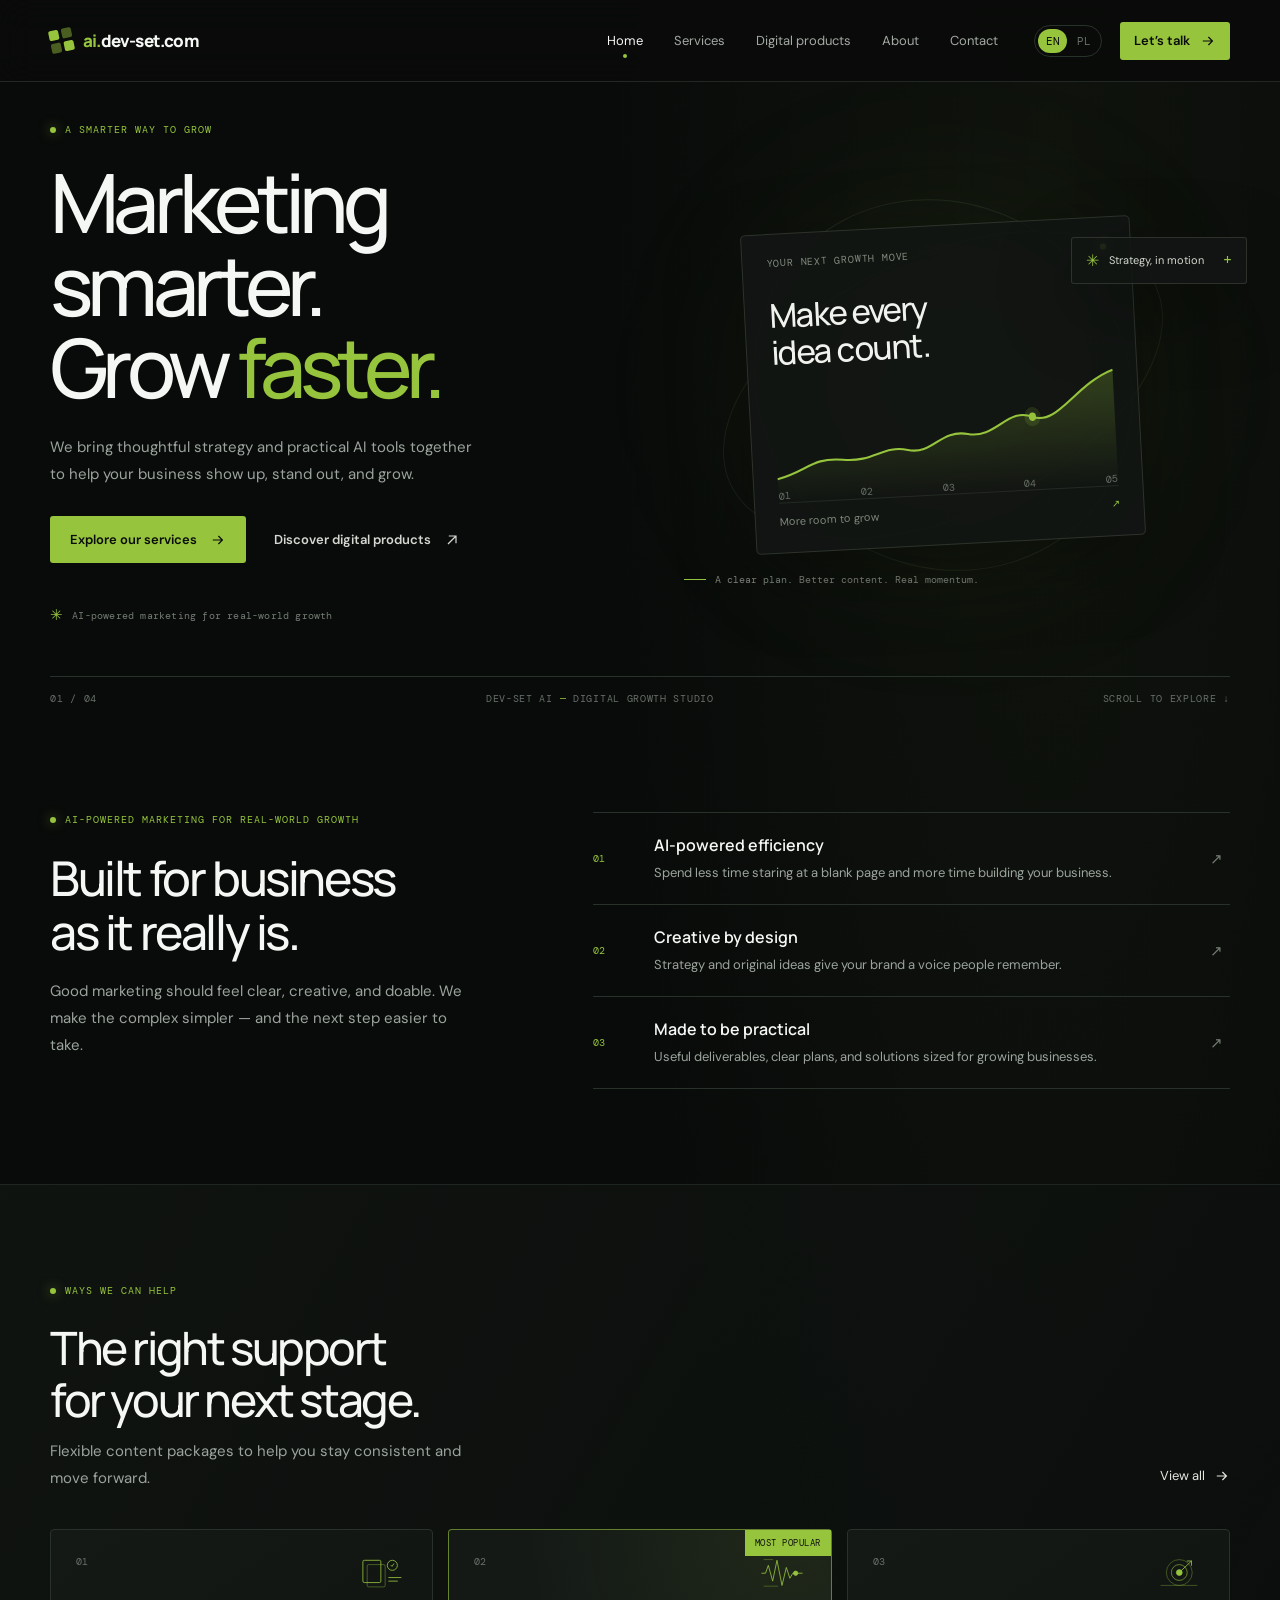
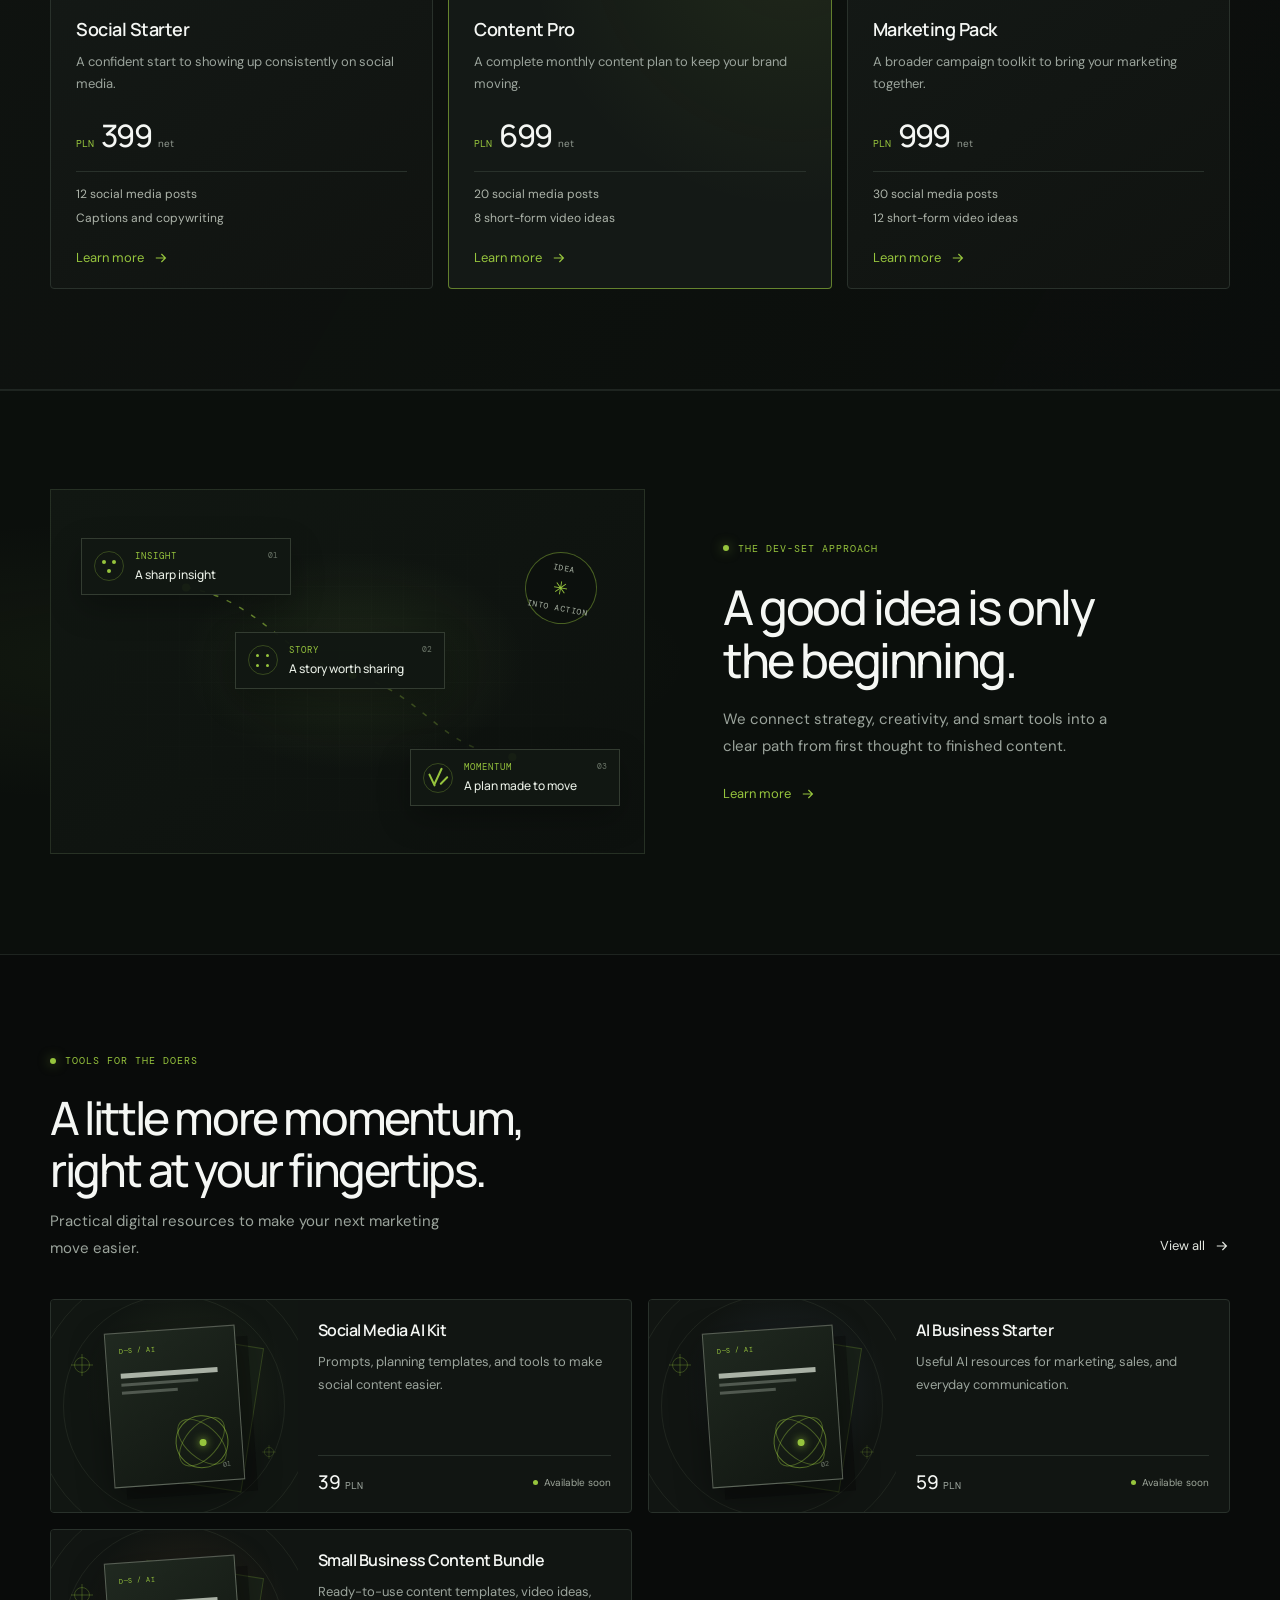
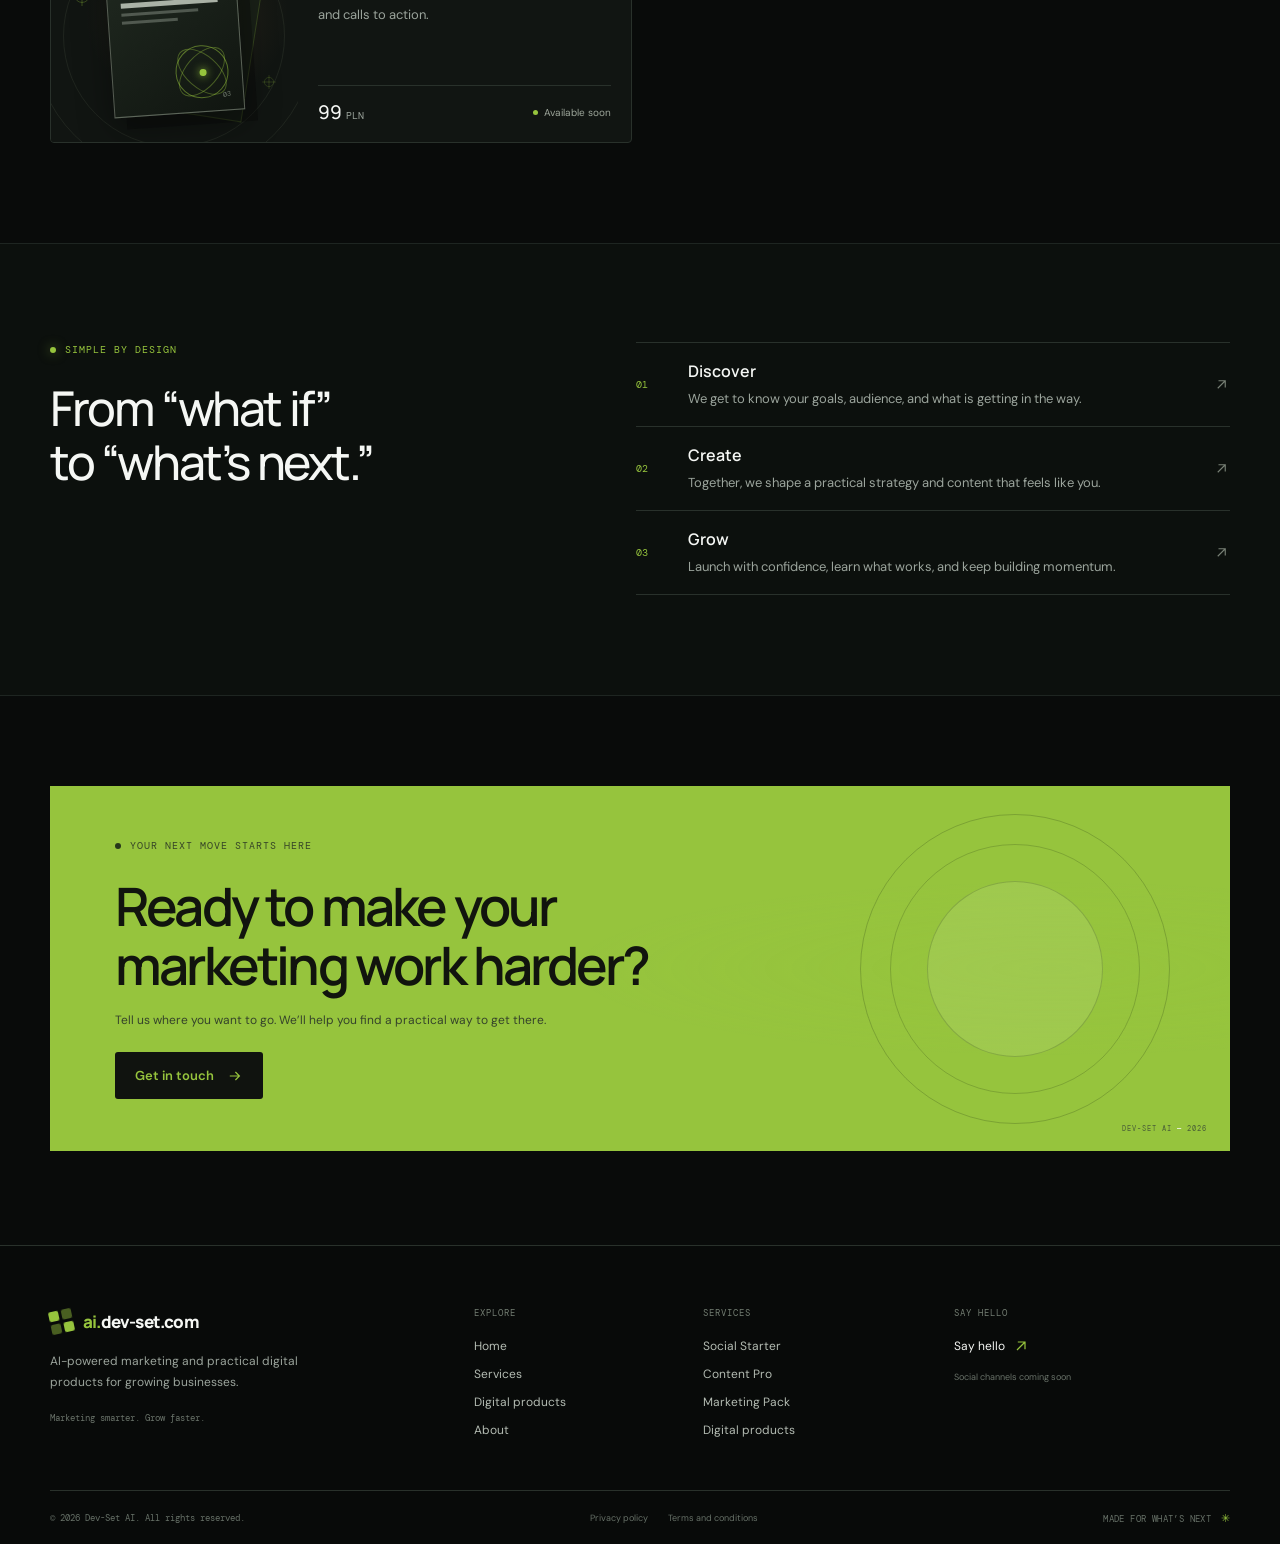
<file: index.html>
<!doctype html>
<html lang="en">
  <head>
    <meta charset="UTF-8" />
    <link rel="icon" type="image/svg+xml" href="/favicon.svg" />
    <meta name="viewport" content="width=device-width, initial-scale=1.0" />
    <meta name="theme-color" content="#090b0a" />
    <!-- SEO tags and structured data are generated for each route at build time. -->
    <meta name="description" content="AI-powered social media content, marketing strategy, and digital resources for small businesses. Practical support to help your brand grow." />
    <meta name="robots" content="index, follow" />
    <link rel="canonical" href="https://ai.dev-set.com/" />
    <link rel="alternate" hreflang="en" href="https://ai.dev-set.com/" />
    <link rel="alternate" hreflang="pl" href="https://ai.dev-set.com/pl/" />
    <link rel="alternate" hreflang="x-default" href="https://ai.dev-set.com/" />
    <meta property="og:type" content="website" />
    <meta property="og:url" content="https://ai.dev-set.com/" />
    <meta property="og:title" content="AI Marketing for Small Businesses | Dev-Set AI" />
    <meta property="og:description" content="AI-powered social media content, marketing strategy, and digital resources for small businesses. Practical support to help your brand grow." />
    <meta property="og:site_name" content="Dev-Set AI" />
    <meta property="og:locale" content="en_US" />
    <meta property="og:locale:alternate" content="pl_PL" />
    <meta name="twitter:card" content="summary" />
    <meta name="twitter:title" content="AI Marketing for Small Businesses | Dev-Set AI" />
    <meta name="twitter:description" content="AI-powered social media content, marketing strategy, and digital resources for small businesses. Practical support to help your brand grow." />
    <meta name="google-site-verification" content="T1CdX2K2Tb1wxxBRcgSsb1ZlvZkzd71nbxwMQJvaM0Q" />
    <script type="application/ld+json">[{"@context":"https://schema.org","@type":"Organization","name":"Dev-Set AI","url":"https://ai.dev-set.com","description":"AI-powered social media content, marketing strategy, and digital resources for small businesses. Practical support to help your brand grow."},{"@context":"https://schema.org","@type":"WebSite","name":"Dev-Set AI","url":"https://ai.dev-set.com","inLanguage":"en"},{"@context":"https://schema.org","@type":"WebPage","name":"AI Marketing for Small Businesses | Dev-Set AI","description":"AI-powered social media content, marketing strategy, and digital resources for small businesses. Practical support to help your brand grow.","url":"https://ai.dev-set.com/","inLanguage":"en","isPartOf":{"@type":"WebSite","name":"Dev-Set AI","url":"https://ai.dev-set.com"},"publisher":{"@type":"Organization","name":"Dev-Set AI","url":"https://ai.dev-set.com"}}]</script>
    <title>AI Marketing for Small Businesses | Dev-Set AI</title>
    <script type="module" crossorigin src="/assets/index-pZQTGpvp.js"></script>
    <link rel="stylesheet" crossorigin href="/assets/index-BlDWDCMd.css">
  </head>
  <body>
    <div id="root"><a class="skip-link" href="#main-content">Skip to content</a><header class="site-header"><div class="header-inner page-width"><a class="brand" href="/"><span class="brand-symbol" aria-hidden="true"><i></i><i></i><i></i><i></i></span><span><span class="brand-ai">ai.</span>dev-set.com</span></a><button class="menu-toggle" type="button" aria-label="Open navigation" aria-expanded="false"><span></span><span></span></button><nav class="main-nav" aria-label="Main navigation"><a href="/" class="active" aria-current="page">Home</a><a href="/services/" class="">Services</a><a href="/digital-products/" class="">Digital products</a><a href="/about/" class="">About</a><a href="/contact/" class="">Contact</a><div class="mobile-nav-bottom"><div class="language-switch" role="group" aria-label="Language"><button type="button" class="selected" aria-pressed="true">EN</button><button type="button" class="" aria-pressed="false">PL</button></div><a class="button button-primary nav-cta" href="/contact/">Let’s talk<svg aria-hidden="true" viewBox="0 0 20 20" fill="none"><path d="M3.5 10h12m-5-5 5 5-5 5" stroke="currentColor" stroke-width="1.5"></path></svg></a></div></nav><div class="desktop-nav-actions"><div class="language-switch" role="group" aria-label="Language"><button type="button" class="selected" aria-pressed="true">EN</button><button type="button" class="" aria-pressed="false">PL</button></div><a class="button button-small" href="/contact/">Let’s talk<svg aria-hidden="true" viewBox="0 0 20 20" fill="none"><path d="M3.5 10h12m-5-5 5 5-5 5" stroke="currentColor" stroke-width="1.5"></path></svg></a></div></div></header><main id="main-content" tabindex="-1"><section class="hero page-width"><div class="hero-copy"><p class="eyebrow"><span class="eyebrow-dot"></span>A smarter way to grow</p><h1>Marketing smarter.<br/>Grow <em>faster.</em></h1><p class="hero-description">We bring thoughtful strategy and practical AI tools together to help your business show up, stand out, and grow.</p><div class="hero-actions"><a class="button button-primary" href="/services/">Explore our services<svg aria-hidden="true" viewBox="0 0 20 20" fill="none"><path d="M3.5 10h12m-5-5 5 5-5 5" stroke="currentColor" stroke-width="1.5"></path></svg></a><a class="button button-quiet" href="/digital-products/">Discover digital products<svg aria-hidden="true" viewBox="0 0 20 20" fill="none"><path d="M5 15 15 5M6 5h9v9" stroke="currentColor" stroke-width="1.5"></path></svg></a></div><div class="hero-proof"><span class="proof-star">✳</span><span>AI-powered marketing for real-world growth</span></div></div><div class="hero-art" role="img" aria-label="A clear plan. Better content. Real momentum."><div class="orbit orbit-one"></div><div class="orbit orbit-two"></div><div class="art-glow"></div><div class="hero-panel panel-main"><div class="panel-header"><span>YOUR NEXT GROWTH MOVE</span><span class="live-dot"></span></div><div class="panel-main-title">Make every<br/>idea count.</div><div class="chart-area"><div class="chart-labels"><span>01</span><span>02</span><span>03</span><span>04</span><span>05</span></div><svg viewBox="0 0 380 116" preserveAspectRatio="none" role="presentation"><defs><linearGradient id="chartFill" x1="0" x2="0" y1="0" y2="1"><stop offset="0" stop-color="#96c43d" stop-opacity=".25"></stop><stop offset="1" stop-color="#96c43d" stop-opacity="0"></stop></linearGradient></defs><path d="M0 94 C34 88 39 75 74 79 S119 67 147 73 S184 55 215 61 S260 38 288 48 S337 20 380 8 V116 H0Z" fill="url(#chartFill)"></path><path d="M0 94 C34 88 39 75 74 79 S119 67 147 73 S184 55 215 61 S260 38 288 48 S337 20 380 8" fill="none" stroke="#96c43d" stroke-width="2"></path><circle cx="288" cy="48" r="4" fill="#96c43d"></circle><circle cx="288" cy="48" r="9" fill="#96c43d" fill-opacity=".15"></circle></svg></div><div class="panel-footer"><span>More room to grow</span><strong>↗</strong></div></div><div class="hero-panel panel-float"><span class="float-icon">✳</span><span>Strategy, in motion</span><b>+</b></div><div class="hero-orbit-caption"><span></span>A clear plan. Better content. Real momentum.</div></div><div class="hero-bottom-line"><span>01 / 04</span><span>DEV-SET AI <i>—</i> <!-- -->DIGITAL GROWTH STUDIO</span><span>SCROLL TO EXPLORE<!-- --> ↓</span></div></section><section class="value-section page-width section-pad"><div class="value-intro"><div class="section-heading reveal"><p class="eyebrow"><span class="eyebrow-dot"></span>AI-powered marketing for real-world growth</p><h2>Built for business<br/>as it really is.</h2><p class="section-lede">Good marketing should feel clear, creative, and doable. We make the complex simpler — and the next step easier to take.</p></div></div><div class="benefit-list"><article class="benefit reveal"><span class="benefit-number">01</span><div><h3>AI-powered efficiency</h3><p>Spend less time staring at a blank page and more time building your business.</p></div><span class="benefit-plus" aria-hidden="true">↗</span></article><article class="benefit reveal"><span class="benefit-number">02</span><div><h3>Creative by design</h3><p>Strategy and original ideas give your brand a voice people remember.</p></div><span class="benefit-plus" aria-hidden="true">↗</span></article><article class="benefit reveal"><span class="benefit-number">03</span><div><h3>Made to be practical</h3><p>Useful deliverables, clear plans, and solutions sized for growing businesses.</p></div><span class="benefit-plus" aria-hidden="true">↗</span></article></div></section><section class="section-pad section-muted"><div class="page-width"><div class="section-row"><div class="section-heading reveal"><p class="eyebrow"><span class="eyebrow-dot"></span>Ways we can help</p><h2>The right support<br/>for your next stage.</h2><p class="section-lede">Flexible content packages to help you stay consistent and move forward.</p></div><a class="text-link section-all-link" href="/services/">View all<svg aria-hidden="true" viewBox="0 0 20 20" fill="none"><path d="M3.5 10h12m-5-5 5 5-5 5" stroke="currentColor" stroke-width="1.5"></path></svg></a></div><div class="service-grid compact-grid"><article class="service-card reveal"><div class="card-topline"><span>0<!-- -->1</span><span class="card-mark"><svg viewBox="0 0 64 48" fill="none" aria-hidden="true"><rect x="4" y="7" width="25" height="31" rx="2" stroke="currentColor"></rect><rect x="10" y="13" width="25" height="31" rx="2" stroke="currentColor" opacity=".48"></rect><circle cx="45" cy="14" r="7" stroke="currentColor"></circle><path d="M40 31h17M40 36h12" stroke="currentColor" stroke-linecap="round"></path><path d="m43 14 1.5 1.5L47 12" stroke="currentColor" stroke-linecap="round" stroke-linejoin="round"></path></svg></span></div><h3>Social Starter</h3><p class="card-copy">A confident start to showing up consistently on social media.</p><div class="service-price"><span class="currency">PLN</span><strong>399</strong><span>net</span></div><div class="card-divider"></div><p class="deliverable">12 social media posts</p><p class="deliverable">Captions and copywriting</p><a class="text-link" href="/services/">Learn more<svg aria-hidden="true" viewBox="0 0 20 20" fill="none"><path d="M3.5 10h12m-5-5 5 5-5 5" stroke="currentColor" stroke-width="1.5"></path></svg></a></article><article class="service-card reveal featured"><span class="popular-label">Most popular</span><div class="card-topline"><span>0<!-- -->2</span><span class="card-mark"><svg viewBox="0 0 64 48" fill="none" aria-hidden="true"><path d="M4 25h5l4-11 6 22 6-29 7 35 6-25 5 15 4-7h13" stroke="currentColor" stroke-linecap="round" stroke-linejoin="round"></path><circle cx="51" cy="25" r="3" fill="currentColor"></circle><path d="M7 6h12M7 43h19" stroke="currentColor" stroke-linecap="round" opacity=".42"></path></svg></span></div><h3>Content Pro</h3><p class="card-copy">A complete monthly content plan to keep your brand moving.</p><div class="service-price"><span class="currency">PLN</span><strong>699</strong><span>net</span></div><div class="card-divider"></div><p class="deliverable">20 social media posts</p><p class="deliverable">8 short-form video ideas</p><a class="text-link" href="/services/">Learn more<svg aria-hidden="true" viewBox="0 0 20 20" fill="none"><path d="M3.5 10h12m-5-5 5 5-5 5" stroke="currentColor" stroke-width="1.5"></path></svg></a></article><article class="service-card reveal"><div class="card-topline"><span>0<!-- -->3</span><span class="card-mark"><svg viewBox="0 0 64 48" fill="none" aria-hidden="true"><circle cx="31" cy="24" r="18" stroke="currentColor" opacity=".42"></circle><circle cx="31" cy="24" r="11" stroke="currentColor" opacity=".72"></circle><circle cx="31" cy="24" r="4" fill="currentColor"></circle><path d="M31 24 48 8M42 8h6v6" stroke="currentColor" stroke-linecap="round" stroke-linejoin="round"></path><path d="M5 42h51" stroke="currentColor" opacity=".4"></path></svg></span></div><h3>Marketing Pack</h3><p class="card-copy">A broader campaign toolkit to bring your marketing together.</p><div class="service-price"><span class="currency">PLN</span><strong>999</strong><span>net</span></div><div class="card-divider"></div><p class="deliverable">30 social media posts</p><p class="deliverable">12 short-form video ideas</p><a class="text-link" href="/services/">Learn more<svg aria-hidden="true" viewBox="0 0 20 20" fill="none"><path d="M3.5 10h12m-5-5 5 5-5 5" stroke="currentColor" stroke-width="1.5"></path></svg></a></article></div></div></section><section class="studio-section section-pad"><div class="page-width studio-feature"><div class="studio-visual reveal" role="img" aria-label="We connect strategy, creativity, and smart tools into a clear path from first thought to finished content."><div class="studio-visual-grid"></div><svg class="studio-connectors" viewBox="0 0 520 350" fill="none" aria-hidden="true"><path d="M101 88C174 100 195 157 265 174s84 74 157 81" stroke="url(#studioLine)" stroke-width="1.5" stroke-dasharray="4 7"></path><circle cx="101" cy="88" r="4" fill="#96c43d"></circle><circle cx="265" cy="174" r="4" fill="#96c43d"></circle><circle cx="422" cy="255" r="4" fill="#96c43d"></circle><defs><linearGradient id="studioLine" x1="101" y1="88" x2="422" y2="255" gradientUnits="userSpaceOnUse"><stop stop-color="#96c43d" stop-opacity=".8"></stop><stop offset="1" stop-color="#96c43d" stop-opacity=".14"></stop></linearGradient></defs></svg><article class="studio-node studio-node-one"><span class="studio-node-icon node-icon-one"><i></i><i></i><i></i></span><span><small>INSIGHT</small><b>A sharp insight</b></span><span class="studio-node-number">01</span></article><article class="studio-node studio-node-two"><span class="studio-node-icon node-icon-two"><i></i><i></i><i></i><i></i></span><span><small>STORY</small><b>A story worth sharing</b></span><span class="studio-node-number">02</span></article><article class="studio-node studio-node-three"><span class="studio-node-icon node-icon-three"><i></i><i></i><i></i></span><span><small>MOMENTUM</small><b>A plan made to move</b></span><span class="studio-node-number">03</span></article><div class="studio-stamp" aria-hidden="true"><span>IDEA</span><i>✳</i><span>INTO ACTION</span></div></div><div class="studio-copy"><div class="section-heading reveal"><p class="eyebrow"><span class="eyebrow-dot"></span>The Dev-Set approach</p><h2>A good idea is only<br/>the beginning.</h2><p class="section-lede">We connect strategy, creativity, and smart tools into a clear path from first thought to finished content.</p></div><a class="text-link studio-link" href="/about/">Learn more<svg aria-hidden="true" viewBox="0 0 20 20" fill="none"><path d="M3.5 10h12m-5-5 5 5-5 5" stroke="currentColor" stroke-width="1.5"></path></svg></a></div></div></section><section class="section-pad page-width"><div class="section-row"><div class="section-heading reveal"><p class="eyebrow"><span class="eyebrow-dot"></span>Tools for the doers</p><h2>A little more momentum,<br/>right at your fingertips.</h2><p class="section-lede">Practical digital resources to make your next marketing move easier.</p></div><a class="text-link section-all-link" href="/digital-products/">View all<svg aria-hidden="true" viewBox="0 0 20 20" fill="none"><path d="M3.5 10h12m-5-5 5 5-5 5" stroke="currentColor" stroke-width="1.5"></path></svg></a></div><div class="product-grid compact-grid"><article class="product-card reveal product-tone-1"><div class="product-art" aria-hidden="true"><div class="mockup-sheet"><span class="mockup-logo">D—S / AI</span><span class="mockup-lines"><i></i><i></i><i></i></span><span class="mockup-orbit"><i></i><b></b></span><span class="mockup-index">0<!-- -->1</span></div><div class="mockup-back"></div><span class="art-spark art-spark-one"></span><span class="art-spark art-spark-two"></span><span class="art-chip">Social media</span></div><div class="product-info"><h3>Social Media AI Kit</h3><p>Prompts, planning templates, and tools to make social content easier.</p><div class="product-bottom"><strong>39<!-- --> <small>PLN</small></strong><span class="soon-label"><span></span>Available soon</span></div></div></article><article class="product-card reveal product-tone-2"><div class="product-art" aria-hidden="true"><div class="mockup-sheet"><span class="mockup-logo">D—S / AI</span><span class="mockup-lines"><i></i><i></i><i></i></span><span class="mockup-orbit"><i></i><b></b></span><span class="mockup-index">0<!-- -->2</span></div><div class="mockup-back"></div><span class="art-spark art-spark-one"></span><span class="art-spark art-spark-two"></span><span class="art-chip">AI toolkit</span></div><div class="product-info"><h3>AI Business Starter</h3><p>Useful AI resources for marketing, sales, and everyday communication.</p><div class="product-bottom"><strong>59<!-- --> <small>PLN</small></strong><span class="soon-label"><span></span>Available soon</span></div></div></article><article class="product-card reveal product-tone-3"><div class="product-art" aria-hidden="true"><div class="mockup-sheet"><span class="mockup-logo">D—S / AI</span><span class="mockup-lines"><i></i><i></i><i></i></span><span class="mockup-orbit"><i></i><b></b></span><span class="mockup-index">0<!-- -->3</span></div><div class="mockup-back"></div><span class="art-spark art-spark-one"></span><span class="art-spark art-spark-two"></span><span class="art-chip">Content planning</span></div><div class="product-info"><h3>Small Business Content Bundle</h3><p>Ready-to-use content templates, video ideas, and calls to action.</p><div class="product-bottom"><strong>99<!-- --> <small>PLN</small></strong><span class="soon-label"><span></span>Available soon</span></div></div></article></div></section><section class="process-section section-pad"><div class="page-width process-layout"><div class="section-heading reveal"><p class="eyebrow"><span class="eyebrow-dot"></span>Simple by design</p><h2>From “what if”<br/>to “what’s next.”</h2></div><div class="process-list"><article class="process-step reveal"><span>01</span><div><h3>Discover</h3><p>We get to know your goals, audience, and what is getting in the way.</p></div><svg aria-hidden="true" viewBox="0 0 20 20" fill="none"><path d="M5 15 15 5M6 5h9v9" stroke="currentColor" stroke-width="1.5"></path></svg></article><article class="process-step reveal"><span>02</span><div><h3>Create</h3><p>Together, we shape a practical strategy and content that feels like you.</p></div><svg aria-hidden="true" viewBox="0 0 20 20" fill="none"><path d="M5 15 15 5M6 5h9v9" stroke="currentColor" stroke-width="1.5"></path></svg></article><article class="process-step reveal"><span>03</span><div><h3>Grow</h3><p>Launch with confidence, learn what works, and keep building momentum.</p></div><svg aria-hidden="true" viewBox="0 0 20 20" fill="none"><path d="M5 15 15 5M6 5h9v9" stroke="currentColor" stroke-width="1.5"></path></svg></article></div></div></section><section class="cta-section page-width reveal"><div class="cta-orb" aria-hidden="true"></div><div class="cta-content"><p class="eyebrow"><span class="eyebrow-dot"></span>Your next move starts here</p><h2>Ready to make your<br/>marketing work harder?</h2><p>Tell us where you want to go. We’ll help you find a practical way to get there.</p><a class="button button-dark" href="/contact/">Get in touch<svg aria-hidden="true" viewBox="0 0 20 20" fill="none"><path d="M3.5 10h12m-5-5 5 5-5 5" stroke="currentColor" stroke-width="1.5"></path></svg></a></div><div class="cta-index">DEV-SET AI <span>—</span> 2026</div></section></main><footer class="site-footer"><div class="page-width"><div class="footer-main"><div class="footer-brand"><a class="brand" href="/"><span class="brand-symbol" aria-hidden="true"><i></i><i></i><i></i><i></i></span><span><span class="brand-ai">ai.</span>dev-set.com</span></a><p>AI-powered marketing and practical digital products for growing businesses.</p><span class="footer-tagline">Marketing smarter. Grow faster.</span></div><div class="footer-column"><span class="footer-heading">Explore</span><a href="/">Home</a><a href="/services/">Services</a><a href="/digital-products/">Digital products</a><a href="/about/">About</a></div><div class="footer-column"><span class="footer-heading">Services</span><a href="/services/">Social Starter</a><a href="/services/">Content Pro</a><a href="/services/">Marketing Pack</a><a href="/digital-products/">Digital products</a></div><div class="footer-column footer-contact"><span class="footer-heading">Say hello</span><button class="footer-email" type="button">Say hello<svg aria-hidden="true" viewBox="0 0 20 20" fill="none"><path d="M5 15 15 5M6 5h9v9" stroke="currentColor" stroke-width="1.5"></path></svg></button><span class="social-placeholder">Social channels coming soon</span></div></div><div class="footer-bottom"><span>© <!-- -->2026<!-- --> Dev-Set AI. <!-- -->All rights reserved.</span><div><a href="/privacy-policy/">Privacy policy</a><a href="/terms/">Terms and conditions</a></div><span class="footer-location">MADE FOR WHAT’S NEXT<!-- --> <i>✳</i></span></div></div></footer></div>
  </body>
</html>
</file>
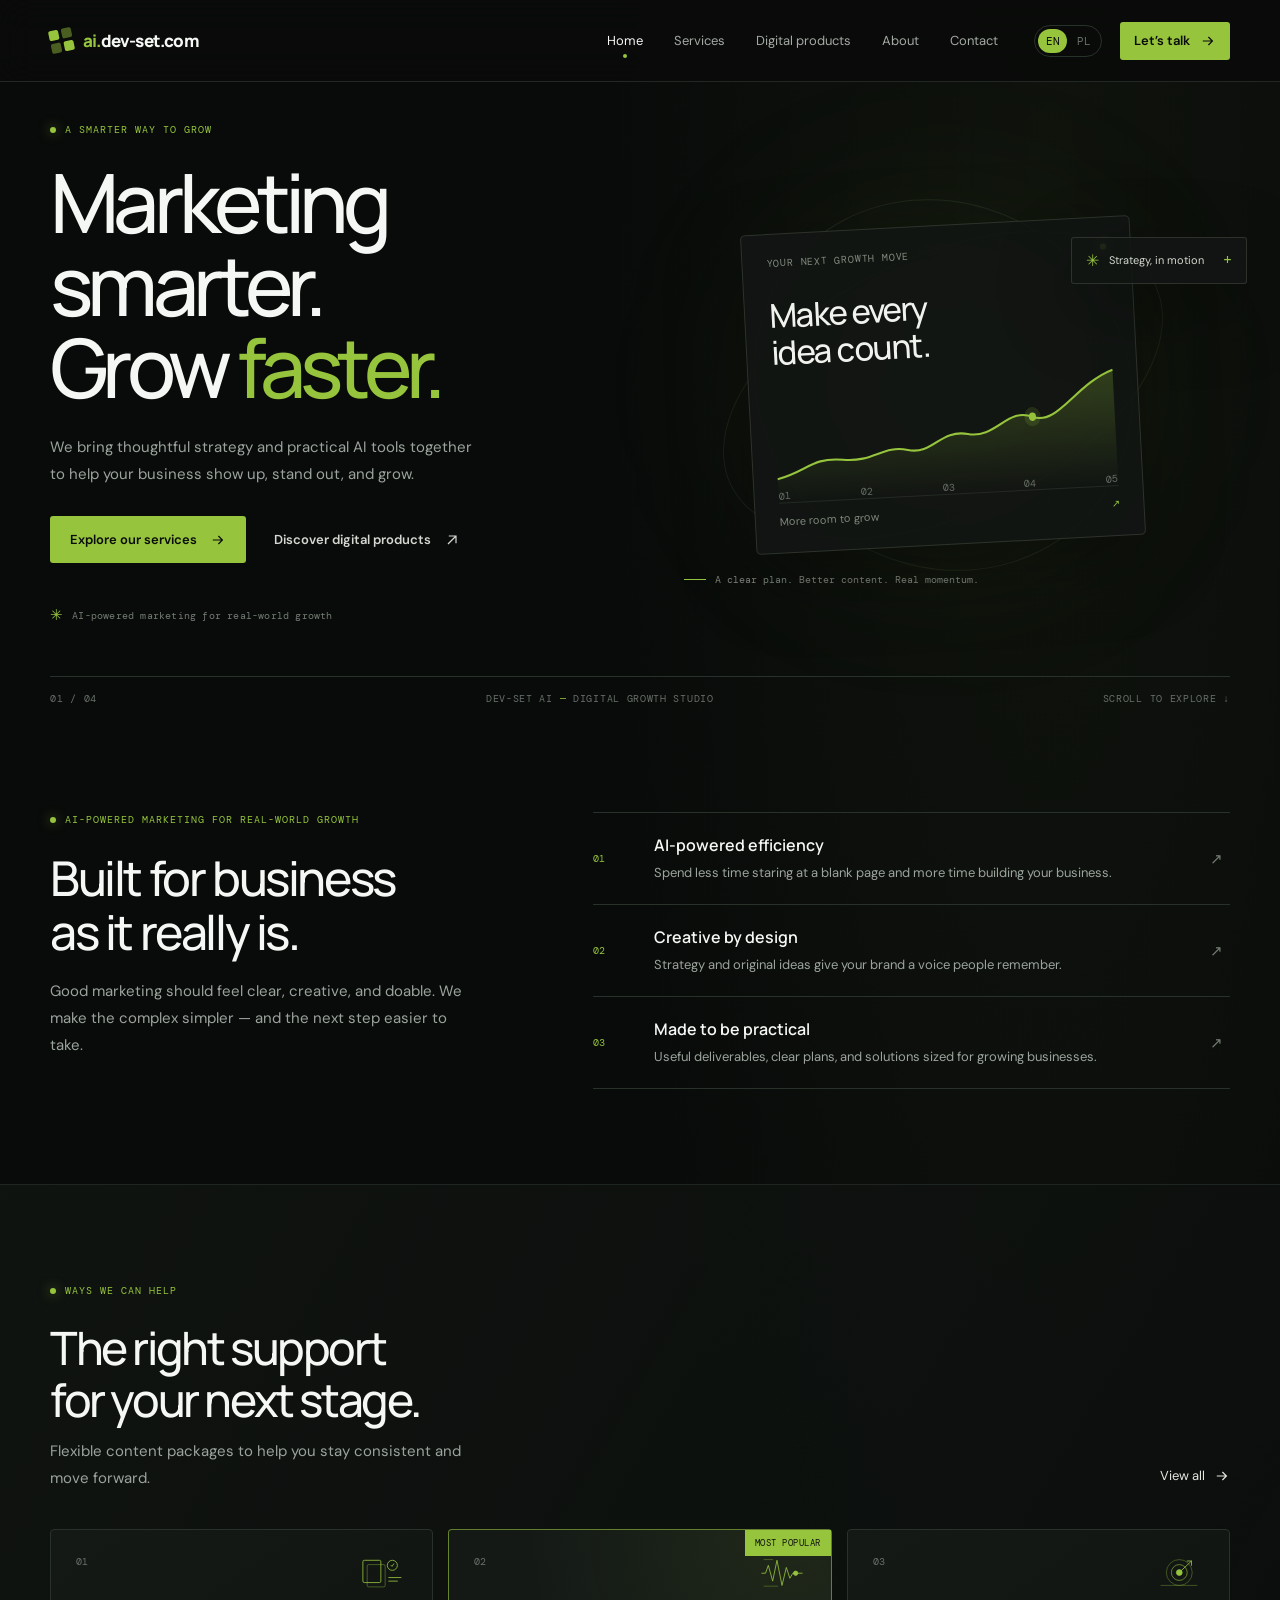
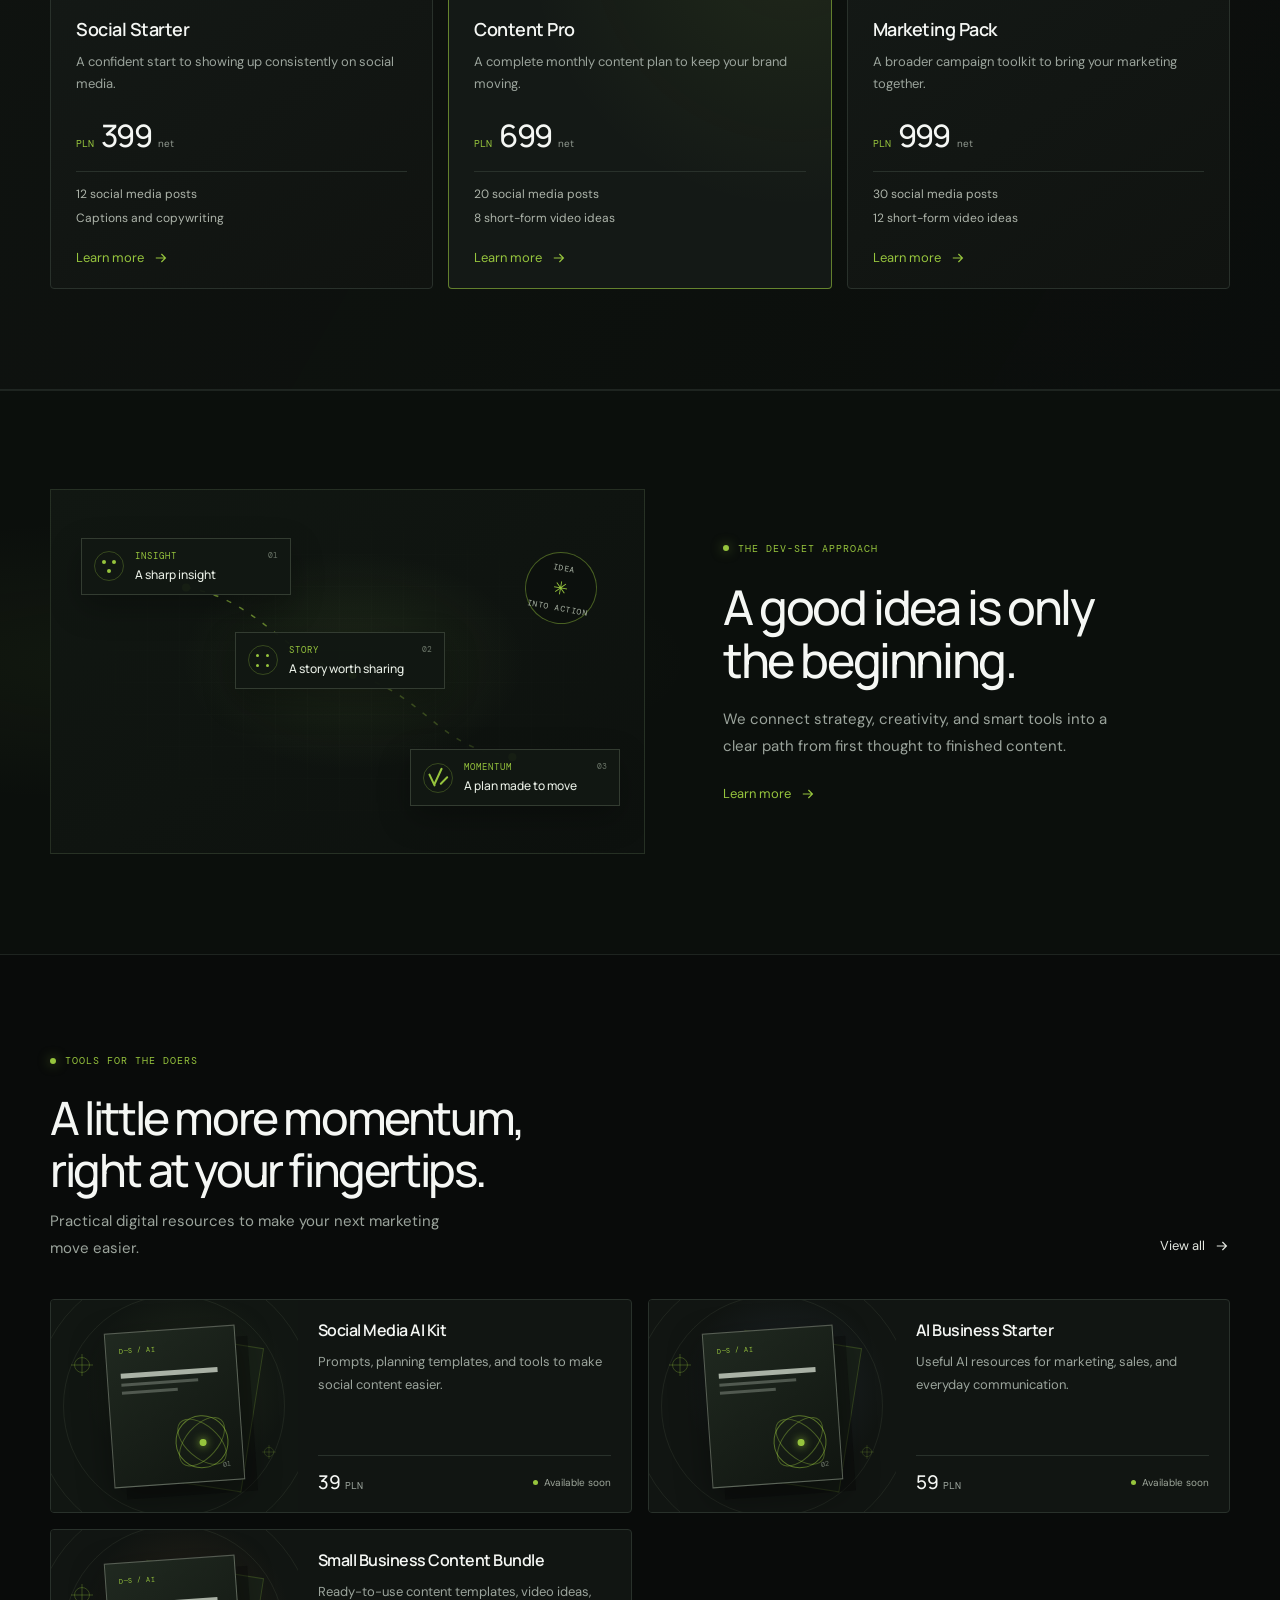
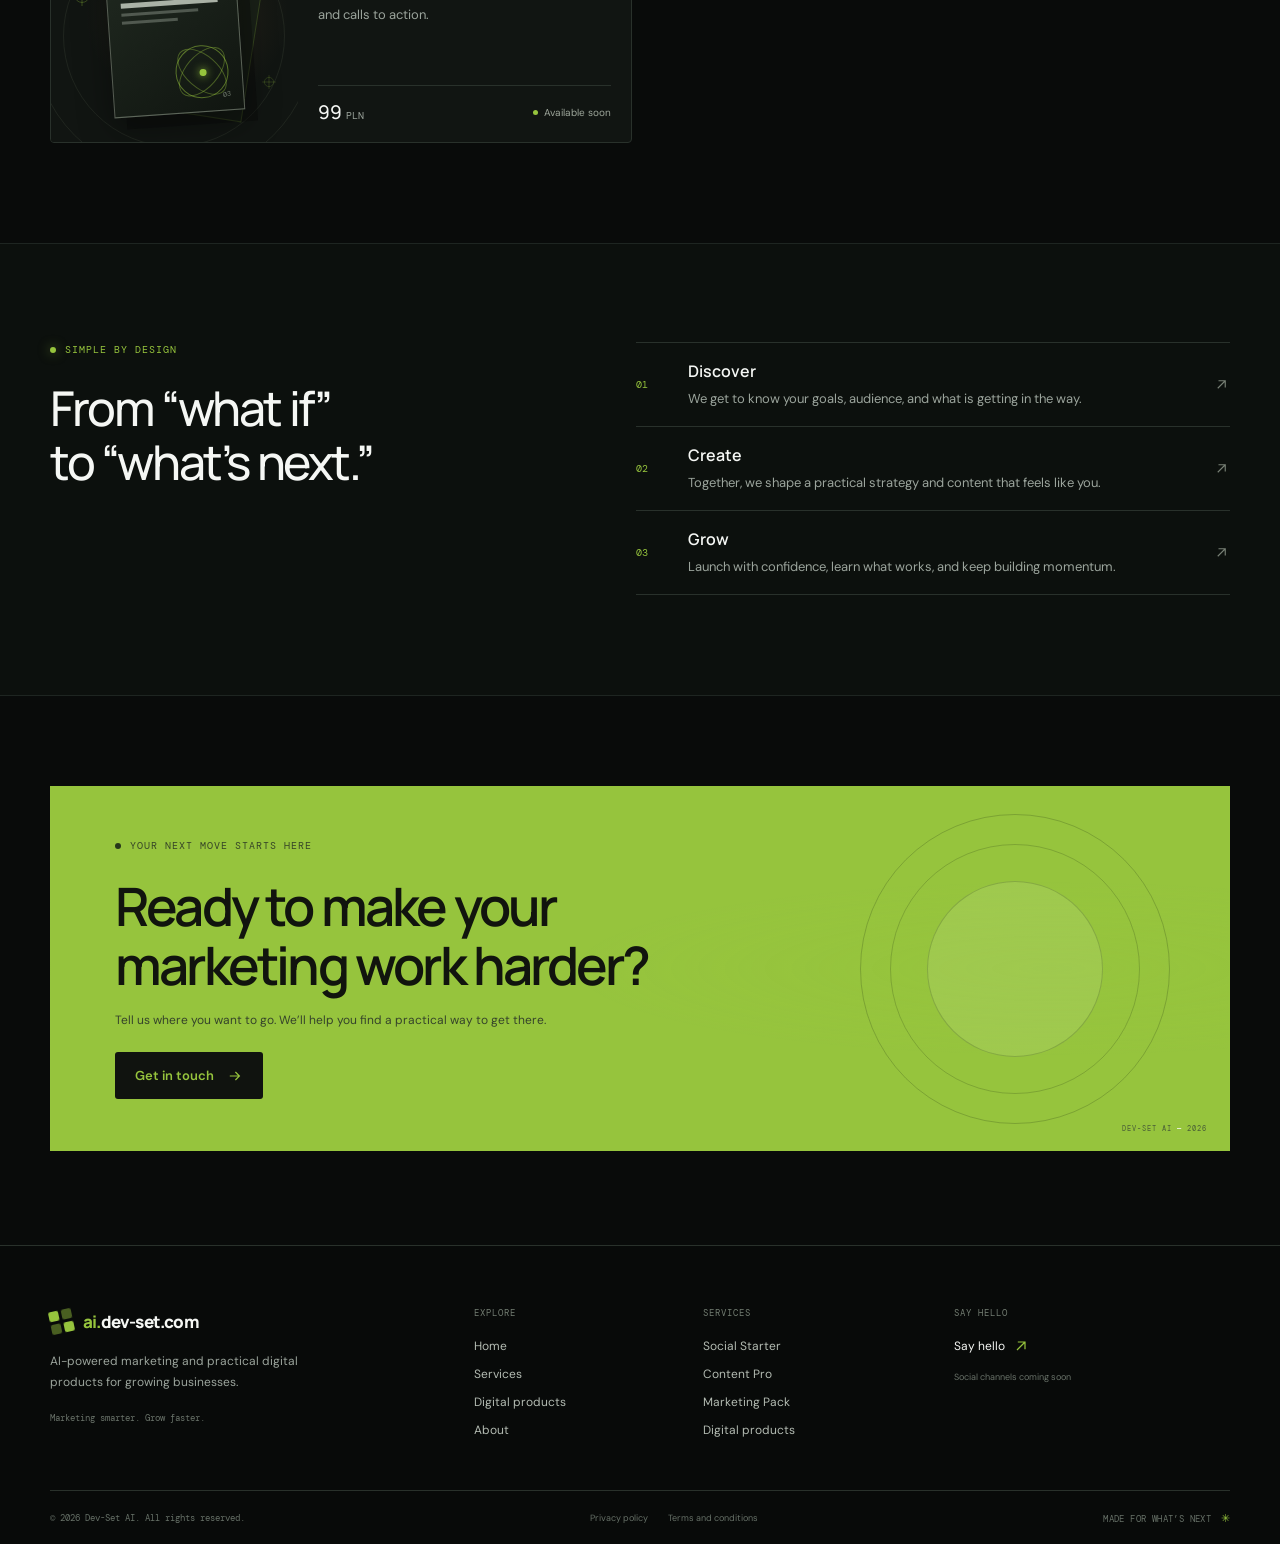
<file: about/index.html>
<!doctype html>
<html lang="en">
  <head>
    <meta charset="UTF-8" />
    <link rel="icon" type="image/svg+xml" href="/favicon.svg" />
    <meta name="viewport" content="width=device-width, initial-scale=1.0" />
    <meta name="theme-color" content="#090b0a" />
    <!-- SEO tags and structured data are generated for each route at build time. -->
    <meta name="description" content="Dev-Set AI combines marketing strategy, creativity, and AI tools to make professional marketing more accessible to small businesses." />
    <meta name="robots" content="index, follow" />
    <link rel="canonical" href="https://ai.dev-set.com/about/" />
    <link rel="alternate" hreflang="en" href="https://ai.dev-set.com/about/" />
    <link rel="alternate" hreflang="pl" href="https://ai.dev-set.com/pl/o-nas/" />
    <link rel="alternate" hreflang="x-default" href="https://ai.dev-set.com/about/" />
    <meta property="og:type" content="website" />
    <meta property="og:url" content="https://ai.dev-set.com/about/" />
    <meta property="og:title" content="About Our AI Marketing Studio | Dev-Set AI" />
    <meta property="og:description" content="Dev-Set AI combines marketing strategy, creativity, and AI tools to make professional marketing more accessible to small businesses." />
    <meta property="og:site_name" content="Dev-Set AI" />
    <meta property="og:locale" content="en_US" />
    <meta property="og:locale:alternate" content="pl_PL" />
    <meta name="twitter:card" content="summary" />
    <meta name="twitter:title" content="About Our AI Marketing Studio | Dev-Set AI" />
    <meta name="twitter:description" content="Dev-Set AI combines marketing strategy, creativity, and AI tools to make professional marketing more accessible to small businesses." />
    <meta name="google-site-verification" content="T1CdX2K2Tb1wxxBRcgSsb1ZlvZkzd71nbxwMQJvaM0Q" />
    <script type="application/ld+json">[{"@context":"https://schema.org","@type":"Organization","name":"Dev-Set AI","url":"https://ai.dev-set.com","description":"AI-powered social media content, marketing strategy, and digital resources for small businesses. Practical support to help your brand grow."},{"@context":"https://schema.org","@type":"WebSite","name":"Dev-Set AI","url":"https://ai.dev-set.com","inLanguage":"en"},{"@context":"https://schema.org","@type":"WebPage","name":"About Our AI Marketing Studio | Dev-Set AI","description":"Dev-Set AI combines marketing strategy, creativity, and AI tools to make professional marketing more accessible to small businesses.","url":"https://ai.dev-set.com/about/","inLanguage":"en","isPartOf":{"@type":"WebSite","name":"Dev-Set AI","url":"https://ai.dev-set.com"},"publisher":{"@type":"Organization","name":"Dev-Set AI","url":"https://ai.dev-set.com"},"breadcrumb":{"@type":"BreadcrumbList","itemListElement":[{"@type":"ListItem","position":1,"name":"Home","item":"https://ai.dev-set.com/"},{"@type":"ListItem","position":2,"name":"About","item":"https://ai.dev-set.com/about/"}]}}]</script>
    <title>About Our AI Marketing Studio | Dev-Set AI</title>
    <script type="module" crossorigin src="/assets/index-pZQTGpvp.js"></script>
    <link rel="stylesheet" crossorigin href="/assets/index-BlDWDCMd.css">
  </head>
  <body>
    <div id="root"><a class="skip-link" href="#main-content">Skip to content</a><header class="site-header"><div class="header-inner page-width"><a class="brand" href="/"><span class="brand-symbol" aria-hidden="true"><i></i><i></i><i></i><i></i></span><span><span class="brand-ai">ai.</span>dev-set.com</span></a><button class="menu-toggle" type="button" aria-label="Open navigation" aria-expanded="false"><span></span><span></span></button><nav class="main-nav" aria-label="Main navigation"><a href="/" class="">Home</a><a href="/services/" class="">Services</a><a href="/digital-products/" class="">Digital products</a><a href="/about/" class="active" aria-current="page">About</a><a href="/contact/" class="">Contact</a><div class="mobile-nav-bottom"><div class="language-switch" role="group" aria-label="Language"><button type="button" class="selected" aria-pressed="true">EN</button><button type="button" class="" aria-pressed="false">PL</button></div><a class="button button-primary nav-cta" href="/contact/">Let’s talk<svg aria-hidden="true" viewBox="0 0 20 20" fill="none"><path d="M3.5 10h12m-5-5 5 5-5 5" stroke="currentColor" stroke-width="1.5"></path></svg></a></div></nav><div class="desktop-nav-actions"><div class="language-switch" role="group" aria-label="Language"><button type="button" class="selected" aria-pressed="true">EN</button><button type="button" class="" aria-pressed="false">PL</button></div><a class="button button-small" href="/contact/">Let’s talk<svg aria-hidden="true" viewBox="0 0 20 20" fill="none"><path d="M3.5 10h12m-5-5 5 5-5 5" stroke="currentColor" stroke-width="1.5"></path></svg></a></div></div></header><main id="main-content" tabindex="-1"><section class="inner-hero page-width"><p class="eyebrow"><span class="eyebrow-dot"></span>About Dev-Set AI</p><h1>Professional marketing<br/>should feel within reach.</h1><p class="inner-lede">Dev-Set AI brings thoughtful marketing and useful AI tools together for entrepreneurs, creators, freelancers, and small businesses.</p></section><section class="about-story section-muted section-pad"><div class="page-width about-layout"><div class="about-symbol reveal"><div class="symbol-core">D<span>—</span>S</div><div class="symbol-ring ring-a"></div><div class="symbol-ring ring-b"></div><span class="symbol-caption">HUMAN IDEAS<br/>MEET SMART TOOLS</span></div><div class="about-copy reveal"><p class="eyebrow"><span class="eyebrow-dot"></span>About Dev-Set AI</p><h2>Technology is a tool.<br/>People are the point.</h2><p>AI can make the work faster. Experience and creativity help make it matter. We bring both together to create marketing that is useful, considered, and grounded in your business goals.</p><p>Our mission is to make professional marketing more accessible to small businesses — with practical solutions, clear communication, and a focus on work that moves you forward.</p></div></div></section><section class="page-width section-pad"><div class="value-grid"><article class="value-card reveal"><span>0<!-- -->1<!-- --> / PRINCIPLE</span><h3>Practical first</h3><p>Thoughtful recommendations you can actually put to work.</p></article><article class="value-card reveal"><span>0<!-- -->2<!-- --> / PRINCIPLE</span><h3>Creative always</h3><p>A distinct voice and strong ideas, not content for content’s sake.</p></article><article class="value-card reveal"><span>0<!-- -->3<!-- --> / PRINCIPLE</span><h3>Efficient by design</h3><p>Use technology well, so more energy goes into what matters.</p></article></div></section><section class="cta-section page-width reveal"><div class="cta-orb" aria-hidden="true"></div><div class="cta-content"><p class="eyebrow"><span class="eyebrow-dot"></span>Your next move starts here</p><h2>Ready to make your<br/>marketing work harder?</h2><p>Tell us where you want to go. We’ll help you find a practical way to get there.</p><a class="button button-dark" href="/contact/">Get in touch<svg aria-hidden="true" viewBox="0 0 20 20" fill="none"><path d="M3.5 10h12m-5-5 5 5-5 5" stroke="currentColor" stroke-width="1.5"></path></svg></a></div><div class="cta-index">DEV-SET AI <span>—</span> 2026</div></section></main><footer class="site-footer"><div class="page-width"><div class="footer-main"><div class="footer-brand"><a class="brand" href="/"><span class="brand-symbol" aria-hidden="true"><i></i><i></i><i></i><i></i></span><span><span class="brand-ai">ai.</span>dev-set.com</span></a><p>AI-powered marketing and practical digital products for growing businesses.</p><span class="footer-tagline">Marketing smarter. Grow faster.</span></div><div class="footer-column"><span class="footer-heading">Explore</span><a href="/">Home</a><a href="/services/">Services</a><a href="/digital-products/">Digital products</a><a href="/about/">About</a></div><div class="footer-column"><span class="footer-heading">Services</span><a href="/services/">Social Starter</a><a href="/services/">Content Pro</a><a href="/services/">Marketing Pack</a><a href="/digital-products/">Digital products</a></div><div class="footer-column footer-contact"><span class="footer-heading">Say hello</span><button class="footer-email" type="button">Say hello<svg aria-hidden="true" viewBox="0 0 20 20" fill="none"><path d="M5 15 15 5M6 5h9v9" stroke="currentColor" stroke-width="1.5"></path></svg></button><span class="social-placeholder">Social channels coming soon</span></div></div><div class="footer-bottom"><span>© <!-- -->2026<!-- --> Dev-Set AI. <!-- -->All rights reserved.</span><div><a href="/privacy-policy/">Privacy policy</a><a href="/terms/">Terms and conditions</a></div><span class="footer-location">MADE FOR WHAT’S NEXT<!-- --> <i>✳</i></span></div></div></footer></div>
  </body>
</html>
</file>
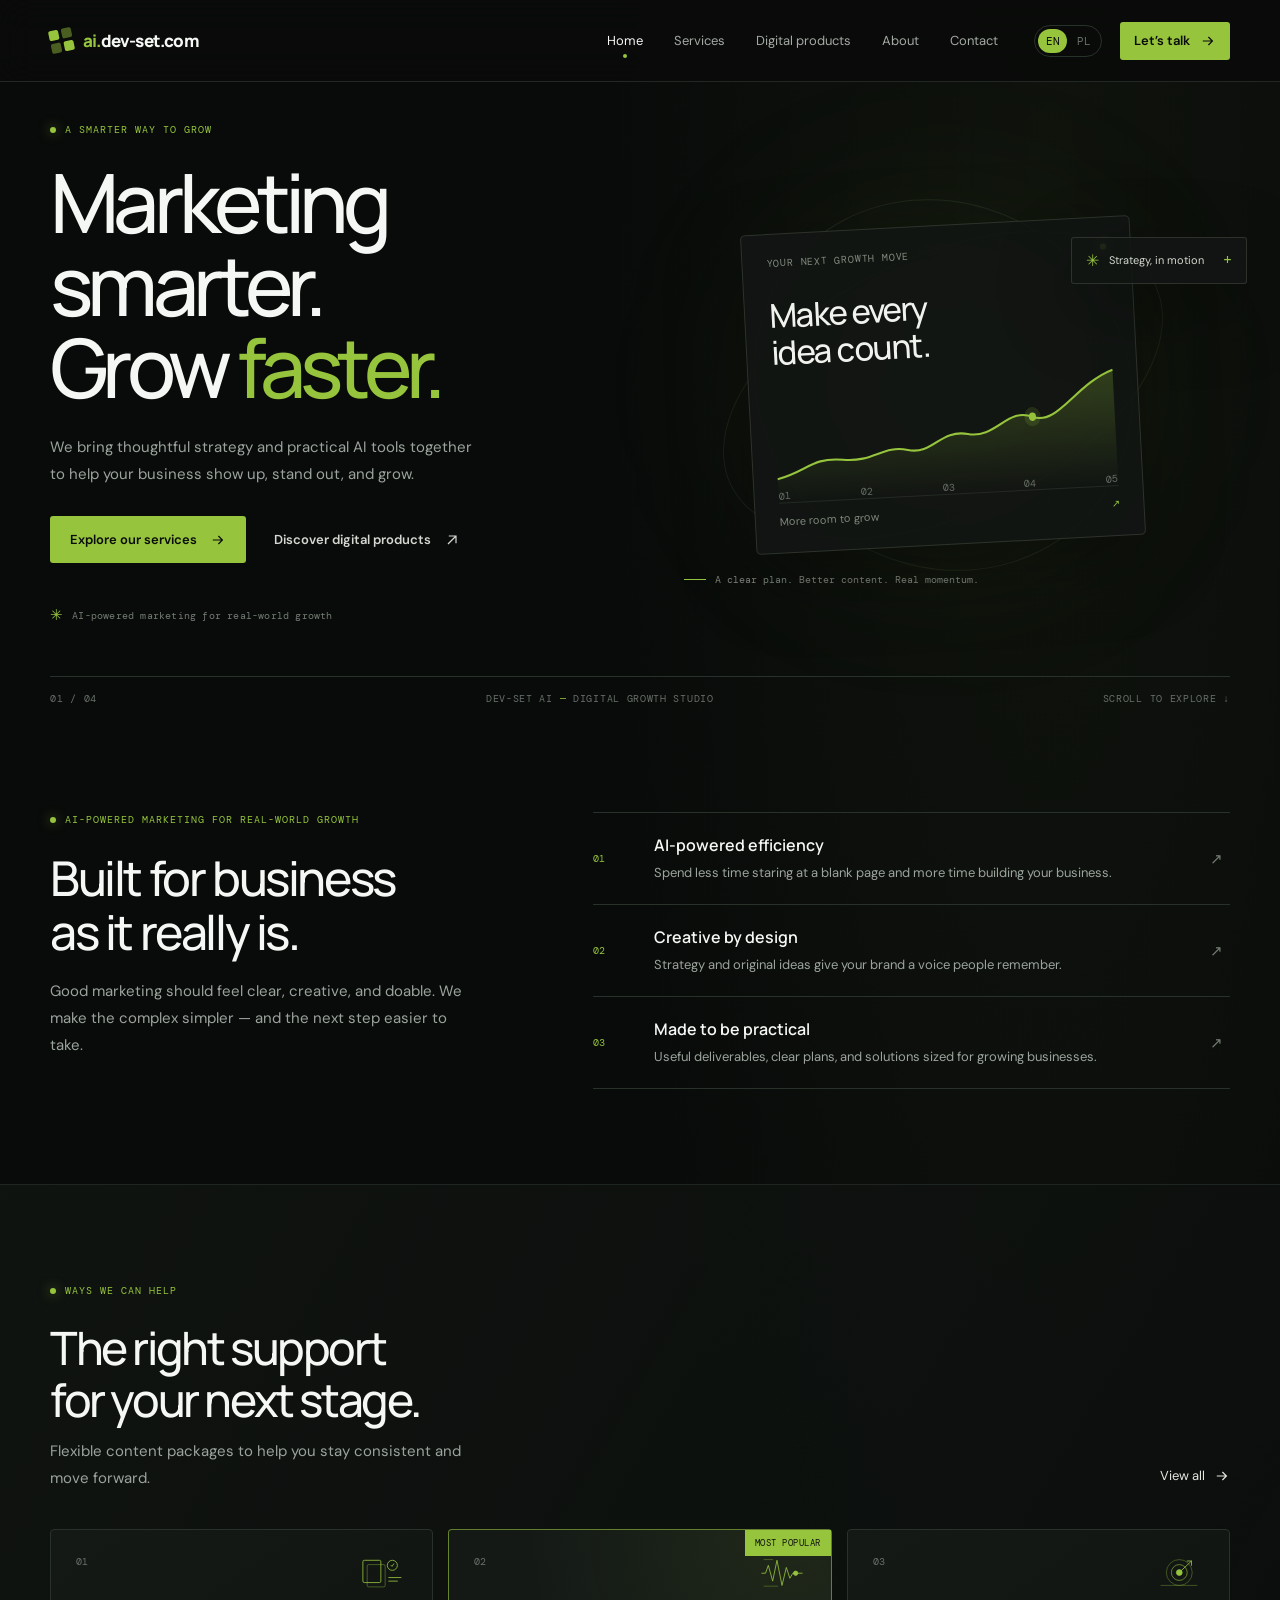
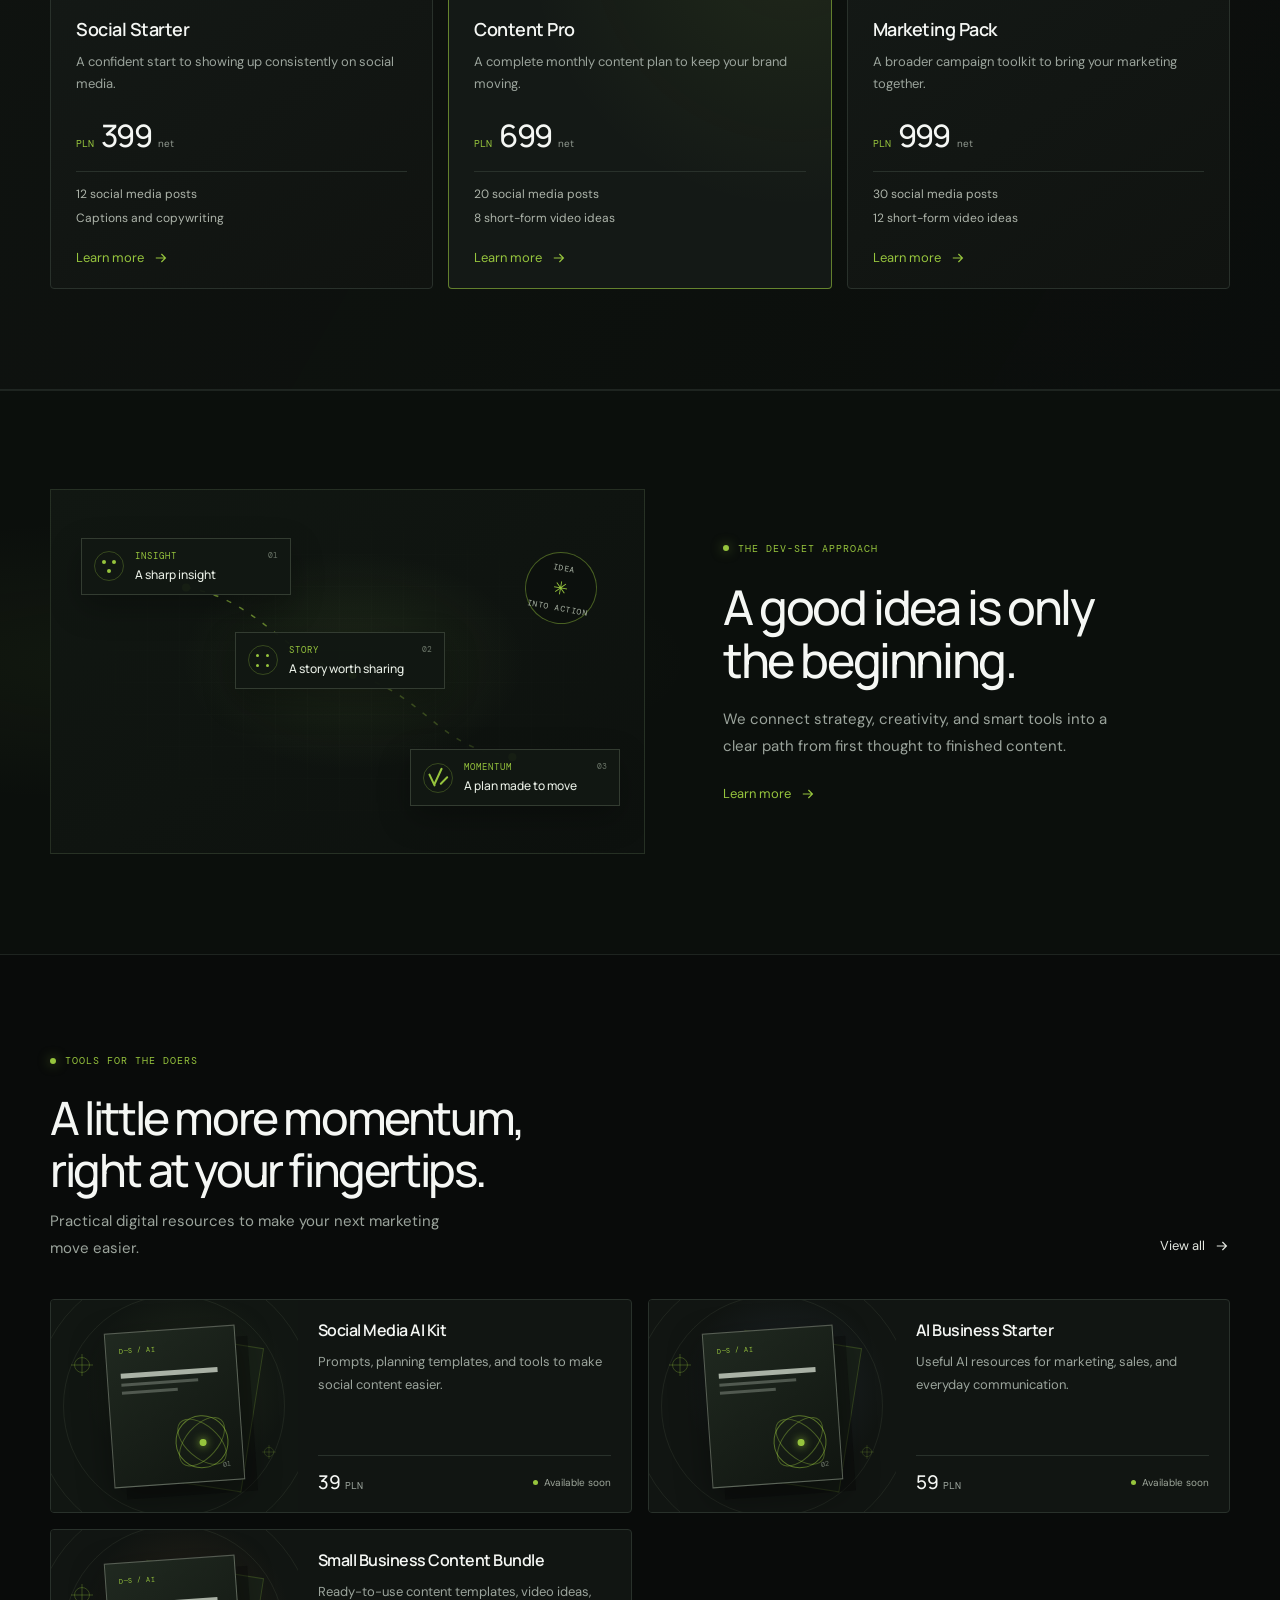
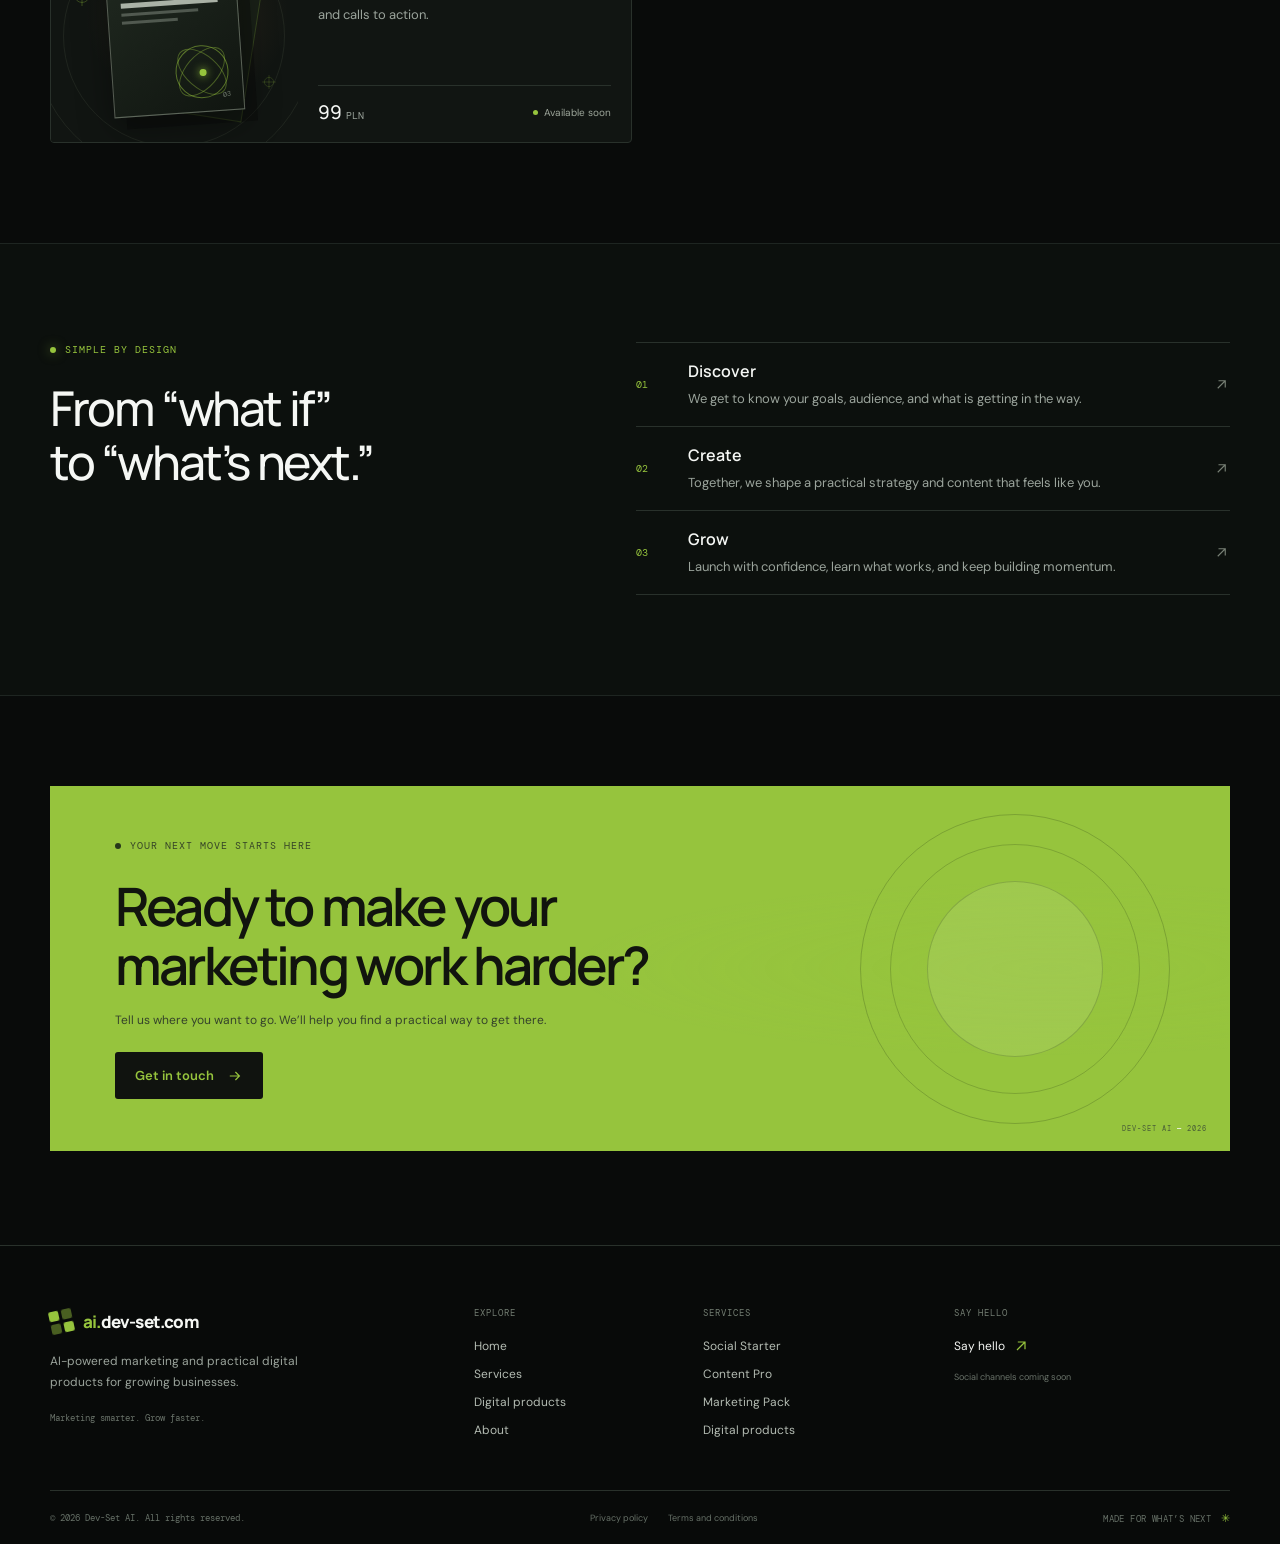
<file: contact/index.html>
<!doctype html>
<html lang="en">
  <head>
    <meta charset="UTF-8" />
    <link rel="icon" type="image/svg+xml" href="/favicon.svg" />
    <meta name="viewport" content="width=device-width, initial-scale=1.0" />
    <meta name="theme-color" content="#090b0a" />
    <!-- SEO tags and structured data are generated for each route at build time. -->
    <meta name="description" content="Tell Dev-Set AI about your business and marketing goals. Get in touch to discuss practical AI-powered marketing support." />
    <meta name="robots" content="index, follow" />
    <link rel="canonical" href="https://ai.dev-set.com/contact/" />
    <link rel="alternate" hreflang="en" href="https://ai.dev-set.com/contact/" />
    <link rel="alternate" hreflang="pl" href="https://ai.dev-set.com/pl/kontakt/" />
    <link rel="alternate" hreflang="x-default" href="https://ai.dev-set.com/contact/" />
    <meta property="og:type" content="website" />
    <meta property="og:url" content="https://ai.dev-set.com/contact/" />
    <meta property="og:title" content="Contact Dev-Set AI Marketing Studio" />
    <meta property="og:description" content="Tell Dev-Set AI about your business and marketing goals. Get in touch to discuss practical AI-powered marketing support." />
    <meta property="og:site_name" content="Dev-Set AI" />
    <meta property="og:locale" content="en_US" />
    <meta property="og:locale:alternate" content="pl_PL" />
    <meta name="twitter:card" content="summary" />
    <meta name="twitter:title" content="Contact Dev-Set AI Marketing Studio" />
    <meta name="twitter:description" content="Tell Dev-Set AI about your business and marketing goals. Get in touch to discuss practical AI-powered marketing support." />
    <meta name="google-site-verification" content="T1CdX2K2Tb1wxxBRcgSsb1ZlvZkzd71nbxwMQJvaM0Q" />
    <script type="application/ld+json">[{"@context":"https://schema.org","@type":"Organization","name":"Dev-Set AI","url":"https://ai.dev-set.com","description":"AI-powered social media content, marketing strategy, and digital resources for small businesses. Practical support to help your brand grow."},{"@context":"https://schema.org","@type":"WebSite","name":"Dev-Set AI","url":"https://ai.dev-set.com","inLanguage":"en"},{"@context":"https://schema.org","@type":"WebPage","name":"Contact Dev-Set AI Marketing Studio","description":"Tell Dev-Set AI about your business and marketing goals. Get in touch to discuss practical AI-powered marketing support.","url":"https://ai.dev-set.com/contact/","inLanguage":"en","isPartOf":{"@type":"WebSite","name":"Dev-Set AI","url":"https://ai.dev-set.com"},"publisher":{"@type":"Organization","name":"Dev-Set AI","url":"https://ai.dev-set.com"},"breadcrumb":{"@type":"BreadcrumbList","itemListElement":[{"@type":"ListItem","position":1,"name":"Home","item":"https://ai.dev-set.com/"},{"@type":"ListItem","position":2,"name":"Contact","item":"https://ai.dev-set.com/contact/"}]}}]</script>
    <title>Contact Dev-Set AI Marketing Studio</title>
    <script type="module" crossorigin src="/assets/index-pZQTGpvp.js"></script>
    <link rel="stylesheet" crossorigin href="/assets/index-BlDWDCMd.css">
  </head>
  <body>
    <div id="root"><a class="skip-link" href="#main-content">Skip to content</a><header class="site-header"><div class="header-inner page-width"><a class="brand" href="/"><span class="brand-symbol" aria-hidden="true"><i></i><i></i><i></i><i></i></span><span><span class="brand-ai">ai.</span>dev-set.com</span></a><button class="menu-toggle" type="button" aria-label="Open navigation" aria-expanded="false"><span></span><span></span></button><nav class="main-nav" aria-label="Main navigation"><a href="/" class="">Home</a><a href="/services/" class="">Services</a><a href="/digital-products/" class="">Digital products</a><a href="/about/" class="">About</a><a href="/contact/" class="active" aria-current="page">Contact</a><div class="mobile-nav-bottom"><div class="language-switch" role="group" aria-label="Language"><button type="button" class="selected" aria-pressed="true">EN</button><button type="button" class="" aria-pressed="false">PL</button></div><a class="button button-primary nav-cta" href="/contact/">Let’s talk<svg aria-hidden="true" viewBox="0 0 20 20" fill="none"><path d="M3.5 10h12m-5-5 5 5-5 5" stroke="currentColor" stroke-width="1.5"></path></svg></a></div></nav><div class="desktop-nav-actions"><div class="language-switch" role="group" aria-label="Language"><button type="button" class="selected" aria-pressed="true">EN</button><button type="button" class="" aria-pressed="false">PL</button></div><a class="button button-small" href="/contact/">Let’s talk<svg aria-hidden="true" viewBox="0 0 20 20" fill="none"><path d="M3.5 10h12m-5-5 5 5-5 5" stroke="currentColor" stroke-width="1.5"></path></svg></a></div></div></header><main id="main-content" tabindex="-1"><section class="contact-page page-width"><div class="contact-copy reveal"><p class="eyebrow"><span class="eyebrow-dot"></span>Contact</p><h1>Tell us what you’re<br/>working towards.</h1><p class="inner-lede">Share a little about your business and marketing needs. We’ll take it from there.</p></div><div class="contact-card reveal"><span class="contact-label">A good place to start</span><button class="button button-primary" type="button">Email Dev-Set AI<svg aria-hidden="true" viewBox="0 0 20 20" fill="none"><path d="M3.5 10h12m-5-5 5 5-5 5" stroke="currentColor" stroke-width="1.5"></path></svg></button><p>Prefer to keep it simple? A few lines is plenty to start a conversation.</p></div></section></main><footer class="site-footer"><div class="page-width"><div class="footer-main"><div class="footer-brand"><a class="brand" href="/"><span class="brand-symbol" aria-hidden="true"><i></i><i></i><i></i><i></i></span><span><span class="brand-ai">ai.</span>dev-set.com</span></a><p>AI-powered marketing and practical digital products for growing businesses.</p><span class="footer-tagline">Marketing smarter. Grow faster.</span></div><div class="footer-column"><span class="footer-heading">Explore</span><a href="/">Home</a><a href="/services/">Services</a><a href="/digital-products/">Digital products</a><a href="/about/">About</a></div><div class="footer-column"><span class="footer-heading">Services</span><a href="/services/">Social Starter</a><a href="/services/">Content Pro</a><a href="/services/">Marketing Pack</a><a href="/digital-products/">Digital products</a></div><div class="footer-column footer-contact"><span class="footer-heading">Say hello</span><button class="footer-email" type="button">Say hello<svg aria-hidden="true" viewBox="0 0 20 20" fill="none"><path d="M5 15 15 5M6 5h9v9" stroke="currentColor" stroke-width="1.5"></path></svg></button><span class="social-placeholder">Social channels coming soon</span></div></div><div class="footer-bottom"><span>© <!-- -->2026<!-- --> Dev-Set AI. <!-- -->All rights reserved.</span><div><a href="/privacy-policy/">Privacy policy</a><a href="/terms/">Terms and conditions</a></div><span class="footer-location">MADE FOR WHAT’S NEXT<!-- --> <i>✳</i></span></div></div></footer></div>
  </body>
</html>
</file>
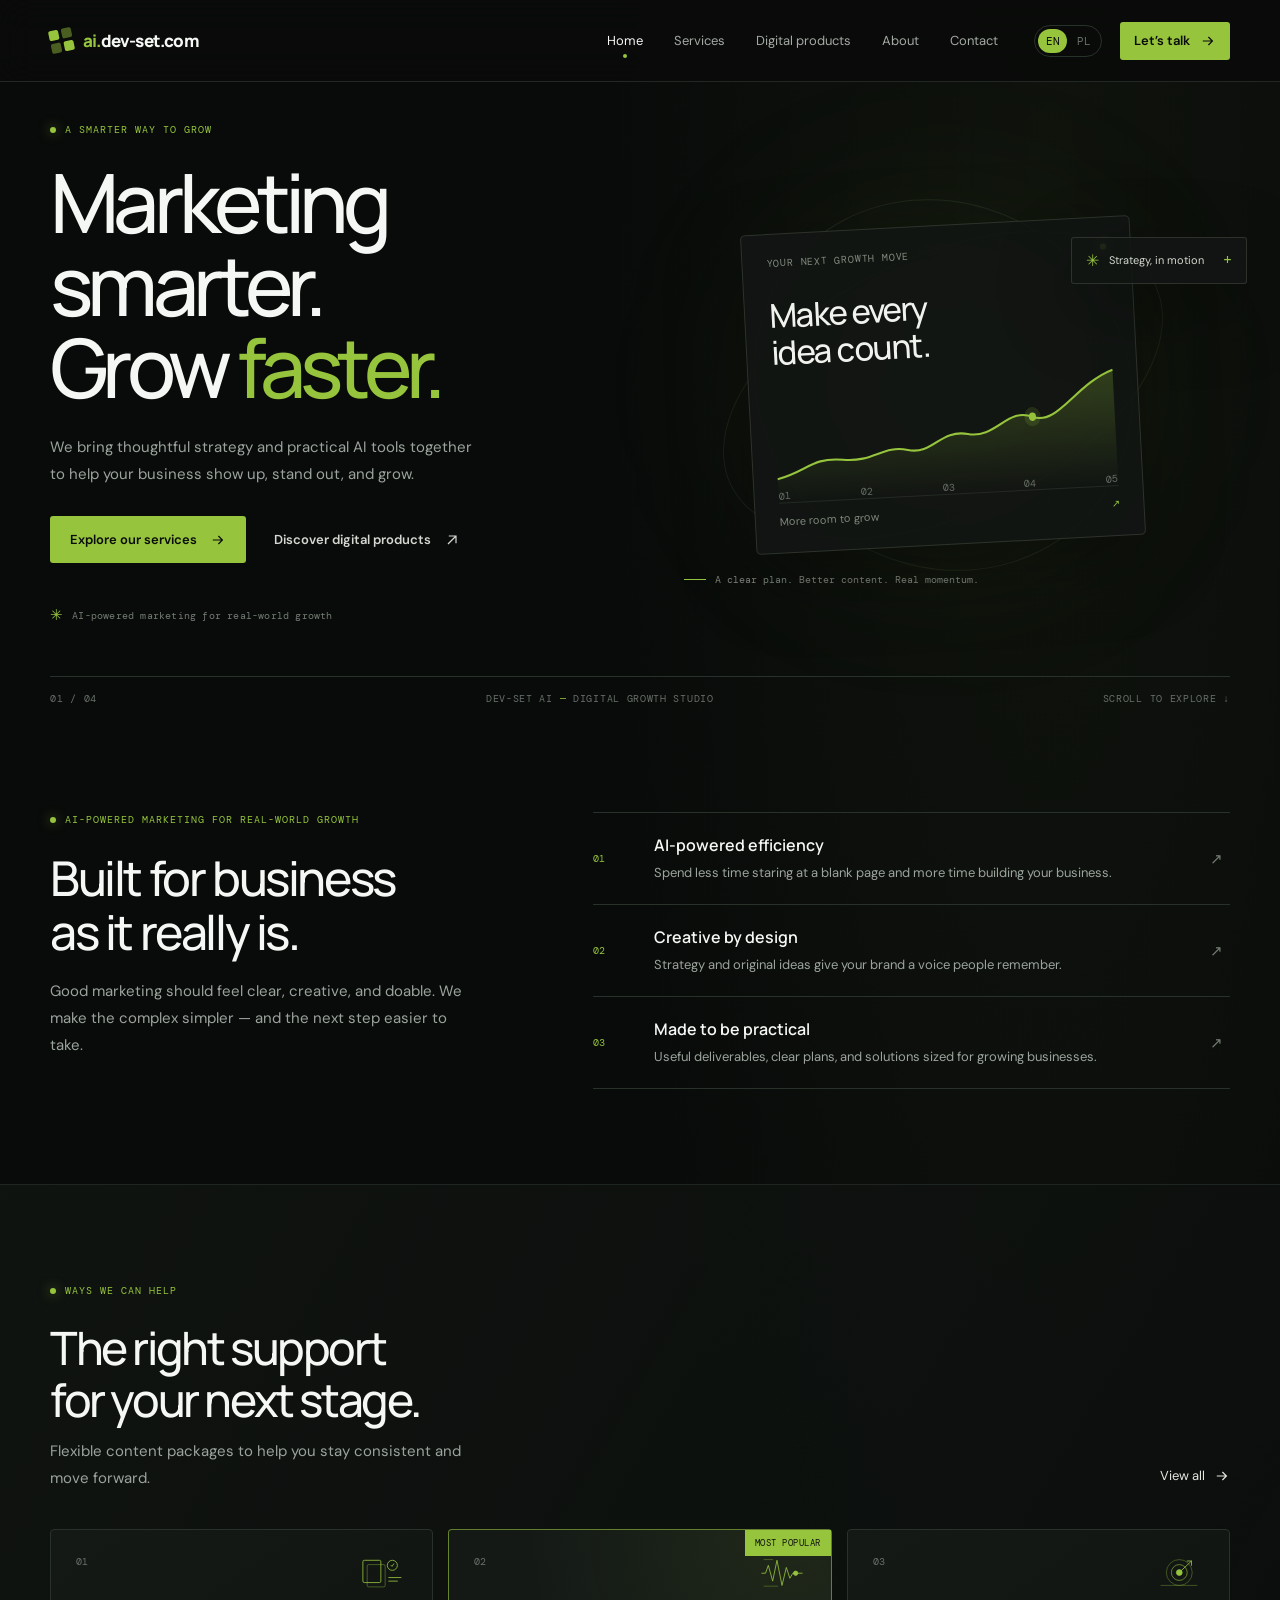
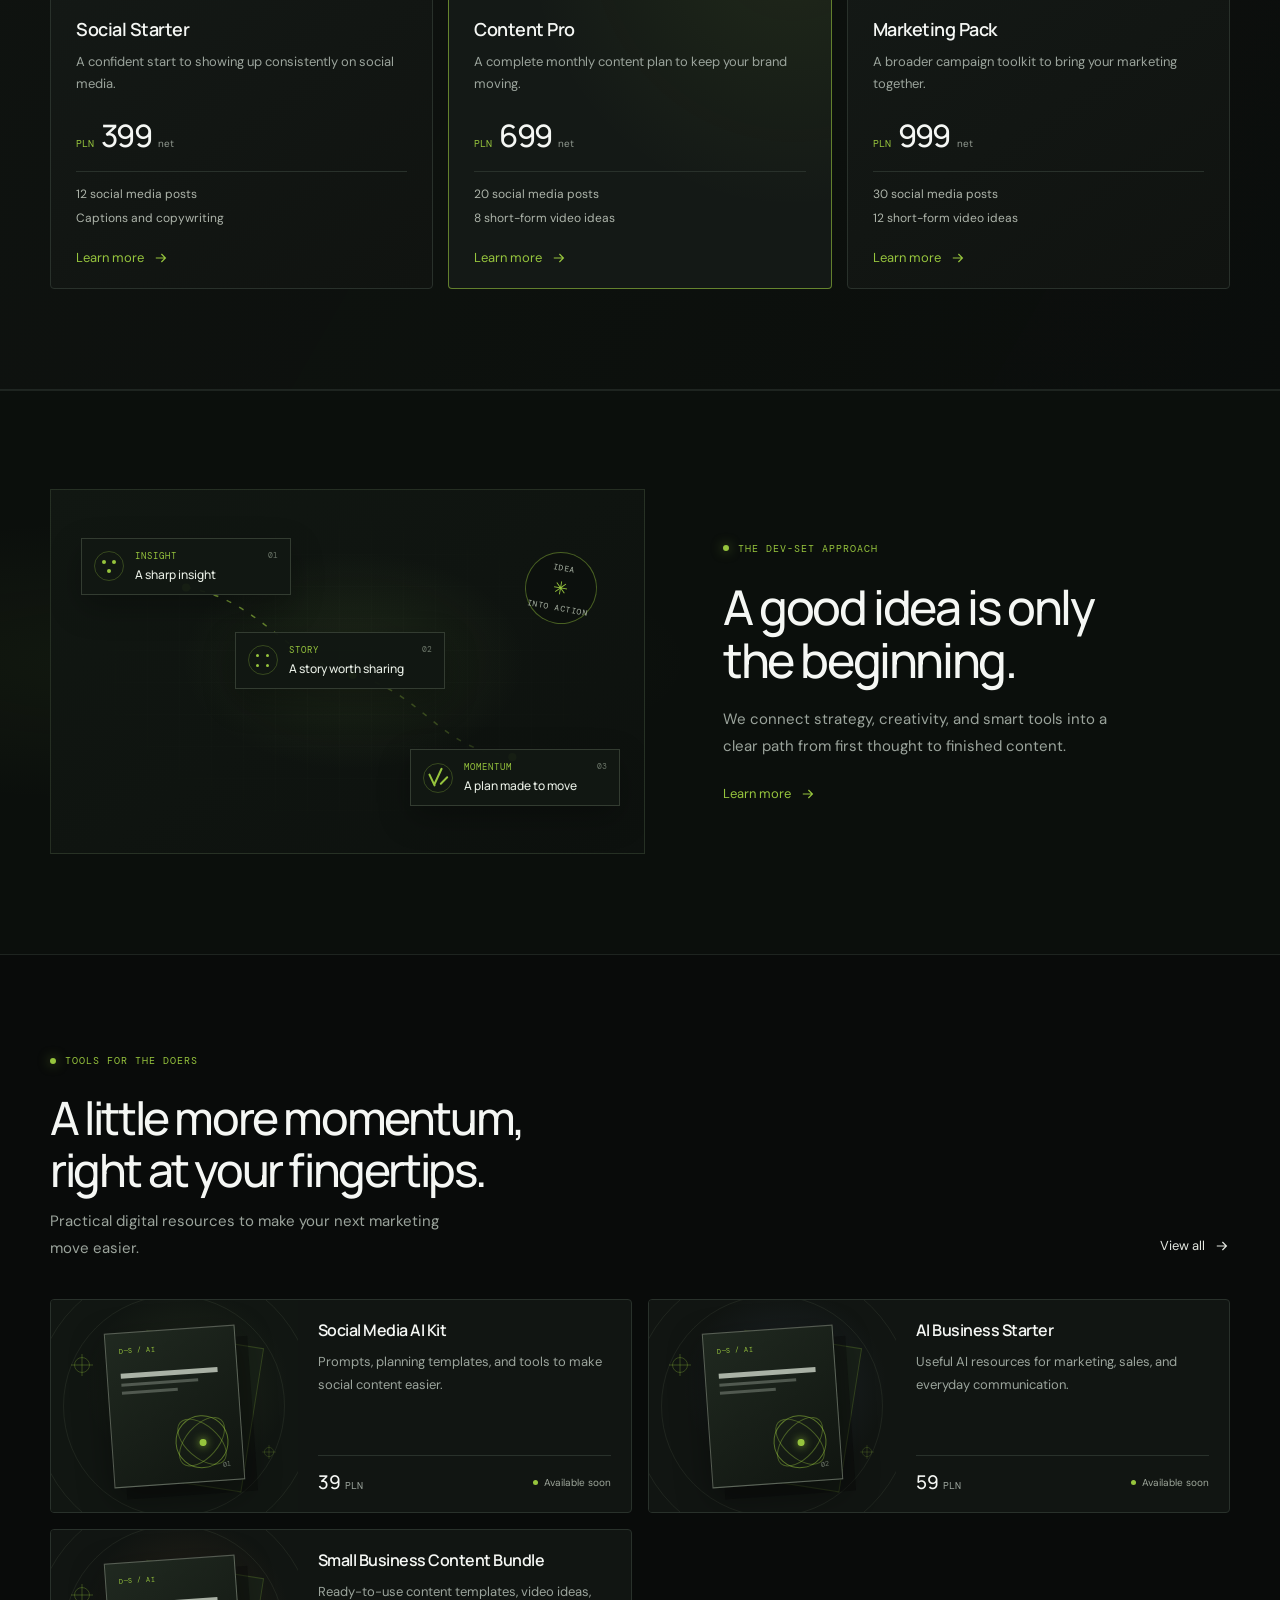
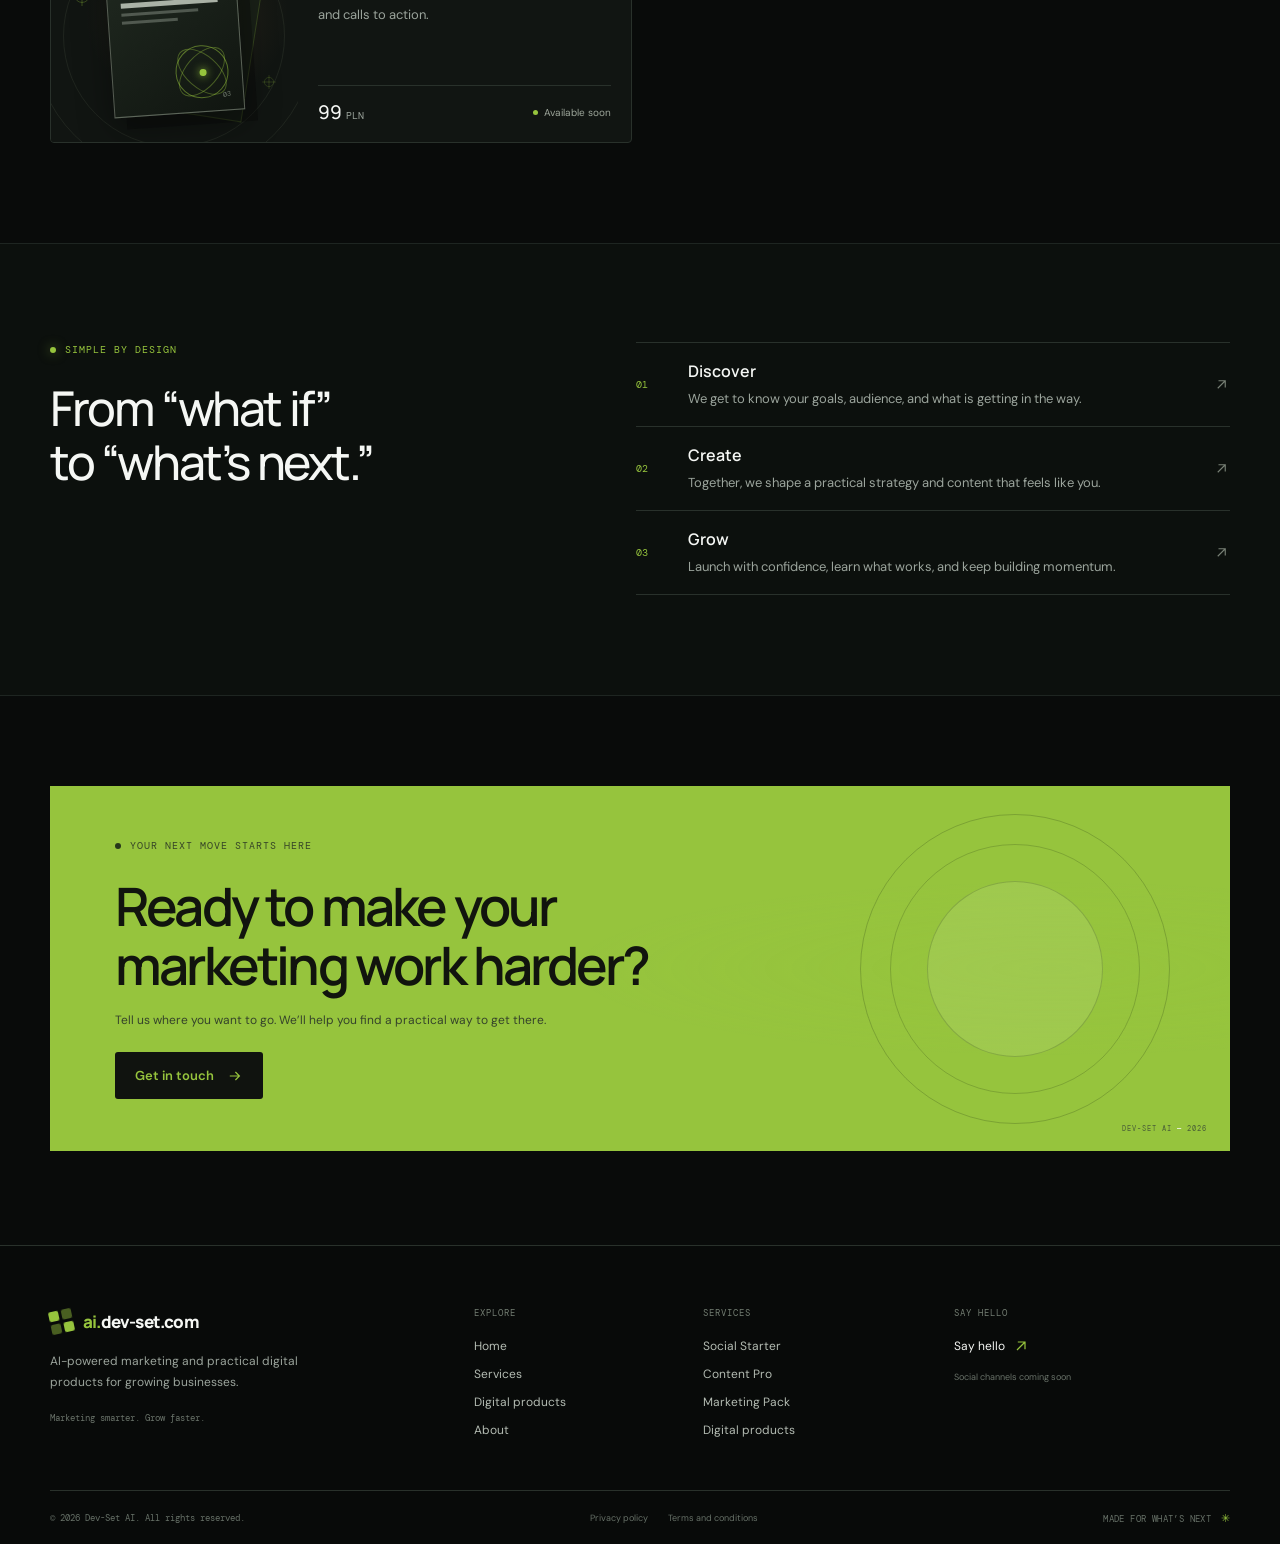
<file: digital-products/index.html>
<!doctype html>
<html lang="en">
  <head>
    <meta charset="UTF-8" />
    <link rel="icon" type="image/svg+xml" href="/favicon.svg" />
    <meta name="viewport" content="width=device-width, initial-scale=1.0" />
    <meta name="theme-color" content="#090b0a" />
    <!-- SEO tags and structured data are generated for each route at build time. -->
    <meta name="description" content="Discover practical AI prompts, social media planning templates, and small business content resources from Dev-Set AI." />
    <meta name="robots" content="index, follow" />
    <link rel="canonical" href="https://ai.dev-set.com/digital-products/" />
    <link rel="alternate" hreflang="en" href="https://ai.dev-set.com/digital-products/" />
    <link rel="alternate" hreflang="pl" href="https://ai.dev-set.com/pl/produkty-cyfrowe/" />
    <link rel="alternate" hreflang="x-default" href="https://ai.dev-set.com/digital-products/" />
    <meta property="og:type" content="website" />
    <meta property="og:url" content="https://ai.dev-set.com/digital-products/" />
    <meta property="og:title" content="AI Marketing Digital Products | Dev-Set AI" />
    <meta property="og:description" content="Discover practical AI prompts, social media planning templates, and small business content resources from Dev-Set AI." />
    <meta property="og:site_name" content="Dev-Set AI" />
    <meta property="og:locale" content="en_US" />
    <meta property="og:locale:alternate" content="pl_PL" />
    <meta name="twitter:card" content="summary" />
    <meta name="twitter:title" content="AI Marketing Digital Products | Dev-Set AI" />
    <meta name="twitter:description" content="Discover practical AI prompts, social media planning templates, and small business content resources from Dev-Set AI." />
    <meta name="google-site-verification" content="T1CdX2K2Tb1wxxBRcgSsb1ZlvZkzd71nbxwMQJvaM0Q" />
    <script type="application/ld+json">[{"@context":"https://schema.org","@type":"Organization","name":"Dev-Set AI","url":"https://ai.dev-set.com","description":"AI-powered social media content, marketing strategy, and digital resources for small businesses. Practical support to help your brand grow."},{"@context":"https://schema.org","@type":"WebSite","name":"Dev-Set AI","url":"https://ai.dev-set.com","inLanguage":"en"},{"@context":"https://schema.org","@type":"WebPage","name":"AI Marketing Digital Products | Dev-Set AI","description":"Discover practical AI prompts, social media planning templates, and small business content resources from Dev-Set AI.","url":"https://ai.dev-set.com/digital-products/","inLanguage":"en","isPartOf":{"@type":"WebSite","name":"Dev-Set AI","url":"https://ai.dev-set.com"},"publisher":{"@type":"Organization","name":"Dev-Set AI","url":"https://ai.dev-set.com"},"breadcrumb":{"@type":"BreadcrumbList","itemListElement":[{"@type":"ListItem","position":1,"name":"Home","item":"https://ai.dev-set.com/"},{"@type":"ListItem","position":2,"name":"Digital products","item":"https://ai.dev-set.com/digital-products/"}]}}]</script>
    <title>AI Marketing Digital Products | Dev-Set AI</title>
    <script type="module" crossorigin src="/assets/index-pZQTGpvp.js"></script>
    <link rel="stylesheet" crossorigin href="/assets/index-BlDWDCMd.css">
  </head>
  <body>
    <div id="root"><a class="skip-link" href="#main-content">Skip to content</a><header class="site-header"><div class="header-inner page-width"><a class="brand" href="/"><span class="brand-symbol" aria-hidden="true"><i></i><i></i><i></i><i></i></span><span><span class="brand-ai">ai.</span>dev-set.com</span></a><button class="menu-toggle" type="button" aria-label="Open navigation" aria-expanded="false"><span></span><span></span></button><nav class="main-nav" aria-label="Main navigation"><a href="/" class="">Home</a><a href="/services/" class="">Services</a><a href="/digital-products/" class="active" aria-current="page">Digital products</a><a href="/about/" class="">About</a><a href="/contact/" class="">Contact</a><div class="mobile-nav-bottom"><div class="language-switch" role="group" aria-label="Language"><button type="button" class="selected" aria-pressed="true">EN</button><button type="button" class="" aria-pressed="false">PL</button></div><a class="button button-primary nav-cta" href="/contact/">Let’s talk<svg aria-hidden="true" viewBox="0 0 20 20" fill="none"><path d="M3.5 10h12m-5-5 5 5-5 5" stroke="currentColor" stroke-width="1.5"></path></svg></a></div></nav><div class="desktop-nav-actions"><div class="language-switch" role="group" aria-label="Language"><button type="button" class="selected" aria-pressed="true">EN</button><button type="button" class="" aria-pressed="false">PL</button></div><a class="button button-small" href="/contact/">Let’s talk<svg aria-hidden="true" viewBox="0 0 20 20" fill="none"><path d="M3.5 10h12m-5-5 5 5-5 5" stroke="currentColor" stroke-width="1.5"></path></svg></a></div></div></header><main id="main-content" tabindex="-1"><section class="inner-hero page-width"><p class="eyebrow"><span class="eyebrow-dot"></span>Digital products</p><h1>Useful tools.<br/>Better ideas in motion.</h1><p class="inner-lede">Thoughtfully made resources to help you plan, create, and communicate with confidence.</p></section><section class="page-width inner-content"><div class="product-grid"><article class="product-card reveal product-tone-1"><div class="product-art" aria-hidden="true"><div class="mockup-sheet"><span class="mockup-logo">D—S / AI</span><span class="mockup-lines"><i></i><i></i><i></i></span><span class="mockup-orbit"><i></i><b></b></span><span class="mockup-index">0<!-- -->1</span></div><div class="mockup-back"></div><span class="art-spark art-spark-one"></span><span class="art-spark art-spark-two"></span><span class="art-chip">Social media</span></div><div class="product-info"><span class="tag">Social media</span><h3>Social Media AI Kit</h3><p>A practical collection of prompts, content calendar templates, and social media planning resources.</p><p class="product-detail">Prompt library · Planning templates · Content calendar</p><div class="product-bottom"><strong>39<!-- --> <small>PLN</small></strong><span class="soon-label"><span></span>Available soon</span></div></div></article><article class="product-card reveal product-tone-2"><div class="product-art" aria-hidden="true"><div class="mockup-sheet"><span class="mockup-logo">D—S / AI</span><span class="mockup-lines"><i></i><i></i><i></i></span><span class="mockup-orbit"><i></i><b></b></span><span class="mockup-index">0<!-- -->2</span></div><div class="mockup-back"></div><span class="art-spark art-spark-one"></span><span class="art-spark art-spark-two"></span><span class="art-chip">AI toolkit</span></div><div class="product-info"><span class="tag">AI toolkit</span><h3>AI Business Starter</h3><p>A collection of practical AI resources for marketing, sales, and business communication.</p><p class="product-detail">AI prompts · Marketing · Business communication</p><div class="product-bottom"><strong>59<!-- --> <small>PLN</small></strong><span class="soon-label"><span></span>Available soon</span></div></div></article><article class="product-card reveal product-tone-3"><div class="product-art" aria-hidden="true"><div class="mockup-sheet"><span class="mockup-logo">D—S / AI</span><span class="mockup-lines"><i></i><i></i><i></i></span><span class="mockup-orbit"><i></i><b></b></span><span class="mockup-index">0<!-- -->3</span></div><div class="mockup-back"></div><span class="art-spark art-spark-one"></span><span class="art-spark art-spark-two"></span><span class="art-chip">Content planning</span></div><div class="product-info"><span class="tag">Content planning</span><h3>Small Business Content Bundle</h3><p>Ready-to-use content templates, short-form video ideas, and calls to action.</p><p class="product-detail">Post templates · Video ideas · Calls to action</p><div class="product-bottom"><strong>99<!-- --> <small>PLN</small></strong><span class="soon-label"><span></span>Available soon</span></div></div></article><article class="product-card reveal product-tone-4"><div class="product-art" aria-hidden="true"><div class="mockup-sheet"><span class="mockup-logo">D—S / AI</span><span class="mockup-lines"><i></i><i></i><i></i></span><span class="mockup-orbit"><i></i><b></b></span><span class="mockup-index">0<!-- -->4</span></div><div class="mockup-back"></div><span class="art-spark art-spark-one"></span><span class="art-spark art-spark-two"></span><span class="art-chip">Best value</span></div><div class="product-info"><span class="tag">Best value</span><h3>Complete Bundle</h3><p>One complete collection featuring all three digital products.</p><p class="product-detail">All three resources · One complete toolkit</p><div class="product-bottom"><strong>149<!-- --> <small>PLN</small></strong><span class="soon-label"><span></span>Available soon</span></div></div></article></div><p class="products-note reveal">We’re putting the finishing touches on these resources. No checkout or payment is available yet.</p></section><section class="cta-section page-width reveal"><div class="cta-orb" aria-hidden="true"></div><div class="cta-content"><p class="eyebrow"><span class="eyebrow-dot"></span>Your next move starts here</p><h2>Ready to make your<br/>marketing work harder?</h2><p>Tell us where you want to go. We’ll help you find a practical way to get there.</p><a class="button button-dark" href="/contact/">Get in touch<svg aria-hidden="true" viewBox="0 0 20 20" fill="none"><path d="M3.5 10h12m-5-5 5 5-5 5" stroke="currentColor" stroke-width="1.5"></path></svg></a></div><div class="cta-index">DEV-SET AI <span>—</span> 2026</div></section></main><footer class="site-footer"><div class="page-width"><div class="footer-main"><div class="footer-brand"><a class="brand" href="/"><span class="brand-symbol" aria-hidden="true"><i></i><i></i><i></i><i></i></span><span><span class="brand-ai">ai.</span>dev-set.com</span></a><p>AI-powered marketing and practical digital products for growing businesses.</p><span class="footer-tagline">Marketing smarter. Grow faster.</span></div><div class="footer-column"><span class="footer-heading">Explore</span><a href="/">Home</a><a href="/services/">Services</a><a href="/digital-products/">Digital products</a><a href="/about/">About</a></div><div class="footer-column"><span class="footer-heading">Services</span><a href="/services/">Social Starter</a><a href="/services/">Content Pro</a><a href="/services/">Marketing Pack</a><a href="/digital-products/">Digital products</a></div><div class="footer-column footer-contact"><span class="footer-heading">Say hello</span><button class="footer-email" type="button">Say hello<svg aria-hidden="true" viewBox="0 0 20 20" fill="none"><path d="M5 15 15 5M6 5h9v9" stroke="currentColor" stroke-width="1.5"></path></svg></button><span class="social-placeholder">Social channels coming soon</span></div></div><div class="footer-bottom"><span>© <!-- -->2026<!-- --> Dev-Set AI. <!-- -->All rights reserved.</span><div><a href="/privacy-policy/">Privacy policy</a><a href="/terms/">Terms and conditions</a></div><span class="footer-location">MADE FOR WHAT’S NEXT<!-- --> <i>✳</i></span></div></div></footer></div>
  </body>
</html>
</file>
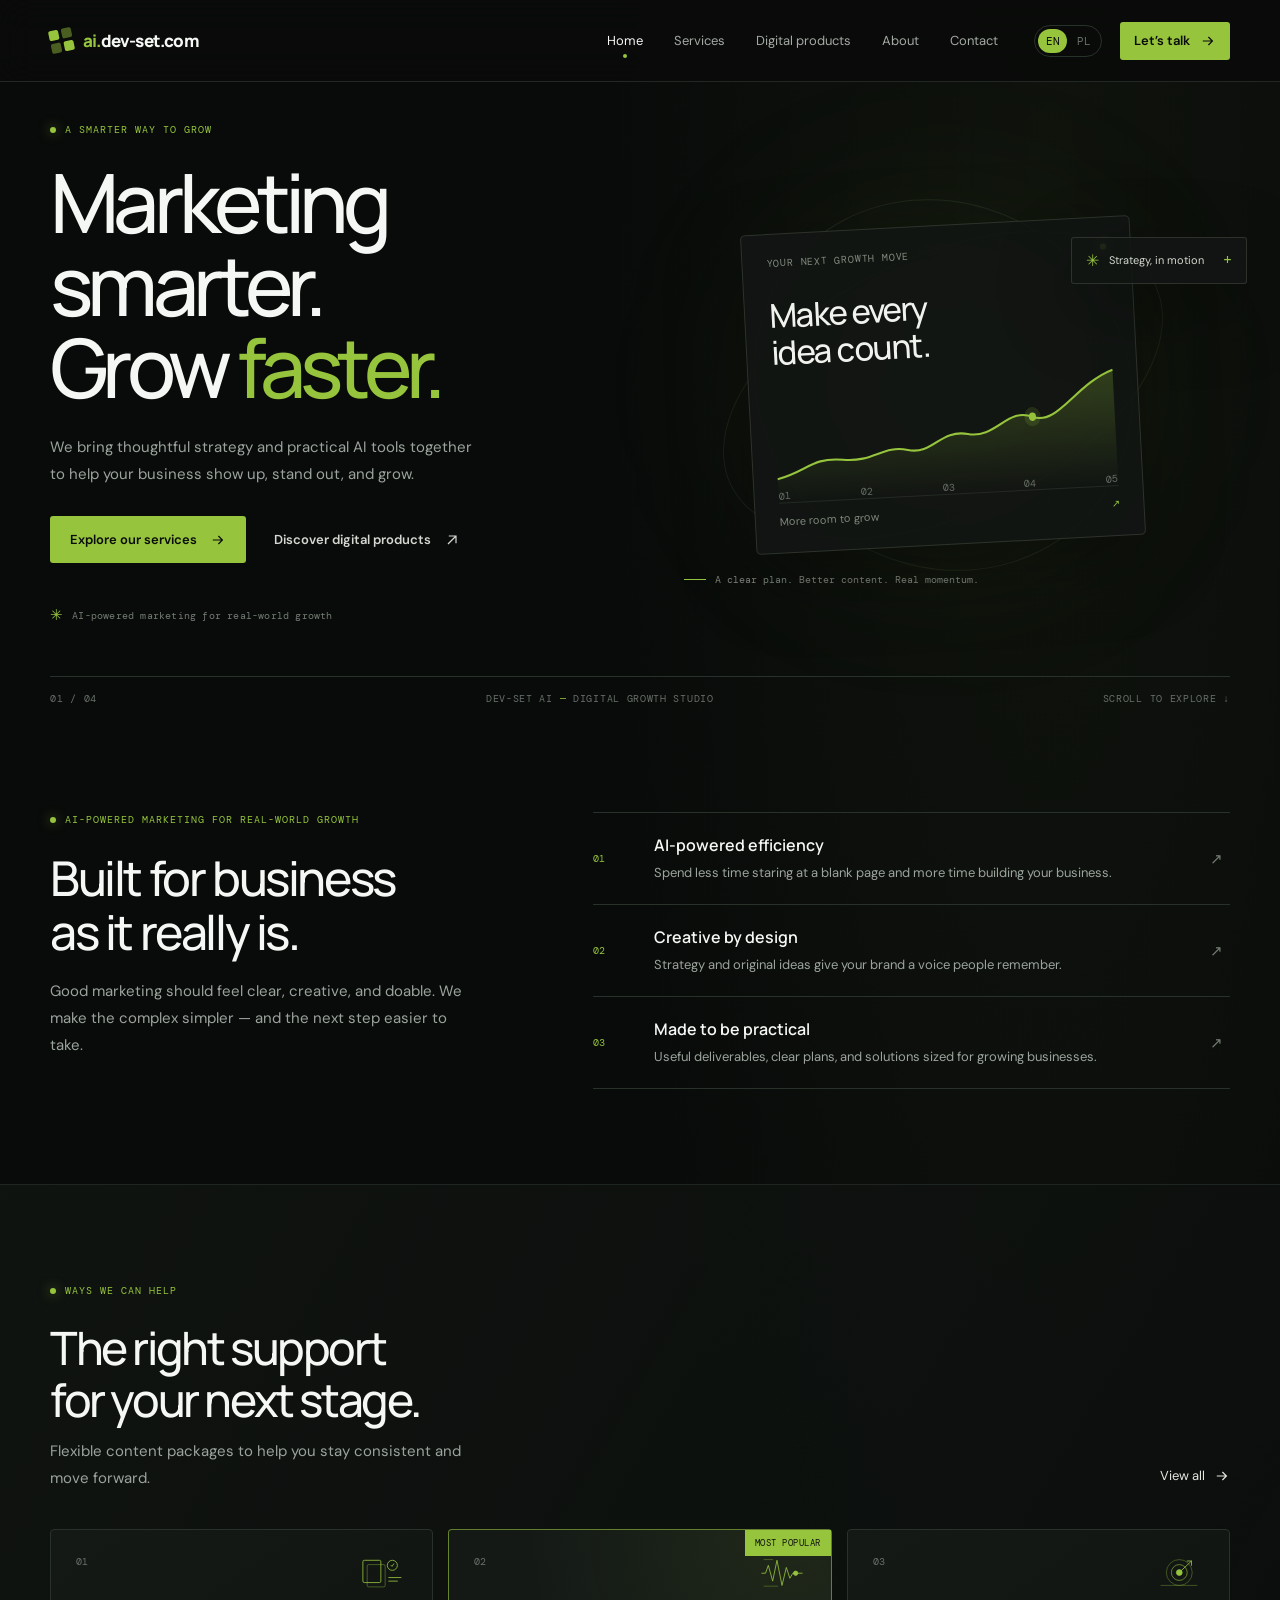
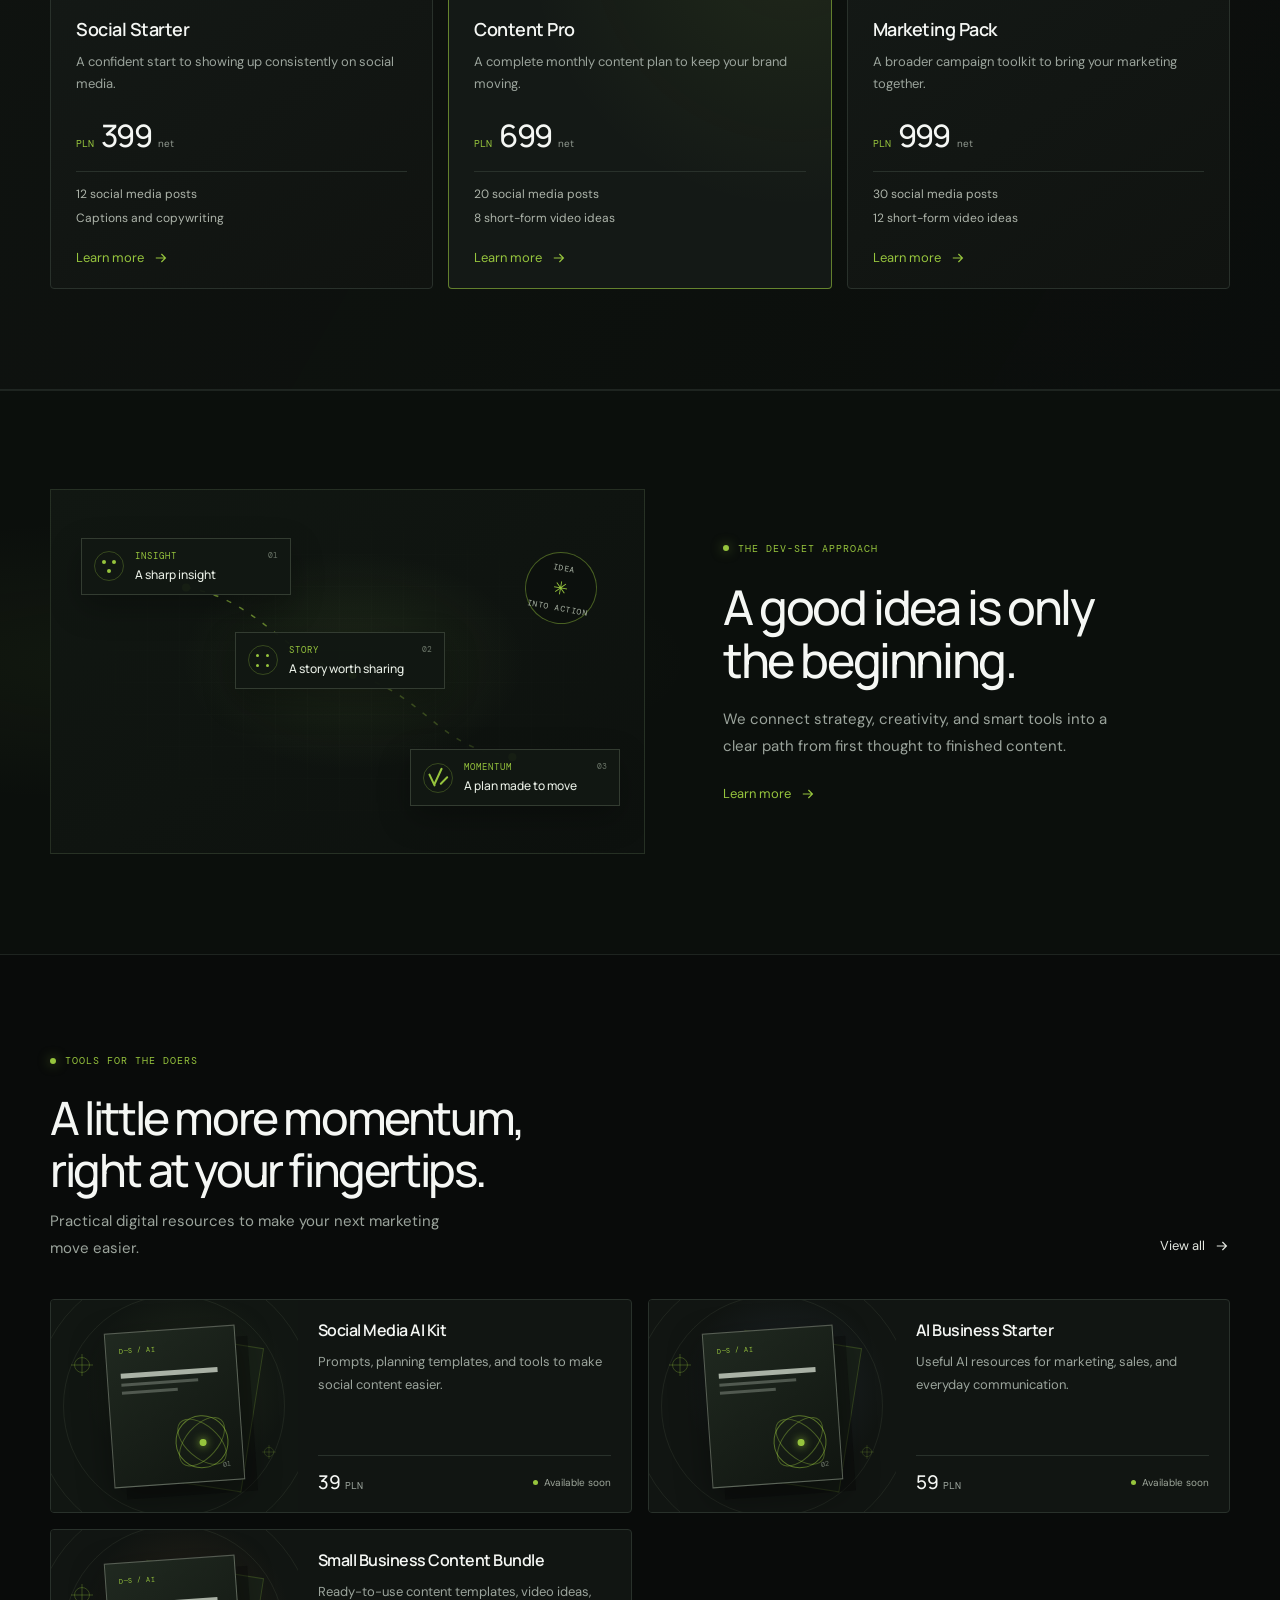
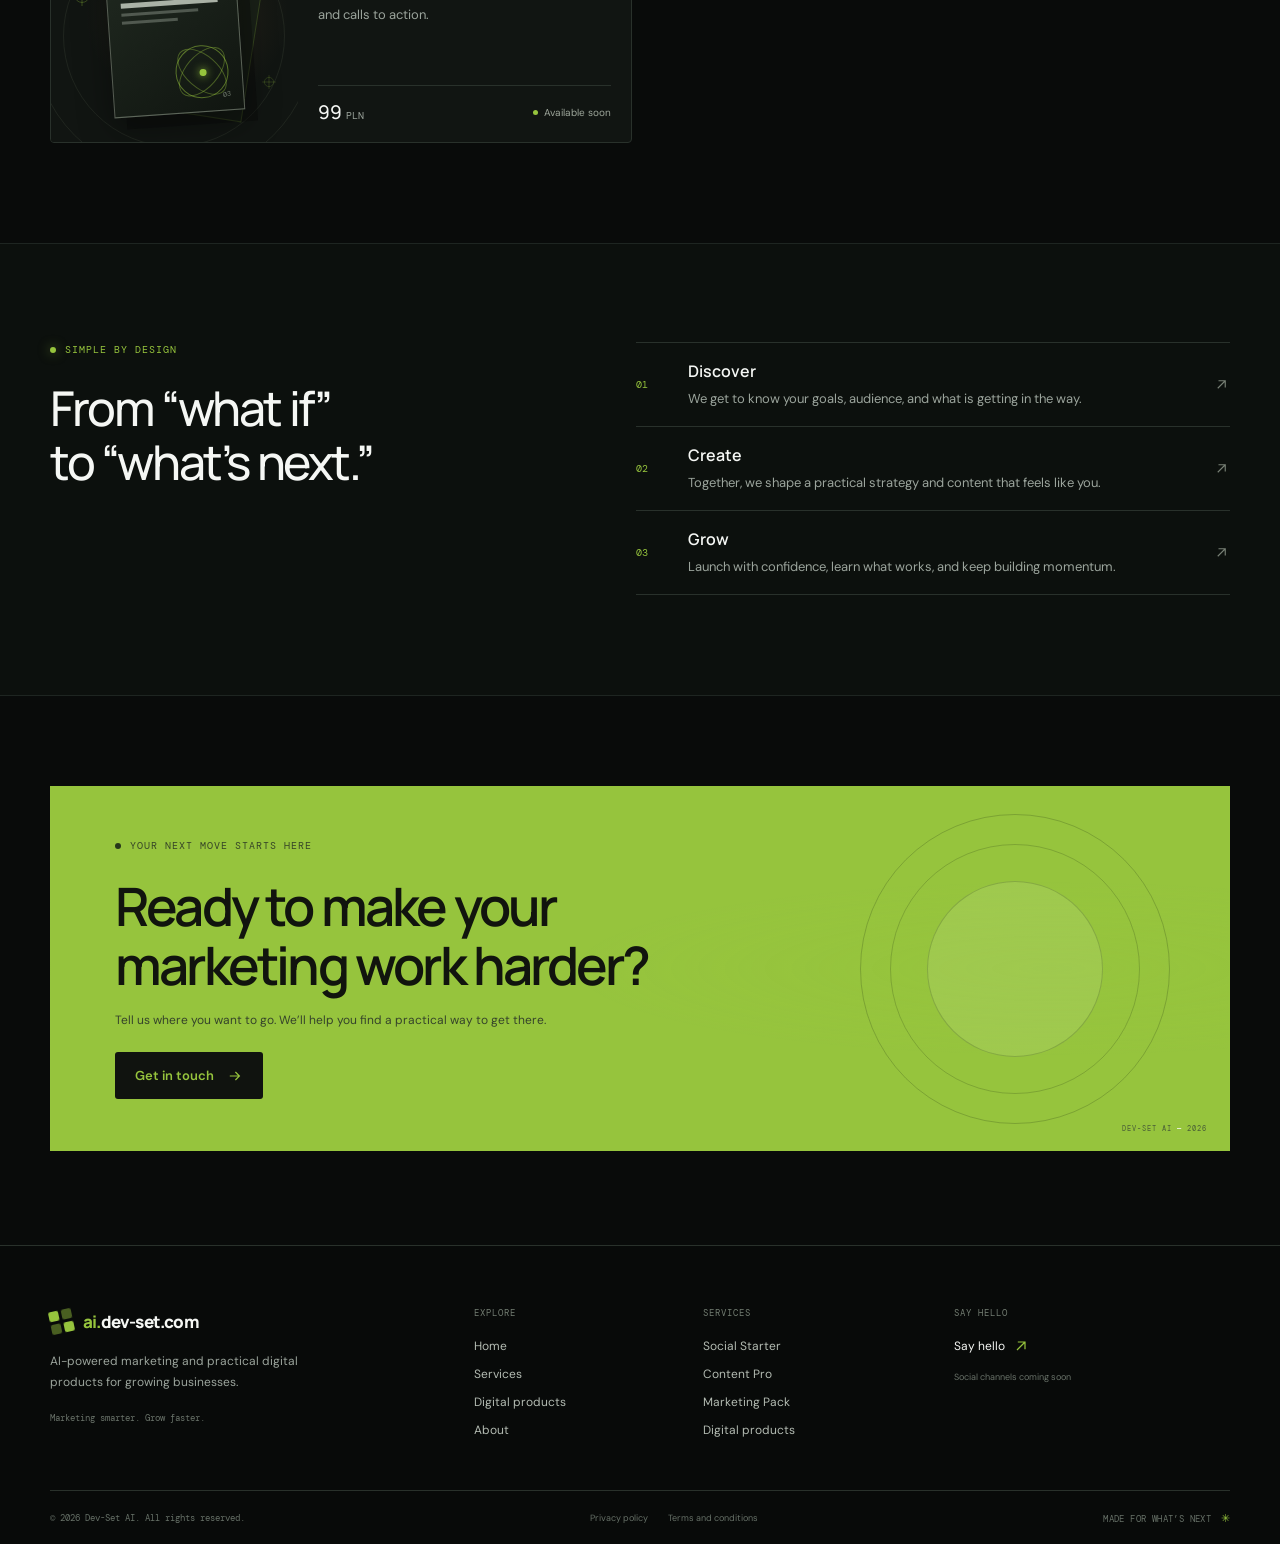
<file: pl/index.html>
<!doctype html>
<html lang="pl">
  <head>
    <meta charset="UTF-8" />
    <link rel="icon" type="image/svg+xml" href="/favicon.svg" />
    <meta name="viewport" content="width=device-width, initial-scale=1.0" />
    <meta name="theme-color" content="#090b0a" />
    <!-- SEO tags and structured data are generated for each route at build time. -->
    <meta name="description" content="Treści do mediów społecznościowych, strategia marketingowa i materiały cyfrowe z wykorzystaniem AI dla małych firm. Praktyczne wsparcie rozwoju marki." />
    <meta name="robots" content="index, follow" />
    <link rel="canonical" href="https://ai.dev-set.com/pl/" />
    <link rel="alternate" hreflang="en" href="https://ai.dev-set.com/" />
    <link rel="alternate" hreflang="pl" href="https://ai.dev-set.com/pl/" />
    <link rel="alternate" hreflang="x-default" href="https://ai.dev-set.com/" />
    <meta property="og:type" content="website" />
    <meta property="og:url" content="https://ai.dev-set.com/pl/" />
    <meta property="og:title" content="Marketing AI dla małych firm | Dev-Set AI" />
    <meta property="og:description" content="Treści do mediów społecznościowych, strategia marketingowa i materiały cyfrowe z wykorzystaniem AI dla małych firm. Praktyczne wsparcie rozwoju marki." />
    <meta property="og:site_name" content="Dev-Set AI" />
    <meta property="og:locale" content="pl_PL" />
    <meta property="og:locale:alternate" content="en_US" />
    <meta name="twitter:card" content="summary" />
    <meta name="twitter:title" content="Marketing AI dla małych firm | Dev-Set AI" />
    <meta name="twitter:description" content="Treści do mediów społecznościowych, strategia marketingowa i materiały cyfrowe z wykorzystaniem AI dla małych firm. Praktyczne wsparcie rozwoju marki." />
    <meta name="google-site-verification" content="T1CdX2K2Tb1wxxBRcgSsb1ZlvZkzd71nbxwMQJvaM0Q" />
    <script type="application/ld+json">[{"@context":"https://schema.org","@type":"Organization","name":"Dev-Set AI","url":"https://ai.dev-set.com","description":"AI-powered social media content, marketing strategy, and digital resources for small businesses. Practical support to help your brand grow."},{"@context":"https://schema.org","@type":"WebSite","name":"Dev-Set AI","url":"https://ai.dev-set.com","inLanguage":"pl-PL"},{"@context":"https://schema.org","@type":"WebPage","name":"Marketing AI dla małych firm | Dev-Set AI","description":"Treści do mediów społecznościowych, strategia marketingowa i materiały cyfrowe z wykorzystaniem AI dla małych firm. Praktyczne wsparcie rozwoju marki.","url":"https://ai.dev-set.com/pl/","inLanguage":"pl-PL","isPartOf":{"@type":"WebSite","name":"Dev-Set AI","url":"https://ai.dev-set.com"},"publisher":{"@type":"Organization","name":"Dev-Set AI","url":"https://ai.dev-set.com"}}]</script>
    <title>Marketing AI dla małych firm | Dev-Set AI</title>
    <script type="module" crossorigin src="/assets/index-pZQTGpvp.js"></script>
    <link rel="stylesheet" crossorigin href="/assets/index-BlDWDCMd.css">
  </head>
  <body>
    <div id="root"><a class="skip-link" href="#main-content">Przejdź do treści</a><header class="site-header"><div class="header-inner page-width"><a class="brand" href="/pl/"><span class="brand-symbol" aria-hidden="true"><i></i><i></i><i></i><i></i></span><span><span class="brand-ai">ai.</span>dev-set.com</span></a><button class="menu-toggle" type="button" aria-label="Otwórz nawigację" aria-expanded="false"><span></span><span></span></button><nav class="main-nav" aria-label="Nawigacja główna"><a href="/pl/" class="active" aria-current="page">Start</a><a href="/pl/uslugi/" class="">Usługi</a><a href="/pl/produkty-cyfrowe/" class="">Produkty cyfrowe</a><a href="/pl/o-nas/" class="">O nas</a><a href="/pl/kontakt/" class="">Kontakt</a><div class="mobile-nav-bottom"><div class="language-switch" role="group" aria-label="Język"><button type="button" class="" aria-pressed="false">EN</button><button type="button" class="selected" aria-pressed="true">PL</button></div><a class="button button-primary nav-cta" href="/pl/kontakt/">Porozmawiajmy<svg aria-hidden="true" viewBox="0 0 20 20" fill="none"><path d="M3.5 10h12m-5-5 5 5-5 5" stroke="currentColor" stroke-width="1.5"></path></svg></a></div></nav><div class="desktop-nav-actions"><div class="language-switch" role="group" aria-label="Język"><button type="button" class="" aria-pressed="false">EN</button><button type="button" class="selected" aria-pressed="true">PL</button></div><a class="button button-small" href="/pl/kontakt/">Porozmawiajmy<svg aria-hidden="true" viewBox="0 0 20 20" fill="none"><path d="M3.5 10h12m-5-5 5 5-5 5" stroke="currentColor" stroke-width="1.5"></path></svg></a></div></div></header><main id="main-content" tabindex="-1"><section class="hero page-width"><div class="hero-copy"><p class="eyebrow"><span class="eyebrow-dot"></span>Mądrzejsza droga do rozwoju</p><h1>Mądrzejszy marketing.<br/>Szybszy <em>rozwój.</em></h1><p class="hero-description">Łączymy przemyślaną strategię z praktycznymi narzędziami AI, aby pomóc Twojej firmie zaistnieć, wyróżnić się i rozwijać.</p><div class="hero-actions"><a class="button button-primary" href="/pl/uslugi/">Poznaj nasze usługi<svg aria-hidden="true" viewBox="0 0 20 20" fill="none"><path d="M3.5 10h12m-5-5 5 5-5 5" stroke="currentColor" stroke-width="1.5"></path></svg></a><a class="button button-quiet" href="/pl/produkty-cyfrowe/">Odkryj produkty cyfrowe<svg aria-hidden="true" viewBox="0 0 20 20" fill="none"><path d="M5 15 15 5M6 5h9v9" stroke="currentColor" stroke-width="1.5"></path></svg></a></div><div class="hero-proof"><span class="proof-star">✳</span><span>Marketing wspierany przez AI, który napędza rozwój</span></div></div><div class="hero-art" role="img" aria-label="Jasny plan. Lepsze treści. Prawdziwy postęp."><div class="orbit orbit-one"></div><div class="orbit orbit-two"></div><div class="art-glow"></div><div class="hero-panel panel-main"><div class="panel-header"><span>TWÓJ NASTĘPNY KROK</span><span class="live-dot"></span></div><div class="panel-main-title">Każdy pomysł<br/>ma znaczenie.</div><div class="chart-area"><div class="chart-labels"><span>01</span><span>02</span><span>03</span><span>04</span><span>05</span></div><svg viewBox="0 0 380 116" preserveAspectRatio="none" role="presentation"><defs><linearGradient id="chartFill" x1="0" x2="0" y1="0" y2="1"><stop offset="0" stop-color="#96c43d" stop-opacity=".25"></stop><stop offset="1" stop-color="#96c43d" stop-opacity="0"></stop></linearGradient></defs><path d="M0 94 C34 88 39 75 74 79 S119 67 147 73 S184 55 215 61 S260 38 288 48 S337 20 380 8 V116 H0Z" fill="url(#chartFill)"></path><path d="M0 94 C34 88 39 75 74 79 S119 67 147 73 S184 55 215 61 S260 38 288 48 S337 20 380 8" fill="none" stroke="#96c43d" stroke-width="2"></path><circle cx="288" cy="48" r="4" fill="#96c43d"></circle><circle cx="288" cy="48" r="9" fill="#96c43d" fill-opacity=".15"></circle></svg></div><div class="panel-footer"><span>Więcej przestrzeni na rozwój</span><strong>↗</strong></div></div><div class="hero-panel panel-float"><span class="float-icon">✳</span><span>Strategia w działaniu</span><b>+</b></div><div class="hero-orbit-caption"><span></span>Jasny plan. Lepsze treści. Prawdziwy postęp.</div></div><div class="hero-bottom-line"><span>01 / 04</span><span>DEV-SET AI <i>—</i> <!-- -->STUDIO ROZWOJU CYFROWEGO</span><span>PRZEWIŃ, ABY ODKRYĆ<!-- --> ↓</span></div></section><section class="value-section page-width section-pad"><div class="value-intro"><div class="section-heading reveal"><p class="eyebrow"><span class="eyebrow-dot"></span>Marketing wspierany przez AI, który napędza rozwój</p><h2>Stworzone z myślą<br/>o prawdziwym biznesie.</h2><p class="section-lede">Dobry marketing powinien być zrozumiały, kreatywny i możliwy do wdrożenia. Upraszczamy złożone tematy i pomagamy zrobić kolejny krok.</p></div></div><div class="benefit-list"><article class="benefit reveal"><span class="benefit-number">01</span><div><h3>Efektywność dzięki AI</h3><p>Mniej czasu nad pustą stroną, więcej na rozwijanie własnej firmy.</p></div><span class="benefit-plus" aria-hidden="true">↗</span></article><article class="benefit reveal"><span class="benefit-number">02</span><div><h3>Kreatywność w strategii</h3><p>Przemyślana strategia i oryginalne pomysły pomagają zapamiętać Twoją markę.</p></div><span class="benefit-plus" aria-hidden="true">↗</span></article><article class="benefit reveal"><span class="benefit-number">03</span><div><h3>Praktyczne rozwiązania</h3><p>Przydatne materiały i jasne plany dopasowane do rozwijających się firm.</p></div><span class="benefit-plus" aria-hidden="true">↗</span></article></div></section><section class="section-pad section-muted"><div class="page-width"><div class="section-row"><div class="section-heading reveal"><p class="eyebrow"><span class="eyebrow-dot"></span>Jak możemy pomóc</p><h2>Wsparcie dopasowane<br/>do Twojego kolejnego kroku.</h2><p class="section-lede">Elastyczne pakiety treści, które pomogą Ci działać regularnie i iść naprzód.</p></div><a class="text-link section-all-link" href="/pl/uslugi/">Zobacz wszystkie<svg aria-hidden="true" viewBox="0 0 20 20" fill="none"><path d="M3.5 10h12m-5-5 5 5-5 5" stroke="currentColor" stroke-width="1.5"></path></svg></a></div><div class="service-grid compact-grid"><article class="service-card reveal"><div class="card-topline"><span>0<!-- -->1</span><span class="card-mark"><svg viewBox="0 0 64 48" fill="none" aria-hidden="true"><rect x="4" y="7" width="25" height="31" rx="2" stroke="currentColor"></rect><rect x="10" y="13" width="25" height="31" rx="2" stroke="currentColor" opacity=".48"></rect><circle cx="45" cy="14" r="7" stroke="currentColor"></circle><path d="M40 31h17M40 36h12" stroke="currentColor" stroke-linecap="round"></path><path d="m43 14 1.5 1.5L47 12" stroke="currentColor" stroke-linecap="round" stroke-linejoin="round"></path></svg></span></div><h3>Social Starter</h3><p class="card-copy">Dobry początek regularnej obecności w mediach społecznościowych.</p><div class="service-price"><span class="currency">PLN</span><strong>399</strong><span>netto</span></div><div class="card-divider"></div><p class="deliverable">12 postów do mediów społecznościowych</p><p class="deliverable">Opisy i teksty</p><a class="text-link" href="/pl/uslugi/">Dowiedz się więcej<svg aria-hidden="true" viewBox="0 0 20 20" fill="none"><path d="M3.5 10h12m-5-5 5 5-5 5" stroke="currentColor" stroke-width="1.5"></path></svg></a></article><article class="service-card reveal featured"><span class="popular-label">Najczęściej wybierany</span><div class="card-topline"><span>0<!-- -->2</span><span class="card-mark"><svg viewBox="0 0 64 48" fill="none" aria-hidden="true"><path d="M4 25h5l4-11 6 22 6-29 7 35 6-25 5 15 4-7h13" stroke="currentColor" stroke-linecap="round" stroke-linejoin="round"></path><circle cx="51" cy="25" r="3" fill="currentColor"></circle><path d="M7 6h12M7 43h19" stroke="currentColor" stroke-linecap="round" opacity=".42"></path></svg></span></div><h3>Content Pro</h3><p class="card-copy">Kompletny miesięczny plan treści, który napędzi Twoją markę.</p><div class="service-price"><span class="currency">PLN</span><strong>699</strong><span>netto</span></div><div class="card-divider"></div><p class="deliverable">20 postów do mediów społecznościowych</p><p class="deliverable">8 pomysłów na krótkie wideo</p><a class="text-link" href="/pl/uslugi/">Dowiedz się więcej<svg aria-hidden="true" viewBox="0 0 20 20" fill="none"><path d="M3.5 10h12m-5-5 5 5-5 5" stroke="currentColor" stroke-width="1.5"></path></svg></a></article><article class="service-card reveal"><div class="card-topline"><span>0<!-- -->3</span><span class="card-mark"><svg viewBox="0 0 64 48" fill="none" aria-hidden="true"><circle cx="31" cy="24" r="18" stroke="currentColor" opacity=".42"></circle><circle cx="31" cy="24" r="11" stroke="currentColor" opacity=".72"></circle><circle cx="31" cy="24" r="4" fill="currentColor"></circle><path d="M31 24 48 8M42 8h6v6" stroke="currentColor" stroke-linecap="round" stroke-linejoin="round"></path><path d="M5 42h51" stroke="currentColor" opacity=".4"></path></svg></span></div><h3>Marketing Pack</h3><p class="card-copy">Szerszy zestaw kampanii, który połączy działania marketingowe.</p><div class="service-price"><span class="currency">PLN</span><strong>999</strong><span>netto</span></div><div class="card-divider"></div><p class="deliverable">30 postów do mediów społecznościowych</p><p class="deliverable">12 pomysłów na krótkie wideo</p><a class="text-link" href="/pl/uslugi/">Dowiedz się więcej<svg aria-hidden="true" viewBox="0 0 20 20" fill="none"><path d="M3.5 10h12m-5-5 5 5-5 5" stroke="currentColor" stroke-width="1.5"></path></svg></a></article></div></div></section><section class="studio-section section-pad"><div class="page-width studio-feature"><div class="studio-visual reveal" role="img" aria-label="Łączymy strategię, kreatywność i inteligentne narzędzia, tworząc jasną drogę od pierwszej myśli do gotowej treści."><div class="studio-visual-grid"></div><svg class="studio-connectors" viewBox="0 0 520 350" fill="none" aria-hidden="true"><path d="M101 88C174 100 195 157 265 174s84 74 157 81" stroke="url(#studioLine)" stroke-width="1.5" stroke-dasharray="4 7"></path><circle cx="101" cy="88" r="4" fill="#96c43d"></circle><circle cx="265" cy="174" r="4" fill="#96c43d"></circle><circle cx="422" cy="255" r="4" fill="#96c43d"></circle><defs><linearGradient id="studioLine" x1="101" y1="88" x2="422" y2="255" gradientUnits="userSpaceOnUse"><stop stop-color="#96c43d" stop-opacity=".8"></stop><stop offset="1" stop-color="#96c43d" stop-opacity=".14"></stop></linearGradient></defs></svg><article class="studio-node studio-node-one"><span class="studio-node-icon node-icon-one"><i></i><i></i><i></i></span><span><small>INSIGHT</small><b>Trafna obserwacja</b></span><span class="studio-node-number">01</span></article><article class="studio-node studio-node-two"><span class="studio-node-icon node-icon-two"><i></i><i></i><i></i><i></i></span><span><small>HISTORIA</small><b>Historia warta uwagi</b></span><span class="studio-node-number">02</span></article><article class="studio-node studio-node-three"><span class="studio-node-icon node-icon-three"><i></i><i></i><i></i></span><span><small>ROZWÓJ</small><b>Plan, który napędza</b></span><span class="studio-node-number">03</span></article><div class="studio-stamp" aria-hidden="true"><span>IDEA</span><i>✳</i><span>INTO ACTION</span></div></div><div class="studio-copy"><div class="section-heading reveal"><p class="eyebrow"><span class="eyebrow-dot"></span>Jak działamy w Dev-Set</p><h2>Dobry pomysł<br/>to dopiero początek.</h2><p class="section-lede">Łączymy strategię, kreatywność i inteligentne narzędzia, tworząc jasną drogę od pierwszej myśli do gotowej treści.</p></div><a class="text-link studio-link" href="/pl/o-nas/">Dowiedz się więcej<svg aria-hidden="true" viewBox="0 0 20 20" fill="none"><path d="M3.5 10h12m-5-5 5 5-5 5" stroke="currentColor" stroke-width="1.5"></path></svg></a></div></div></section><section class="section-pad page-width"><div class="section-row"><div class="section-heading reveal"><p class="eyebrow"><span class="eyebrow-dot"></span>Narzędzia dla przedsiębiorczych</p><h2>Więcej energii do działania,<br/>na wyciągnięcie ręki.</h2><p class="section-lede">Praktyczne materiały cyfrowe, które ułatwią kolejny krok w marketingu.</p></div><a class="text-link section-all-link" href="/pl/produkty-cyfrowe/">Zobacz wszystkie<svg aria-hidden="true" viewBox="0 0 20 20" fill="none"><path d="M3.5 10h12m-5-5 5 5-5 5" stroke="currentColor" stroke-width="1.5"></path></svg></a></div><div class="product-grid compact-grid"><article class="product-card reveal product-tone-1"><div class="product-art" aria-hidden="true"><div class="mockup-sheet"><span class="mockup-logo">D—S / AI</span><span class="mockup-lines"><i></i><i></i><i></i></span><span class="mockup-orbit"><i></i><b></b></span><span class="mockup-index">0<!-- -->1</span></div><div class="mockup-back"></div><span class="art-spark art-spark-one"></span><span class="art-spark art-spark-two"></span><span class="art-chip">Media społecznościowe</span></div><div class="product-info"><h3>Social Media AI Kit</h3><p>Prompty, szablony planowania i narzędzia ułatwiające tworzenie treści.</p><div class="product-bottom"><strong>39<!-- --> <small>PLN</small></strong><span class="soon-label"><span></span>Wkrótce dostępne</span></div></div></article><article class="product-card reveal product-tone-2"><div class="product-art" aria-hidden="true"><div class="mockup-sheet"><span class="mockup-logo">D—S / AI</span><span class="mockup-lines"><i></i><i></i><i></i></span><span class="mockup-orbit"><i></i><b></b></span><span class="mockup-index">0<!-- -->2</span></div><div class="mockup-back"></div><span class="art-spark art-spark-one"></span><span class="art-spark art-spark-two"></span><span class="art-chip">Zestaw AI</span></div><div class="product-info"><h3>AI Business Starter</h3><p>Praktyczne zasoby AI do marketingu, sprzedaży i codziennej komunikacji.</p><div class="product-bottom"><strong>59<!-- --> <small>PLN</small></strong><span class="soon-label"><span></span>Wkrótce dostępne</span></div></div></article><article class="product-card reveal product-tone-3"><div class="product-art" aria-hidden="true"><div class="mockup-sheet"><span class="mockup-logo">D—S / AI</span><span class="mockup-lines"><i></i><i></i><i></i></span><span class="mockup-orbit"><i></i><b></b></span><span class="mockup-index">0<!-- -->3</span></div><div class="mockup-back"></div><span class="art-spark art-spark-one"></span><span class="art-spark art-spark-two"></span><span class="art-chip">Planowanie treści</span></div><div class="product-info"><h3>Small Business Content Bundle</h3><p>Gotowe szablony treści, pomysły na wideo i wezwania do działania.</p><div class="product-bottom"><strong>99<!-- --> <small>PLN</small></strong><span class="soon-label"><span></span>Wkrótce dostępne</span></div></div></article></div></section><section class="process-section section-pad"><div class="page-width process-layout"><div class="section-heading reveal"><p class="eyebrow"><span class="eyebrow-dot"></span>Prosto i konkretnie</p><h2>Od „a gdyby tak”…<br/>do „co dalej?”.</h2></div><div class="process-list"><article class="process-step reveal"><span>01</span><div><h3>Poznajemy</h3><p>Rozmawiamy o Twoich celach, odbiorcach i wyzwaniach.</p></div><svg aria-hidden="true" viewBox="0 0 20 20" fill="none"><path d="M5 15 15 5M6 5h9v9" stroke="currentColor" stroke-width="1.5"></path></svg></article><article class="process-step reveal"><span>02</span><div><h3>Tworzymy</h3><p>Wspólnie opracowujemy praktyczną strategię i treści w Twoim stylu.</p></div><svg aria-hidden="true" viewBox="0 0 20 20" fill="none"><path d="M5 15 15 5M6 5h9v9" stroke="currentColor" stroke-width="1.5"></path></svg></article><article class="process-step reveal"><span>03</span><div><h3>Rozwijamy</h3><p>Działasz z pewnością, sprawdzasz efekty i budujesz dalszy rozwój.</p></div><svg aria-hidden="true" viewBox="0 0 20 20" fill="none"><path d="M5 15 15 5M6 5h9v9" stroke="currentColor" stroke-width="1.5"></path></svg></article></div></div></section><section class="cta-section page-width reveal"><div class="cta-orb" aria-hidden="true"></div><div class="cta-content"><p class="eyebrow"><span class="eyebrow-dot"></span>Twój kolejny krok zaczyna się tutaj</p><h2>Chcesz, by Twój marketing<br/>działał skuteczniej?</h2><p>Opowiedz nam, dokąd zmierzasz. Pomożemy znaleźć praktyczną drogę.</p><a class="button button-dark" href="/pl/kontakt/">Skontaktuj się<svg aria-hidden="true" viewBox="0 0 20 20" fill="none"><path d="M3.5 10h12m-5-5 5 5-5 5" stroke="currentColor" stroke-width="1.5"></path></svg></a></div><div class="cta-index">DEV-SET AI <span>—</span> 2026</div></section></main><footer class="site-footer"><div class="page-width"><div class="footer-main"><div class="footer-brand"><a class="brand" href="/pl/"><span class="brand-symbol" aria-hidden="true"><i></i><i></i><i></i><i></i></span><span><span class="brand-ai">ai.</span>dev-set.com</span></a><p>Marketing wspierany przez AI i praktyczne produkty cyfrowe dla rozwijających się firm.</p><span class="footer-tagline">Mądrzejszy marketing. Szybszy rozwój.</span></div><div class="footer-column"><span class="footer-heading">Odkrywaj</span><a href="/pl/">Start</a><a href="/pl/uslugi/">Usługi</a><a href="/pl/produkty-cyfrowe/">Produkty cyfrowe</a><a href="/pl/o-nas/">O nas</a></div><div class="footer-column"><span class="footer-heading">Usługi</span><a href="/pl/uslugi/">Social Starter</a><a href="/pl/uslugi/">Content Pro</a><a href="/pl/uslugi/">Marketing Pack</a><a href="/pl/produkty-cyfrowe/">Produkty cyfrowe</a></div><div class="footer-column footer-contact"><span class="footer-heading">Napisz do nas</span><button class="footer-email" type="button">Napisz do nas<svg aria-hidden="true" viewBox="0 0 20 20" fill="none"><path d="M5 15 15 5M6 5h9v9" stroke="currentColor" stroke-width="1.5"></path></svg></button><span class="social-placeholder">Kanały społecznościowe wkrótce</span></div></div><div class="footer-bottom"><span>© <!-- -->2026<!-- --> Dev-Set AI. <!-- -->Wszelkie prawa zastrzeżone.</span><div><a href="/pl/polityka-prywatnosci/">Polityka prywatności</a><a href="/pl/regulamin/">Regulamin</a></div><span class="footer-location">TWORZYMY TO, CO DALEJ<!-- --> <i>✳</i></span></div></div></footer></div>
  </body>
</html>
</file>
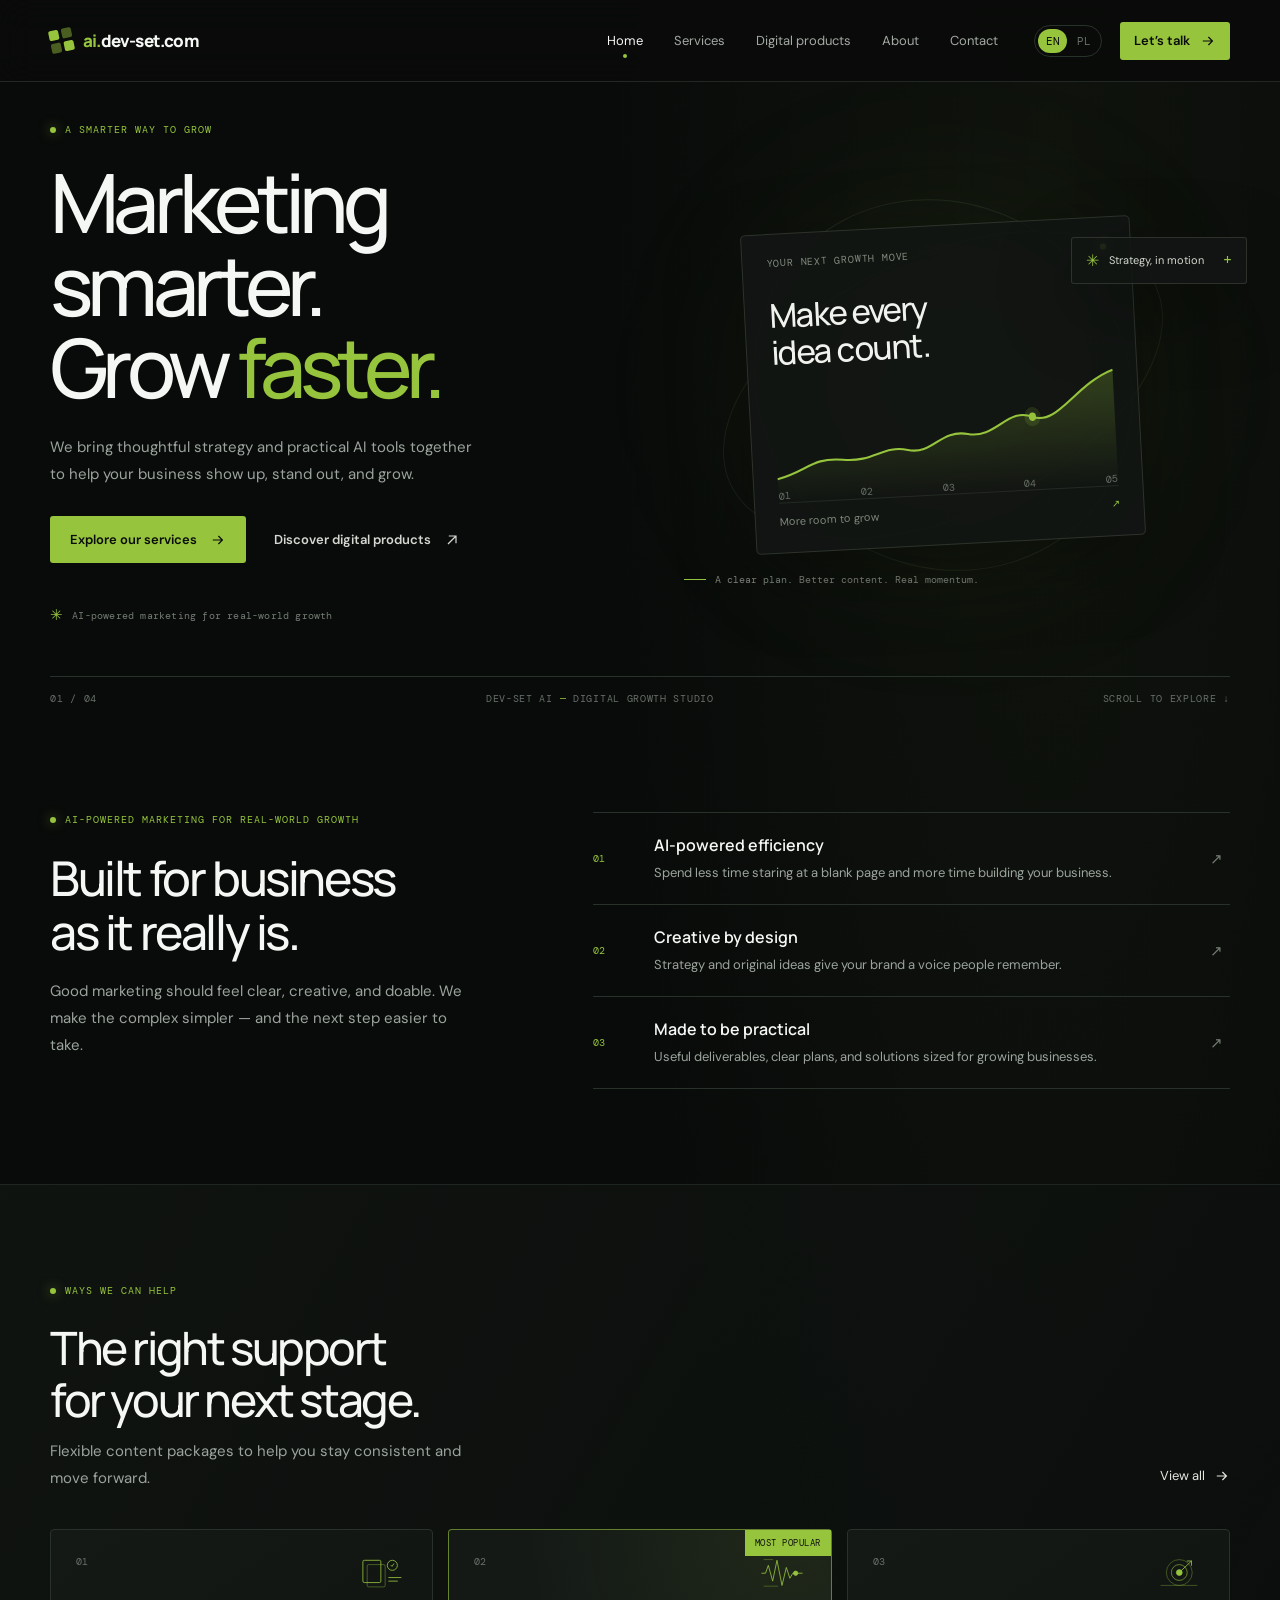
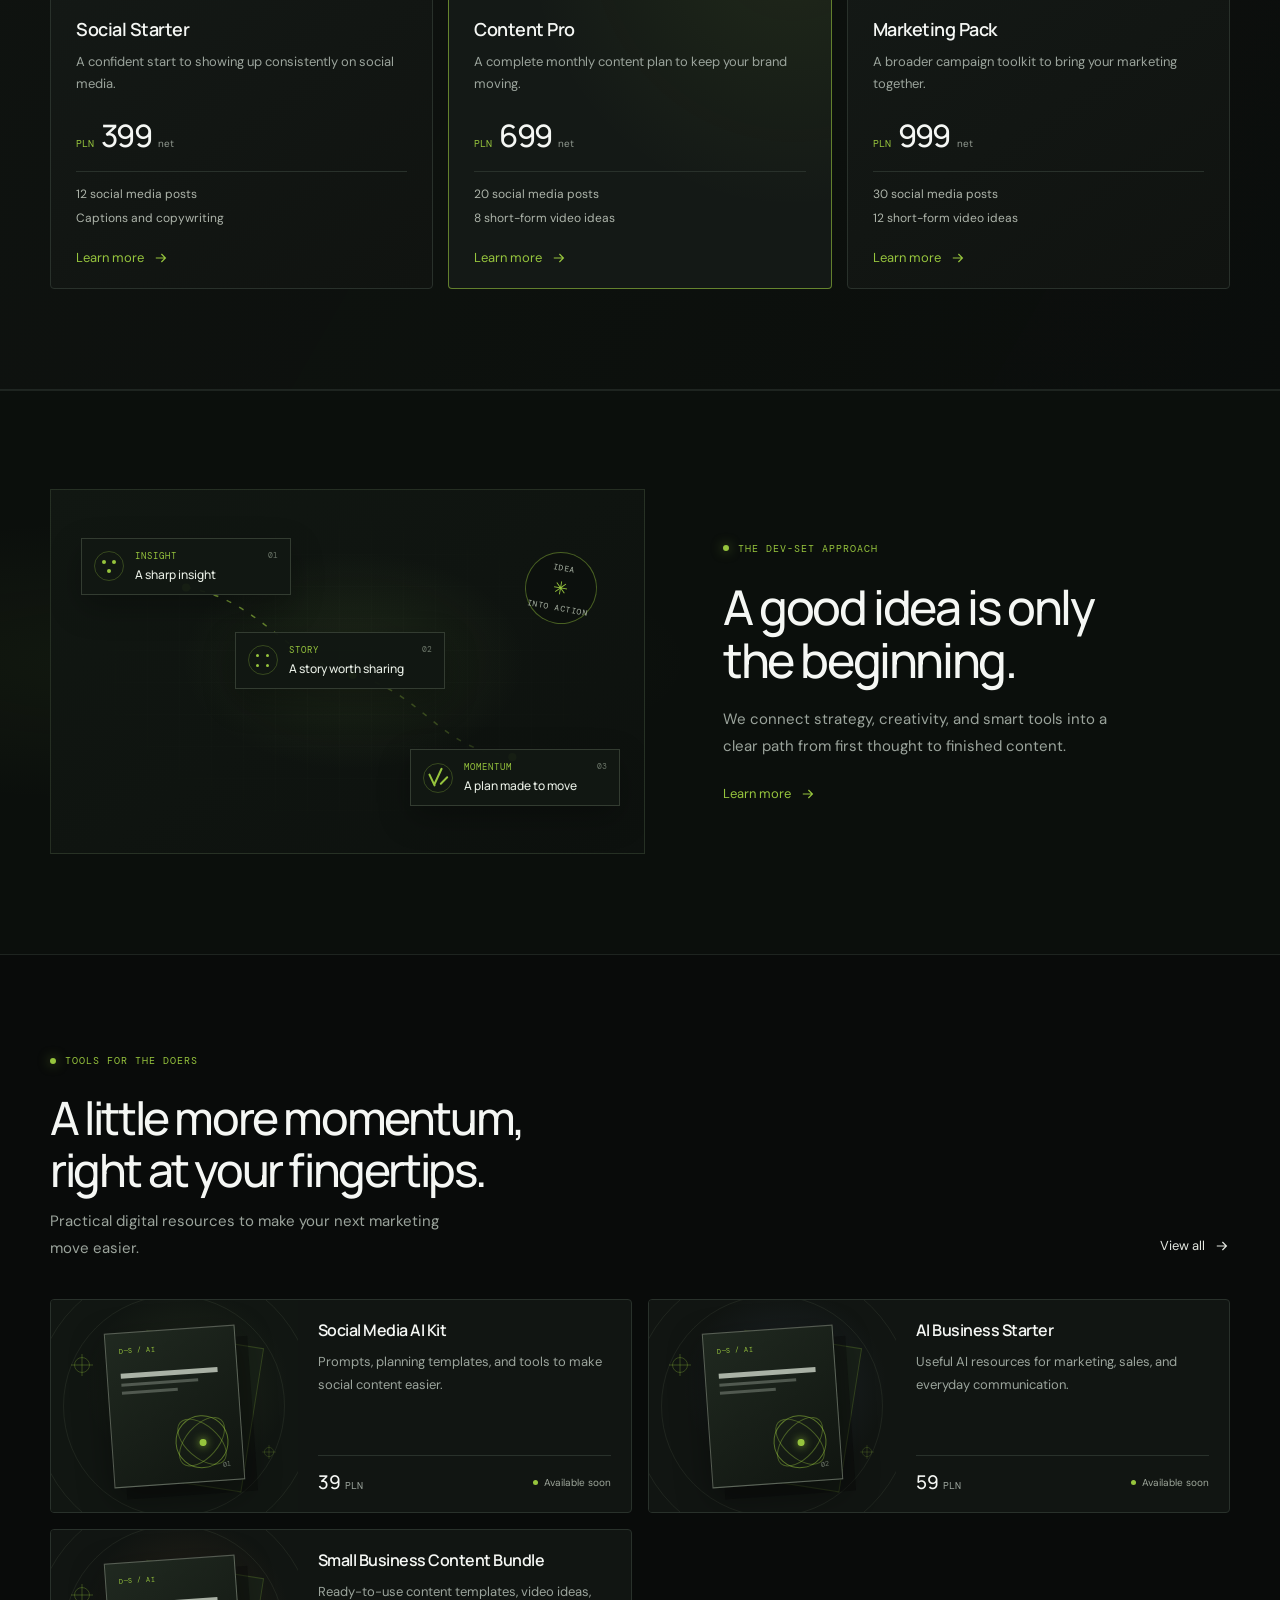
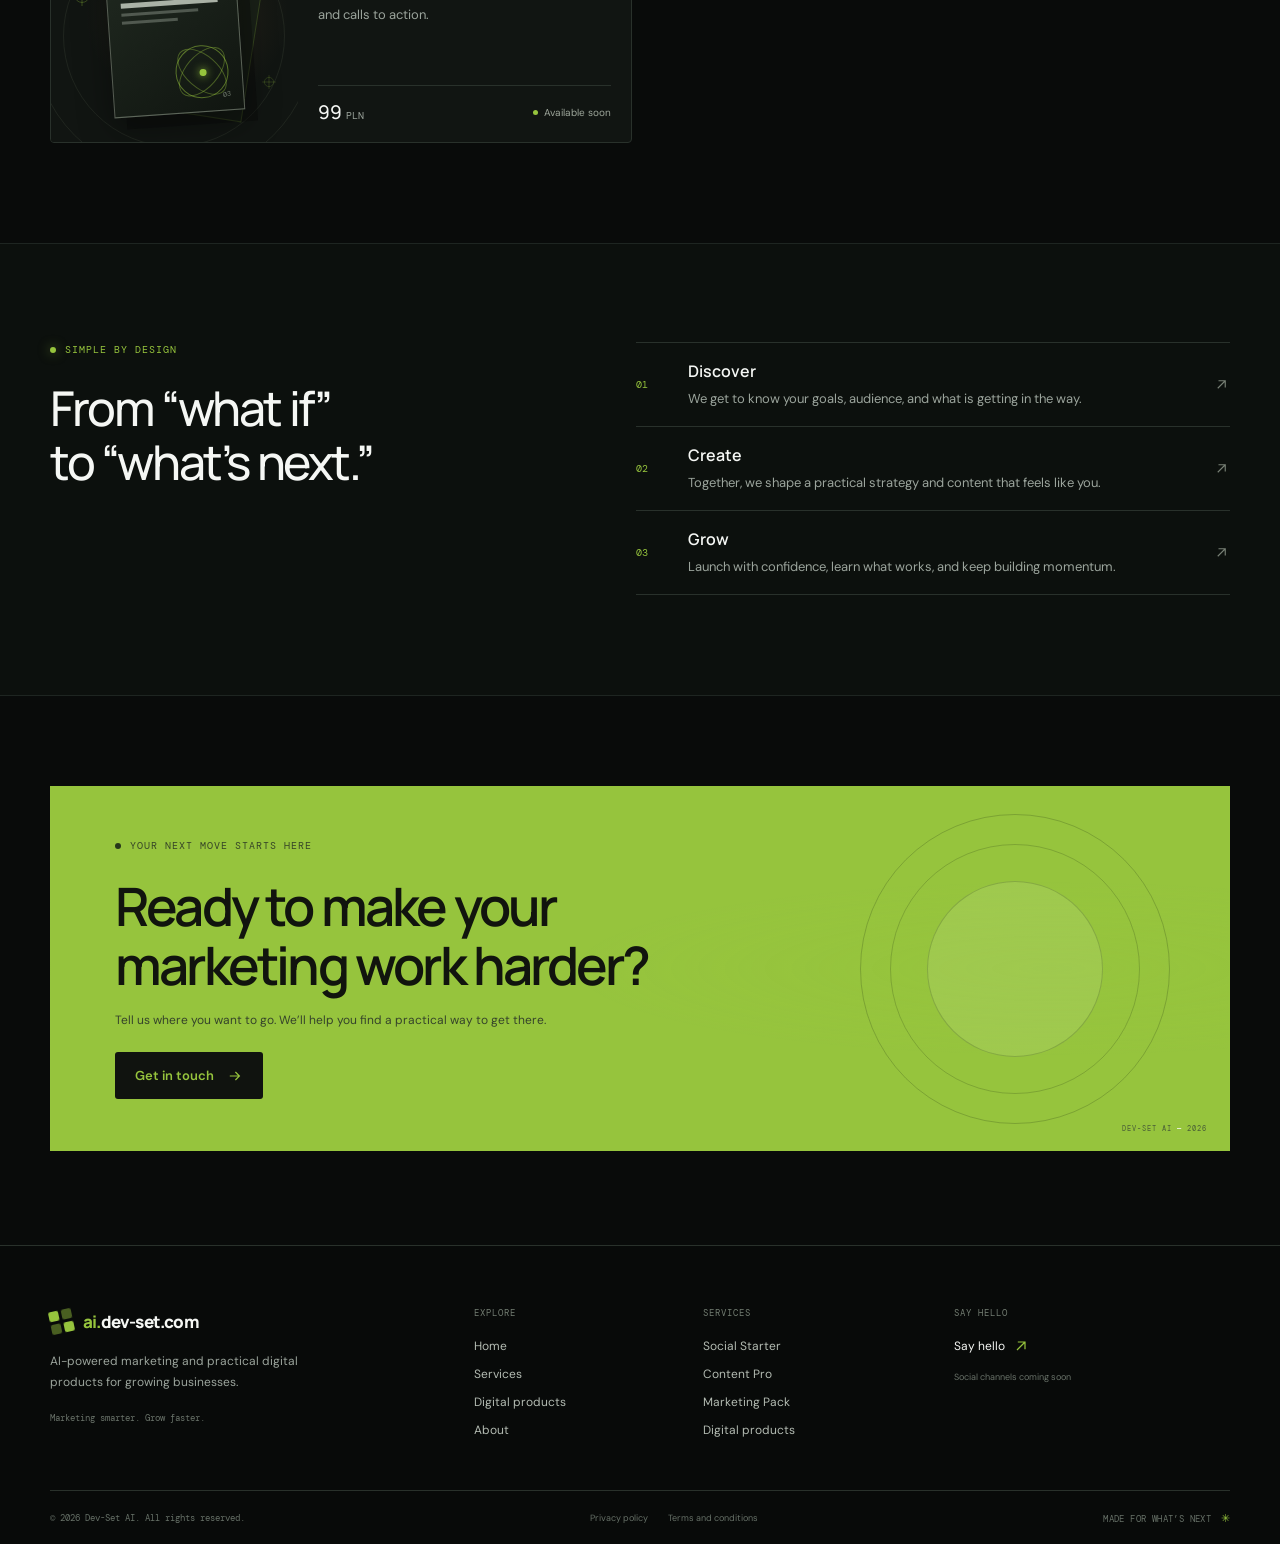
<file: privacy-policy/index.html>
<!doctype html>
<html lang="en">
  <head>
    <meta charset="UTF-8" />
    <link rel="icon" type="image/svg+xml" href="/favicon.svg" />
    <meta name="viewport" content="width=device-width, initial-scale=1.0" />
    <meta name="theme-color" content="#090b0a" />
    <!-- SEO tags and structured data are generated for each route at build time. -->
    <meta name="description" content="Read the Dev-Set AI privacy policy." />
    <meta name="robots" content="noindex, follow" />
    <link rel="canonical" href="https://ai.dev-set.com/privacy-policy/" />
    <link rel="alternate" hreflang="en" href="https://ai.dev-set.com/privacy-policy/" />
    <link rel="alternate" hreflang="pl" href="https://ai.dev-set.com/pl/polityka-prywatnosci/" />
    <link rel="alternate" hreflang="x-default" href="https://ai.dev-set.com/privacy-policy/" />
    <meta property="og:type" content="website" />
    <meta property="og:url" content="https://ai.dev-set.com/privacy-policy/" />
    <meta property="og:title" content="Privacy Policy | Dev-Set AI" />
    <meta property="og:description" content="Read the Dev-Set AI privacy policy." />
    <meta property="og:site_name" content="Dev-Set AI" />
    <meta property="og:locale" content="en_US" />
    <meta property="og:locale:alternate" content="pl_PL" />
    <meta name="twitter:card" content="summary" />
    <meta name="twitter:title" content="Privacy Policy | Dev-Set AI" />
    <meta name="twitter:description" content="Read the Dev-Set AI privacy policy." />
    <meta name="google-site-verification" content="T1CdX2K2Tb1wxxBRcgSsb1ZlvZkzd71nbxwMQJvaM0Q" />
    <script type="application/ld+json">[{"@context":"https://schema.org","@type":"Organization","name":"Dev-Set AI","url":"https://ai.dev-set.com","description":"AI-powered social media content, marketing strategy, and digital resources for small businesses. Practical support to help your brand grow."},{"@context":"https://schema.org","@type":"WebSite","name":"Dev-Set AI","url":"https://ai.dev-set.com","inLanguage":"en"},{"@context":"https://schema.org","@type":"WebPage","name":"Privacy Policy | Dev-Set AI","description":"Read the Dev-Set AI privacy policy.","url":"https://ai.dev-set.com/privacy-policy/","inLanguage":"en","isPartOf":{"@type":"WebSite","name":"Dev-Set AI","url":"https://ai.dev-set.com"},"publisher":{"@type":"Organization","name":"Dev-Set AI","url":"https://ai.dev-set.com"}}]</script>
    <title>Privacy Policy | Dev-Set AI</title>
    <script type="module" crossorigin src="/assets/index-pZQTGpvp.js"></script>
    <link rel="stylesheet" crossorigin href="/assets/index-BlDWDCMd.css">
  </head>
  <body>
    <div id="root"><a class="skip-link" href="#main-content">Skip to content</a><header class="site-header"><div class="header-inner page-width"><a class="brand" href="/"><span class="brand-symbol" aria-hidden="true"><i></i><i></i><i></i><i></i></span><span><span class="brand-ai">ai.</span>dev-set.com</span></a><button class="menu-toggle" type="button" aria-label="Open navigation" aria-expanded="false"><span></span><span></span></button><nav class="main-nav" aria-label="Main navigation"><a href="/" class="">Home</a><a href="/services/" class="">Services</a><a href="/digital-products/" class="">Digital products</a><a href="/about/" class="">About</a><a href="/contact/" class="">Contact</a><div class="mobile-nav-bottom"><div class="language-switch" role="group" aria-label="Language"><button type="button" class="selected" aria-pressed="true">EN</button><button type="button" class="" aria-pressed="false">PL</button></div><a class="button button-primary nav-cta" href="/contact/">Let’s talk<svg aria-hidden="true" viewBox="0 0 20 20" fill="none"><path d="M3.5 10h12m-5-5 5 5-5 5" stroke="currentColor" stroke-width="1.5"></path></svg></a></div></nav><div class="desktop-nav-actions"><div class="language-switch" role="group" aria-label="Language"><button type="button" class="selected" aria-pressed="true">EN</button><button type="button" class="" aria-pressed="false">PL</button></div><a class="button button-small" href="/contact/">Let’s talk<svg aria-hidden="true" viewBox="0 0 20 20" fill="none"><path d="M3.5 10h12m-5-5 5 5-5 5" stroke="currentColor" stroke-width="1.5"></path></svg></a></div></div></header><main id="main-content" tabindex="-1"><section class="legal-page page-width"><p class="eyebrow"><span class="eyebrow-dot"></span>Privacy policy</p><h1>Privacy policy</h1><div class="legal-placeholder"><span class="note-icon">i</span><div><h2>This page is a draft placeholder.</h2><p>Legal content has not been completed yet. Please replace this placeholder with reviewed, applicable content before launch.</p></div></div><a class="text-link" href="/">Back to home<svg aria-hidden="true" viewBox="0 0 20 20" fill="none"><path d="M3.5 10h12m-5-5 5 5-5 5" stroke="currentColor" stroke-width="1.5"></path></svg></a></section></main><footer class="site-footer"><div class="page-width"><div class="footer-main"><div class="footer-brand"><a class="brand" href="/"><span class="brand-symbol" aria-hidden="true"><i></i><i></i><i></i><i></i></span><span><span class="brand-ai">ai.</span>dev-set.com</span></a><p>AI-powered marketing and practical digital products for growing businesses.</p><span class="footer-tagline">Marketing smarter. Grow faster.</span></div><div class="footer-column"><span class="footer-heading">Explore</span><a href="/">Home</a><a href="/services/">Services</a><a href="/digital-products/">Digital products</a><a href="/about/">About</a></div><div class="footer-column"><span class="footer-heading">Services</span><a href="/services/">Social Starter</a><a href="/services/">Content Pro</a><a href="/services/">Marketing Pack</a><a href="/digital-products/">Digital products</a></div><div class="footer-column footer-contact"><span class="footer-heading">Say hello</span><button class="footer-email" type="button">Say hello<svg aria-hidden="true" viewBox="0 0 20 20" fill="none"><path d="M5 15 15 5M6 5h9v9" stroke="currentColor" stroke-width="1.5"></path></svg></button><span class="social-placeholder">Social channels coming soon</span></div></div><div class="footer-bottom"><span>© <!-- -->2026<!-- --> Dev-Set AI. <!-- -->All rights reserved.</span><div><a href="/privacy-policy/">Privacy policy</a><a href="/terms/">Terms and conditions</a></div><span class="footer-location">MADE FOR WHAT’S NEXT<!-- --> <i>✳</i></span></div></div></footer></div>
  </body>
</html>
</file>
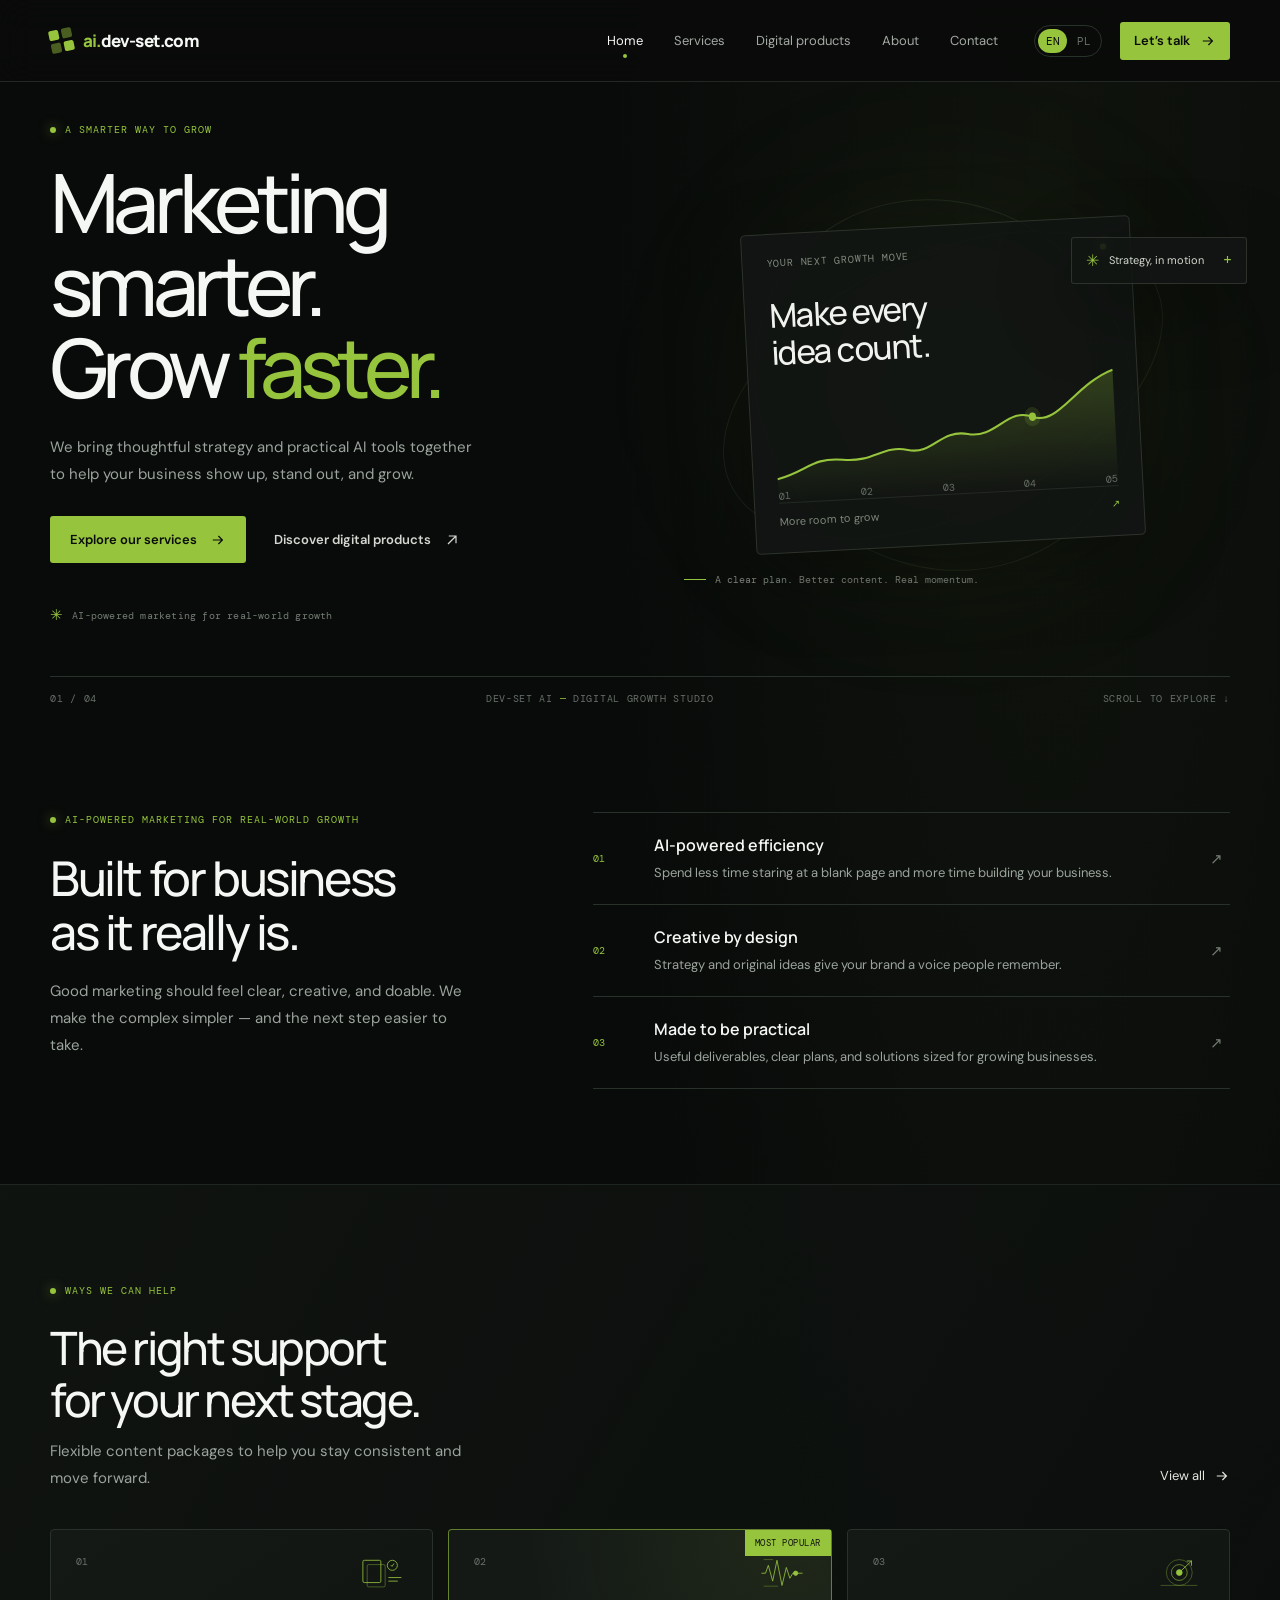
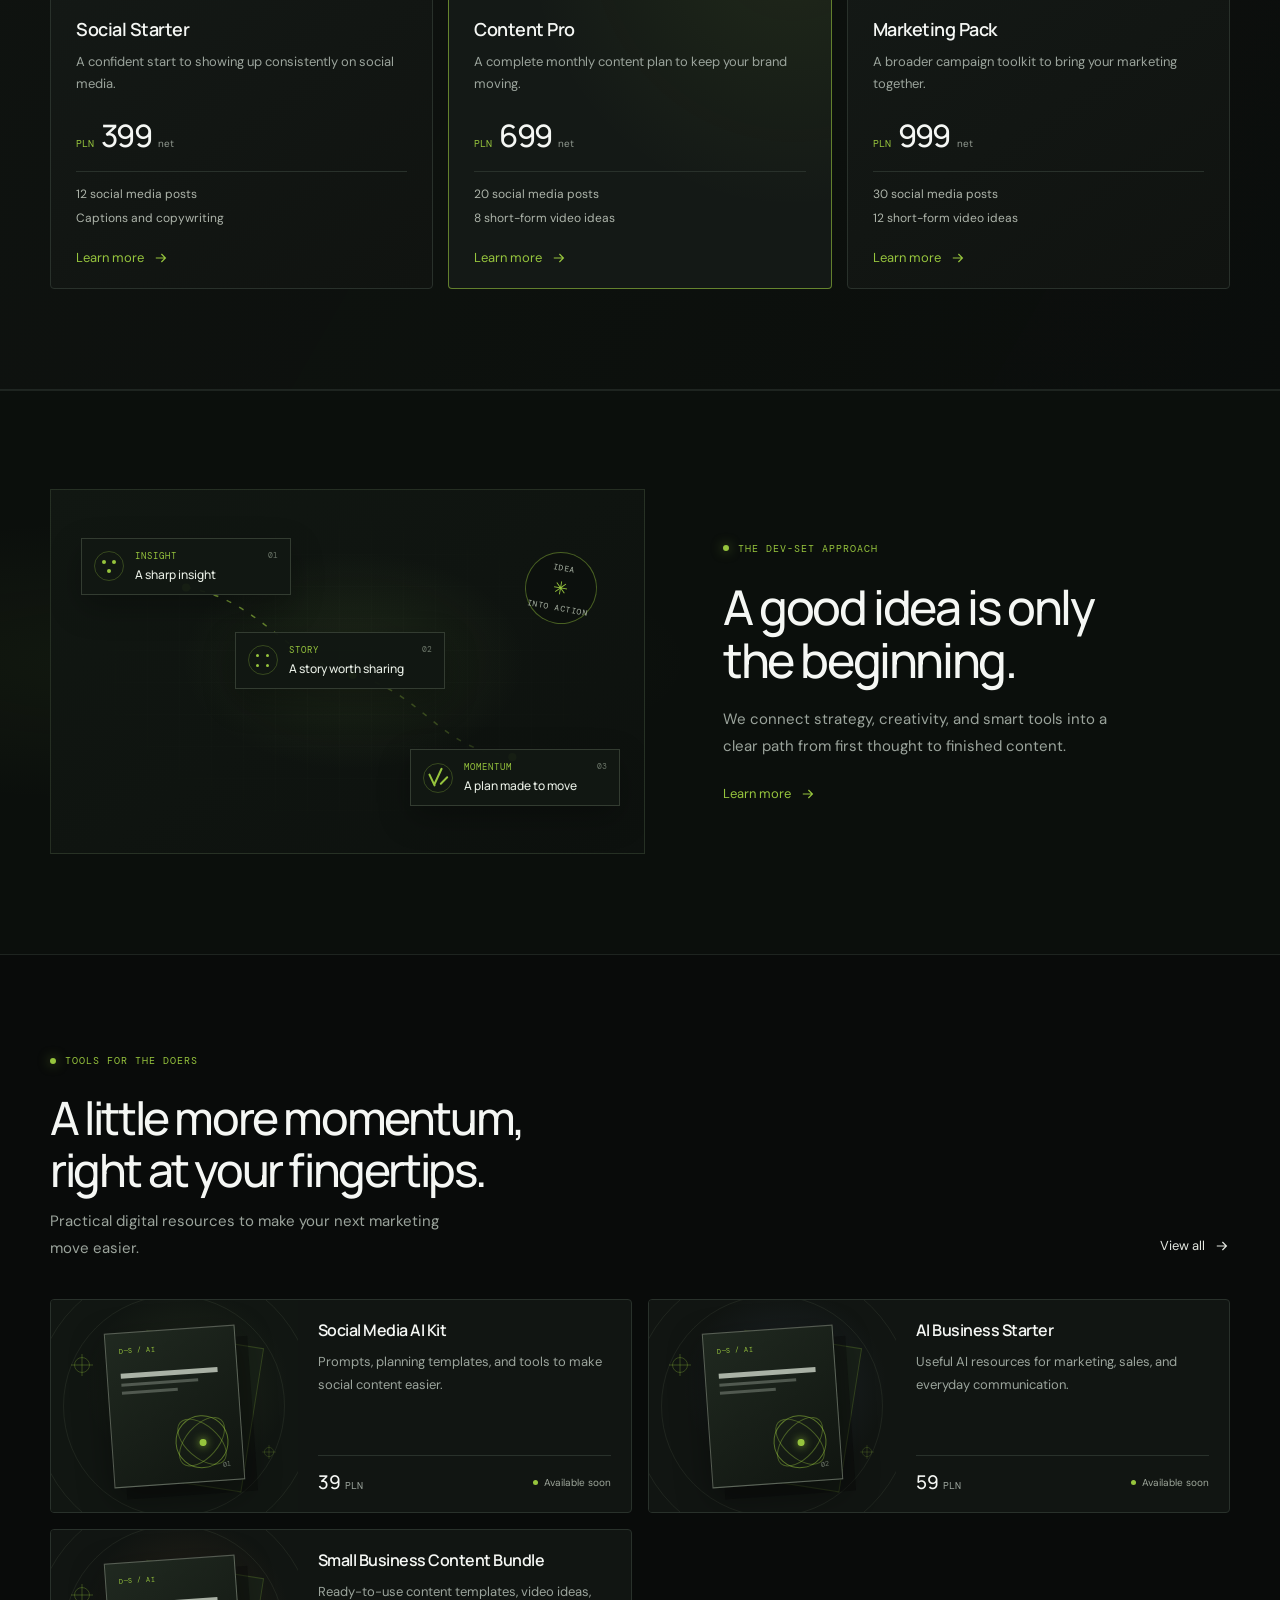
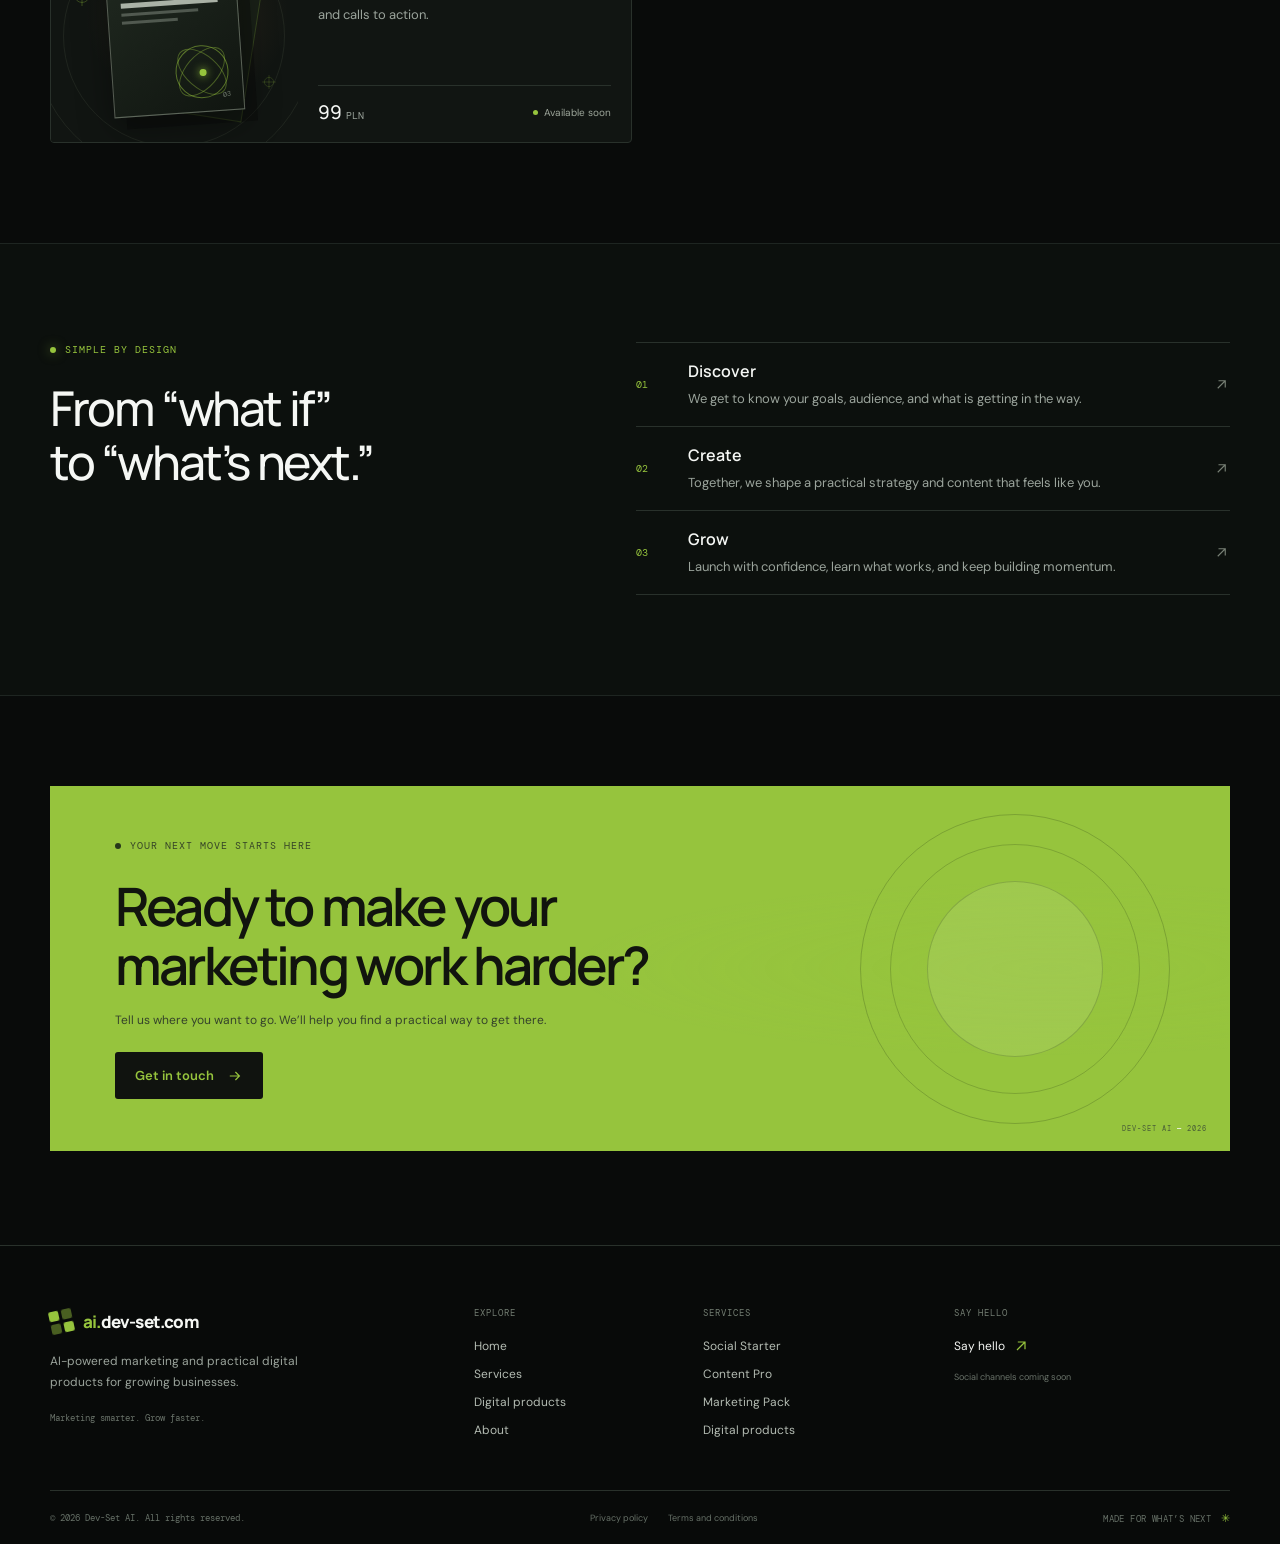
<file: services/index.html>
<!doctype html>
<html lang="en">
  <head>
    <meta charset="UTF-8" />
    <link rel="icon" type="image/svg+xml" href="/favicon.svg" />
    <meta name="viewport" content="width=device-width, initial-scale=1.0" />
    <meta name="theme-color" content="#090b0a" />
    <!-- SEO tags and structured data are generated for each route at build time. -->
    <meta name="description" content="Explore social media marketing packages with content calendars, post copy, video ideas, and campaign planning for growing businesses." />
    <meta name="robots" content="index, follow" />
    <link rel="canonical" href="https://ai.dev-set.com/services/" />
    <link rel="alternate" hreflang="en" href="https://ai.dev-set.com/services/" />
    <link rel="alternate" hreflang="pl" href="https://ai.dev-set.com/pl/uslugi/" />
    <link rel="alternate" hreflang="x-default" href="https://ai.dev-set.com/services/" />
    <meta property="og:type" content="website" />
    <meta property="og:url" content="https://ai.dev-set.com/services/" />
    <meta property="og:title" content="Social Media Marketing Services | Dev-Set AI" />
    <meta property="og:description" content="Explore social media marketing packages with content calendars, post copy, video ideas, and campaign planning for growing businesses." />
    <meta property="og:site_name" content="Dev-Set AI" />
    <meta property="og:locale" content="en_US" />
    <meta property="og:locale:alternate" content="pl_PL" />
    <meta name="twitter:card" content="summary" />
    <meta name="twitter:title" content="Social Media Marketing Services | Dev-Set AI" />
    <meta name="twitter:description" content="Explore social media marketing packages with content calendars, post copy, video ideas, and campaign planning for growing businesses." />
    <meta name="google-site-verification" content="T1CdX2K2Tb1wxxBRcgSsb1ZlvZkzd71nbxwMQJvaM0Q" />
    <script type="application/ld+json">[{"@context":"https://schema.org","@type":"Organization","name":"Dev-Set AI","url":"https://ai.dev-set.com","description":"AI-powered social media content, marketing strategy, and digital resources for small businesses. Practical support to help your brand grow."},{"@context":"https://schema.org","@type":"WebSite","name":"Dev-Set AI","url":"https://ai.dev-set.com","inLanguage":"en"},{"@context":"https://schema.org","@type":"WebPage","name":"Social Media Marketing Services | Dev-Set AI","description":"Explore social media marketing packages with content calendars, post copy, video ideas, and campaign planning for growing businesses.","url":"https://ai.dev-set.com/services/","inLanguage":"en","isPartOf":{"@type":"WebSite","name":"Dev-Set AI","url":"https://ai.dev-set.com"},"publisher":{"@type":"Organization","name":"Dev-Set AI","url":"https://ai.dev-set.com"},"breadcrumb":{"@type":"BreadcrumbList","itemListElement":[{"@type":"ListItem","position":1,"name":"Home","item":"https://ai.dev-set.com/"},{"@type":"ListItem","position":2,"name":"Services","item":"https://ai.dev-set.com/services/"}]}}]</script>
    <title>Social Media Marketing Services | Dev-Set AI</title>
    <script type="module" crossorigin src="/assets/index-pZQTGpvp.js"></script>
    <link rel="stylesheet" crossorigin href="/assets/index-BlDWDCMd.css">
  </head>
  <body>
    <div id="root"><a class="skip-link" href="#main-content">Skip to content</a><header class="site-header"><div class="header-inner page-width"><a class="brand" href="/"><span class="brand-symbol" aria-hidden="true"><i></i><i></i><i></i><i></i></span><span><span class="brand-ai">ai.</span>dev-set.com</span></a><button class="menu-toggle" type="button" aria-label="Open navigation" aria-expanded="false"><span></span><span></span></button><nav class="main-nav" aria-label="Main navigation"><a href="/" class="">Home</a><a href="/services/" class="active" aria-current="page">Services</a><a href="/digital-products/" class="">Digital products</a><a href="/about/" class="">About</a><a href="/contact/" class="">Contact</a><div class="mobile-nav-bottom"><div class="language-switch" role="group" aria-label="Language"><button type="button" class="selected" aria-pressed="true">EN</button><button type="button" class="" aria-pressed="false">PL</button></div><a class="button button-primary nav-cta" href="/contact/">Let’s talk<svg aria-hidden="true" viewBox="0 0 20 20" fill="none"><path d="M3.5 10h12m-5-5 5 5-5 5" stroke="currentColor" stroke-width="1.5"></path></svg></a></div></nav><div class="desktop-nav-actions"><div class="language-switch" role="group" aria-label="Language"><button type="button" class="selected" aria-pressed="true">EN</button><button type="button" class="" aria-pressed="false">PL</button></div><a class="button button-small" href="/contact/">Let’s talk<svg aria-hidden="true" viewBox="0 0 20 20" fill="none"><path d="M3.5 10h12m-5-5 5 5-5 5" stroke="currentColor" stroke-width="1.5"></path></svg></a></div></div></header><main id="main-content" tabindex="-1"><section class="inner-hero page-width"><p class="eyebrow"><span class="eyebrow-dot"></span>Services</p><h1>Good ideas deserve<br/>a plan that works.</h1><p class="inner-lede">Content packages designed to make consistent, thoughtful marketing feel more achievable.</p></section><section class="page-width inner-content"><div class="service-grid"><article class="service-card reveal"><div class="card-topline"><span>0<!-- -->1</span><span class="card-mark"><svg viewBox="0 0 64 48" fill="none" aria-hidden="true"><rect x="4" y="7" width="25" height="31" rx="2" stroke="currentColor"></rect><rect x="10" y="13" width="25" height="31" rx="2" stroke="currentColor" opacity=".48"></rect><circle cx="45" cy="14" r="7" stroke="currentColor"></circle><path d="M40 31h17M40 36h12" stroke="currentColor" stroke-linecap="round"></path><path d="m43 14 1.5 1.5L47 12" stroke="currentColor" stroke-linecap="round" stroke-linejoin="round"></path></svg></span></div><h3>Social Starter</h3><p class="card-copy">A confident start to showing up consistently on social media.</p><div class="service-price"><span class="currency">PLN</span><strong>399</strong><span>net</span></div><div class="card-divider"></div><p class="deliverable">12 social media posts</p><p class="deliverable">Captions and copywriting</p><p class="deliverable">Creative graphic ideas</p><p class="deliverable">Monthly content calendar</p><button class="text-link contact-action" type="button">Ask about this package<svg aria-hidden="true" viewBox="0 0 20 20" fill="none"><path d="M3.5 10h12m-5-5 5 5-5 5" stroke="currentColor" stroke-width="1.5"></path></svg></button></article><article class="service-card reveal featured"><span class="popular-label">Most popular</span><div class="card-topline"><span>0<!-- -->2</span><span class="card-mark"><svg viewBox="0 0 64 48" fill="none" aria-hidden="true"><path d="M4 25h5l4-11 6 22 6-29 7 35 6-25 5 15 4-7h13" stroke="currentColor" stroke-linecap="round" stroke-linejoin="round"></path><circle cx="51" cy="25" r="3" fill="currentColor"></circle><path d="M7 6h12M7 43h19" stroke="currentColor" stroke-linecap="round" opacity=".42"></path></svg></span></div><h3>Content Pro</h3><p class="card-copy">A complete monthly content plan to keep your brand moving.</p><div class="service-price"><span class="currency">PLN</span><strong>699</strong><span>net</span></div><div class="card-divider"></div><p class="deliverable">20 social media posts</p><p class="deliverable">8 short-form video ideas</p><p class="deliverable">Captions and descriptions</p><p class="deliverable">Content strategy and publishing plan</p><button class="text-link contact-action" type="button">Ask about this package<svg aria-hidden="true" viewBox="0 0 20 20" fill="none"><path d="M3.5 10h12m-5-5 5 5-5 5" stroke="currentColor" stroke-width="1.5"></path></svg></button></article><article class="service-card reveal"><div class="card-topline"><span>0<!-- -->3</span><span class="card-mark"><svg viewBox="0 0 64 48" fill="none" aria-hidden="true"><circle cx="31" cy="24" r="18" stroke="currentColor" opacity=".42"></circle><circle cx="31" cy="24" r="11" stroke="currentColor" opacity=".72"></circle><circle cx="31" cy="24" r="4" fill="currentColor"></circle><path d="M31 24 48 8M42 8h6v6" stroke="currentColor" stroke-linecap="round" stroke-linejoin="round"></path><path d="M5 42h51" stroke="currentColor" opacity=".4"></path></svg></span></div><h3>Marketing Pack</h3><p class="card-copy">A broader campaign toolkit to bring your marketing together.</p><div class="service-price"><span class="currency">PLN</span><strong>999</strong><span>net</span></div><div class="card-divider"></div><p class="deliverable">30 social media posts</p><p class="deliverable">12 short-form video ideas</p><p class="deliverable">Newsletter content</p><p class="deliverable">Promotional campaign concept</p><button class="text-link contact-action" type="button">Ask about this package<svg aria-hidden="true" viewBox="0 0 20 20" fill="none"><path d="M3.5 10h12m-5-5 5 5-5 5" stroke="currentColor" stroke-width="1.5"></path></svg></button></article></div><aside class="pricing-note reveal"><span class="note-icon">i</span><div><h3>A clear starting point, not a one-size-fits-all promise.</h3><p>Prices are indicative. We agree the final scope individually based on your goals and needs. Prices are net; applicable VAT will be added.</p></div></aside></section><section class="cta-section page-width reveal"><div class="cta-orb" aria-hidden="true"></div><div class="cta-content"><p class="eyebrow"><span class="eyebrow-dot"></span>Your next move starts here</p><h2>Ready to make your<br/>marketing work harder?</h2><p>Tell us where you want to go. We’ll help you find a practical way to get there.</p><a class="button button-dark" href="/contact/">Get in touch<svg aria-hidden="true" viewBox="0 0 20 20" fill="none"><path d="M3.5 10h12m-5-5 5 5-5 5" stroke="currentColor" stroke-width="1.5"></path></svg></a></div><div class="cta-index">DEV-SET AI <span>—</span> 2026</div></section></main><footer class="site-footer"><div class="page-width"><div class="footer-main"><div class="footer-brand"><a class="brand" href="/"><span class="brand-symbol" aria-hidden="true"><i></i><i></i><i></i><i></i></span><span><span class="brand-ai">ai.</span>dev-set.com</span></a><p>AI-powered marketing and practical digital products for growing businesses.</p><span class="footer-tagline">Marketing smarter. Grow faster.</span></div><div class="footer-column"><span class="footer-heading">Explore</span><a href="/">Home</a><a href="/services/">Services</a><a href="/digital-products/">Digital products</a><a href="/about/">About</a></div><div class="footer-column"><span class="footer-heading">Services</span><a href="/services/">Social Starter</a><a href="/services/">Content Pro</a><a href="/services/">Marketing Pack</a><a href="/digital-products/">Digital products</a></div><div class="footer-column footer-contact"><span class="footer-heading">Say hello</span><button class="footer-email" type="button">Say hello<svg aria-hidden="true" viewBox="0 0 20 20" fill="none"><path d="M5 15 15 5M6 5h9v9" stroke="currentColor" stroke-width="1.5"></path></svg></button><span class="social-placeholder">Social channels coming soon</span></div></div><div class="footer-bottom"><span>© <!-- -->2026<!-- --> Dev-Set AI. <!-- -->All rights reserved.</span><div><a href="/privacy-policy/">Privacy policy</a><a href="/terms/">Terms and conditions</a></div><span class="footer-location">MADE FOR WHAT’S NEXT<!-- --> <i>✳</i></span></div></div></footer></div>
  </body>
</html>
</file>
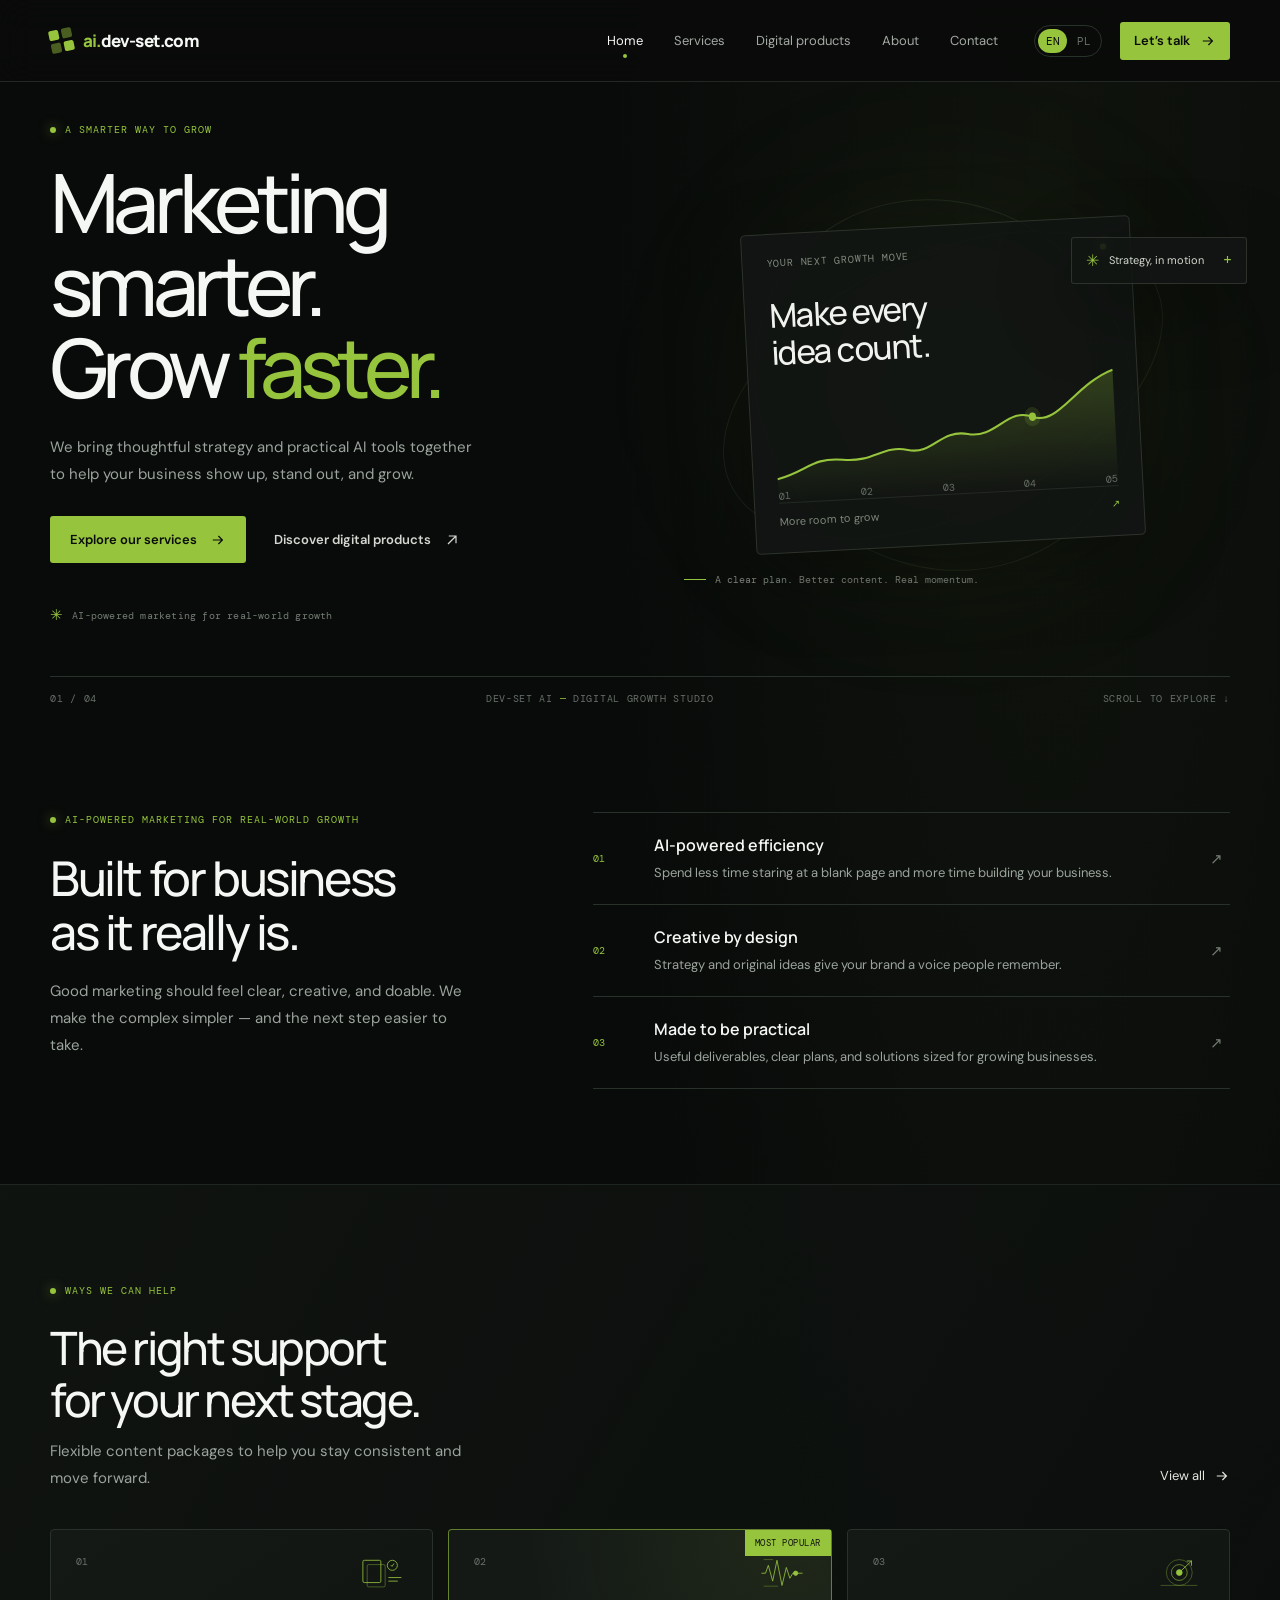
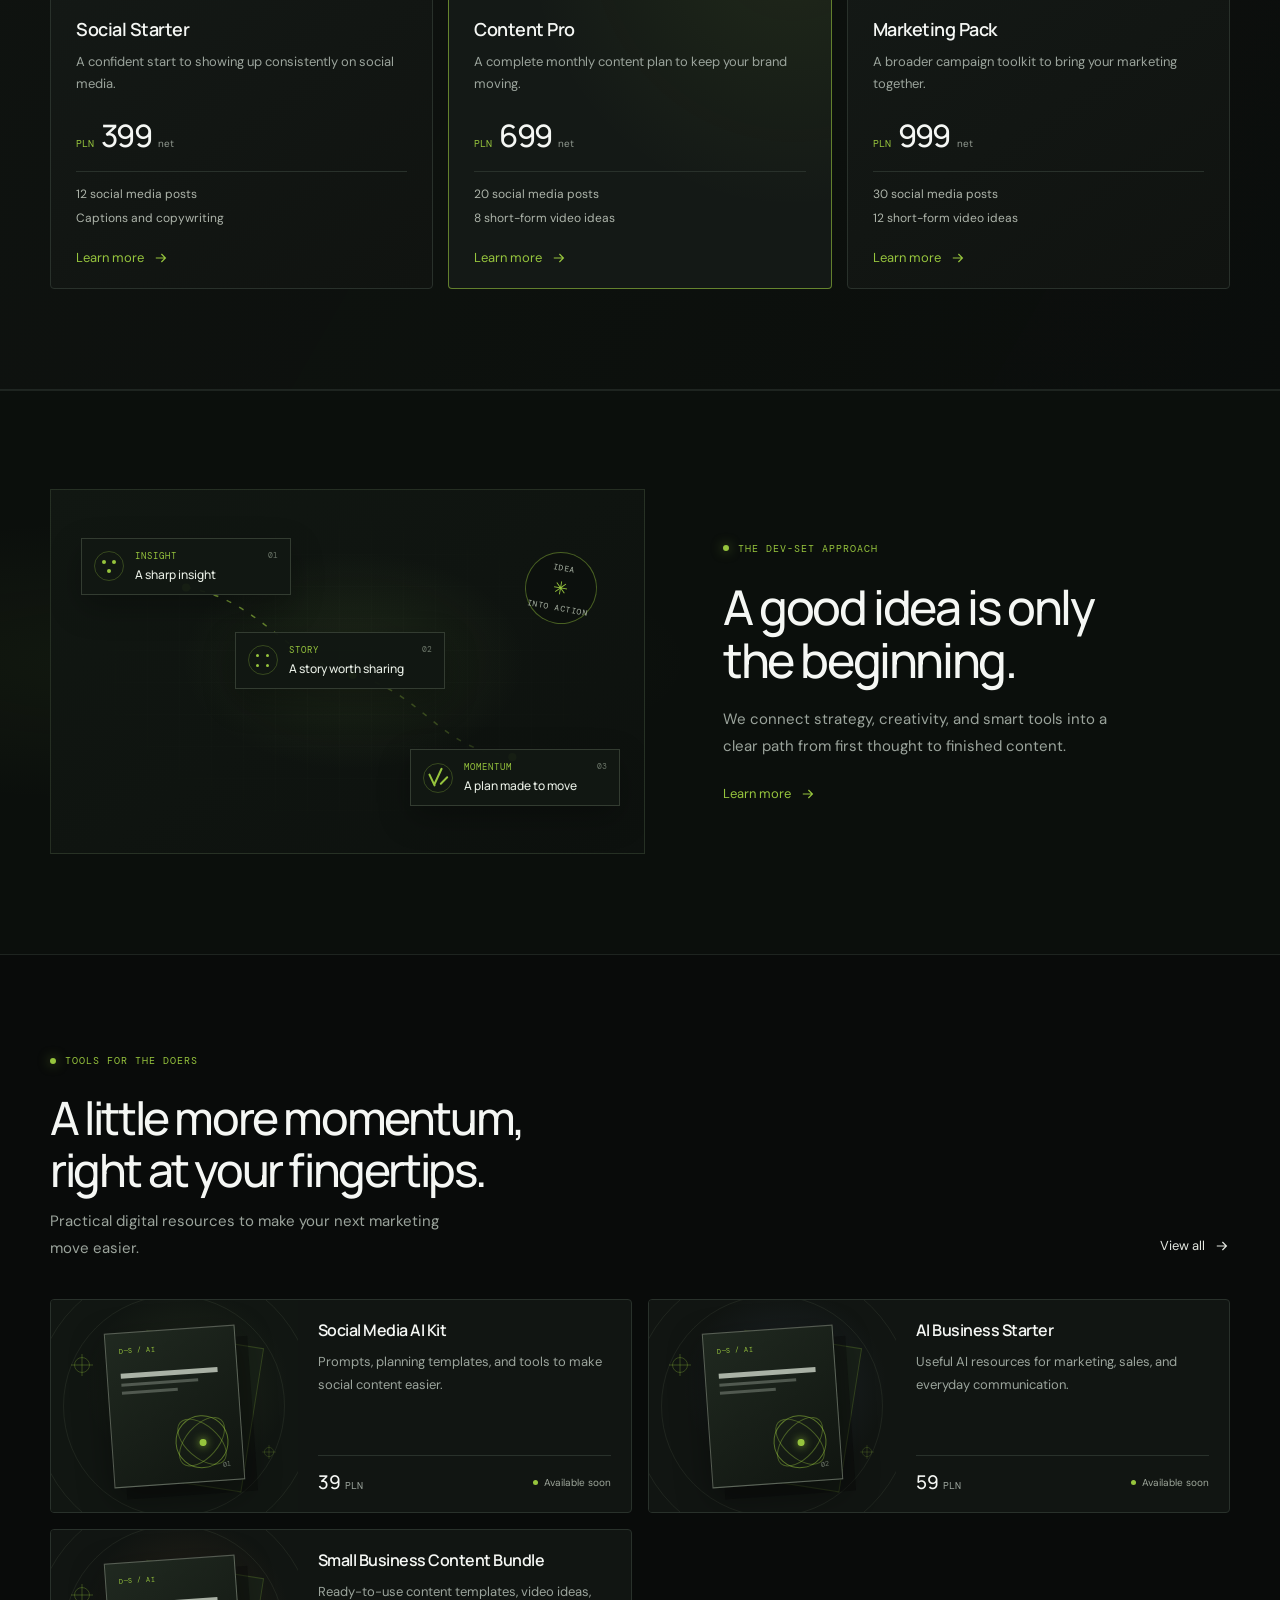
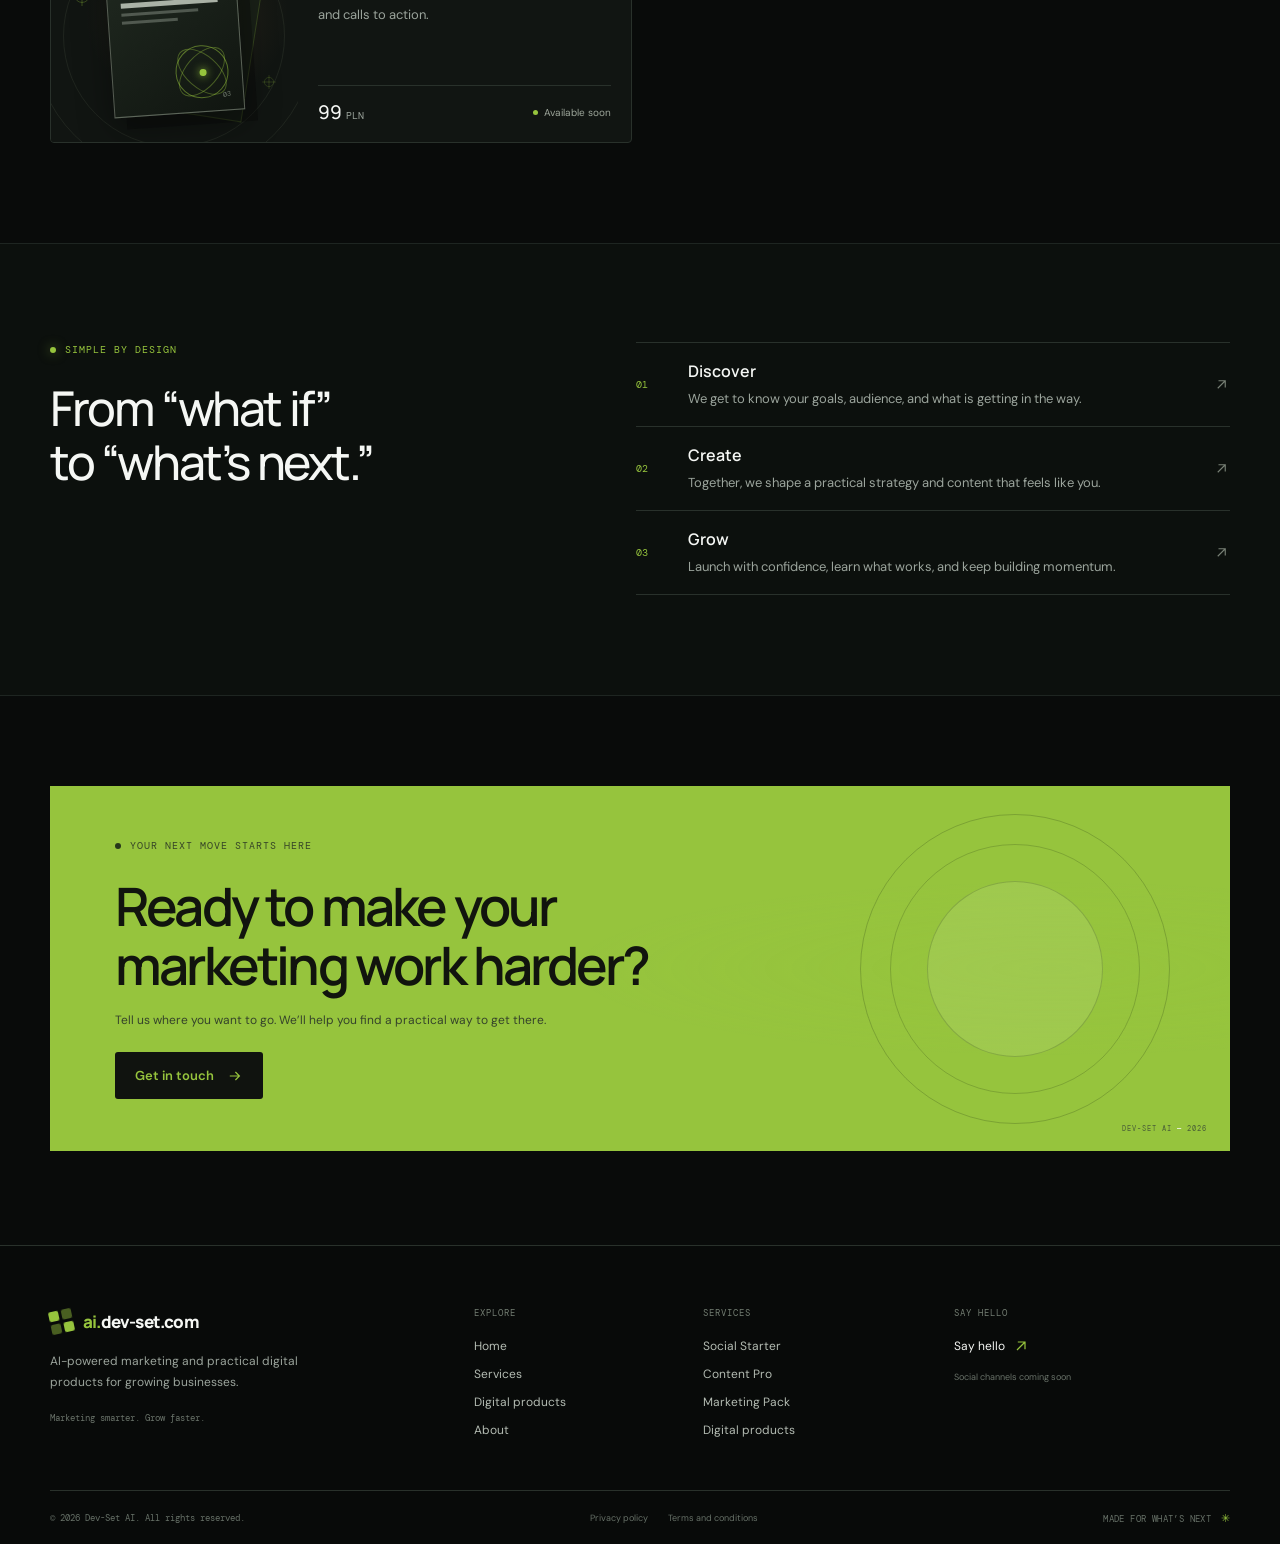
<file: terms/index.html>
<!doctype html>
<html lang="en">
  <head>
    <meta charset="UTF-8" />
    <link rel="icon" type="image/svg+xml" href="/favicon.svg" />
    <meta name="viewport" content="width=device-width, initial-scale=1.0" />
    <meta name="theme-color" content="#090b0a" />
    <!-- SEO tags and structured data are generated for each route at build time. -->
    <meta name="description" content="Read the Dev-Set AI terms and conditions." />
    <meta name="robots" content="noindex, follow" />
    <link rel="canonical" href="https://ai.dev-set.com/terms/" />
    <link rel="alternate" hreflang="en" href="https://ai.dev-set.com/terms/" />
    <link rel="alternate" hreflang="pl" href="https://ai.dev-set.com/pl/regulamin/" />
    <link rel="alternate" hreflang="x-default" href="https://ai.dev-set.com/terms/" />
    <meta property="og:type" content="website" />
    <meta property="og:url" content="https://ai.dev-set.com/terms/" />
    <meta property="og:title" content="Terms and Conditions | Dev-Set AI" />
    <meta property="og:description" content="Read the Dev-Set AI terms and conditions." />
    <meta property="og:site_name" content="Dev-Set AI" />
    <meta property="og:locale" content="en_US" />
    <meta property="og:locale:alternate" content="pl_PL" />
    <meta name="twitter:card" content="summary" />
    <meta name="twitter:title" content="Terms and Conditions | Dev-Set AI" />
    <meta name="twitter:description" content="Read the Dev-Set AI terms and conditions." />
    <meta name="google-site-verification" content="T1CdX2K2Tb1wxxBRcgSsb1ZlvZkzd71nbxwMQJvaM0Q" />
    <script type="application/ld+json">[{"@context":"https://schema.org","@type":"Organization","name":"Dev-Set AI","url":"https://ai.dev-set.com","description":"AI-powered social media content, marketing strategy, and digital resources for small businesses. Practical support to help your brand grow."},{"@context":"https://schema.org","@type":"WebSite","name":"Dev-Set AI","url":"https://ai.dev-set.com","inLanguage":"en"},{"@context":"https://schema.org","@type":"WebPage","name":"Terms and Conditions | Dev-Set AI","description":"Read the Dev-Set AI terms and conditions.","url":"https://ai.dev-set.com/terms/","inLanguage":"en","isPartOf":{"@type":"WebSite","name":"Dev-Set AI","url":"https://ai.dev-set.com"},"publisher":{"@type":"Organization","name":"Dev-Set AI","url":"https://ai.dev-set.com"}}]</script>
    <title>Terms and Conditions | Dev-Set AI</title>
    <script type="module" crossorigin src="/assets/index-pZQTGpvp.js"></script>
    <link rel="stylesheet" crossorigin href="/assets/index-BlDWDCMd.css">
  </head>
  <body>
    <div id="root"><a class="skip-link" href="#main-content">Skip to content</a><header class="site-header"><div class="header-inner page-width"><a class="brand" href="/"><span class="brand-symbol" aria-hidden="true"><i></i><i></i><i></i><i></i></span><span><span class="brand-ai">ai.</span>dev-set.com</span></a><button class="menu-toggle" type="button" aria-label="Open navigation" aria-expanded="false"><span></span><span></span></button><nav class="main-nav" aria-label="Main navigation"><a href="/" class="">Home</a><a href="/services/" class="">Services</a><a href="/digital-products/" class="">Digital products</a><a href="/about/" class="">About</a><a href="/contact/" class="">Contact</a><div class="mobile-nav-bottom"><div class="language-switch" role="group" aria-label="Language"><button type="button" class="selected" aria-pressed="true">EN</button><button type="button" class="" aria-pressed="false">PL</button></div><a class="button button-primary nav-cta" href="/contact/">Let’s talk<svg aria-hidden="true" viewBox="0 0 20 20" fill="none"><path d="M3.5 10h12m-5-5 5 5-5 5" stroke="currentColor" stroke-width="1.5"></path></svg></a></div></nav><div class="desktop-nav-actions"><div class="language-switch" role="group" aria-label="Language"><button type="button" class="selected" aria-pressed="true">EN</button><button type="button" class="" aria-pressed="false">PL</button></div><a class="button button-small" href="/contact/">Let’s talk<svg aria-hidden="true" viewBox="0 0 20 20" fill="none"><path d="M3.5 10h12m-5-5 5 5-5 5" stroke="currentColor" stroke-width="1.5"></path></svg></a></div></div></header><main id="main-content" tabindex="-1"><section class="legal-page page-width"><p class="eyebrow"><span class="eyebrow-dot"></span>Terms and conditions</p><h1>Terms and conditions</h1><div class="legal-placeholder"><span class="note-icon">i</span><div><h2>This page is a draft placeholder.</h2><p>Legal content has not been completed yet. Please replace this placeholder with reviewed, applicable content before launch.</p></div></div><a class="text-link" href="/">Back to home<svg aria-hidden="true" viewBox="0 0 20 20" fill="none"><path d="M3.5 10h12m-5-5 5 5-5 5" stroke="currentColor" stroke-width="1.5"></path></svg></a></section></main><footer class="site-footer"><div class="page-width"><div class="footer-main"><div class="footer-brand"><a class="brand" href="/"><span class="brand-symbol" aria-hidden="true"><i></i><i></i><i></i><i></i></span><span><span class="brand-ai">ai.</span>dev-set.com</span></a><p>AI-powered marketing and practical digital products for growing businesses.</p><span class="footer-tagline">Marketing smarter. Grow faster.</span></div><div class="footer-column"><span class="footer-heading">Explore</span><a href="/">Home</a><a href="/services/">Services</a><a href="/digital-products/">Digital products</a><a href="/about/">About</a></div><div class="footer-column"><span class="footer-heading">Services</span><a href="/services/">Social Starter</a><a href="/services/">Content Pro</a><a href="/services/">Marketing Pack</a><a href="/digital-products/">Digital products</a></div><div class="footer-column footer-contact"><span class="footer-heading">Say hello</span><button class="footer-email" type="button">Say hello<svg aria-hidden="true" viewBox="0 0 20 20" fill="none"><path d="M5 15 15 5M6 5h9v9" stroke="currentColor" stroke-width="1.5"></path></svg></button><span class="social-placeholder">Social channels coming soon</span></div></div><div class="footer-bottom"><span>© <!-- -->2026<!-- --> Dev-Set AI. <!-- -->All rights reserved.</span><div><a href="/privacy-policy/">Privacy policy</a><a href="/terms/">Terms and conditions</a></div><span class="footer-location">MADE FOR WHAT’S NEXT<!-- --> <i>✳</i></span></div></div></footer></div>
  </body>
</html>
</file>
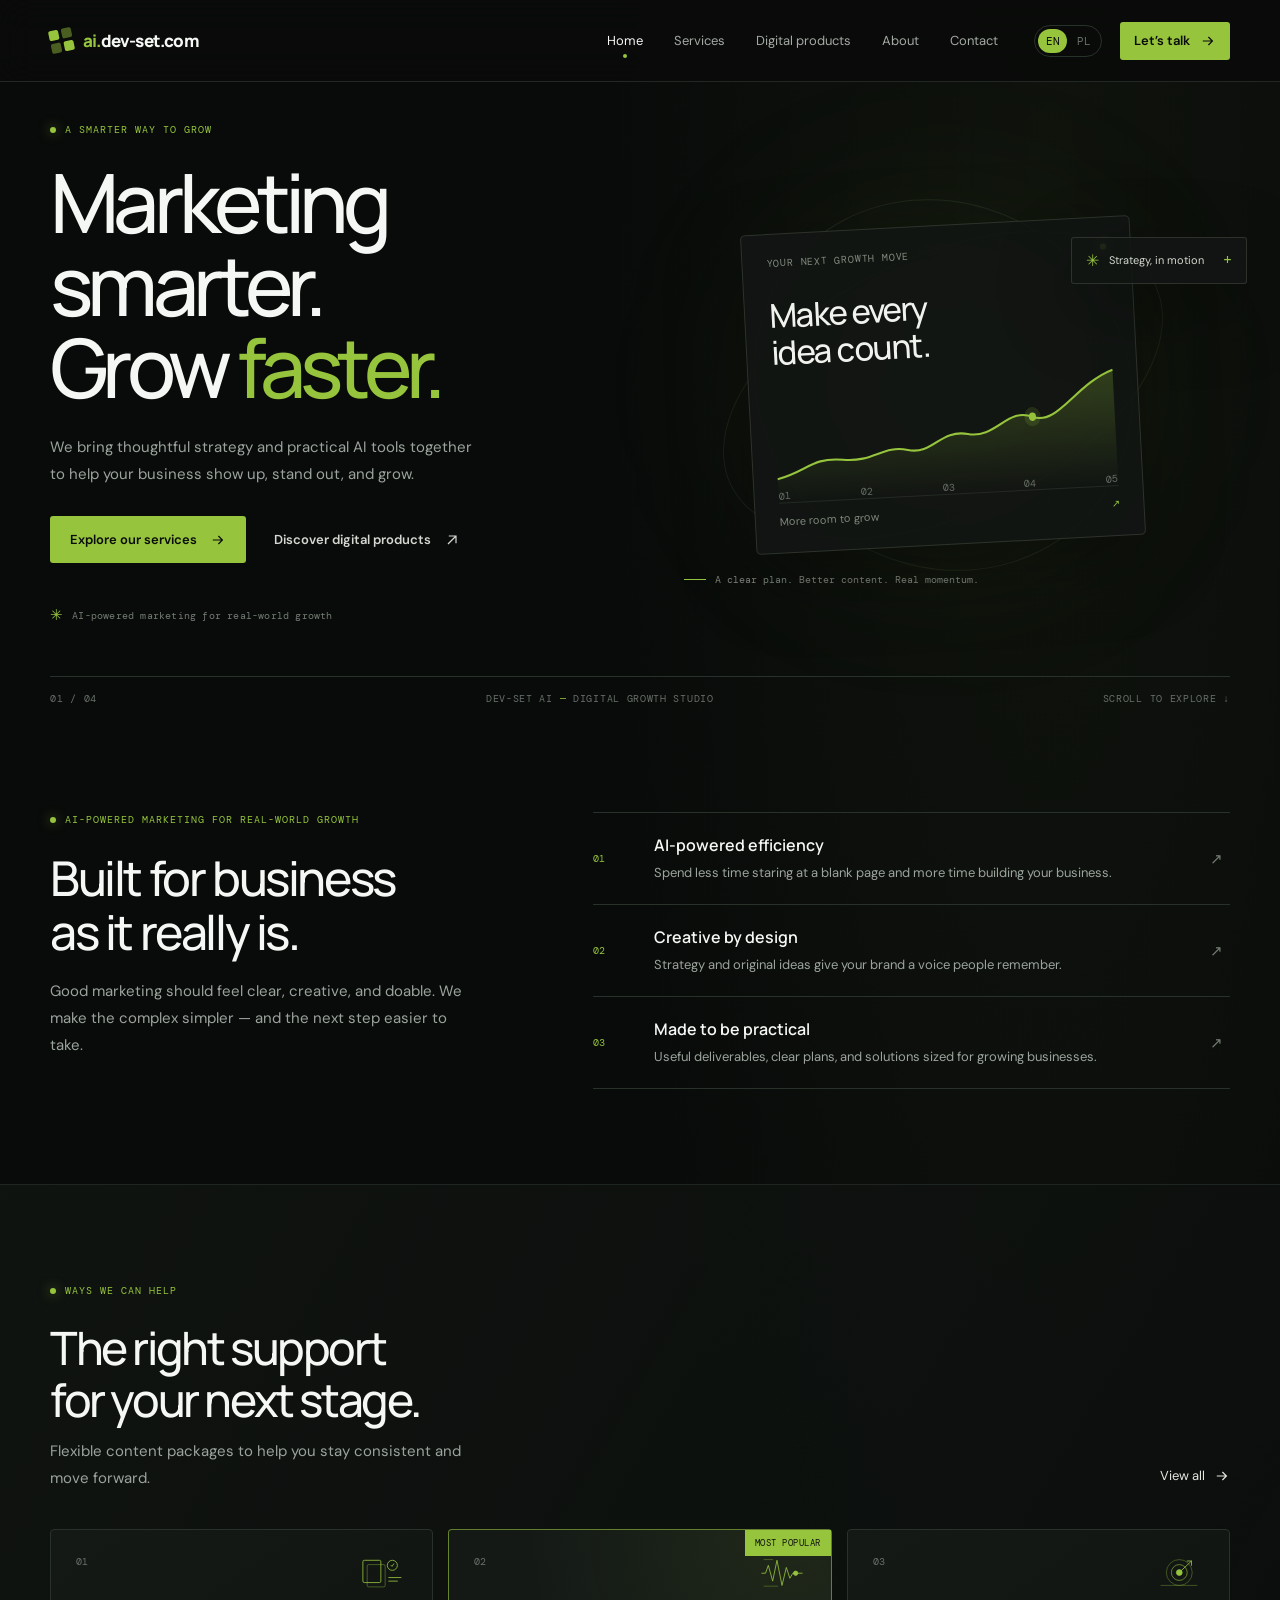
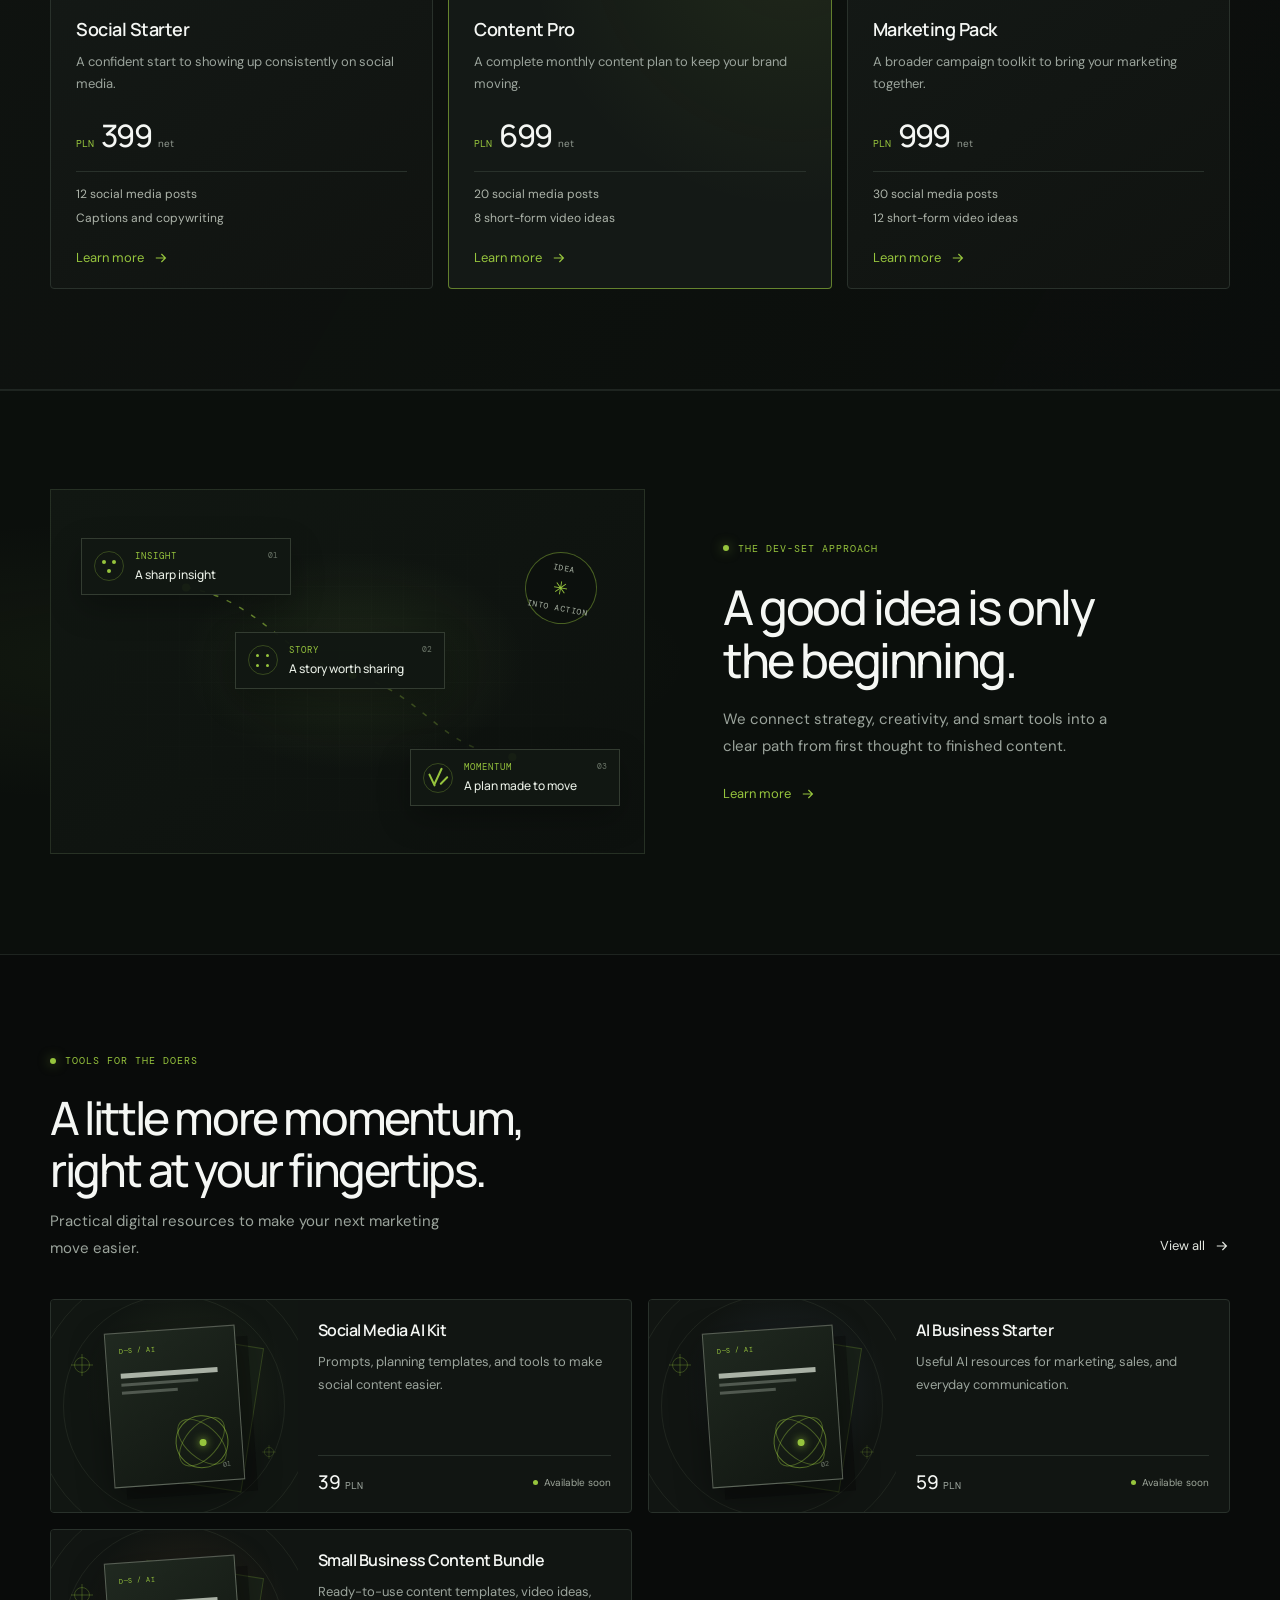
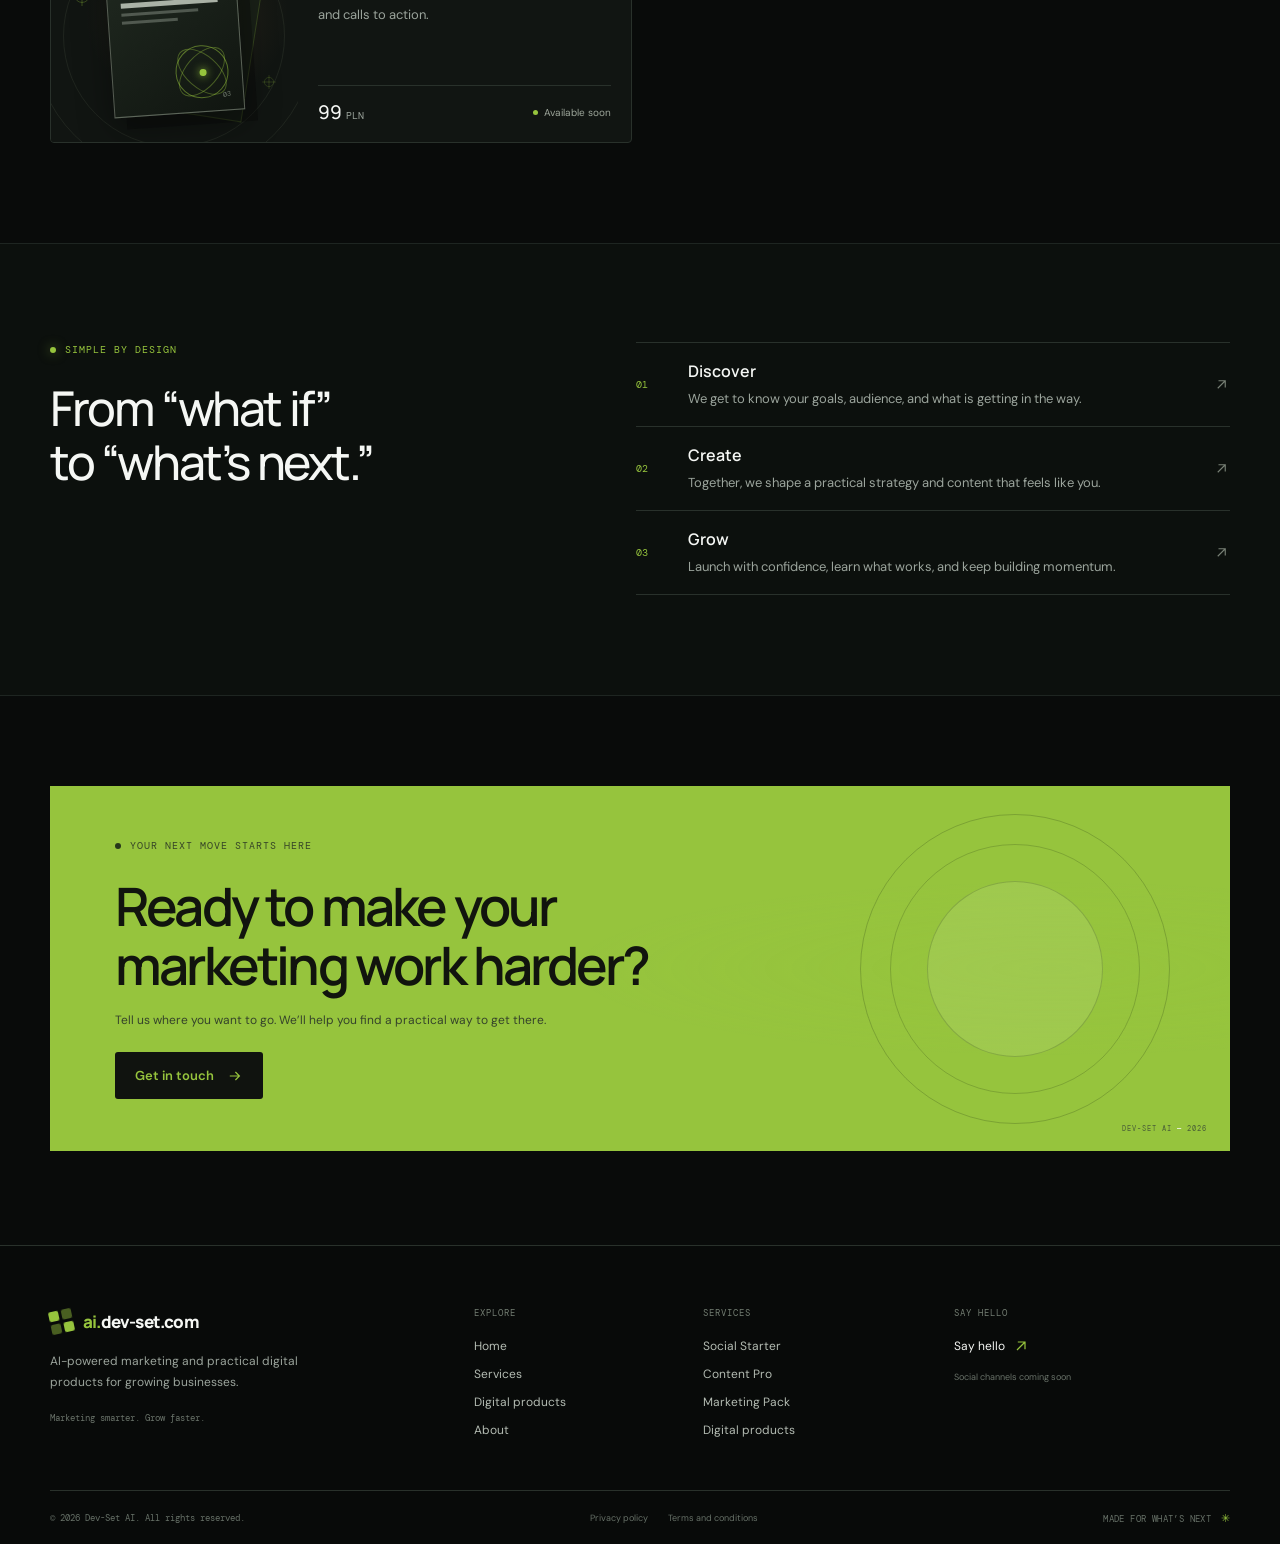
<file: pl/kontakt/index.html>
<!doctype html>
<html lang="pl">
  <head>
    <meta charset="UTF-8" />
    <link rel="icon" type="image/svg+xml" href="/favicon.svg" />
    <meta name="viewport" content="width=device-width, initial-scale=1.0" />
    <meta name="theme-color" content="#090b0a" />
    <!-- SEO tags and structured data are generated for each route at build time. -->
    <meta name="description" content="Opowiedz Dev-Set AI o swojej firmie i celach marketingowych. Skontaktuj się z nami w sprawie praktycznego marketingu wspieranego przez AI." />
    <meta name="robots" content="index, follow" />
    <link rel="canonical" href="https://ai.dev-set.com/pl/kontakt/" />
    <link rel="alternate" hreflang="en" href="https://ai.dev-set.com/contact/" />
    <link rel="alternate" hreflang="pl" href="https://ai.dev-set.com/pl/kontakt/" />
    <link rel="alternate" hreflang="x-default" href="https://ai.dev-set.com/contact/" />
    <meta property="og:type" content="website" />
    <meta property="og:url" content="https://ai.dev-set.com/pl/kontakt/" />
    <meta property="og:title" content="Kontakt — studio marketingu Dev-Set AI" />
    <meta property="og:description" content="Opowiedz Dev-Set AI o swojej firmie i celach marketingowych. Skontaktuj się z nami w sprawie praktycznego marketingu wspieranego przez AI." />
    <meta property="og:site_name" content="Dev-Set AI" />
    <meta property="og:locale" content="pl_PL" />
    <meta property="og:locale:alternate" content="en_US" />
    <meta name="twitter:card" content="summary" />
    <meta name="twitter:title" content="Kontakt — studio marketingu Dev-Set AI" />
    <meta name="twitter:description" content="Opowiedz Dev-Set AI o swojej firmie i celach marketingowych. Skontaktuj się z nami w sprawie praktycznego marketingu wspieranego przez AI." />
    <meta name="google-site-verification" content="T1CdX2K2Tb1wxxBRcgSsb1ZlvZkzd71nbxwMQJvaM0Q" />
    <script type="application/ld+json">[{"@context":"https://schema.org","@type":"Organization","name":"Dev-Set AI","url":"https://ai.dev-set.com","description":"AI-powered social media content, marketing strategy, and digital resources for small businesses. Practical support to help your brand grow."},{"@context":"https://schema.org","@type":"WebSite","name":"Dev-Set AI","url":"https://ai.dev-set.com","inLanguage":"pl-PL"},{"@context":"https://schema.org","@type":"WebPage","name":"Kontakt — studio marketingu Dev-Set AI","description":"Opowiedz Dev-Set AI o swojej firmie i celach marketingowych. Skontaktuj się z nami w sprawie praktycznego marketingu wspieranego przez AI.","url":"https://ai.dev-set.com/pl/kontakt/","inLanguage":"pl-PL","isPartOf":{"@type":"WebSite","name":"Dev-Set AI","url":"https://ai.dev-set.com"},"publisher":{"@type":"Organization","name":"Dev-Set AI","url":"https://ai.dev-set.com"},"breadcrumb":{"@type":"BreadcrumbList","itemListElement":[{"@type":"ListItem","position":1,"name":"Start","item":"https://ai.dev-set.com/pl/"},{"@type":"ListItem","position":2,"name":"Kontakt","item":"https://ai.dev-set.com/pl/kontakt/"}]}}]</script>
    <title>Kontakt — studio marketingu Dev-Set AI</title>
    <script type="module" crossorigin src="/assets/index-pZQTGpvp.js"></script>
    <link rel="stylesheet" crossorigin href="/assets/index-BlDWDCMd.css">
  </head>
  <body>
    <div id="root"><a class="skip-link" href="#main-content">Przejdź do treści</a><header class="site-header"><div class="header-inner page-width"><a class="brand" href="/pl/"><span class="brand-symbol" aria-hidden="true"><i></i><i></i><i></i><i></i></span><span><span class="brand-ai">ai.</span>dev-set.com</span></a><button class="menu-toggle" type="button" aria-label="Otwórz nawigację" aria-expanded="false"><span></span><span></span></button><nav class="main-nav" aria-label="Nawigacja główna"><a href="/pl/" class="">Start</a><a href="/pl/uslugi/" class="">Usługi</a><a href="/pl/produkty-cyfrowe/" class="">Produkty cyfrowe</a><a href="/pl/o-nas/" class="">O nas</a><a href="/pl/kontakt/" class="active" aria-current="page">Kontakt</a><div class="mobile-nav-bottom"><div class="language-switch" role="group" aria-label="Język"><button type="button" class="" aria-pressed="false">EN</button><button type="button" class="selected" aria-pressed="true">PL</button></div><a class="button button-primary nav-cta" href="/pl/kontakt/">Porozmawiajmy<svg aria-hidden="true" viewBox="0 0 20 20" fill="none"><path d="M3.5 10h12m-5-5 5 5-5 5" stroke="currentColor" stroke-width="1.5"></path></svg></a></div></nav><div class="desktop-nav-actions"><div class="language-switch" role="group" aria-label="Język"><button type="button" class="" aria-pressed="false">EN</button><button type="button" class="selected" aria-pressed="true">PL</button></div><a class="button button-small" href="/pl/kontakt/">Porozmawiajmy<svg aria-hidden="true" viewBox="0 0 20 20" fill="none"><path d="M3.5 10h12m-5-5 5 5-5 5" stroke="currentColor" stroke-width="1.5"></path></svg></a></div></div></header><main id="main-content" tabindex="-1"><section class="contact-page page-width"><div class="contact-copy reveal"><p class="eyebrow"><span class="eyebrow-dot"></span>Kontakt</p><h1>Opowiedz nam,<br/>do czego zmierzasz.</h1><p class="inner-lede">Napisz kilka słów o swojej firmie i potrzebach marketingowych. Zajmiemy się resztą.</p></div><div class="contact-card reveal"><span class="contact-label">Dobry początek</span><button class="button button-primary" type="button">Napisz do Dev-Set AI<svg aria-hidden="true" viewBox="0 0 20 20" fill="none"><path d="M3.5 10h12m-5-5 5 5-5 5" stroke="currentColor" stroke-width="1.5"></path></svg></button><p>Wolisz krótko? Kilka zdań wystarczy, by zacząć rozmowę.</p></div></section></main><footer class="site-footer"><div class="page-width"><div class="footer-main"><div class="footer-brand"><a class="brand" href="/pl/"><span class="brand-symbol" aria-hidden="true"><i></i><i></i><i></i><i></i></span><span><span class="brand-ai">ai.</span>dev-set.com</span></a><p>Marketing wspierany przez AI i praktyczne produkty cyfrowe dla rozwijających się firm.</p><span class="footer-tagline">Mądrzejszy marketing. Szybszy rozwój.</span></div><div class="footer-column"><span class="footer-heading">Odkrywaj</span><a href="/pl/">Start</a><a href="/pl/uslugi/">Usługi</a><a href="/pl/produkty-cyfrowe/">Produkty cyfrowe</a><a href="/pl/o-nas/">O nas</a></div><div class="footer-column"><span class="footer-heading">Usługi</span><a href="/pl/uslugi/">Social Starter</a><a href="/pl/uslugi/">Content Pro</a><a href="/pl/uslugi/">Marketing Pack</a><a href="/pl/produkty-cyfrowe/">Produkty cyfrowe</a></div><div class="footer-column footer-contact"><span class="footer-heading">Napisz do nas</span><button class="footer-email" type="button">Napisz do nas<svg aria-hidden="true" viewBox="0 0 20 20" fill="none"><path d="M5 15 15 5M6 5h9v9" stroke="currentColor" stroke-width="1.5"></path></svg></button><span class="social-placeholder">Kanały społecznościowe wkrótce</span></div></div><div class="footer-bottom"><span>© <!-- -->2026<!-- --> Dev-Set AI. <!-- -->Wszelkie prawa zastrzeżone.</span><div><a href="/pl/polityka-prywatnosci/">Polityka prywatności</a><a href="/pl/regulamin/">Regulamin</a></div><span class="footer-location">TWORZYMY TO, CO DALEJ<!-- --> <i>✳</i></span></div></div></footer></div>
  </body>
</html>
</file>
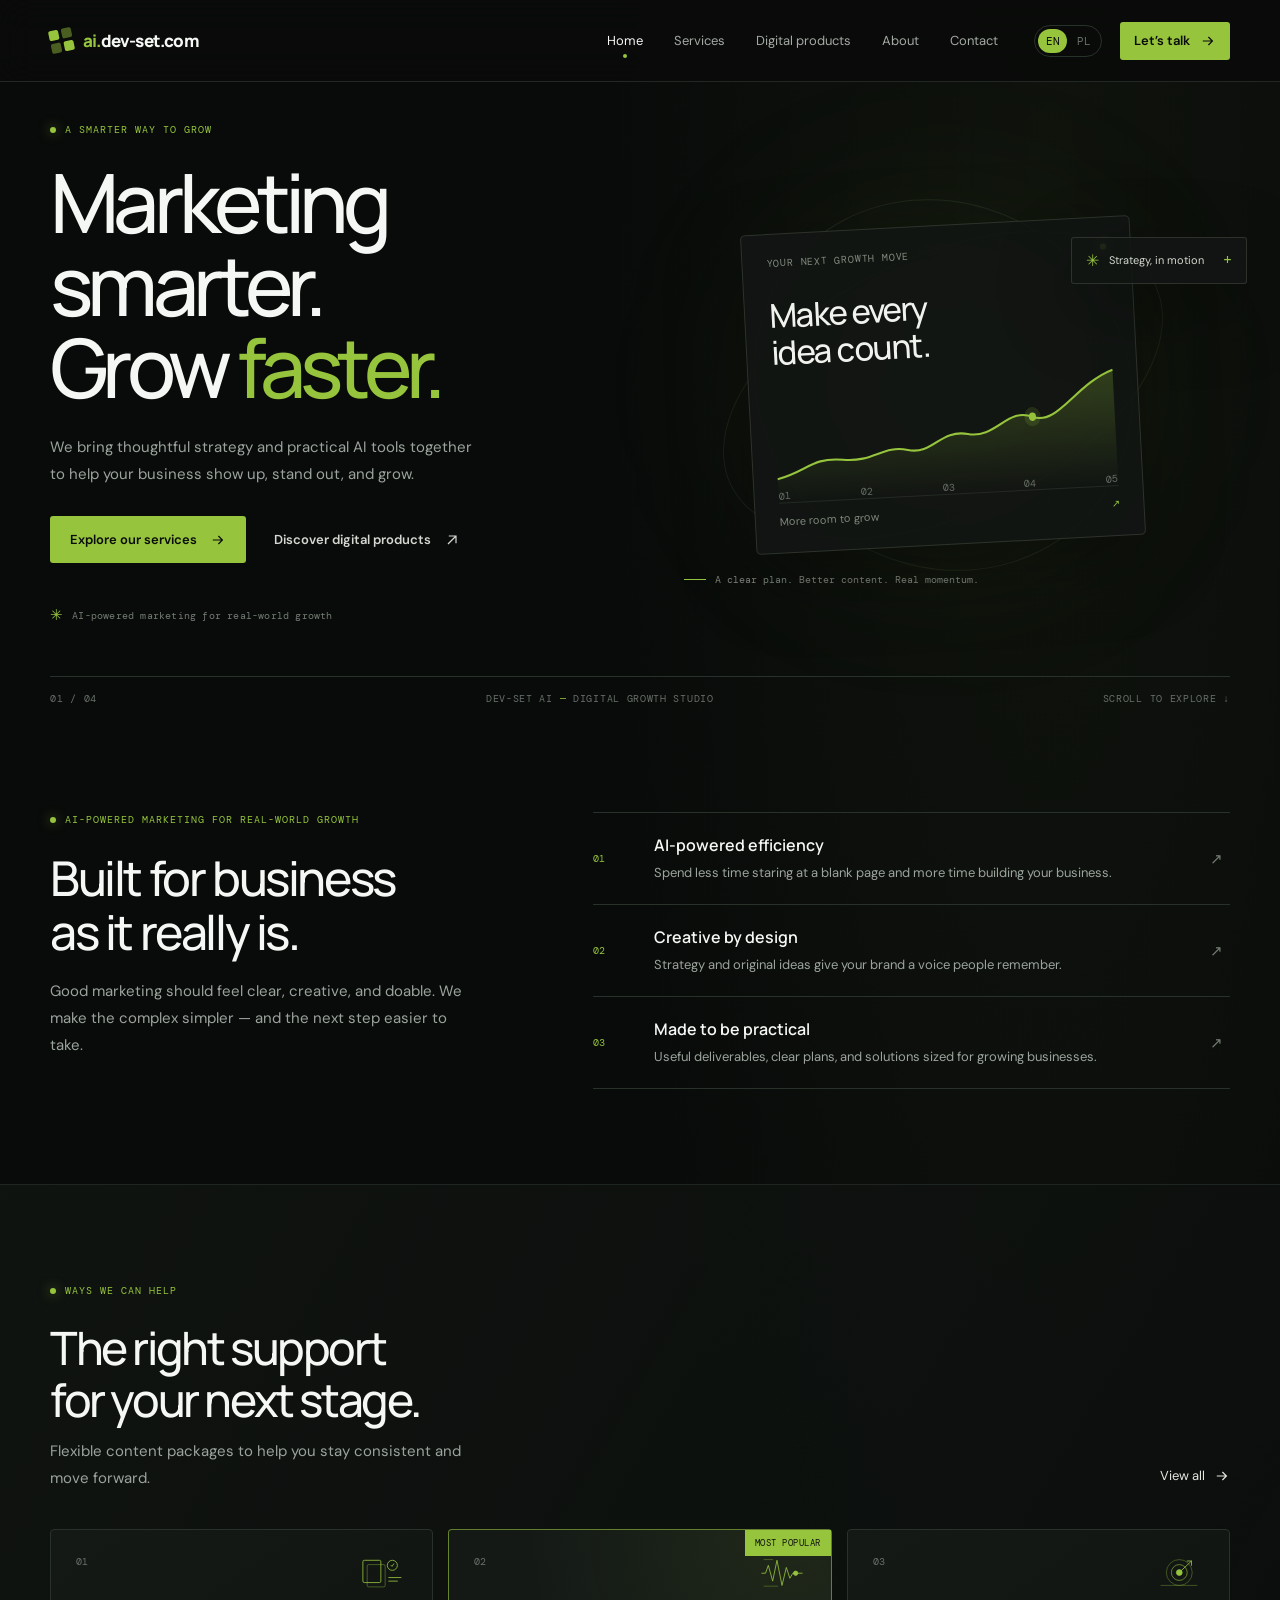
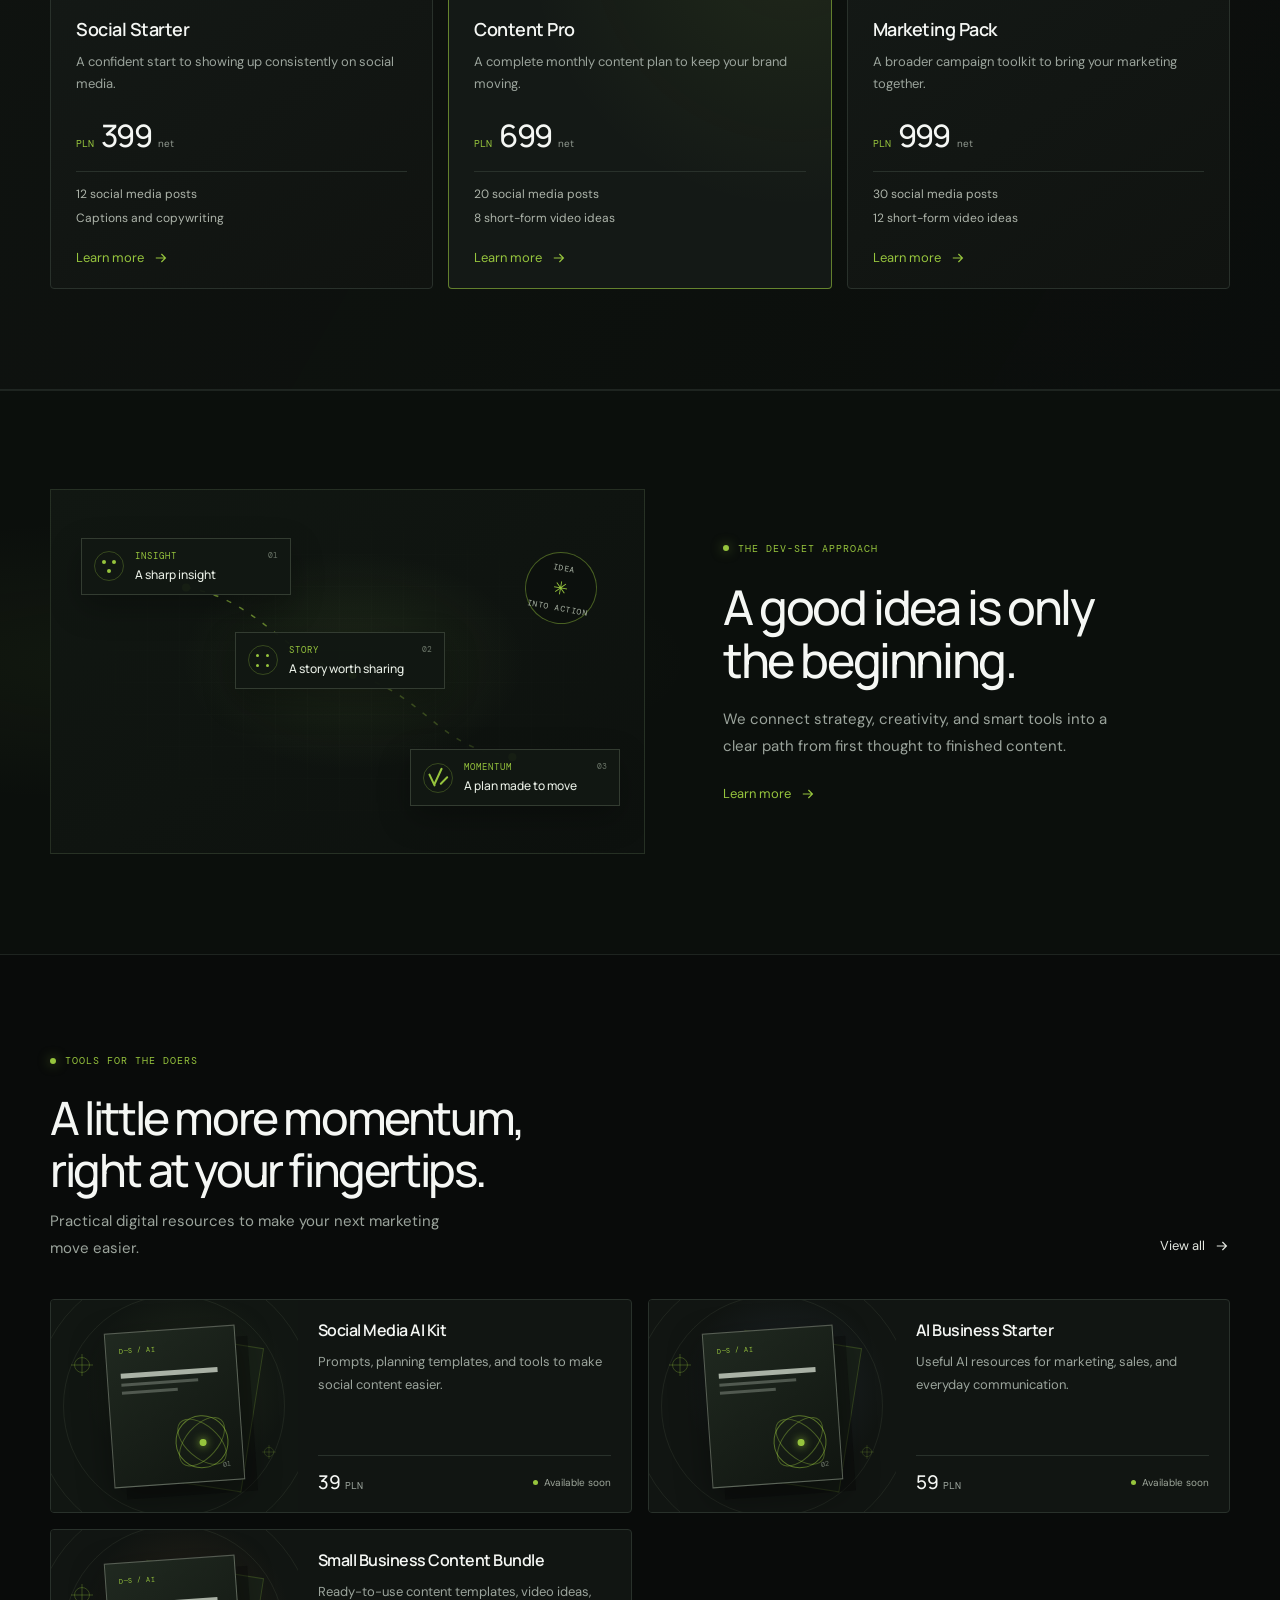
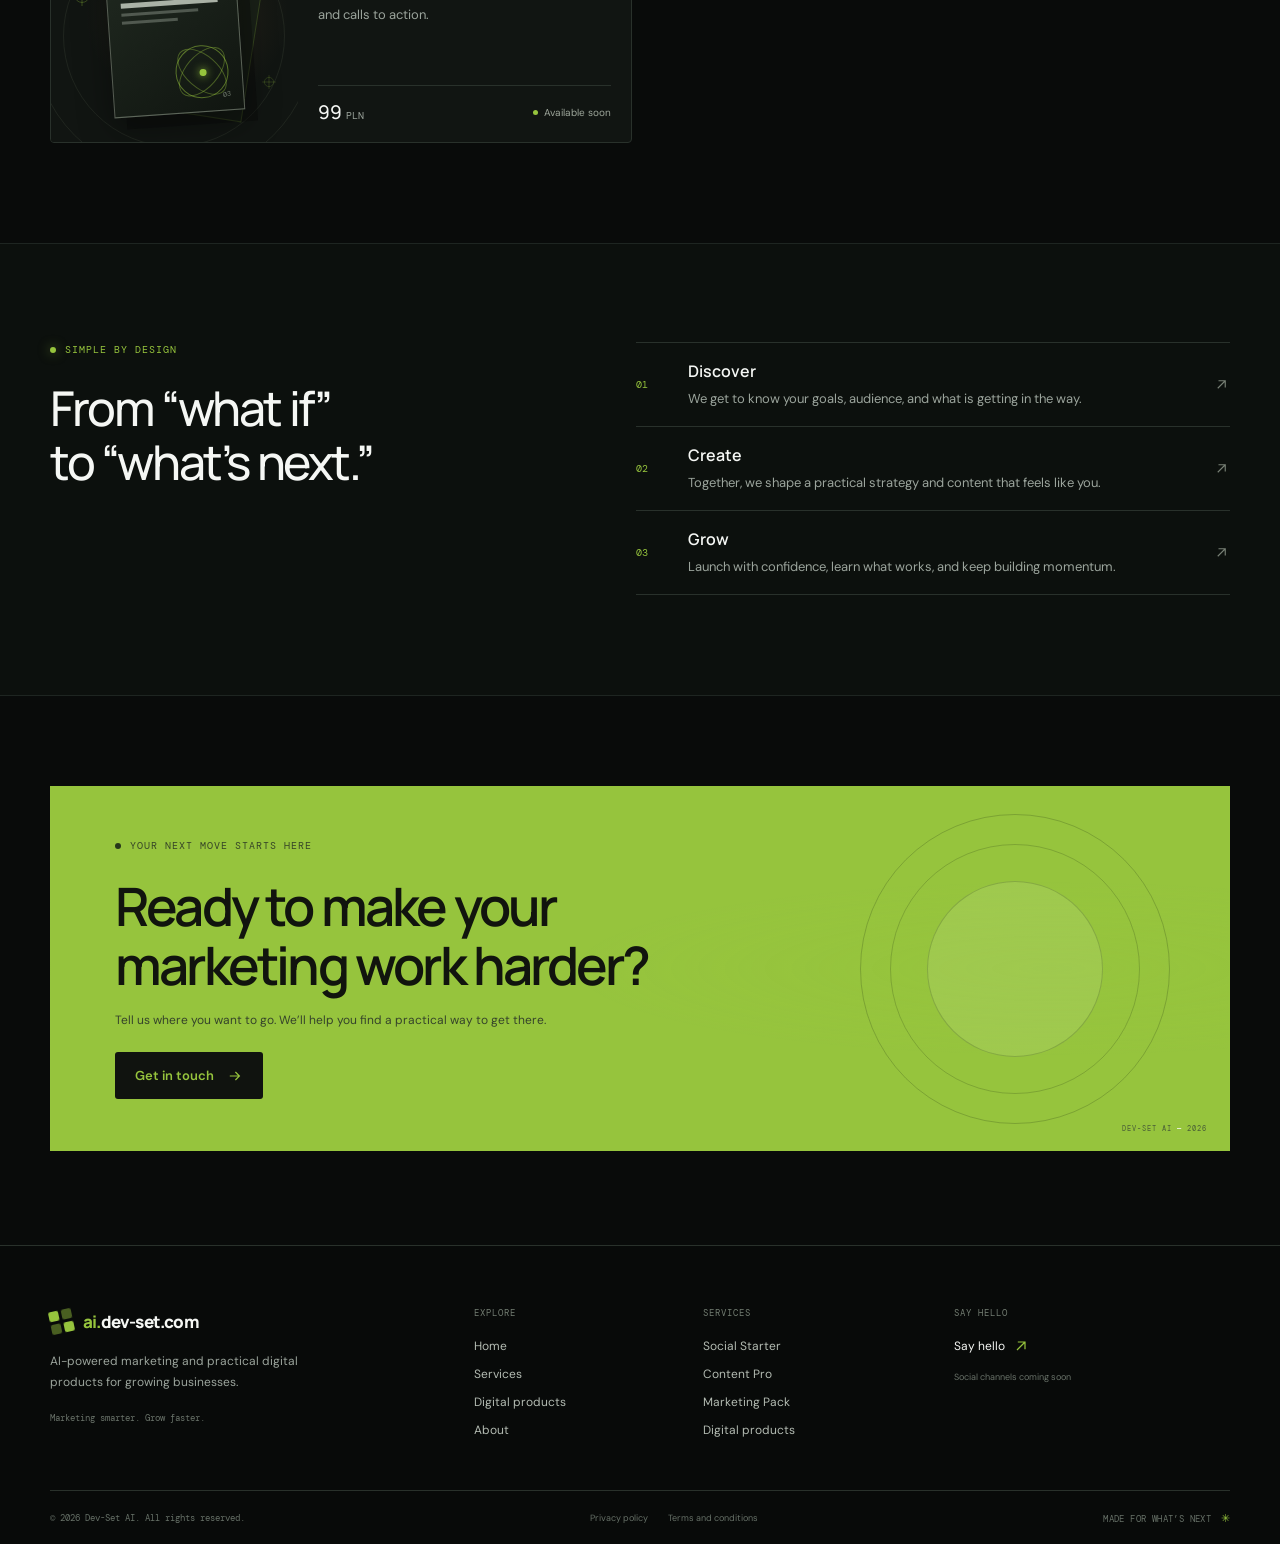
<file: pl/o-nas/index.html>
<!doctype html>
<html lang="pl">
  <head>
    <meta charset="UTF-8" />
    <link rel="icon" type="image/svg+xml" href="/favicon.svg" />
    <meta name="viewport" content="width=device-width, initial-scale=1.0" />
    <meta name="theme-color" content="#090b0a" />
    <!-- SEO tags and structured data are generated for each route at build time. -->
    <meta name="description" content="Dev-Set AI łączy strategię marketingową, kreatywność i narzędzia AI, aby zwiększyć dostępność profesjonalnego marketingu dla małych firm." />
    <meta name="robots" content="index, follow" />
    <link rel="canonical" href="https://ai.dev-set.com/pl/o-nas/" />
    <link rel="alternate" hreflang="en" href="https://ai.dev-set.com/about/" />
    <link rel="alternate" hreflang="pl" href="https://ai.dev-set.com/pl/o-nas/" />
    <link rel="alternate" hreflang="x-default" href="https://ai.dev-set.com/about/" />
    <meta property="og:type" content="website" />
    <meta property="og:url" content="https://ai.dev-set.com/pl/o-nas/" />
    <meta property="og:title" content="O studiu marketingu AI | Dev-Set AI" />
    <meta property="og:description" content="Dev-Set AI łączy strategię marketingową, kreatywność i narzędzia AI, aby zwiększyć dostępność profesjonalnego marketingu dla małych firm." />
    <meta property="og:site_name" content="Dev-Set AI" />
    <meta property="og:locale" content="pl_PL" />
    <meta property="og:locale:alternate" content="en_US" />
    <meta name="twitter:card" content="summary" />
    <meta name="twitter:title" content="O studiu marketingu AI | Dev-Set AI" />
    <meta name="twitter:description" content="Dev-Set AI łączy strategię marketingową, kreatywność i narzędzia AI, aby zwiększyć dostępność profesjonalnego marketingu dla małych firm." />
    <meta name="google-site-verification" content="T1CdX2K2Tb1wxxBRcgSsb1ZlvZkzd71nbxwMQJvaM0Q" />
    <script type="application/ld+json">[{"@context":"https://schema.org","@type":"Organization","name":"Dev-Set AI","url":"https://ai.dev-set.com","description":"AI-powered social media content, marketing strategy, and digital resources for small businesses. Practical support to help your brand grow."},{"@context":"https://schema.org","@type":"WebSite","name":"Dev-Set AI","url":"https://ai.dev-set.com","inLanguage":"pl-PL"},{"@context":"https://schema.org","@type":"WebPage","name":"O studiu marketingu AI | Dev-Set AI","description":"Dev-Set AI łączy strategię marketingową, kreatywność i narzędzia AI, aby zwiększyć dostępność profesjonalnego marketingu dla małych firm.","url":"https://ai.dev-set.com/pl/o-nas/","inLanguage":"pl-PL","isPartOf":{"@type":"WebSite","name":"Dev-Set AI","url":"https://ai.dev-set.com"},"publisher":{"@type":"Organization","name":"Dev-Set AI","url":"https://ai.dev-set.com"},"breadcrumb":{"@type":"BreadcrumbList","itemListElement":[{"@type":"ListItem","position":1,"name":"Start","item":"https://ai.dev-set.com/pl/"},{"@type":"ListItem","position":2,"name":"O nas","item":"https://ai.dev-set.com/pl/o-nas/"}]}}]</script>
    <title>O studiu marketingu AI | Dev-Set AI</title>
    <script type="module" crossorigin src="/assets/index-pZQTGpvp.js"></script>
    <link rel="stylesheet" crossorigin href="/assets/index-BlDWDCMd.css">
  </head>
  <body>
    <div id="root"><a class="skip-link" href="#main-content">Przejdź do treści</a><header class="site-header"><div class="header-inner page-width"><a class="brand" href="/pl/"><span class="brand-symbol" aria-hidden="true"><i></i><i></i><i></i><i></i></span><span><span class="brand-ai">ai.</span>dev-set.com</span></a><button class="menu-toggle" type="button" aria-label="Otwórz nawigację" aria-expanded="false"><span></span><span></span></button><nav class="main-nav" aria-label="Nawigacja główna"><a href="/pl/" class="">Start</a><a href="/pl/uslugi/" class="">Usługi</a><a href="/pl/produkty-cyfrowe/" class="">Produkty cyfrowe</a><a href="/pl/o-nas/" class="active" aria-current="page">O nas</a><a href="/pl/kontakt/" class="">Kontakt</a><div class="mobile-nav-bottom"><div class="language-switch" role="group" aria-label="Język"><button type="button" class="" aria-pressed="false">EN</button><button type="button" class="selected" aria-pressed="true">PL</button></div><a class="button button-primary nav-cta" href="/pl/kontakt/">Porozmawiajmy<svg aria-hidden="true" viewBox="0 0 20 20" fill="none"><path d="M3.5 10h12m-5-5 5 5-5 5" stroke="currentColor" stroke-width="1.5"></path></svg></a></div></nav><div class="desktop-nav-actions"><div class="language-switch" role="group" aria-label="Język"><button type="button" class="" aria-pressed="false">EN</button><button type="button" class="selected" aria-pressed="true">PL</button></div><a class="button button-small" href="/pl/kontakt/">Porozmawiajmy<svg aria-hidden="true" viewBox="0 0 20 20" fill="none"><path d="M3.5 10h12m-5-5 5 5-5 5" stroke="currentColor" stroke-width="1.5"></path></svg></a></div></div></header><main id="main-content" tabindex="-1"><section class="inner-hero page-width"><p class="eyebrow"><span class="eyebrow-dot"></span>O Dev-Set AI</p><h1>Profesjonalny marketing<br/>powinien być w zasięgu ręki.</h1><p class="inner-lede">Dev-Set AI łączy przemyślany marketing z przydatnymi narzędziami AI dla przedsiębiorców, twórców, freelancerów i małych firm.</p></section><section class="about-story section-muted section-pad"><div class="page-width about-layout"><div class="about-symbol reveal"><div class="symbol-core">D<span>—</span>S</div><div class="symbol-ring ring-a"></div><div class="symbol-ring ring-b"></div><span class="symbol-caption">LUDZKIE POMYSŁY<br/>I MĄDRE NARZĘDZIA</span></div><div class="about-copy reveal"><p class="eyebrow"><span class="eyebrow-dot"></span>O Dev-Set AI</p><h2>Technologia jest narzędziem.<br/>W centrum są ludzie.</h2><p>AI może przyspieszyć pracę. Doświadczenie i kreatywność sprawiają, że nabiera ona znaczenia. Łączymy te elementy, tworząc użyteczny marketing oparty na celach Twojej firmy.</p><p>Naszą misją jest zwiększanie dostępności profesjonalnego marketingu dla małych firm — dzięki praktycznym rozwiązaniom, jasnej komunikacji i działaniom, które pomagają iść naprzód.</p></div></div></section><section class="page-width section-pad"><div class="value-grid"><article class="value-card reveal"><span>0<!-- -->1<!-- --> / PRINCIPLE</span><h3>Praktyczne podejście</h3><p>Przemyślane rekomendacje, które możesz wdrożyć.</p></article><article class="value-card reveal"><span>0<!-- -->2<!-- --> / PRINCIPLE</span><h3>Kreatywność</h3><p>Wyrazisty głos marki i dobre pomysły, nie treści dla samych treści.</p></article><article class="value-card reveal"><span>0<!-- -->3<!-- --> / PRINCIPLE</span><h3>Efektywność</h3><p>Mądrze korzystamy z technologii, by skupić się na tym, co ważne.</p></article></div></section><section class="cta-section page-width reveal"><div class="cta-orb" aria-hidden="true"></div><div class="cta-content"><p class="eyebrow"><span class="eyebrow-dot"></span>Twój kolejny krok zaczyna się tutaj</p><h2>Chcesz, by Twój marketing<br/>działał skuteczniej?</h2><p>Opowiedz nam, dokąd zmierzasz. Pomożemy znaleźć praktyczną drogę.</p><a class="button button-dark" href="/pl/kontakt/">Skontaktuj się<svg aria-hidden="true" viewBox="0 0 20 20" fill="none"><path d="M3.5 10h12m-5-5 5 5-5 5" stroke="currentColor" stroke-width="1.5"></path></svg></a></div><div class="cta-index">DEV-SET AI <span>—</span> 2026</div></section></main><footer class="site-footer"><div class="page-width"><div class="footer-main"><div class="footer-brand"><a class="brand" href="/pl/"><span class="brand-symbol" aria-hidden="true"><i></i><i></i><i></i><i></i></span><span><span class="brand-ai">ai.</span>dev-set.com</span></a><p>Marketing wspierany przez AI i praktyczne produkty cyfrowe dla rozwijających się firm.</p><span class="footer-tagline">Mądrzejszy marketing. Szybszy rozwój.</span></div><div class="footer-column"><span class="footer-heading">Odkrywaj</span><a href="/pl/">Start</a><a href="/pl/uslugi/">Usługi</a><a href="/pl/produkty-cyfrowe/">Produkty cyfrowe</a><a href="/pl/o-nas/">O nas</a></div><div class="footer-column"><span class="footer-heading">Usługi</span><a href="/pl/uslugi/">Social Starter</a><a href="/pl/uslugi/">Content Pro</a><a href="/pl/uslugi/">Marketing Pack</a><a href="/pl/produkty-cyfrowe/">Produkty cyfrowe</a></div><div class="footer-column footer-contact"><span class="footer-heading">Napisz do nas</span><button class="footer-email" type="button">Napisz do nas<svg aria-hidden="true" viewBox="0 0 20 20" fill="none"><path d="M5 15 15 5M6 5h9v9" stroke="currentColor" stroke-width="1.5"></path></svg></button><span class="social-placeholder">Kanały społecznościowe wkrótce</span></div></div><div class="footer-bottom"><span>© <!-- -->2026<!-- --> Dev-Set AI. <!-- -->Wszelkie prawa zastrzeżone.</span><div><a href="/pl/polityka-prywatnosci/">Polityka prywatności</a><a href="/pl/regulamin/">Regulamin</a></div><span class="footer-location">TWORZYMY TO, CO DALEJ<!-- --> <i>✳</i></span></div></div></footer></div>
  </body>
</html>
</file>
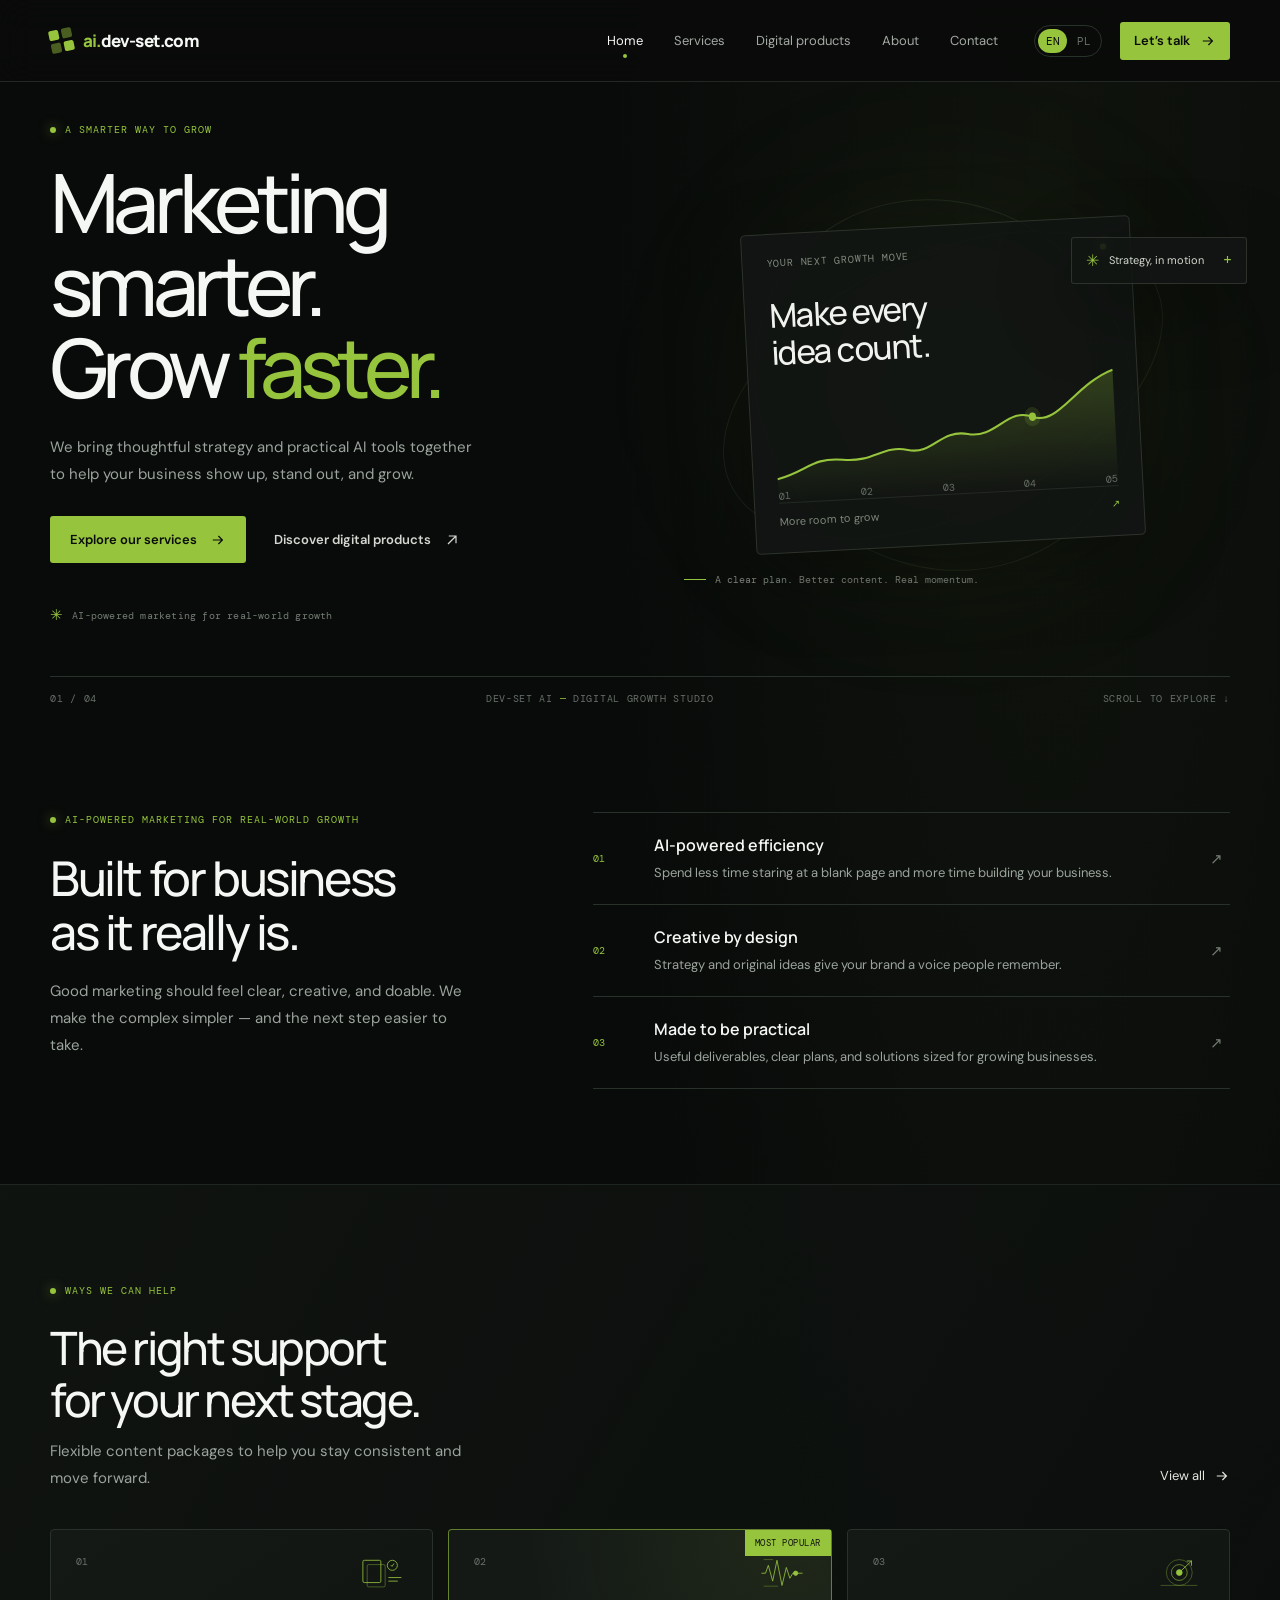
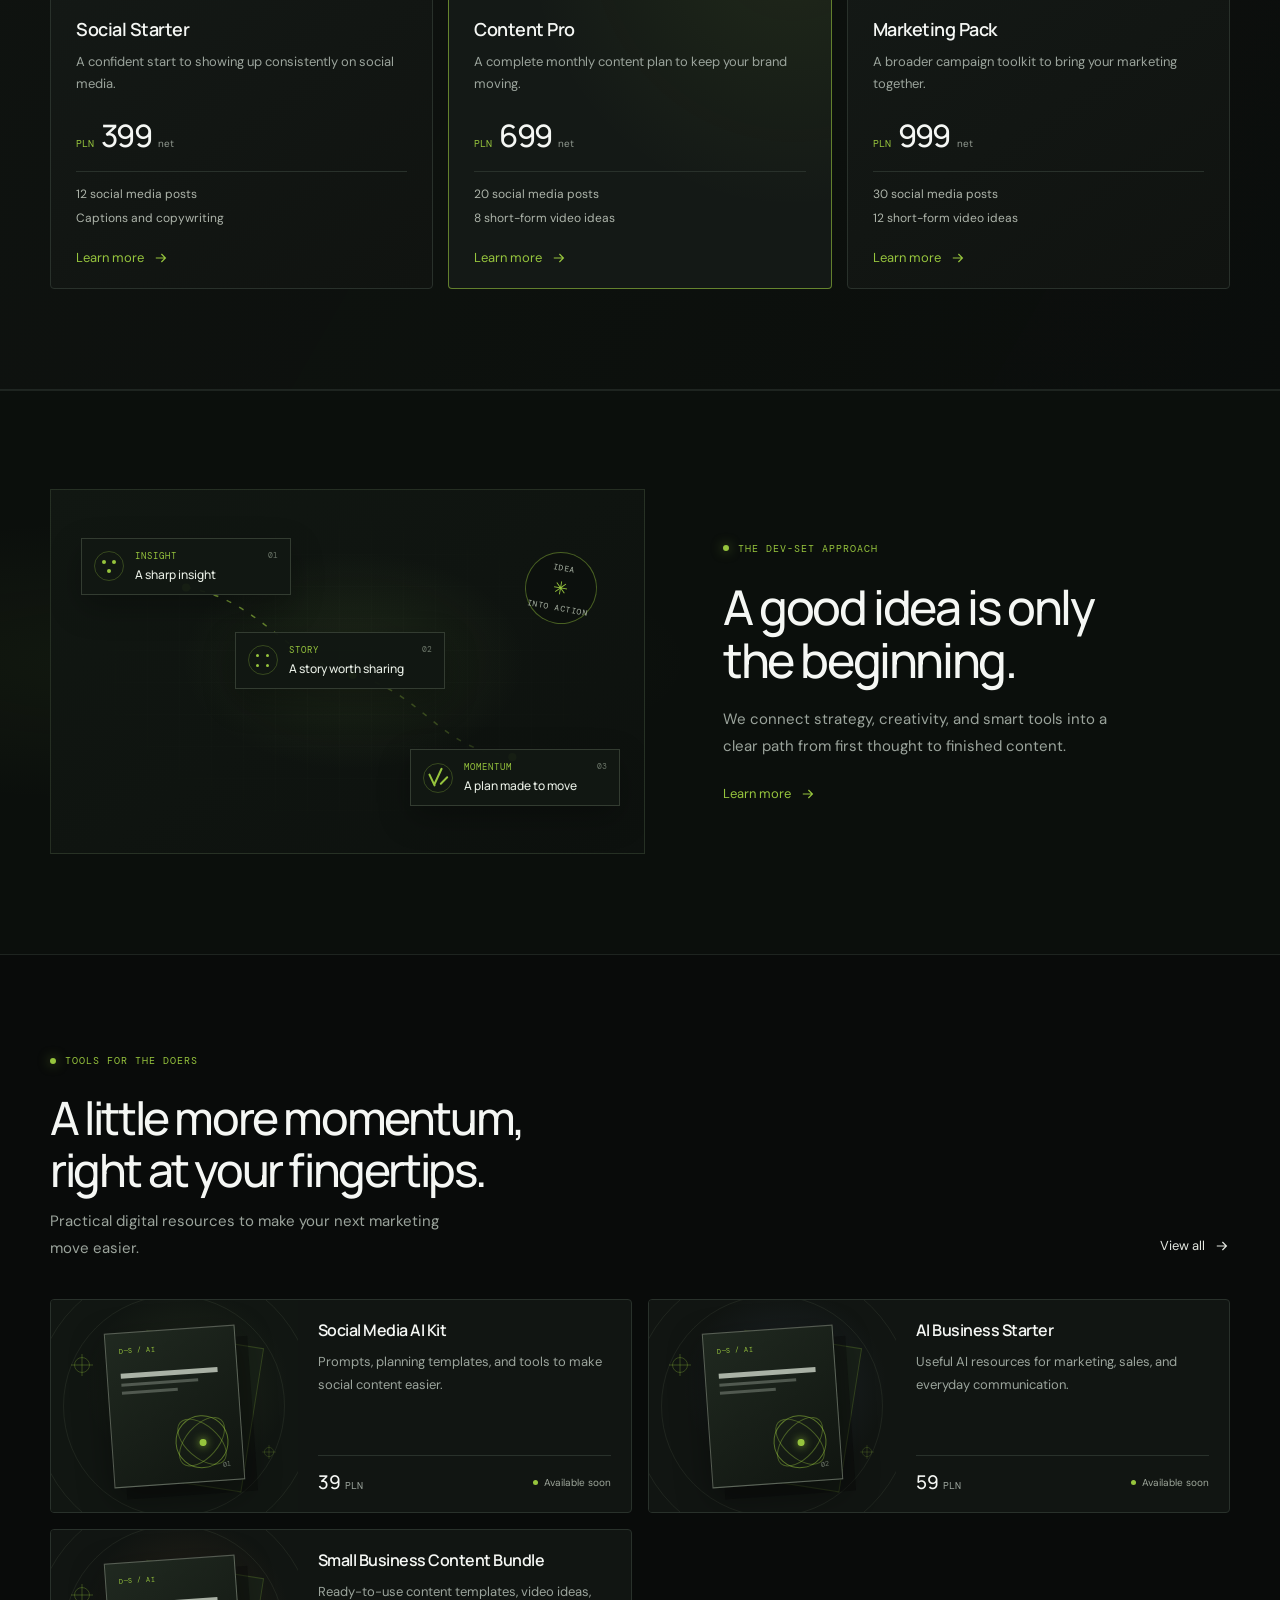
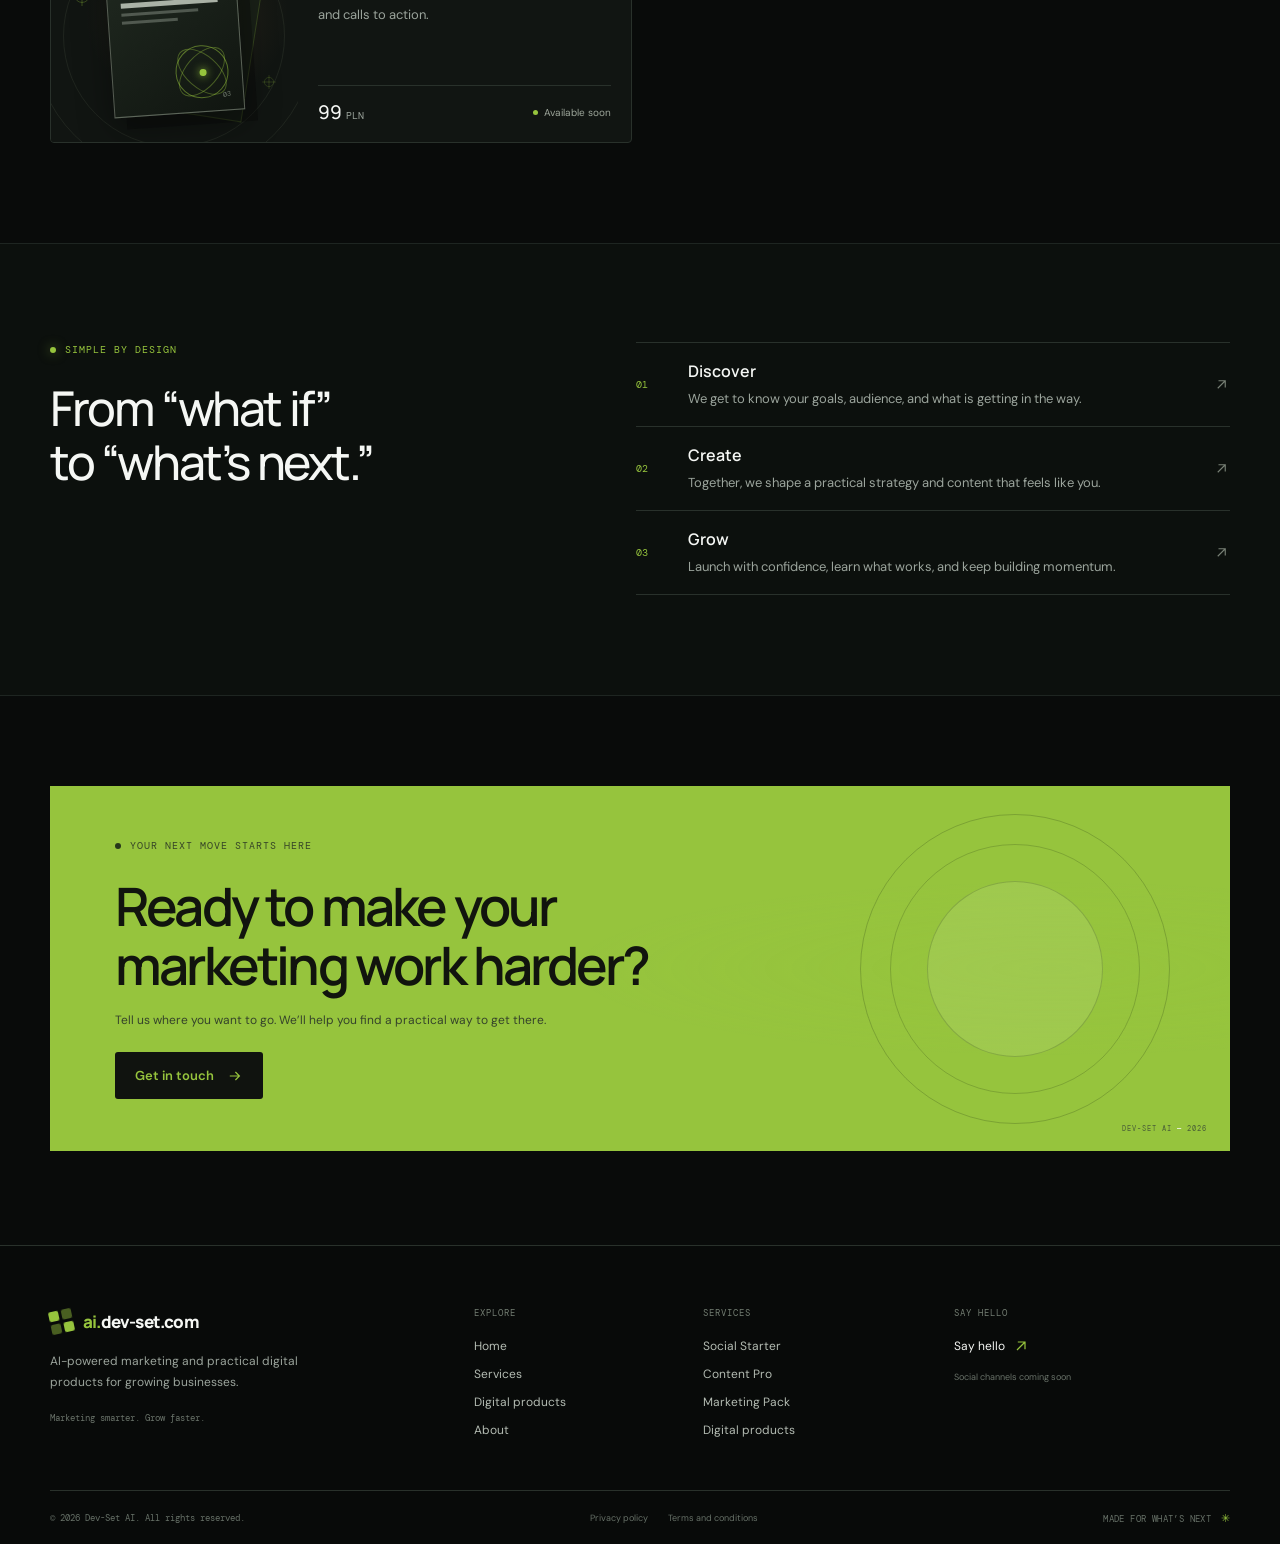
<file: pl/polityka-prywatnosci/index.html>
<!doctype html>
<html lang="pl">
  <head>
    <meta charset="UTF-8" />
    <link rel="icon" type="image/svg+xml" href="/favicon.svg" />
    <meta name="viewport" content="width=device-width, initial-scale=1.0" />
    <meta name="theme-color" content="#090b0a" />
    <!-- SEO tags and structured data are generated for each route at build time. -->
    <meta name="description" content="Przeczytaj politykę prywatności Dev-Set AI." />
    <meta name="robots" content="noindex, follow" />
    <link rel="canonical" href="https://ai.dev-set.com/pl/polityka-prywatnosci/" />
    <link rel="alternate" hreflang="en" href="https://ai.dev-set.com/privacy-policy/" />
    <link rel="alternate" hreflang="pl" href="https://ai.dev-set.com/pl/polityka-prywatnosci/" />
    <link rel="alternate" hreflang="x-default" href="https://ai.dev-set.com/privacy-policy/" />
    <meta property="og:type" content="website" />
    <meta property="og:url" content="https://ai.dev-set.com/pl/polityka-prywatnosci/" />
    <meta property="og:title" content="Polityka prywatności | Dev-Set AI" />
    <meta property="og:description" content="Przeczytaj politykę prywatności Dev-Set AI." />
    <meta property="og:site_name" content="Dev-Set AI" />
    <meta property="og:locale" content="pl_PL" />
    <meta property="og:locale:alternate" content="en_US" />
    <meta name="twitter:card" content="summary" />
    <meta name="twitter:title" content="Polityka prywatności | Dev-Set AI" />
    <meta name="twitter:description" content="Przeczytaj politykę prywatności Dev-Set AI." />
    <meta name="google-site-verification" content="T1CdX2K2Tb1wxxBRcgSsb1ZlvZkzd71nbxwMQJvaM0Q" />
    <script type="application/ld+json">[{"@context":"https://schema.org","@type":"Organization","name":"Dev-Set AI","url":"https://ai.dev-set.com","description":"AI-powered social media content, marketing strategy, and digital resources for small businesses. Practical support to help your brand grow."},{"@context":"https://schema.org","@type":"WebSite","name":"Dev-Set AI","url":"https://ai.dev-set.com","inLanguage":"pl-PL"},{"@context":"https://schema.org","@type":"WebPage","name":"Polityka prywatności | Dev-Set AI","description":"Przeczytaj politykę prywatności Dev-Set AI.","url":"https://ai.dev-set.com/pl/polityka-prywatnosci/","inLanguage":"pl-PL","isPartOf":{"@type":"WebSite","name":"Dev-Set AI","url":"https://ai.dev-set.com"},"publisher":{"@type":"Organization","name":"Dev-Set AI","url":"https://ai.dev-set.com"}}]</script>
    <title>Polityka prywatności | Dev-Set AI</title>
    <script type="module" crossorigin src="/assets/index-pZQTGpvp.js"></script>
    <link rel="stylesheet" crossorigin href="/assets/index-BlDWDCMd.css">
  </head>
  <body>
    <div id="root"><a class="skip-link" href="#main-content">Przejdź do treści</a><header class="site-header"><div class="header-inner page-width"><a class="brand" href="/pl/"><span class="brand-symbol" aria-hidden="true"><i></i><i></i><i></i><i></i></span><span><span class="brand-ai">ai.</span>dev-set.com</span></a><button class="menu-toggle" type="button" aria-label="Otwórz nawigację" aria-expanded="false"><span></span><span></span></button><nav class="main-nav" aria-label="Nawigacja główna"><a href="/pl/" class="">Start</a><a href="/pl/uslugi/" class="">Usługi</a><a href="/pl/produkty-cyfrowe/" class="">Produkty cyfrowe</a><a href="/pl/o-nas/" class="">O nas</a><a href="/pl/kontakt/" class="">Kontakt</a><div class="mobile-nav-bottom"><div class="language-switch" role="group" aria-label="Język"><button type="button" class="" aria-pressed="false">EN</button><button type="button" class="selected" aria-pressed="true">PL</button></div><a class="button button-primary nav-cta" href="/pl/kontakt/">Porozmawiajmy<svg aria-hidden="true" viewBox="0 0 20 20" fill="none"><path d="M3.5 10h12m-5-5 5 5-5 5" stroke="currentColor" stroke-width="1.5"></path></svg></a></div></nav><div class="desktop-nav-actions"><div class="language-switch" role="group" aria-label="Język"><button type="button" class="" aria-pressed="false">EN</button><button type="button" class="selected" aria-pressed="true">PL</button></div><a class="button button-small" href="/pl/kontakt/">Porozmawiajmy<svg aria-hidden="true" viewBox="0 0 20 20" fill="none"><path d="M3.5 10h12m-5-5 5 5-5 5" stroke="currentColor" stroke-width="1.5"></path></svg></a></div></div></header><main id="main-content" tabindex="-1"><section class="legal-page page-width"><p class="eyebrow"><span class="eyebrow-dot"></span>Polityka prywatności</p><h1>Polityka prywatności</h1><div class="legal-placeholder"><span class="note-icon">i</span><div><h2>Ta strona jest wersją roboczą.</h2><p>Treści prawne nie zostały jeszcze ukończone. Przed uruchomieniem zastąp ten tekst sprawdzonymi i odpowiednimi treściami.</p></div></div><a class="text-link" href="/pl/">Wróć na stronę główną<svg aria-hidden="true" viewBox="0 0 20 20" fill="none"><path d="M3.5 10h12m-5-5 5 5-5 5" stroke="currentColor" stroke-width="1.5"></path></svg></a></section></main><footer class="site-footer"><div class="page-width"><div class="footer-main"><div class="footer-brand"><a class="brand" href="/pl/"><span class="brand-symbol" aria-hidden="true"><i></i><i></i><i></i><i></i></span><span><span class="brand-ai">ai.</span>dev-set.com</span></a><p>Marketing wspierany przez AI i praktyczne produkty cyfrowe dla rozwijających się firm.</p><span class="footer-tagline">Mądrzejszy marketing. Szybszy rozwój.</span></div><div class="footer-column"><span class="footer-heading">Odkrywaj</span><a href="/pl/">Start</a><a href="/pl/uslugi/">Usługi</a><a href="/pl/produkty-cyfrowe/">Produkty cyfrowe</a><a href="/pl/o-nas/">O nas</a></div><div class="footer-column"><span class="footer-heading">Usługi</span><a href="/pl/uslugi/">Social Starter</a><a href="/pl/uslugi/">Content Pro</a><a href="/pl/uslugi/">Marketing Pack</a><a href="/pl/produkty-cyfrowe/">Produkty cyfrowe</a></div><div class="footer-column footer-contact"><span class="footer-heading">Napisz do nas</span><button class="footer-email" type="button">Napisz do nas<svg aria-hidden="true" viewBox="0 0 20 20" fill="none"><path d="M5 15 15 5M6 5h9v9" stroke="currentColor" stroke-width="1.5"></path></svg></button><span class="social-placeholder">Kanały społecznościowe wkrótce</span></div></div><div class="footer-bottom"><span>© <!-- -->2026<!-- --> Dev-Set AI. <!-- -->Wszelkie prawa zastrzeżone.</span><div><a href="/pl/polityka-prywatnosci/">Polityka prywatności</a><a href="/pl/regulamin/">Regulamin</a></div><span class="footer-location">TWORZYMY TO, CO DALEJ<!-- --> <i>✳</i></span></div></div></footer></div>
  </body>
</html>
</file>
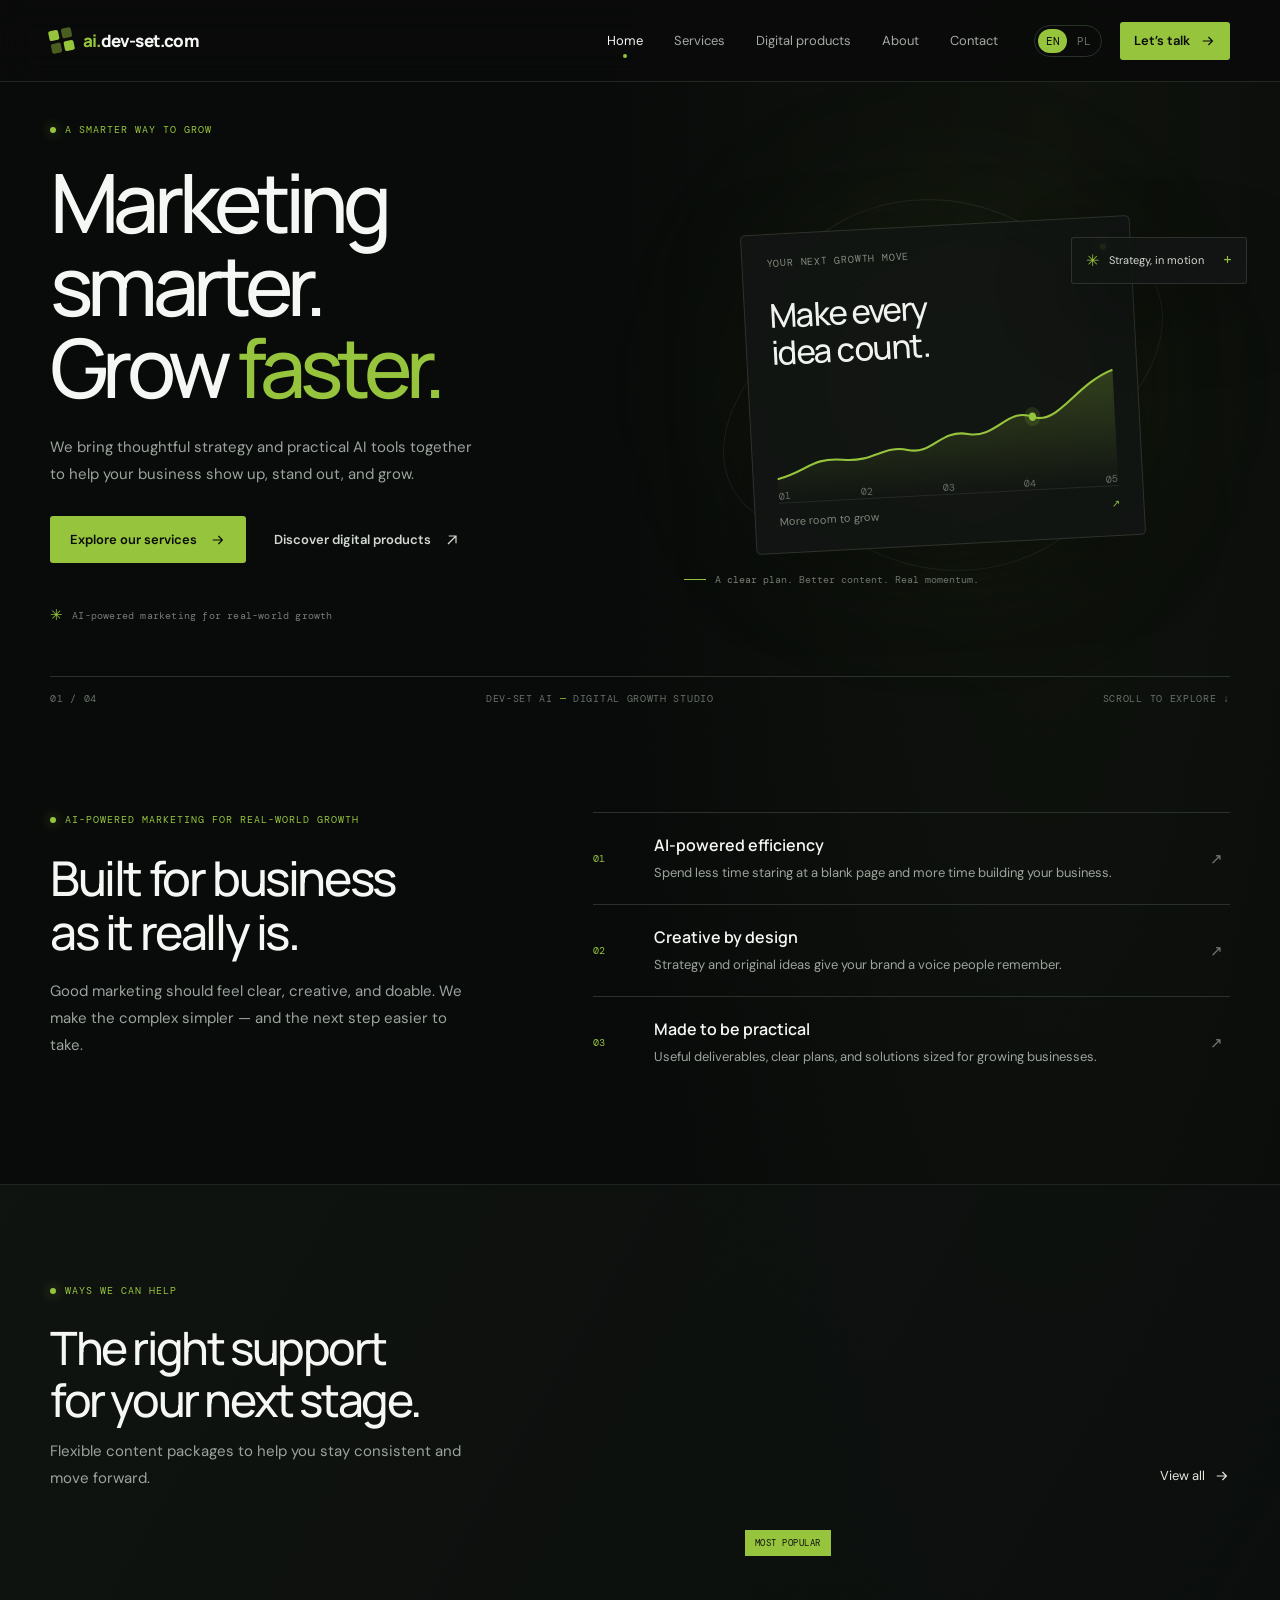
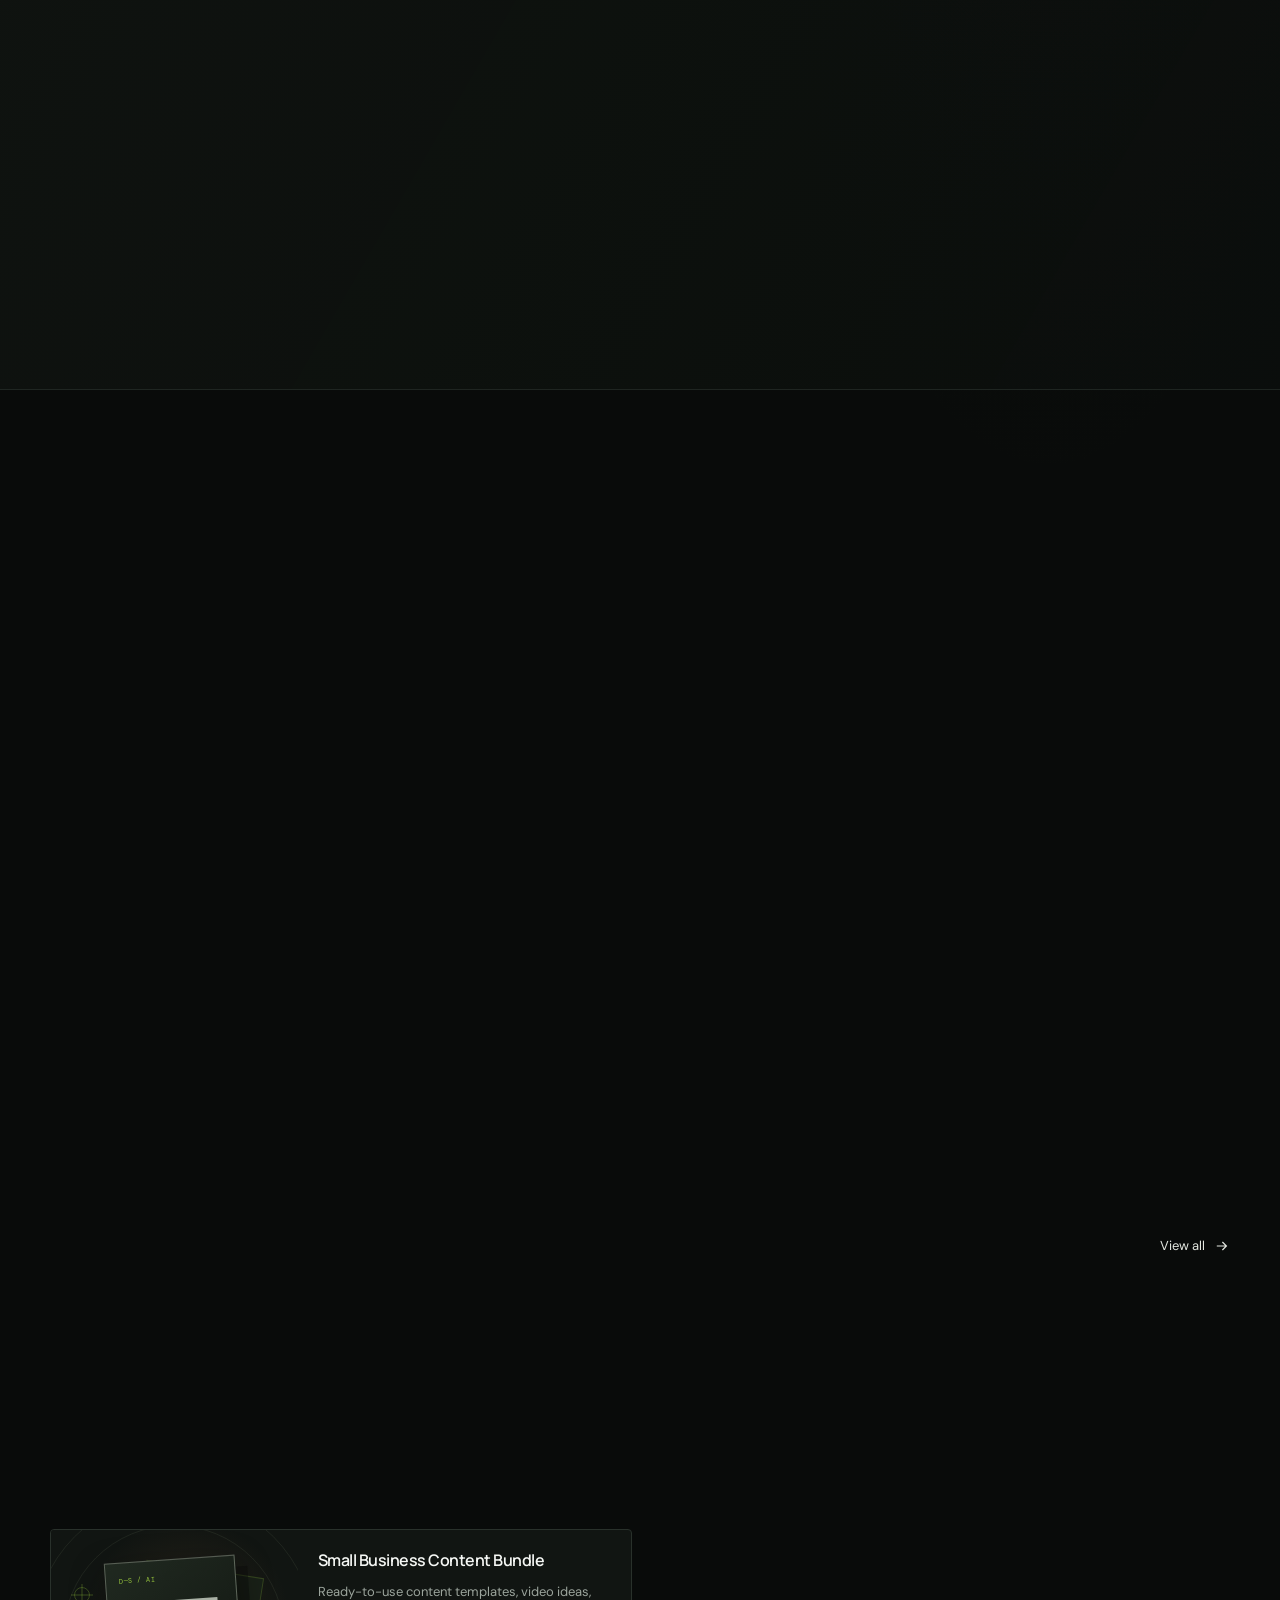
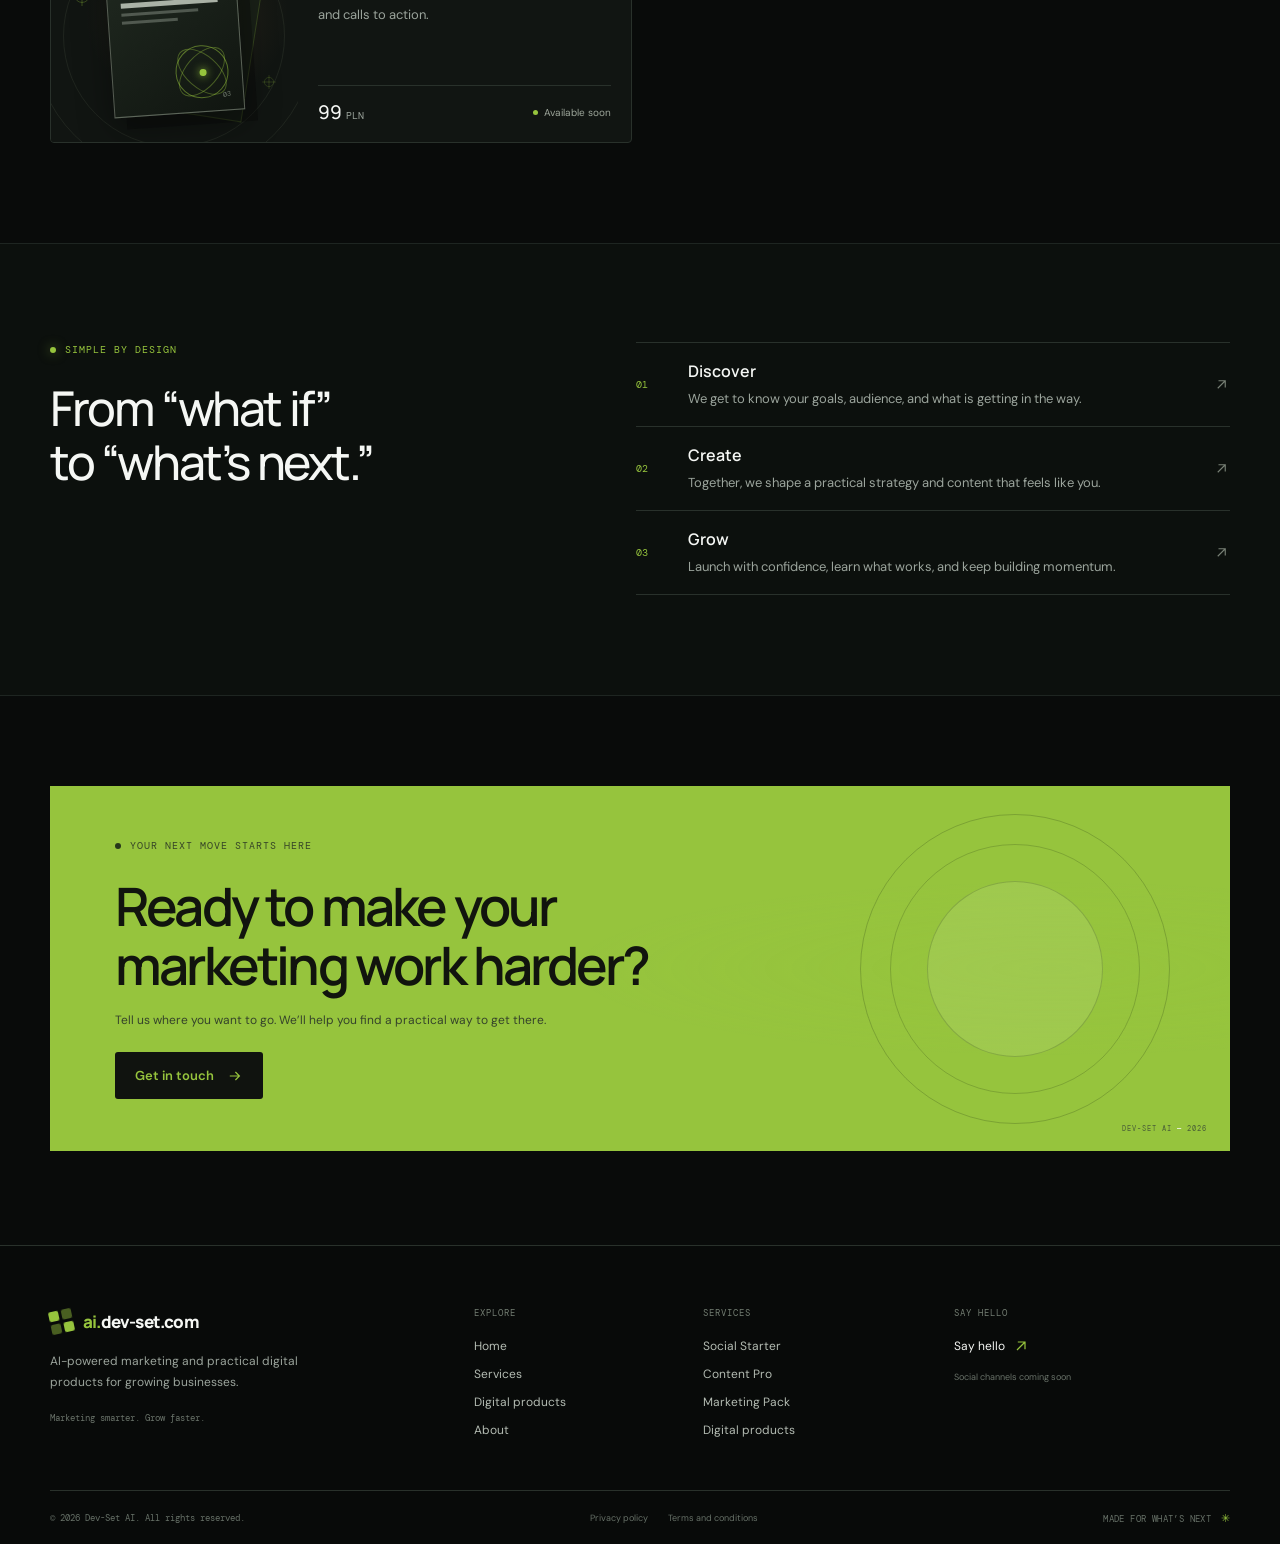
<file: pl/produkty-cyfrowe/index.html>
<!doctype html>
<html lang="pl">
  <head>
    <meta charset="UTF-8" />
    <link rel="icon" type="image/svg+xml" href="/favicon.svg" />
    <meta name="viewport" content="width=device-width, initial-scale=1.0" />
    <meta name="theme-color" content="#090b0a" />
    <!-- SEO tags and structured data are generated for each route at build time. -->
    <meta name="description" content="Praktyczne prompty AI, szablony planowania social media i materiały contentowe dla małych firm od Dev-Set AI." />
    <meta name="robots" content="index, follow" />
    <link rel="canonical" href="https://ai.dev-set.com/pl/produkty-cyfrowe/" />
    <link rel="alternate" hreflang="en" href="https://ai.dev-set.com/digital-products/" />
    <link rel="alternate" hreflang="pl" href="https://ai.dev-set.com/pl/produkty-cyfrowe/" />
    <link rel="alternate" hreflang="x-default" href="https://ai.dev-set.com/digital-products/" />
    <meta property="og:type" content="website" />
    <meta property="og:url" content="https://ai.dev-set.com/pl/produkty-cyfrowe/" />
    <meta property="og:title" content="Cyfrowe produkty marketingowe AI | Dev-Set AI" />
    <meta property="og:description" content="Praktyczne prompty AI, szablony planowania social media i materiały contentowe dla małych firm od Dev-Set AI." />
    <meta property="og:site_name" content="Dev-Set AI" />
    <meta property="og:locale" content="pl_PL" />
    <meta property="og:locale:alternate" content="en_US" />
    <meta name="twitter:card" content="summary" />
    <meta name="twitter:title" content="Cyfrowe produkty marketingowe AI | Dev-Set AI" />
    <meta name="twitter:description" content="Praktyczne prompty AI, szablony planowania social media i materiały contentowe dla małych firm od Dev-Set AI." />
    <meta name="google-site-verification" content="T1CdX2K2Tb1wxxBRcgSsb1ZlvZkzd71nbxwMQJvaM0Q" />
    <script type="application/ld+json">[{"@context":"https://schema.org","@type":"Organization","name":"Dev-Set AI","url":"https://ai.dev-set.com","description":"AI-powered social media content, marketing strategy, and digital resources for small businesses. Practical support to help your brand grow."},{"@context":"https://schema.org","@type":"WebSite","name":"Dev-Set AI","url":"https://ai.dev-set.com","inLanguage":"pl-PL"},{"@context":"https://schema.org","@type":"WebPage","name":"Cyfrowe produkty marketingowe AI | Dev-Set AI","description":"Praktyczne prompty AI, szablony planowania social media i materiały contentowe dla małych firm od Dev-Set AI.","url":"https://ai.dev-set.com/pl/produkty-cyfrowe/","inLanguage":"pl-PL","isPartOf":{"@type":"WebSite","name":"Dev-Set AI","url":"https://ai.dev-set.com"},"publisher":{"@type":"Organization","name":"Dev-Set AI","url":"https://ai.dev-set.com"},"breadcrumb":{"@type":"BreadcrumbList","itemListElement":[{"@type":"ListItem","position":1,"name":"Start","item":"https://ai.dev-set.com/pl/"},{"@type":"ListItem","position":2,"name":"Produkty cyfrowe","item":"https://ai.dev-set.com/pl/produkty-cyfrowe/"}]}}]</script>
    <title>Cyfrowe produkty marketingowe AI | Dev-Set AI</title>
    <script type="module" crossorigin src="/assets/index-pZQTGpvp.js"></script>
    <link rel="stylesheet" crossorigin href="/assets/index-BlDWDCMd.css">
  </head>
  <body>
    <div id="root"><a class="skip-link" href="#main-content">Przejdź do treści</a><header class="site-header"><div class="header-inner page-width"><a class="brand" href="/pl/"><span class="brand-symbol" aria-hidden="true"><i></i><i></i><i></i><i></i></span><span><span class="brand-ai">ai.</span>dev-set.com</span></a><button class="menu-toggle" type="button" aria-label="Otwórz nawigację" aria-expanded="false"><span></span><span></span></button><nav class="main-nav" aria-label="Nawigacja główna"><a href="/pl/" class="">Start</a><a href="/pl/uslugi/" class="">Usługi</a><a href="/pl/produkty-cyfrowe/" class="active" aria-current="page">Produkty cyfrowe</a><a href="/pl/o-nas/" class="">O nas</a><a href="/pl/kontakt/" class="">Kontakt</a><div class="mobile-nav-bottom"><div class="language-switch" role="group" aria-label="Język"><button type="button" class="" aria-pressed="false">EN</button><button type="button" class="selected" aria-pressed="true">PL</button></div><a class="button button-primary nav-cta" href="/pl/kontakt/">Porozmawiajmy<svg aria-hidden="true" viewBox="0 0 20 20" fill="none"><path d="M3.5 10h12m-5-5 5 5-5 5" stroke="currentColor" stroke-width="1.5"></path></svg></a></div></nav><div class="desktop-nav-actions"><div class="language-switch" role="group" aria-label="Język"><button type="button" class="" aria-pressed="false">EN</button><button type="button" class="selected" aria-pressed="true">PL</button></div><a class="button button-small" href="/pl/kontakt/">Porozmawiajmy<svg aria-hidden="true" viewBox="0 0 20 20" fill="none"><path d="M3.5 10h12m-5-5 5 5-5 5" stroke="currentColor" stroke-width="1.5"></path></svg></a></div></div></header><main id="main-content" tabindex="-1"><section class="inner-hero page-width"><p class="eyebrow"><span class="eyebrow-dot"></span>Produkty cyfrowe</p><h1>Przydatne narzędzia.<br/>Pomysły w działaniu.</h1><p class="inner-lede">Przemyślane materiały, które pomogą Ci planować, tworzyć i komunikować się z pewnością.</p></section><section class="page-width inner-content"><div class="product-grid"><article class="product-card reveal product-tone-1"><div class="product-art" aria-hidden="true"><div class="mockup-sheet"><span class="mockup-logo">D—S / AI</span><span class="mockup-lines"><i></i><i></i><i></i></span><span class="mockup-orbit"><i></i><b></b></span><span class="mockup-index">0<!-- -->1</span></div><div class="mockup-back"></div><span class="art-spark art-spark-one"></span><span class="art-spark art-spark-two"></span><span class="art-chip">Media społecznościowe</span></div><div class="product-info"><span class="tag">Media społecznościowe</span><h3>Social Media AI Kit</h3><p>Praktyczny zestaw promptów, szablonów kalendarza treści i narzędzi do planowania komunikacji.</p><p class="product-detail">Biblioteka promptów · Szablony · Kalendarz treści</p><div class="product-bottom"><strong>39<!-- --> <small>PLN</small></strong><span class="soon-label"><span></span>Wkrótce dostępne</span></div></div></article><article class="product-card reveal product-tone-2"><div class="product-art" aria-hidden="true"><div class="mockup-sheet"><span class="mockup-logo">D—S / AI</span><span class="mockup-lines"><i></i><i></i><i></i></span><span class="mockup-orbit"><i></i><b></b></span><span class="mockup-index">0<!-- -->2</span></div><div class="mockup-back"></div><span class="art-spark art-spark-one"></span><span class="art-spark art-spark-two"></span><span class="art-chip">Zestaw AI</span></div><div class="product-info"><span class="tag">Zestaw AI</span><h3>AI Business Starter</h3><p>Praktyczne zasoby AI do marketingu, sprzedaży i komunikacji biznesowej.</p><p class="product-detail">Prompty AI · Marketing · Komunikacja biznesowa</p><div class="product-bottom"><strong>59<!-- --> <small>PLN</small></strong><span class="soon-label"><span></span>Wkrótce dostępne</span></div></div></article><article class="product-card reveal product-tone-3"><div class="product-art" aria-hidden="true"><div class="mockup-sheet"><span class="mockup-logo">D—S / AI</span><span class="mockup-lines"><i></i><i></i><i></i></span><span class="mockup-orbit"><i></i><b></b></span><span class="mockup-index">0<!-- -->3</span></div><div class="mockup-back"></div><span class="art-spark art-spark-one"></span><span class="art-spark art-spark-two"></span><span class="art-chip">Planowanie treści</span></div><div class="product-info"><span class="tag">Planowanie treści</span><h3>Small Business Content Bundle</h3><p>Gotowe szablony treści, pomysły na krótkie wideo i wezwania do działania.</p><p class="product-detail">Szablony postów · Pomysły na wideo · CTA</p><div class="product-bottom"><strong>99<!-- --> <small>PLN</small></strong><span class="soon-label"><span></span>Wkrótce dostępne</span></div></div></article><article class="product-card reveal product-tone-4"><div class="product-art" aria-hidden="true"><div class="mockup-sheet"><span class="mockup-logo">D—S / AI</span><span class="mockup-lines"><i></i><i></i><i></i></span><span class="mockup-orbit"><i></i><b></b></span><span class="mockup-index">0<!-- -->4</span></div><div class="mockup-back"></div><span class="art-spark art-spark-one"></span><span class="art-spark art-spark-two"></span><span class="art-chip">Najlepsza wartość</span></div><div class="product-info"><span class="tag">Najlepsza wartość</span><h3>Complete Bundle</h3><p>Kompletny zestaw zawierający wszystkie trzy produkty cyfrowe.</p><p class="product-detail">Wszystkie trzy materiały · Kompletny zestaw</p><div class="product-bottom"><strong>149<!-- --> <small>PLN</small></strong><span class="soon-label"><span></span>Wkrótce dostępne</span></div></div></article></div><p class="products-note reveal">Kończymy przygotowywać te materiały. Zakup ani płatność nie są jeszcze dostępne.</p></section><section class="cta-section page-width reveal"><div class="cta-orb" aria-hidden="true"></div><div class="cta-content"><p class="eyebrow"><span class="eyebrow-dot"></span>Twój kolejny krok zaczyna się tutaj</p><h2>Chcesz, by Twój marketing<br/>działał skuteczniej?</h2><p>Opowiedz nam, dokąd zmierzasz. Pomożemy znaleźć praktyczną drogę.</p><a class="button button-dark" href="/pl/kontakt/">Skontaktuj się<svg aria-hidden="true" viewBox="0 0 20 20" fill="none"><path d="M3.5 10h12m-5-5 5 5-5 5" stroke="currentColor" stroke-width="1.5"></path></svg></a></div><div class="cta-index">DEV-SET AI <span>—</span> 2026</div></section></main><footer class="site-footer"><div class="page-width"><div class="footer-main"><div class="footer-brand"><a class="brand" href="/pl/"><span class="brand-symbol" aria-hidden="true"><i></i><i></i><i></i><i></i></span><span><span class="brand-ai">ai.</span>dev-set.com</span></a><p>Marketing wspierany przez AI i praktyczne produkty cyfrowe dla rozwijających się firm.</p><span class="footer-tagline">Mądrzejszy marketing. Szybszy rozwój.</span></div><div class="footer-column"><span class="footer-heading">Odkrywaj</span><a href="/pl/">Start</a><a href="/pl/uslugi/">Usługi</a><a href="/pl/produkty-cyfrowe/">Produkty cyfrowe</a><a href="/pl/o-nas/">O nas</a></div><div class="footer-column"><span class="footer-heading">Usługi</span><a href="/pl/uslugi/">Social Starter</a><a href="/pl/uslugi/">Content Pro</a><a href="/pl/uslugi/">Marketing Pack</a><a href="/pl/produkty-cyfrowe/">Produkty cyfrowe</a></div><div class="footer-column footer-contact"><span class="footer-heading">Napisz do nas</span><button class="footer-email" type="button">Napisz do nas<svg aria-hidden="true" viewBox="0 0 20 20" fill="none"><path d="M5 15 15 5M6 5h9v9" stroke="currentColor" stroke-width="1.5"></path></svg></button><span class="social-placeholder">Kanały społecznościowe wkrótce</span></div></div><div class="footer-bottom"><span>© <!-- -->2026<!-- --> Dev-Set AI. <!-- -->Wszelkie prawa zastrzeżone.</span><div><a href="/pl/polityka-prywatnosci/">Polityka prywatności</a><a href="/pl/regulamin/">Regulamin</a></div><span class="footer-location">TWORZYMY TO, CO DALEJ<!-- --> <i>✳</i></span></div></div></footer></div>
  </body>
</html>
</file>
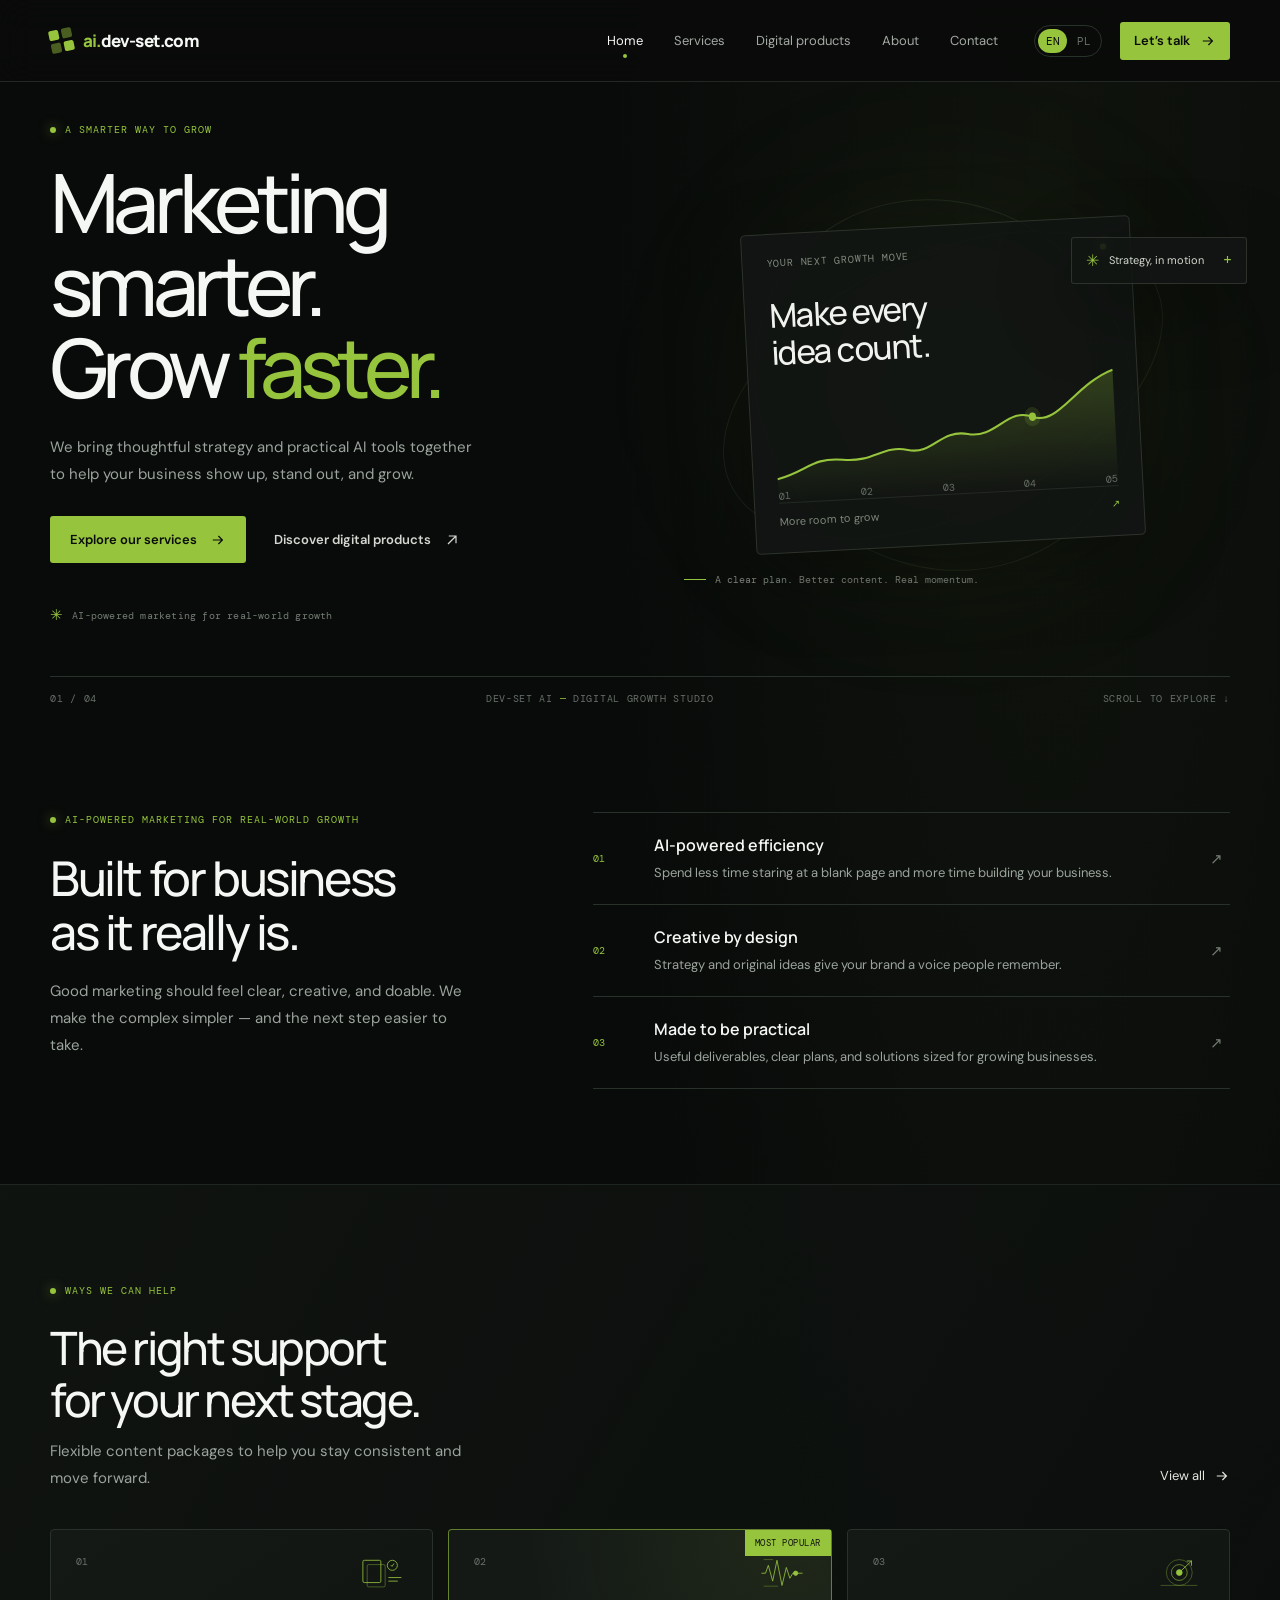
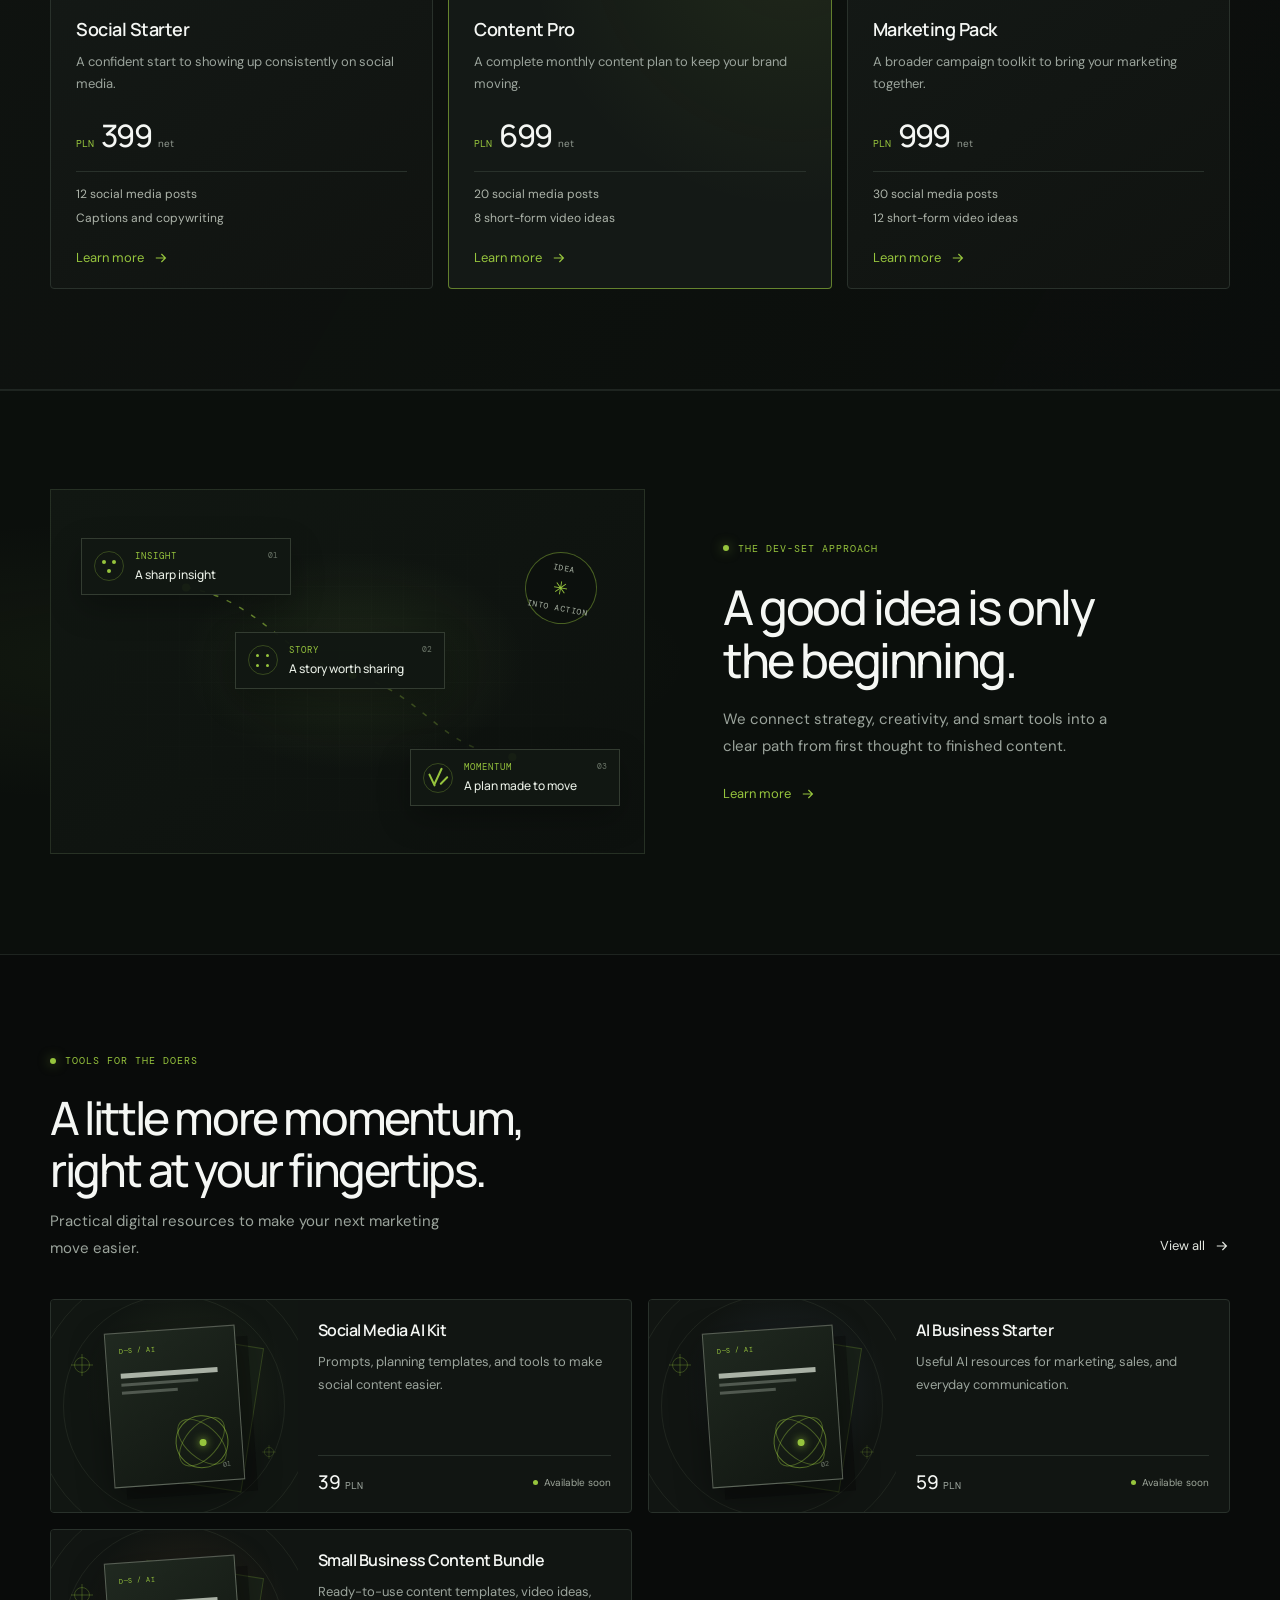
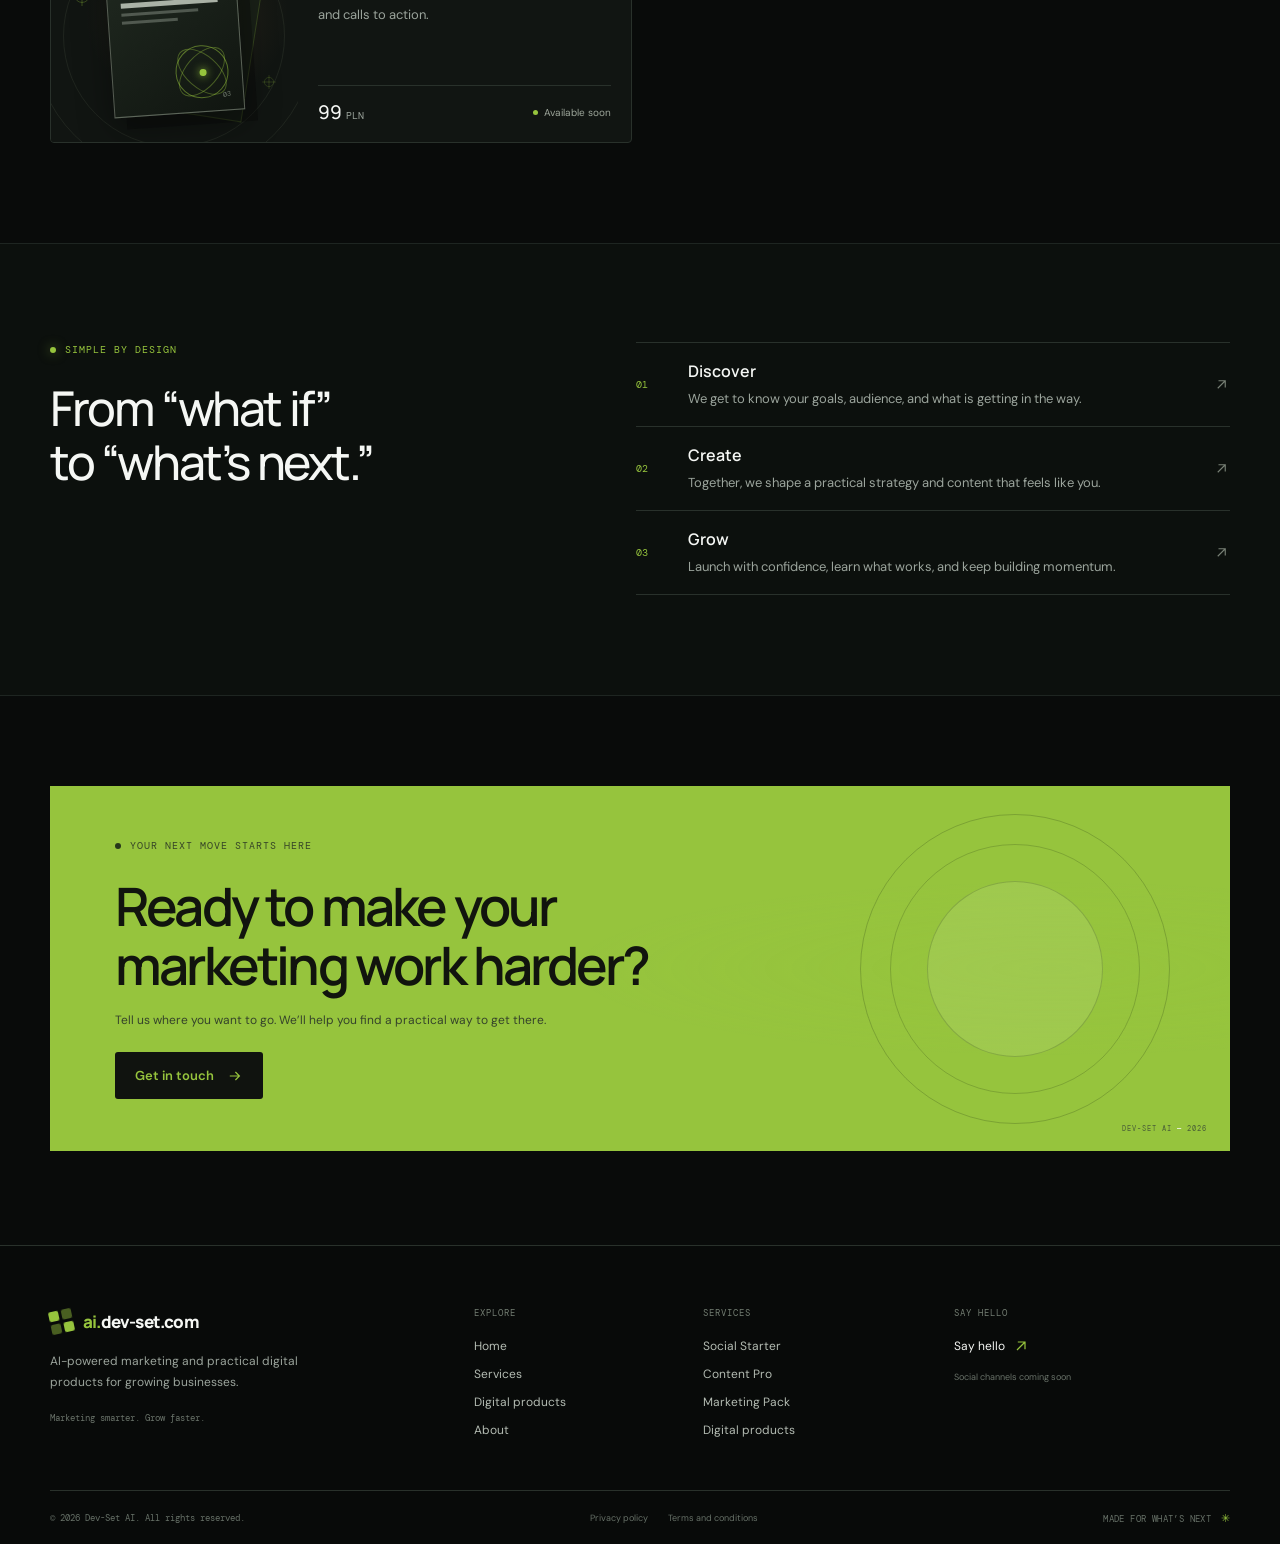
<file: pl/regulamin/index.html>
<!doctype html>
<html lang="pl">
  <head>
    <meta charset="UTF-8" />
    <link rel="icon" type="image/svg+xml" href="/favicon.svg" />
    <meta name="viewport" content="width=device-width, initial-scale=1.0" />
    <meta name="theme-color" content="#090b0a" />
    <!-- SEO tags and structured data are generated for each route at build time. -->
    <meta name="description" content="Przeczytaj regulamin Dev-Set AI." />
    <meta name="robots" content="noindex, follow" />
    <link rel="canonical" href="https://ai.dev-set.com/pl/regulamin/" />
    <link rel="alternate" hreflang="en" href="https://ai.dev-set.com/terms/" />
    <link rel="alternate" hreflang="pl" href="https://ai.dev-set.com/pl/regulamin/" />
    <link rel="alternate" hreflang="x-default" href="https://ai.dev-set.com/terms/" />
    <meta property="og:type" content="website" />
    <meta property="og:url" content="https://ai.dev-set.com/pl/regulamin/" />
    <meta property="og:title" content="Regulamin | Dev-Set AI" />
    <meta property="og:description" content="Przeczytaj regulamin Dev-Set AI." />
    <meta property="og:site_name" content="Dev-Set AI" />
    <meta property="og:locale" content="pl_PL" />
    <meta property="og:locale:alternate" content="en_US" />
    <meta name="twitter:card" content="summary" />
    <meta name="twitter:title" content="Regulamin | Dev-Set AI" />
    <meta name="twitter:description" content="Przeczytaj regulamin Dev-Set AI." />
    <meta name="google-site-verification" content="T1CdX2K2Tb1wxxBRcgSsb1ZlvZkzd71nbxwMQJvaM0Q" />
    <script type="application/ld+json">[{"@context":"https://schema.org","@type":"Organization","name":"Dev-Set AI","url":"https://ai.dev-set.com","description":"AI-powered social media content, marketing strategy, and digital resources for small businesses. Practical support to help your brand grow."},{"@context":"https://schema.org","@type":"WebSite","name":"Dev-Set AI","url":"https://ai.dev-set.com","inLanguage":"pl-PL"},{"@context":"https://schema.org","@type":"WebPage","name":"Regulamin | Dev-Set AI","description":"Przeczytaj regulamin Dev-Set AI.","url":"https://ai.dev-set.com/pl/regulamin/","inLanguage":"pl-PL","isPartOf":{"@type":"WebSite","name":"Dev-Set AI","url":"https://ai.dev-set.com"},"publisher":{"@type":"Organization","name":"Dev-Set AI","url":"https://ai.dev-set.com"}}]</script>
    <title>Regulamin | Dev-Set AI</title>
    <script type="module" crossorigin src="/assets/index-pZQTGpvp.js"></script>
    <link rel="stylesheet" crossorigin href="/assets/index-BlDWDCMd.css">
  </head>
  <body>
    <div id="root"><a class="skip-link" href="#main-content">Przejdź do treści</a><header class="site-header"><div class="header-inner page-width"><a class="brand" href="/pl/"><span class="brand-symbol" aria-hidden="true"><i></i><i></i><i></i><i></i></span><span><span class="brand-ai">ai.</span>dev-set.com</span></a><button class="menu-toggle" type="button" aria-label="Otwórz nawigację" aria-expanded="false"><span></span><span></span></button><nav class="main-nav" aria-label="Nawigacja główna"><a href="/pl/" class="">Start</a><a href="/pl/uslugi/" class="">Usługi</a><a href="/pl/produkty-cyfrowe/" class="">Produkty cyfrowe</a><a href="/pl/o-nas/" class="">O nas</a><a href="/pl/kontakt/" class="">Kontakt</a><div class="mobile-nav-bottom"><div class="language-switch" role="group" aria-label="Język"><button type="button" class="" aria-pressed="false">EN</button><button type="button" class="selected" aria-pressed="true">PL</button></div><a class="button button-primary nav-cta" href="/pl/kontakt/">Porozmawiajmy<svg aria-hidden="true" viewBox="0 0 20 20" fill="none"><path d="M3.5 10h12m-5-5 5 5-5 5" stroke="currentColor" stroke-width="1.5"></path></svg></a></div></nav><div class="desktop-nav-actions"><div class="language-switch" role="group" aria-label="Język"><button type="button" class="" aria-pressed="false">EN</button><button type="button" class="selected" aria-pressed="true">PL</button></div><a class="button button-small" href="/pl/kontakt/">Porozmawiajmy<svg aria-hidden="true" viewBox="0 0 20 20" fill="none"><path d="M3.5 10h12m-5-5 5 5-5 5" stroke="currentColor" stroke-width="1.5"></path></svg></a></div></div></header><main id="main-content" tabindex="-1"><section class="legal-page page-width"><p class="eyebrow"><span class="eyebrow-dot"></span>Regulamin</p><h1>Regulamin</h1><div class="legal-placeholder"><span class="note-icon">i</span><div><h2>Ta strona jest wersją roboczą.</h2><p>Treści prawne nie zostały jeszcze ukończone. Przed uruchomieniem zastąp ten tekst sprawdzonymi i odpowiednimi treściami.</p></div></div><a class="text-link" href="/pl/">Wróć na stronę główną<svg aria-hidden="true" viewBox="0 0 20 20" fill="none"><path d="M3.5 10h12m-5-5 5 5-5 5" stroke="currentColor" stroke-width="1.5"></path></svg></a></section></main><footer class="site-footer"><div class="page-width"><div class="footer-main"><div class="footer-brand"><a class="brand" href="/pl/"><span class="brand-symbol" aria-hidden="true"><i></i><i></i><i></i><i></i></span><span><span class="brand-ai">ai.</span>dev-set.com</span></a><p>Marketing wspierany przez AI i praktyczne produkty cyfrowe dla rozwijających się firm.</p><span class="footer-tagline">Mądrzejszy marketing. Szybszy rozwój.</span></div><div class="footer-column"><span class="footer-heading">Odkrywaj</span><a href="/pl/">Start</a><a href="/pl/uslugi/">Usługi</a><a href="/pl/produkty-cyfrowe/">Produkty cyfrowe</a><a href="/pl/o-nas/">O nas</a></div><div class="footer-column"><span class="footer-heading">Usługi</span><a href="/pl/uslugi/">Social Starter</a><a href="/pl/uslugi/">Content Pro</a><a href="/pl/uslugi/">Marketing Pack</a><a href="/pl/produkty-cyfrowe/">Produkty cyfrowe</a></div><div class="footer-column footer-contact"><span class="footer-heading">Napisz do nas</span><button class="footer-email" type="button">Napisz do nas<svg aria-hidden="true" viewBox="0 0 20 20" fill="none"><path d="M5 15 15 5M6 5h9v9" stroke="currentColor" stroke-width="1.5"></path></svg></button><span class="social-placeholder">Kanały społecznościowe wkrótce</span></div></div><div class="footer-bottom"><span>© <!-- -->2026<!-- --> Dev-Set AI. <!-- -->Wszelkie prawa zastrzeżone.</span><div><a href="/pl/polityka-prywatnosci/">Polityka prywatności</a><a href="/pl/regulamin/">Regulamin</a></div><span class="footer-location">TWORZYMY TO, CO DALEJ<!-- --> <i>✳</i></span></div></div></footer></div>
  </body>
</html>
</file>
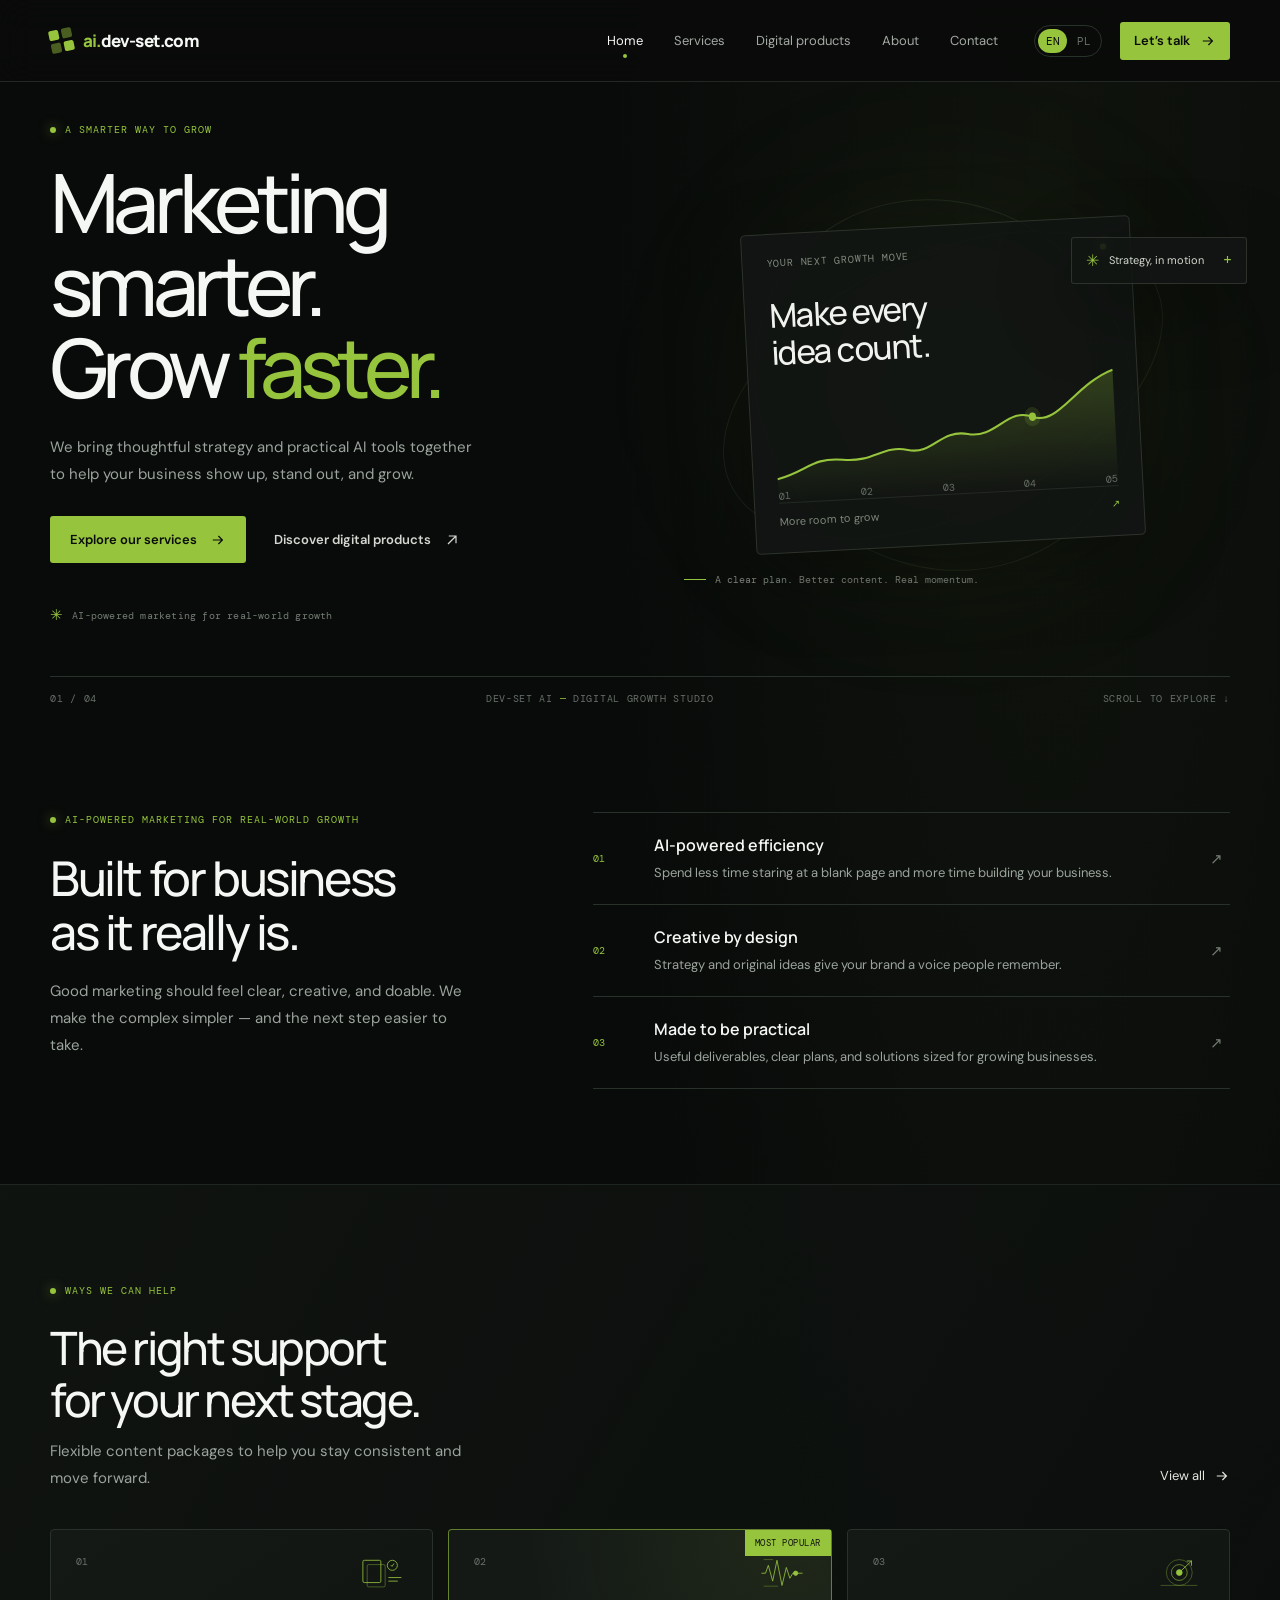
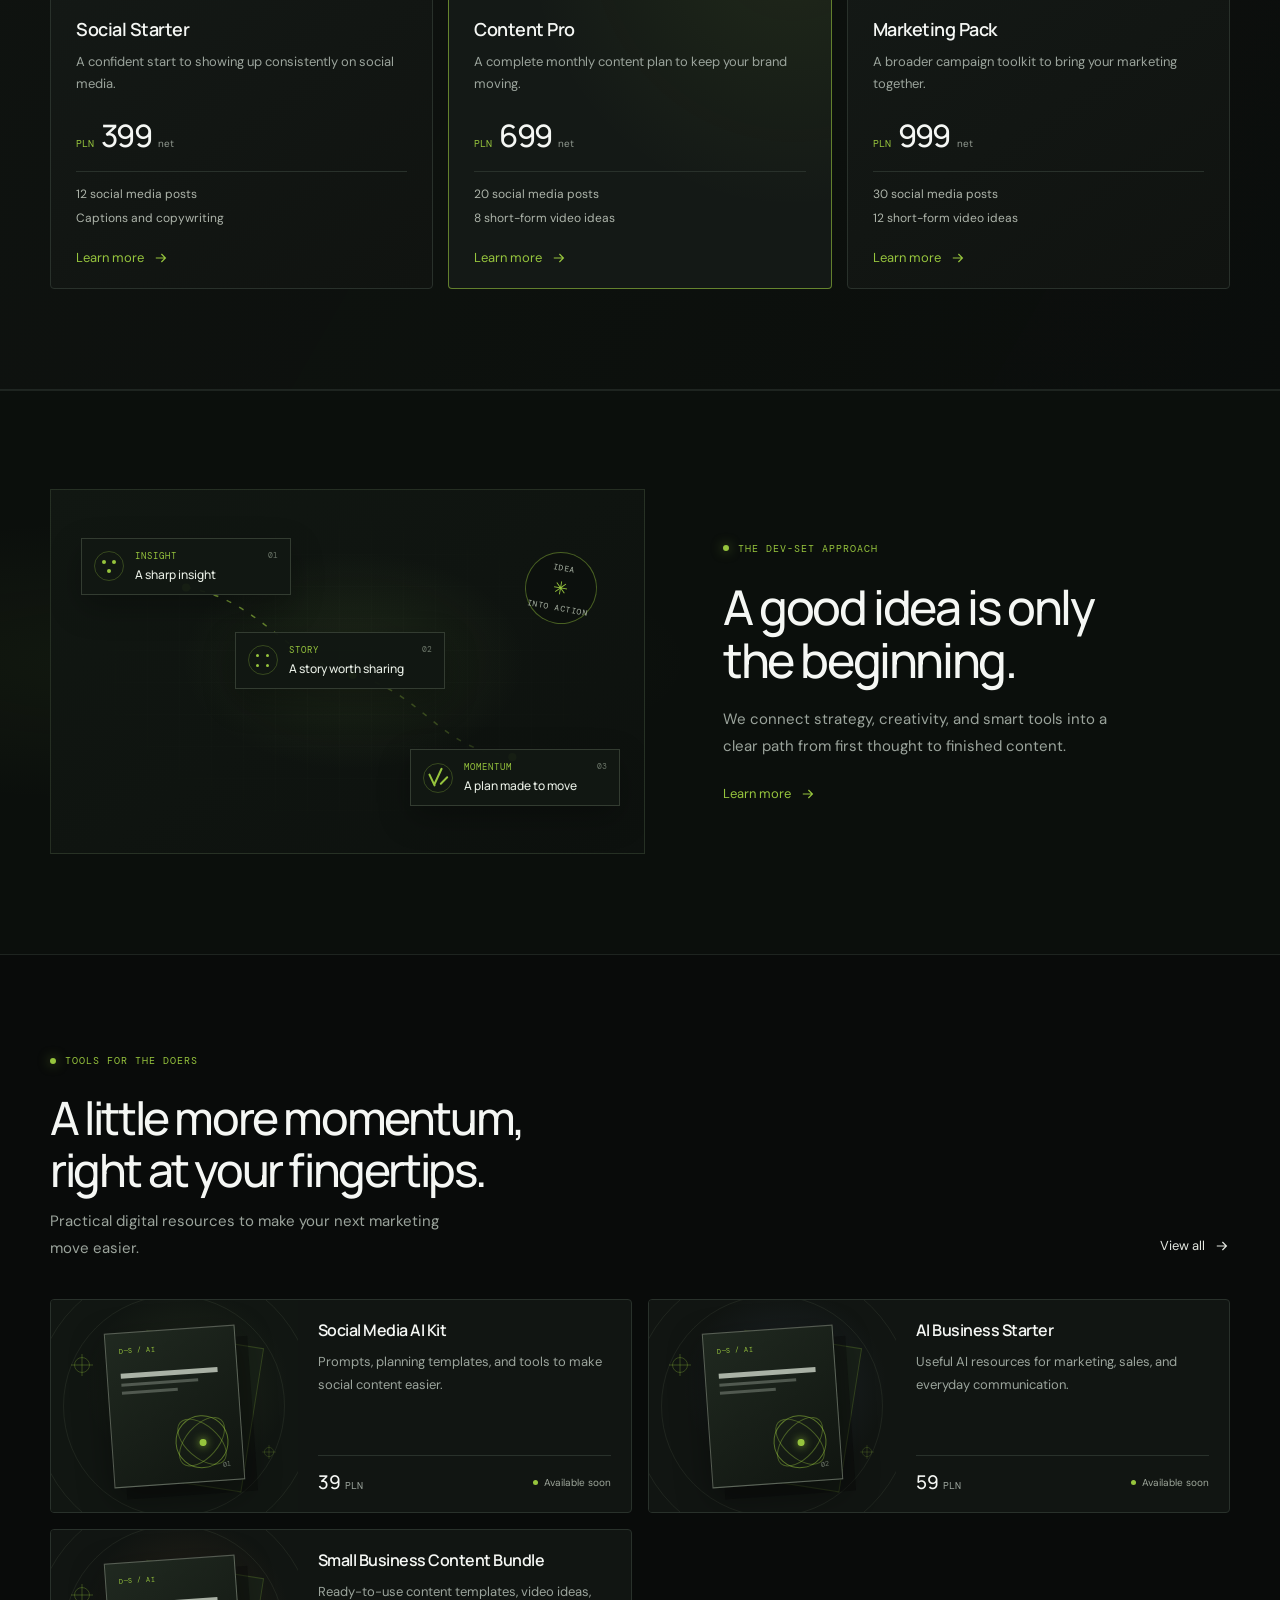
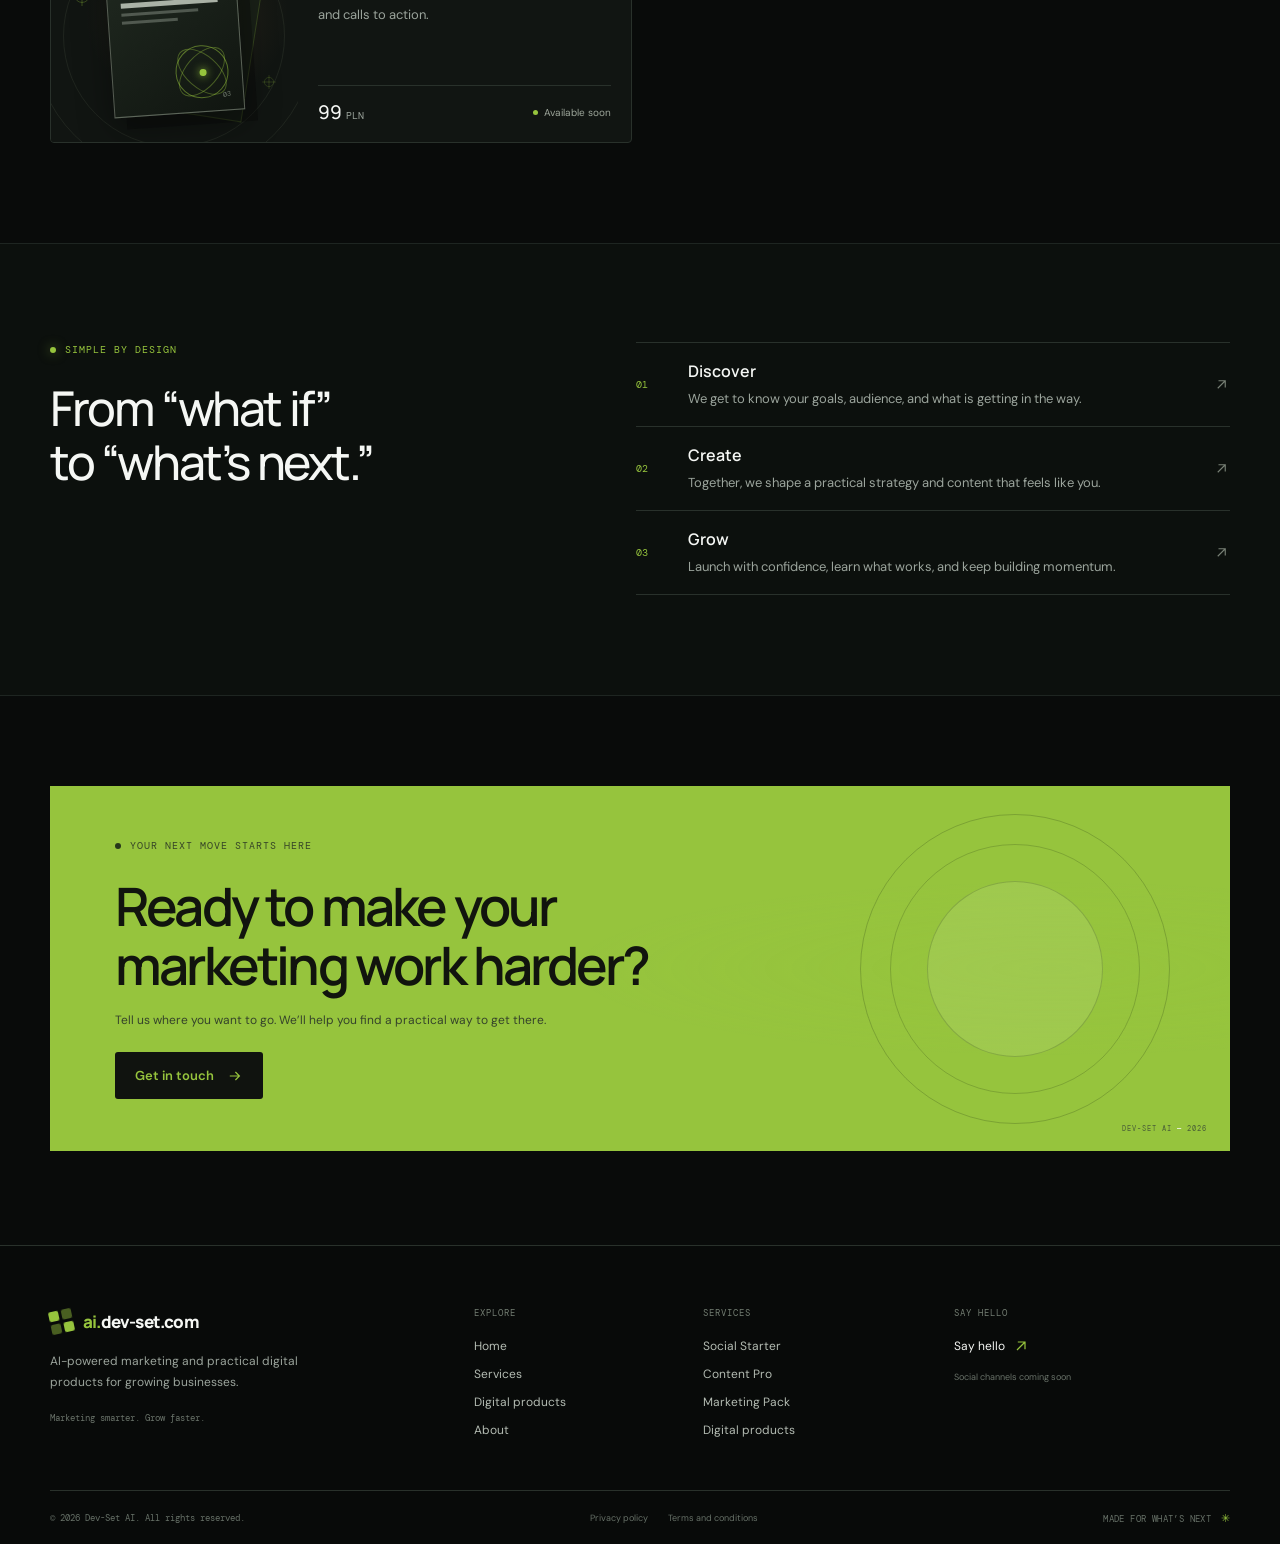
<file: pl/uslugi/index.html>
<!doctype html>
<html lang="pl">
  <head>
    <meta charset="UTF-8" />
    <link rel="icon" type="image/svg+xml" href="/favicon.svg" />
    <meta name="viewport" content="width=device-width, initial-scale=1.0" />
    <meta name="theme-color" content="#090b0a" />
    <!-- SEO tags and structured data are generated for each route at build time. -->
    <meta name="description" content="Poznaj pakiety marketingowe: posty do social media, kalendarz treści, pomysły na wideo i planowanie kampanii dla rozwijających się firm." />
    <meta name="robots" content="index, follow" />
    <link rel="canonical" href="https://ai.dev-set.com/pl/uslugi/" />
    <link rel="alternate" hreflang="en" href="https://ai.dev-set.com/services/" />
    <link rel="alternate" hreflang="pl" href="https://ai.dev-set.com/pl/uslugi/" />
    <link rel="alternate" hreflang="x-default" href="https://ai.dev-set.com/services/" />
    <meta property="og:type" content="website" />
    <meta property="og:url" content="https://ai.dev-set.com/pl/uslugi/" />
    <meta property="og:title" content="Marketing w mediach społecznościowych | Dev-Set AI" />
    <meta property="og:description" content="Poznaj pakiety marketingowe: posty do social media, kalendarz treści, pomysły na wideo i planowanie kampanii dla rozwijających się firm." />
    <meta property="og:site_name" content="Dev-Set AI" />
    <meta property="og:locale" content="pl_PL" />
    <meta property="og:locale:alternate" content="en_US" />
    <meta name="twitter:card" content="summary" />
    <meta name="twitter:title" content="Marketing w mediach społecznościowych | Dev-Set AI" />
    <meta name="twitter:description" content="Poznaj pakiety marketingowe: posty do social media, kalendarz treści, pomysły na wideo i planowanie kampanii dla rozwijających się firm." />
    <meta name="google-site-verification" content="T1CdX2K2Tb1wxxBRcgSsb1ZlvZkzd71nbxwMQJvaM0Q" />
    <script type="application/ld+json">[{"@context":"https://schema.org","@type":"Organization","name":"Dev-Set AI","url":"https://ai.dev-set.com","description":"AI-powered social media content, marketing strategy, and digital resources for small businesses. Practical support to help your brand grow."},{"@context":"https://schema.org","@type":"WebSite","name":"Dev-Set AI","url":"https://ai.dev-set.com","inLanguage":"pl-PL"},{"@context":"https://schema.org","@type":"WebPage","name":"Marketing w mediach społecznościowych | Dev-Set AI","description":"Poznaj pakiety marketingowe: posty do social media, kalendarz treści, pomysły na wideo i planowanie kampanii dla rozwijających się firm.","url":"https://ai.dev-set.com/pl/uslugi/","inLanguage":"pl-PL","isPartOf":{"@type":"WebSite","name":"Dev-Set AI","url":"https://ai.dev-set.com"},"publisher":{"@type":"Organization","name":"Dev-Set AI","url":"https://ai.dev-set.com"},"breadcrumb":{"@type":"BreadcrumbList","itemListElement":[{"@type":"ListItem","position":1,"name":"Start","item":"https://ai.dev-set.com/pl/"},{"@type":"ListItem","position":2,"name":"Usługi","item":"https://ai.dev-set.com/pl/uslugi/"}]}}]</script>
    <title>Marketing w mediach społecznościowych | Dev-Set AI</title>
    <script type="module" crossorigin src="/assets/index-pZQTGpvp.js"></script>
    <link rel="stylesheet" crossorigin href="/assets/index-BlDWDCMd.css">
  </head>
  <body>
    <div id="root"><a class="skip-link" href="#main-content">Przejdź do treści</a><header class="site-header"><div class="header-inner page-width"><a class="brand" href="/pl/"><span class="brand-symbol" aria-hidden="true"><i></i><i></i><i></i><i></i></span><span><span class="brand-ai">ai.</span>dev-set.com</span></a><button class="menu-toggle" type="button" aria-label="Otwórz nawigację" aria-expanded="false"><span></span><span></span></button><nav class="main-nav" aria-label="Nawigacja główna"><a href="/pl/" class="">Start</a><a href="/pl/uslugi/" class="active" aria-current="page">Usługi</a><a href="/pl/produkty-cyfrowe/" class="">Produkty cyfrowe</a><a href="/pl/o-nas/" class="">O nas</a><a href="/pl/kontakt/" class="">Kontakt</a><div class="mobile-nav-bottom"><div class="language-switch" role="group" aria-label="Język"><button type="button" class="" aria-pressed="false">EN</button><button type="button" class="selected" aria-pressed="true">PL</button></div><a class="button button-primary nav-cta" href="/pl/kontakt/">Porozmawiajmy<svg aria-hidden="true" viewBox="0 0 20 20" fill="none"><path d="M3.5 10h12m-5-5 5 5-5 5" stroke="currentColor" stroke-width="1.5"></path></svg></a></div></nav><div class="desktop-nav-actions"><div class="language-switch" role="group" aria-label="Język"><button type="button" class="" aria-pressed="false">EN</button><button type="button" class="selected" aria-pressed="true">PL</button></div><a class="button button-small" href="/pl/kontakt/">Porozmawiajmy<svg aria-hidden="true" viewBox="0 0 20 20" fill="none"><path d="M3.5 10h12m-5-5 5 5-5 5" stroke="currentColor" stroke-width="1.5"></path></svg></a></div></div></header><main id="main-content" tabindex="-1"><section class="inner-hero page-width"><p class="eyebrow"><span class="eyebrow-dot"></span>Usługi</p><h1>Dobry pomysł potrzebuje<br/>planu, który działa.</h1><p class="inner-lede">Pakiety treści, dzięki którym regularny i przemyślany marketing stanie się łatwiejszy.</p></section><section class="page-width inner-content"><div class="service-grid"><article class="service-card reveal"><div class="card-topline"><span>0<!-- -->1</span><span class="card-mark"><svg viewBox="0 0 64 48" fill="none" aria-hidden="true"><rect x="4" y="7" width="25" height="31" rx="2" stroke="currentColor"></rect><rect x="10" y="13" width="25" height="31" rx="2" stroke="currentColor" opacity=".48"></rect><circle cx="45" cy="14" r="7" stroke="currentColor"></circle><path d="M40 31h17M40 36h12" stroke="currentColor" stroke-linecap="round"></path><path d="m43 14 1.5 1.5L47 12" stroke="currentColor" stroke-linecap="round" stroke-linejoin="round"></path></svg></span></div><h3>Social Starter</h3><p class="card-copy">Dobry początek regularnej obecności w mediach społecznościowych.</p><div class="service-price"><span class="currency">PLN</span><strong>399</strong><span>netto</span></div><div class="card-divider"></div><p class="deliverable">12 postów do mediów społecznościowych</p><p class="deliverable">Opisy i teksty</p><p class="deliverable">Kreatywne pomysły na grafiki</p><p class="deliverable">Miesięczny kalendarz treści</p><button class="text-link contact-action" type="button">Zapytaj o pakiet<svg aria-hidden="true" viewBox="0 0 20 20" fill="none"><path d="M3.5 10h12m-5-5 5 5-5 5" stroke="currentColor" stroke-width="1.5"></path></svg></button></article><article class="service-card reveal featured"><span class="popular-label">Najczęściej wybierany</span><div class="card-topline"><span>0<!-- -->2</span><span class="card-mark"><svg viewBox="0 0 64 48" fill="none" aria-hidden="true"><path d="M4 25h5l4-11 6 22 6-29 7 35 6-25 5 15 4-7h13" stroke="currentColor" stroke-linecap="round" stroke-linejoin="round"></path><circle cx="51" cy="25" r="3" fill="currentColor"></circle><path d="M7 6h12M7 43h19" stroke="currentColor" stroke-linecap="round" opacity=".42"></path></svg></span></div><h3>Content Pro</h3><p class="card-copy">Kompletny miesięczny plan treści, który napędzi Twoją markę.</p><div class="service-price"><span class="currency">PLN</span><strong>699</strong><span>netto</span></div><div class="card-divider"></div><p class="deliverable">20 postów do mediów społecznościowych</p><p class="deliverable">8 pomysłów na krótkie wideo</p><p class="deliverable">Opisy i teksty</p><p class="deliverable">Strategia treści i plan publikacji</p><button class="text-link contact-action" type="button">Zapytaj o pakiet<svg aria-hidden="true" viewBox="0 0 20 20" fill="none"><path d="M3.5 10h12m-5-5 5 5-5 5" stroke="currentColor" stroke-width="1.5"></path></svg></button></article><article class="service-card reveal"><div class="card-topline"><span>0<!-- -->3</span><span class="card-mark"><svg viewBox="0 0 64 48" fill="none" aria-hidden="true"><circle cx="31" cy="24" r="18" stroke="currentColor" opacity=".42"></circle><circle cx="31" cy="24" r="11" stroke="currentColor" opacity=".72"></circle><circle cx="31" cy="24" r="4" fill="currentColor"></circle><path d="M31 24 48 8M42 8h6v6" stroke="currentColor" stroke-linecap="round" stroke-linejoin="round"></path><path d="M5 42h51" stroke="currentColor" opacity=".4"></path></svg></span></div><h3>Marketing Pack</h3><p class="card-copy">Szerszy zestaw kampanii, który połączy działania marketingowe.</p><div class="service-price"><span class="currency">PLN</span><strong>999</strong><span>netto</span></div><div class="card-divider"></div><p class="deliverable">30 postów do mediów społecznościowych</p><p class="deliverable">12 pomysłów na krótkie wideo</p><p class="deliverable">Treści do newslettera</p><p class="deliverable">Koncepcja kampanii promocyjnej</p><button class="text-link contact-action" type="button">Zapytaj o pakiet<svg aria-hidden="true" viewBox="0 0 20 20" fill="none"><path d="M3.5 10h12m-5-5 5 5-5 5" stroke="currentColor" stroke-width="1.5"></path></svg></button></article></div><aside class="pricing-note reveal"><span class="note-icon">i</span><div><h3>Jasny punkt wyjścia, nie gotowe rozwiązanie dla każdego.</h3><p>Ceny są orientacyjne. Ostateczny zakres ustalamy indywidualnie, w zależności od celów i potrzeb. Podane ceny są cenami netto; zostanie do nich doliczony należny VAT.</p></div></aside></section><section class="cta-section page-width reveal"><div class="cta-orb" aria-hidden="true"></div><div class="cta-content"><p class="eyebrow"><span class="eyebrow-dot"></span>Twój kolejny krok zaczyna się tutaj</p><h2>Chcesz, by Twój marketing<br/>działał skuteczniej?</h2><p>Opowiedz nam, dokąd zmierzasz. Pomożemy znaleźć praktyczną drogę.</p><a class="button button-dark" href="/pl/kontakt/">Skontaktuj się<svg aria-hidden="true" viewBox="0 0 20 20" fill="none"><path d="M3.5 10h12m-5-5 5 5-5 5" stroke="currentColor" stroke-width="1.5"></path></svg></a></div><div class="cta-index">DEV-SET AI <span>—</span> 2026</div></section></main><footer class="site-footer"><div class="page-width"><div class="footer-main"><div class="footer-brand"><a class="brand" href="/pl/"><span class="brand-symbol" aria-hidden="true"><i></i><i></i><i></i><i></i></span><span><span class="brand-ai">ai.</span>dev-set.com</span></a><p>Marketing wspierany przez AI i praktyczne produkty cyfrowe dla rozwijających się firm.</p><span class="footer-tagline">Mądrzejszy marketing. Szybszy rozwój.</span></div><div class="footer-column"><span class="footer-heading">Odkrywaj</span><a href="/pl/">Start</a><a href="/pl/uslugi/">Usługi</a><a href="/pl/produkty-cyfrowe/">Produkty cyfrowe</a><a href="/pl/o-nas/">O nas</a></div><div class="footer-column"><span class="footer-heading">Usługi</span><a href="/pl/uslugi/">Social Starter</a><a href="/pl/uslugi/">Content Pro</a><a href="/pl/uslugi/">Marketing Pack</a><a href="/pl/produkty-cyfrowe/">Produkty cyfrowe</a></div><div class="footer-column footer-contact"><span class="footer-heading">Napisz do nas</span><button class="footer-email" type="button">Napisz do nas<svg aria-hidden="true" viewBox="0 0 20 20" fill="none"><path d="M5 15 15 5M6 5h9v9" stroke="currentColor" stroke-width="1.5"></path></svg></button><span class="social-placeholder">Kanały społecznościowe wkrótce</span></div></div><div class="footer-bottom"><span>© <!-- -->2026<!-- --> Dev-Set AI. <!-- -->Wszelkie prawa zastrzeżone.</span><div><a href="/pl/polityka-prywatnosci/">Polityka prywatności</a><a href="/pl/regulamin/">Regulamin</a></div><span class="footer-location">TWORZYMY TO, CO DALEJ<!-- --> <i>✳</i></span></div></div></footer></div>
  </body>
</html>
</file>
<file: assets/index-BlDWDCMd.css>
@import "https://fonts.googleapis.com/css2?family=DM+Mono:wght@400;500&family=DM+Sans:wght@400;500;600;700&family=Manrope:wght@400;500;600;700;800&display=swap";:root{color:#f5f7f4;font-synthesis:none;text-rendering:optimizelegibility;-webkit-font-smoothing:antialiased;-moz-osx-font-smoothing:grayscale;font-optical-sizing:auto;--bg:#090b0a;--bg-soft:#0f1310;--card:#141816;--accent:#96c43d;--text:#f5f7f4;--muted:#9ba49c;--dim:#69716a;--line:#29312b;--mono:"DM Mono", monospace;--heading:"Manrope", "DM Sans", sans-serif;background:#090b0a;font-family:DM Sans,Segoe UI,sans-serif;font-weight:400}*{box-sizing:border-box}html{scroll-behavior:smooth;min-width:320px;scroll-padding-top:88px}body{background:radial-gradient(ellipse at 82% 4%, #789d410e, transparent 28rem), var(--bg);min-width:320px;margin:0}body,button,a{font-family:DM Sans,Segoe UI,sans-serif}button,a{cursor:pointer;-webkit-tap-highlight-color:transparent}button{color:inherit}a{color:inherit;text-decoration:none}button:focus-visible,a:focus-visible{outline:2px solid var(--accent);outline-offset:4px}::selection{color:#090b0a;background:var(--accent)}@media (prefers-reduced-motion:reduce){*,:before,:after{scroll-behavior:auto!important;transition-duration:.01ms!important;animation-duration:.01ms!important;animation-iteration-count:1!important}}#root{overflow:clip}.page-width{width:min(1180px,100% - 64px);margin-inline:auto}.skip-link{z-index:20;color:#080a08;background:var(--accent);padding:10px 14px;position:fixed;top:10px;left:10px;transform:translateY(-160%)}.skip-link:focus{transform:translateY(0)}.site-header{z-index:10;-webkit-backdrop-filter:blur(18px);backdrop-filter:blur(18px);background:#090b0ae3;border-bottom:1px solid #29312bc2;height:82px;position:sticky;top:0}.header-inner{justify-content:space-between;align-items:center;height:100%;display:flex}.brand{font-family:var(--heading);letter-spacing:-.8px;white-space:nowrap;align-items:center;gap:10px;font-size:19px;font-weight:800;line-height:1;display:inline-flex}.brand-ai{color:var(--accent)}.brand-symbol{grid-template-columns:repeat(2,1fr);gap:3px;width:23px;height:23px;display:grid;transform:rotate(-12deg)}.brand-symbol i{background:var(--accent);border-radius:2px;display:block}.brand-symbol i:nth-child(2),.brand-symbol i:nth-child(3){opacity:.46}.main-nav{align-items:center;gap:31px;margin-left:auto;margin-right:36px;display:flex}.main-nav>a{color:#a4aaa4;padding-block:10px;font-size:12px;transition:color .2s;position:relative}.main-nav>a:hover,.main-nav>a.active{color:var(--text)}.main-nav>a.active:after{content:"";background:var(--accent);border-radius:50%;width:4px;height:4px;position:absolute;bottom:1px;left:calc(50% - 2px)}.desktop-nav-actions{align-items:center;gap:18px;display:flex}.language-switch{border:1px solid var(--line);border-radius:30px;align-items:center;gap:2px;padding:3px;display:flex}.language-switch button{min-width:29px;color:var(--dim);font:10px var(--mono);cursor:pointer;background:0 0;border:0;border-radius:20px;padding:5px 6px;transition:color .2s,background .2s}.language-switch button.selected{color:var(--bg);background:var(--accent)}.button{border:1px solid #0000;border-radius:3px;justify-content:center;align-items:center;gap:13px;min-height:47px;padding:0 19px;font-size:12px;font-weight:600;transition:background .2s,color .2s,border-color .2s,transform .2s;display:inline-flex}.button:hover{transform:translateY(-2px)}.button svg,.text-link svg,.contact-email svg,.footer-email svg{flex:none;width:16px;height:16px}.button-primary{color:#0a0c09;background:var(--accent);position:relative;overflow:hidden}.button-primary:after{content:"";background:#ffffff5c;width:28%;transition:left .55s;position:absolute;top:-40%;bottom:-40%;left:-45%;transform:skew(-22deg)}.button-primary:hover:after{left:125%}.button-primary:hover{background:#a7d34f}.button-small{min-height:38px;color:var(--bg);background:var(--accent);gap:10px;padding:0 13px;font-size:11px}.button-quiet{color:#d3d8d1;background:0 0}.button-quiet:hover{color:var(--accent)}.button-dark{color:var(--accent);background:#10130f}.button-dark:hover{color:#0a0c09;background:#fff}.mobile-nav-bottom,.menu-toggle{display:none}.hero{grid-template-columns:1fr 1fr;align-items:center;gap:30px;min-height:615px;padding-top:40px;padding-bottom:76px;display:grid;position:relative}.hero-copy{z-index:1;padding-bottom:22px;position:relative}.eyebrow{color:var(--accent);font:9px/1.5 var(--mono);letter-spacing:1px;text-transform:uppercase;align-items:center;gap:9px;margin:0 0 24px;display:flex}.eyebrow-dot{background:var(--accent);border-radius:50%;flex:none;width:6px;height:6px;box-shadow:0 0 12px #96c43d99}h1,h2,h3,p{margin-top:0}h1,h2,h3{font-family:var(--heading)}.hero h1,.inner-hero h1,.contact-copy h1{letter-spacing:-5.7px;margin:0;font-size:clamp(52px,6.4vw,82px);font-weight:500;line-height:1.01}h1 em,h2 em{color:var(--accent);font-style:normal}.hero-description{max-width:435px;color:var(--muted);margin:25px 0 28px;font-size:14px;line-height:1.8}.hero-actions{align-items:center;gap:8px;display:flex}.hero-proof{color:#737c73;font:9px var(--mono);letter-spacing:.2px;align-items:center;gap:9px;margin-top:42px;display:flex}.proof-star{color:var(--accent);font-size:15px}.hero-art{isolation:isolate;place-items:center;min-height:448px;display:grid;position:relative}.art-glow{z-index:-1;filter:blur(90px);background:#7aae361f;border-radius:50%;width:330px;height:300px;animation:8s ease-in-out infinite alternate glow-pulse;position:absolute}.orbit{border:1px solid #bedb9f17;border-radius:50%;position:absolute;transform:rotate(-25deg)}.orbit-one{width:470px;height:260px}.orbit-two{width:390px;height:360px;transform:rotate(38deg)}.hero-panel{background:#121613e6;border:1px solid #a2b59a30;position:absolute;box-shadow:0 24px 80px #00000054}.panel-main{z-index:1;border-radius:5px;width:min(390px,84%);min-height:320px;padding:22px 24px 18px;animation:7s ease-in-out infinite card-float;transform:rotate(-3deg)}.panel-header{color:#818a7e;font:8px var(--mono);letter-spacing:.8px;justify-content:space-between;align-items:center;display:flex}.live-dot{background:var(--accent);width:6px;height:6px;box-shadow:0 0 10px var(--accent);border-radius:50%}.panel-main-title{color:#f0f3ed;font:500 33px/1.12 var(--heading);letter-spacing:-1.5px;margin-top:28px}.panel-main-title em{color:var(--accent);font-style:normal}.chart-area{height:124px;margin-top:7px;position:relative}.chart-area svg{width:100%;height:100%;overflow:visible}.chart-labels{z-index:1;color:#666f65;font:7px var(--mono);justify-content:space-between;display:flex;position:absolute;inset:auto 0 0}.panel-footer{color:#7d877b;border-top:1px solid #9db09621;justify-content:space-between;padding-top:11px;font-size:9px;display:flex}.panel-footer strong{color:var(--accent);font:10px var(--mono)}.panel-float{z-index:2;color:#d2d7cf;border-radius:3px;align-items:center;gap:10px;padding:12px 14px;font-size:9px;animation:6s ease-in-out 1s infinite card-float;display:flex;top:17%;right:-3%}.panel-float b{color:var(--accent);font:15px var(--mono);margin-left:9px}.float-icon{color:var(--accent);font-size:16px}.hero-orbit-caption{color:#80877d;font:8px var(--mono);align-items:center;gap:9px;display:flex;position:absolute;bottom:23px;left:5%}.hero-orbit-caption span{background:var(--accent);width:22px;height:1px}.hero-bottom-line{border-top:1px solid var(--line);color:#677068;font:8px var(--mono);letter-spacing:.7px;justify-content:space-between;padding-top:15px;display:flex;position:absolute;bottom:18px;left:0;right:0}.hero-bottom-line i{color:var(--accent);font-style:normal}.section-pad{padding-top:98px;padding-bottom:100px}.section-muted{background:linear-gradient(120deg,#111612cc,#0b0e0cbd);border-block:1px solid #29312ba6}.value-section{grid-template-columns:.82fr 1.18fr;gap:100px;padding-top:89px;padding-bottom:95px;display:grid}.section-heading h2,.about-copy h2{letter-spacing:-2.4px;margin:0;font-size:clamp(35px,4vw,48px);font-weight:500;line-height:1.12}.section-lede{max-width:420px;color:var(--muted);margin:19px 0 0;font-size:13px;line-height:1.8}.benefit-list{border-top:1px solid var(--line)}.benefit{border-bottom:1px solid var(--line);grid-template-columns:47px 1fr 20px;align-items:center;gap:14px;min-height:92px;display:grid}.benefit-number,.process-step>span{color:var(--accent);font:9px var(--mono)}.benefit h3,.process-step h3{margin:0 0 6px;font-size:14px;font-weight:600}.benefit p,.process-step p{color:var(--muted);margin:0;font-size:11px;line-height:1.65}.benefit-plus{color:#737b72;font:15px var(--mono);transition:color .2s,transform .2s}.benefit:hover .benefit-plus{color:var(--accent);transform:translate(2px,-2px)}.section-row{justify-content:space-between;align-items:end;gap:24px;margin-bottom:37px;display:flex}.section-row .section-heading{max-width:650px}.section-row .section-heading h2{font-size:clamp(34px,4vw,46px)}.section-row .section-lede{margin-top:13px}.text-link{color:#e3e7e0;align-items:center;gap:9px;font-size:11px;transition:color .2s,gap .2s;display:inline-flex}.text-link:hover{color:var(--accent);gap:14px}.contact-action{cursor:pointer;background:0 0;border:0;padding:0}.section-all-link{white-space:nowrap;margin-bottom:8px}.service-grid{grid-template-columns:repeat(3,1fr);gap:15px;display:grid}.service-card{border:1px solid var(--line);background:linear-gradient(145deg,#141916,#101310);border-radius:4px;flex-direction:column;min-height:347px;padding:25px 25px 22px;transition:border-color .25s,transform .25s,background .25s;display:flex;position:relative}.service-card:hover{background:linear-gradient(145deg,#191f19,#111511);border-color:#536247;transform:translateY(-4px)}.service-card.featured{background:radial-gradient(at 90% 0,#96c43d17,#0000 55%),#141916;border-color:#96c43d99}.popular-label{color:#11140f;background:var(--accent);font:8px var(--mono);text-transform:uppercase;letter-spacing:.5px;padding:7px 10px;position:absolute;top:0;right:0}.card-topline{color:#687168;font:9px var(--mono);justify-content:space-between;margin-bottom:28px;display:flex}.card-mark{width:48px;height:34px;color:var(--accent);place-items:center;display:grid}.card-mark svg{stroke:currentColor;stroke-width:1.15px;width:46px;height:35px;overflow:visible}.service-card h3,.product-info h3{letter-spacing:-.5px;margin:0 0 10px;font-size:18px;font-weight:600}.card-copy{min-height:42px;color:var(--muted);margin:0 0 19px;font-size:11px;line-height:1.7}.service-price{color:#929a91;align-items:baseline;gap:7px;margin:auto 0 15px;font-size:9px;display:flex}.service-price strong{color:var(--text);font:500 31px var(--heading);letter-spacing:-1.7px}.service-price .currency{font:9px var(--mono);color:var(--accent)}.card-divider{background:var(--line);height:1px;margin-bottom:13px}.deliverable{color:#aeb5ab;margin:0 0 6px;font-size:10px;line-height:1.5}.service-card>.text-link{color:var(--accent);margin-top:16px}.product-grid{grid-template-columns:repeat(2,1fr);gap:16px;display:grid}.product-card{border:1px solid var(--line);background:#111512;border-radius:4px;transition:border-color .25s,transform .25s;overflow:hidden}.product-card:hover{border-color:#505d48;transform:translateY(-4px)}.product-art{background:radial-gradient(at 55% 40%,#74905226,#0000 53%),#111612;place-items:center;height:205px;display:grid;position:relative;overflow:hidden}.product-art:before,.product-art:after{content:"";border:1px solid #afc69b17;border-radius:50%;width:220px;height:220px;position:absolute}.product-art:after{width:280px;height:280px}.product-tone-2 .product-art{background:radial-gradient(at 55% 40%,#637ba529,#0000 53%),#111512}.product-tone-3 .product-art{background:radial-gradient(at 55% 40%,#ae794726,#0000 53%),#111512}.product-tone-4 .product-art{background:radial-gradient(at 55% 40%,#967cb12b,#0000 53%),#111512}.mockup-sheet{z-index:1;background:linear-gradient(145deg,#202920,#101510);border:1px solid #e8f1df4f;flex-direction:column;width:131px;height:155px;padding:13px;transition:transform .3s;display:flex;position:relative;transform:rotate(-4deg);box-shadow:12px 12px #06080659,0 12px 35px #0006}.mockup-back{z-index:0;background:#192218cc;border:1px solid #96c43d38;width:119px;height:146px;transition:transform .3s;position:absolute;transform:rotate(9deg)translate(20px,2px)}.product-card:hover .mockup-back{transform:rotate(13deg)translate(24px)}.art-spark{z-index:2;border:1px solid #96c43d73;border-radius:50%;width:24px;height:24px;position:absolute}.art-spark:before,.art-spark:after{content:"";background:#96c43d80;width:34px;height:1px;position:absolute;top:50%;left:50%;transform:translate(-50%,-50%)}.art-spark:after{transform:translate(-50%,-50%)rotate(90deg)}.art-spark-one{top:25%;left:calc(50% - 104px);transform:scale(.65)}.art-spark-two{bottom:23%;right:calc(50% - 107px);transform:scale(.4)}.product-card:hover .mockup-sheet{transform:rotate(0)translateY(-3px)}.mockup-logo{color:var(--accent);font:7px var(--mono);letter-spacing:.5px}.mockup-lines{flex-direction:column;gap:5px;margin-top:18px;display:flex}.mockup-lines i{background:#dce5d747;width:75%;height:3px}.mockup-lines i:first-child{background:#dce5d7bd;width:94%;height:5px}.mockup-lines i:last-child{width:54%}.mockup-orbit{border:1px solid #96c43d85;border-radius:50%;width:53px;height:53px;margin:auto 0 0 auto;position:relative}.mockup-orbit:before,.mockup-orbit:after{content:"";border:1px solid #96c43d66;border-radius:50%;position:absolute;inset:9px -4px;transform:rotate(45deg)}.mockup-orbit:after{transform:rotate(-45deg)}.mockup-orbit i{z-index:1;background:var(--accent);width:7px;height:7px;box-shadow:0 0 9px var(--accent);border-radius:50%;position:absolute;top:23px;left:23px}.mockup-index{color:#6d776a;font:7px var(--mono);position:absolute;bottom:11px;right:12px}.art-chip{z-index:1;color:#bcc7b8;font:7px var(--mono);background:#141a14;border:1px solid #394437;padding:6px 8px;position:absolute;bottom:28px;right:calc(50% - 112px)}.product-info{padding:19px 20px 17px}.product-info h3{font-size:16px}.product-info>p{min-height:42px;color:var(--muted);margin:0;font-size:11px;line-height:1.7}.product-info>.product-detail{color:#828b80;min-height:0;font:8px/1.6 var(--mono);margin-top:14px}.tag{color:var(--accent);font:8px var(--mono);text-transform:uppercase;letter-spacing:.7px;margin-bottom:11px;display:inline-block}.product-bottom{border-top:1px solid var(--line);justify-content:space-between;align-items:center;margin-top:17px;padding-top:13px;display:flex}.product-bottom strong{font:500 19px var(--heading)}.product-bottom small{color:var(--muted);font:9px var(--mono)}.soon-label{color:#9da69a;align-items:center;gap:6px;font-size:9px;display:flex}.soon-label span{background:var(--accent);border-radius:50%;width:5px;height:5px}.compact-grid .product-card{grid-template-columns:.85fr 1.15fr;display:grid}.compact-grid .product-art{height:auto;min-height:212px}.compact-grid .product-info{flex-direction:column;justify-content:center;display:flex}.compact-grid .product-info>p{min-height:58px}.compact-grid .product-bottom{margin-top:auto}.compact-grid .product-art .art-chip{display:none}.process-section{background:#0c100d;border-block:1px solid #29312ba6}.process-layout{grid-template-columns:.9fr 1.1fr;align-items:start;gap:100px;display:grid}.process-list{border-top:1px solid var(--line)}.process-step{border-bottom:1px solid var(--line);grid-template-columns:38px 1fr 16px;align-items:center;gap:14px;min-height:84px;display:grid}.process-step>svg{color:#788075;width:15px}.process-step:hover>svg{color:var(--accent)}.cta-section{color:#11140e;background:radial-gradient(at 85%,#96c43d24,#0000 34%),#96c43d;border:1px solid #96c43d4f;justify-content:space-between;align-items:center;min-height:329px;margin-top:90px;margin-bottom:94px;padding:51px 64px;display:flex;position:relative;overflow:hidden}.cta-content{z-index:1;max-width:660px;position:relative}.cta-content .eyebrow{color:#364527}.cta-content .eyebrow-dot{box-shadow:none;background:#26371a}.cta-content h2{letter-spacing:-2.8px;margin:0;font-size:clamp(35px,4.2vw,53px);font-weight:600;line-height:1.1}.cta-content h2 em{color:#fff}.cta-content>p:not(.eyebrow){color:#35432b;max-width:440px;margin:16px 0 22px;font-size:12px;line-height:1.7}.cta-orb{border:1px solid #12200c33;border-radius:50%;width:310px;height:310px;position:absolute;right:5%}.cta-orb:before,.cta-orb:after{content:"";border:1px solid #12200c30;border-radius:50%;position:absolute;inset:29px}.cta-orb:after{background:#ffffff17;inset:66px}.cta-index{color:#495d37;font:7px var(--mono);letter-spacing:1px;position:absolute;bottom:17px;right:22px}.cta-index span{color:#fff}.site-footer{border-top:1px solid var(--line);background:#080a09;padding-top:58px}.footer-main{grid-template-columns:1.65fr .8fr .9fr 1.2fr;gap:45px;padding-bottom:52px;display:grid}.footer-brand p{max-width:250px;color:var(--muted);margin:18px 0 13px;font-size:10px;line-height:1.7}.footer-tagline{color:#697269;font:8px var(--mono)}.footer-column{flex-direction:column;align-items:flex-start;gap:12px;display:flex}.footer-heading{color:#737d72;font:8px var(--mono);text-transform:uppercase;letter-spacing:1px;margin:3px 0 7px}.footer-column>a{color:#b3bbb2;font-size:10px;transition:color .2s}.footer-column>a:hover,.footer-bottom a:hover{color:var(--accent)}.footer-column .footer-email{color:var(--text);cursor:pointer;background:0 0;border:0;align-items:center;gap:8px;padding:0;font-size:12px;transition:color .2s;display:flex}.footer-column .footer-email:hover,.footer-email svg{color:var(--accent)}.social-placeholder{color:#697269;margin-top:5px;font-size:9px}.footer-bottom{border-top:1px solid var(--line);color:#667067;min-height:54px;font:8px var(--mono);justify-content:space-between;align-items:center;gap:20px;display:flex}.footer-bottom>div{gap:20px;display:flex}.footer-bottom a{transition:color .2s}.footer-location{letter-spacing:.4px}.footer-location i{color:var(--accent);margin-left:4px;font-size:11px;font-style:normal}.inner-hero{padding-top:89px;padding-bottom:49px}.inner-hero h1,.contact-copy h1{letter-spacing:-4.5px;font-size:clamp(48px,6vw,70px)}.inner-lede{max-width:520px;color:var(--muted);margin:21px 0 0;font-size:13px;line-height:1.8}.inner-content{padding-bottom:30px}.inner-content .service-card{min-height:365px}.inner-content .pricing-note{margin:30px 0 15px}.pricing-note,.legal-placeholder{border:1px solid var(--line);background:#101411;align-items:flex-start;gap:14px;padding:20px 22px;display:flex}.note-icon{width:20px;height:20px;color:var(--accent);font:11px var(--mono);border:1px solid #536245;border-radius:50%;flex:none;place-items:center;display:grid}.pricing-note h3,.legal-placeholder h2{margin:0 0 6px;font-size:12px;font-weight:600}.pricing-note p,.legal-placeholder p{color:var(--muted);margin:0;font-size:10px;line-height:1.7}.inner-content+.cta-section{margin-top:66px}.products-note{color:var(--muted);margin:23px 0 0;font-size:10px}.studio-section{background:radial-gradient(at 12% 48%,#6c933f13,#0000 34%),#0b0f0c;border-block:1px solid #29312ba6;position:relative;overflow:hidden}.studio-feature{grid-template-columns:1.08fr .92fr;align-items:center;gap:78px;display:grid}.studio-visual{background:radial-gradient(at 51% 47%,#78a24921,#0000 40%),linear-gradient(145deg,#111712,#0d110e);border:1px solid #697f5d42;min-height:365px;position:relative;overflow:hidden}.studio-visual-grid{opacity:.48;background-image:linear-gradient(#b9cea60b 1px,#0000 1px),linear-gradient(90deg,#b9cea60b 1px,#0000 1px);background-size:32px 32px;position:absolute;inset:0;-webkit-mask-image:radial-gradient(#000 10%,#0000 76%);mask-image:radial-gradient(#000 10%,#0000 76%)}.studio-connectors{width:96%;height:98%;position:absolute;inset:2% 2% 0;overflow:visible}.studio-node{z-index:1;background:#111712f5;border:1px solid #abbea038;align-items:center;gap:11px;min-width:210px;padding:11px 12px;display:flex;position:absolute;box-shadow:0 12px 32px #00000047}.studio-node-one{top:13%;left:5%}.studio-node-two{top:39%;left:31%}.studio-node-three{bottom:13%;right:4%}.studio-node>span:nth-child(2){flex-direction:column;gap:4px;display:flex}.studio-node small{color:var(--accent);font:7px var(--mono);letter-spacing:1px}.studio-node b{color:#e8eee5;font:500 10px var(--heading)}.studio-node-number{color:#6b7568;font:8px var(--mono);align-self:flex-start;margin-left:auto}.studio-node-icon{width:30px;height:30px;color:var(--accent);border:1px solid #96c43d47;border-radius:50%;flex:none;place-items:center;display:grid;position:relative}.studio-node-icon i{background:currentColor;border-radius:50%;width:4px;height:4px;position:absolute}.node-icon-one i:first-child{transform:translate(-5px,-4px)}.node-icon-one i:nth-child(2){transform:translate(5px,-4px)}.node-icon-one i:nth-child(3){transform:translateY(5px)}.node-icon-two i{width:3px;height:3px}.node-icon-two i:first-child{transform:translate(-5px,-5px)}.node-icon-two i:nth-child(2){transform:translate(5px,-5px)}.node-icon-two i:nth-child(3){transform:translate(-5px,5px)}.node-icon-two i:nth-child(4){transform:translate(5px,5px)}.node-icon-three i{border-radius:1px;width:2px;height:14px}.node-icon-three i:first-child{transform:translate(-6px,2px)rotate(-25deg)}.node-icon-three i:nth-child(2){height:19px;transform:translateY(-1px)rotate(25deg)}.node-icon-three i:nth-child(3){height:11px;transform:translate(6px,3px)rotate(45deg)}.studio-stamp{color:#adb7a8;width:72px;height:72px;font:6px var(--mono);letter-spacing:.6px;background:#0c100dc7;border:1px solid #96c43d73;border-radius:50%;flex-direction:column;justify-content:center;align-items:center;gap:3px;display:flex;position:absolute;top:17%;right:8%;transform:rotate(10deg)}.studio-stamp i{color:var(--accent);font-size:18px;font-style:normal}.studio-copy .section-heading h2{font-size:clamp(36px,4vw,48px)}.studio-link{color:var(--accent);margin-top:25px}.about-layout{grid-template-columns:.9fr 1.1fr;align-items:center;gap:100px;display:grid}.about-symbol{place-items:center;min-height:355px;display:grid;position:relative;overflow:hidden}.about-symbol:before{content:"";filter:blur(45px);background:#96c43d14;border-radius:50%;width:230px;height:230px;position:absolute}.symbol-core{z-index:1;width:133px;height:133px;color:var(--text);font:600 26px var(--heading);letter-spacing:-2px;background:#0c100dcc;border:1px solid #96c43da6;border-radius:50%;place-items:center;display:grid;position:relative;box-shadow:0 0 60px #96c43d1a}.symbol-core span{color:var(--accent)}.symbol-ring{border:1px solid #96c43d33;border-radius:50%;width:242px;height:110px;position:absolute;transform:rotate(-37deg)}.ring-b{width:245px;height:158px;transform:rotate(46deg)}.symbol-caption{color:#697269;text-align:center;font:7px/1.8 var(--mono);letter-spacing:1px;position:absolute;bottom:38px}.about-copy h2{margin-bottom:21px;font-size:40px}.about-copy>p:not(.eyebrow){max-width:500px;color:var(--muted);font-size:12px;line-height:1.85}.about-copy>p:last-child{margin-bottom:0}.value-grid{grid-template-columns:repeat(3,1fr);gap:15px;display:grid}.value-card{border:1px solid var(--line);background:#111512;min-height:169px;padding:22px}.value-card>span{color:var(--accent);font:8px var(--mono)}.value-card h3{margin:25px 0 8px;font-size:15px}.value-card p{color:var(--muted);margin:0;font-size:10px;line-height:1.7}.contact-page{grid-template-columns:1.1fr .9fr;align-items:center;gap:70px;min-height:570px;padding-top:40px;padding-bottom:70px;display:grid}.contact-copy h1{font-size:clamp(48px,5.7vw,69px)}.contact-card{background:radial-gradient(at 100% 0,#96c43d14,#0000 55%),#111512;border:1px solid #3a4637;padding:31px}.contact-label{color:#879183;font:8px var(--mono);text-transform:uppercase;letter-spacing:1px;margin-bottom:16px;display:block}.contact-email{border-bottom:1px solid var(--line);font:500 clamp(18px, 2.4vw, 26px) var(--heading);letter-spacing:-.9px;justify-content:space-between;align-items:center;gap:12px;padding-bottom:17px;display:flex}.contact-email svg{color:var(--accent)}.contact-card .button{margin-top:22px}.contact-card>p{color:#879183;margin:20px 0 0;font-size:10px;line-height:1.7}.legal-page{min-height:510px;padding-top:90px;padding-bottom:90px}.legal-page h1{letter-spacing:-3px;margin:0 0 27px;font-size:clamp(42px,5vw,58px);font-weight:500}.legal-placeholder{max-width:650px;margin-bottom:23px}.hero-copy>.eyebrow,.hero-copy>h1,.hero-copy>.hero-description,.hero-copy>.hero-actions,.hero-copy>.hero-proof{animation:.7s cubic-bezier(.2,.7,.2,1) both hero-rise}.hero-copy>h1{animation-delay:80ms}.hero-copy>.hero-description{animation-delay:.16s}.hero-copy>.hero-actions{animation-delay:.24s}.hero-copy>.hero-proof{animation-delay:.32s}.orbit-one{animation:32s linear infinite orbit-drift}.orbit-two{animation:38s linear infinite orbit-drift-reverse}.chart-area path:nth-of-type(2){stroke-dasharray:600;stroke-dashoffset:600px;animation:2s ease-out .35s forwards chart-draw}.panel-float{animation:6s ease-in-out 1s infinite card-float,.8s cubic-bezier(.2,.7,.2,1) .4s both panel-enter}.studio-node-one{animation:5.2s ease-in-out infinite node-float}.studio-node-two{animation:5.8s ease-in-out .7s infinite node-float}.studio-node-three{animation:6.2s ease-in-out 1.1s infinite node-float}.studio-stamp{animation:24s linear infinite stamp-turn}.studio-connectors path{stroke-dasharray:5 9;animation:14s linear infinite connector-flow}.mockup-orbit{animation:18s linear infinite orbit-drift}.studio-visual:hover .studio-stamp{animation-duration:8s}.service-card:hover .card-mark{transform:rotate(12deg)scale(1.08)}.card-mark{transition:transform .3s}.benefit-plus{transition:color .2s,transform .2s}.reveal{opacity:0;transition:opacity .65s,transform .65s cubic-bezier(.2,.7,.2,1);transform:translateY(14px)}.reveal.is-visible{opacity:1;transform:translateY(0)}.benefit-list .benefit:nth-child(2),.service-grid .service-card:nth-child(2),.product-grid .product-card:nth-child(2),.process-list .process-step:nth-child(2){transition-delay:.1s}.benefit-list .benefit:nth-child(3),.service-grid .service-card:nth-child(3),.product-grid .product-card:nth-child(3),.process-list .process-step:nth-child(3){transition-delay:.2s}.product-grid .product-card:nth-child(4){transition-delay:.3s}@keyframes glow-pulse{0%{opacity:.65;transform:scale(.9)}to{opacity:1;transform:scale(1.13)}}@keyframes card-float{0%,to{translate:0}50%{translate:0 -7px}}@keyframes hero-rise{0%{opacity:0;translate:0 16px}to{opacity:1;translate:0}}@keyframes orbit-drift{to{rotate:360deg}}@keyframes orbit-drift-reverse{to{rotate:-360deg}}@keyframes chart-draw{to{stroke-dashoffset:0}}@keyframes panel-enter{0%{opacity:0;translate:16px -10px}to{opacity:1;translate:0}}@keyframes node-float{0%,to{translate:0}50%{translate:0 -5px}}@keyframes stamp-turn{to{rotate:370deg}}@keyframes connector-flow{to{stroke-dashoffset:-98px}}@media (width<=970px){.page-width{width:min(100% - 48px,760px)}.main-nav{gap:18px;margin-right:21px}.main-nav>a{font-size:11px}.desktop-nav-actions{gap:10px}.hero{grid-template-columns:1fr .9fr;gap:8px;min-height:580px}.hero h1{letter-spacing:-4px;font-size:clamp(48px,6vw,67px)}.hero-art{transform:scale(.88)}.value-section,.process-layout,.about-layout{gap:48px}.studio-feature{gap:38px}.studio-node{min-width:190px}.service-card{padding-inline:19px}.compact-grid .product-card{grid-template-columns:.7fr 1.3fr}.footer-main{grid-template-columns:1.35fr .8fr .9fr 1.2fr;gap:25px}}@media (width<=720px){.page-width{width:calc(100% - 40px)}.site-header{height:69px}.brand{font-size:18px}.brand-symbol{width:21px;height:21px}.desktop-nav-actions{display:none}.menu-toggle{border:1px solid var(--line);cursor:pointer;background:#111512;border-radius:3px;flex-direction:column;justify-content:center;align-items:center;gap:6px;width:42px;height:42px;display:flex}.menu-toggle span{background:var(--text);width:16px;height:1px;transition:transform .2s}.menu-toggle.is-open span:first-child{transform:translateY(3.5px)rotate(45deg)}.menu-toggle.is-open span:last-child{transform:translateY(-3.5px)rotate(-45deg)}.main-nav{background:#090b0a;border-bottom:1px solid #0000;flex-direction:column;align-items:stretch;gap:0;max-height:0;margin:0;padding:0 20px;transition:max-height .3s,padding .3s,border-color .3s;display:flex;position:absolute;top:68px;left:0;right:0;overflow:hidden}.main-nav.nav-open{border-color:var(--line);max-height:440px;padding:14px 20px 22px}.main-nav>a{border-bottom:1px solid #29312bb3;padding:14px 0;font-size:13px}.main-nav>a.active:after{bottom:21px;left:auto;right:3px}.mobile-nav-bottom{justify-content:space-between;align-items:center;padding-top:19px;display:flex}.mobile-nav-bottom .button{min-height:40px}.hero{flex-direction:column;align-items:stretch;gap:0;min-height:auto;padding-top:71px;padding-bottom:77px;display:flex}.hero-copy{padding:0}.eyebrow{margin-bottom:20px;font-size:8px}.hero h1{letter-spacing:-3.8px;font-size:clamp(48px,11.5vw,72px)}.hero-description{max-width:480px;margin:20px 0 23px;font-size:13px}.hero-actions{flex-wrap:wrap;gap:5px}.button{min-height:44px;padding-inline:14px;font-size:11px}.hero-proof{margin-top:25px}.hero-art{min-height:380px;margin:18px 0 0;transform:none}.panel-main{width:min(360px,83%);min-height:292px;padding:19px 20px 15px}.panel-main-title{margin-top:22px;font-size:29px}.chart-area{height:111px}.panel-float{padding:10px 11px;top:14%;right:-2%}.orbit-one{width:390px;height:220px}.orbit-two{width:330px;height:305px}.hero-orbit-caption{bottom:9px;left:2%}.hero-bottom-line{font-size:7px;bottom:16px}.hero-bottom-line span:nth-child(2){display:none}.section-pad{padding-top:72px;padding-bottom:73px}.value-section{padding-top:71px;padding-bottom:75px;display:block}.value-intro{margin-bottom:35px}.section-heading h2,.section-row .section-heading h2{letter-spacing:-1.9px;font-size:clamp(32px,8vw,42px)}.section-lede{margin-top:15px;font-size:12px}.benefit{grid-template-columns:30px 1fr 16px;gap:10px;min-height:91px}.benefit h3{font-size:13px}.benefit p{font-size:10px}.section-row{flex-direction:column;align-items:start;gap:14px;margin-bottom:28px}.section-all-link{margin:0}.studio-feature{grid-template-columns:1fr;gap:35px}.studio-visual{min-height:340px}.studio-node-one{top:15%;left:4%}.studio-node-two{top:40%;left:24%}.studio-node-three{bottom:13%;right:3%}.studio-stamp{top:3%;right:5%;transform:rotate(10deg)scale(.8)}.studio-copy .section-heading h2{font-size:clamp(34px,8vw,42px)}.studio-link{margin-top:21px}.service-grid{grid-template-columns:1fr;gap:12px}.service-card{min-height:323px;padding:23px}.compact-grid .service-card{min-height:315px}.product-grid{grid-template-columns:1fr;gap:13px}.compact-grid .product-card{grid-template-columns:.78fr 1.22fr}.compact-grid .product-art{min-height:210px}.product-info{padding:16px}.product-info h3{font-size:15px}.compact-grid .product-info>p{min-height:72px;font-size:10px}.product-bottom{flex-wrap:wrap;gap:8px}.soon-label{font-size:8px}.process-layout{display:block}.process-layout .section-heading{margin-bottom:28px}.process-step{grid-template-columns:28px 1fr 14px;gap:9px;min-height:83px}.process-step h3{font-size:13px}.process-step p{font-size:10px}.cta-section{min-height:0;margin-top:68px;margin-bottom:69px;padding:34px 25px 48px}.cta-content h2{letter-spacing:-1.8px;font-size:clamp(33px,8vw,45px)}.cta-content>p:not(.eyebrow){max-width:330px;font-size:11px}.cta-orb{width:240px;height:240px;bottom:-118px;right:-100px}.cta-index{font-size:6px;bottom:10px;right:13px}.site-footer{padding-top:43px}.footer-main{grid-template-columns:1fr 1fr;gap:35px 20px;padding-bottom:36px}.footer-brand{grid-column:span 2}.footer-brand p{max-width:290px}.footer-contact{grid-column:span 2}.footer-bottom{flex-wrap:wrap;justify-content:flex-start;gap:10px 20px;padding:15px 0;font-size:7px}.footer-bottom>div{gap:12px;margin-left:auto}.footer-location{display:none}.inner-hero{padding-top:68px;padding-bottom:34px}.inner-hero h1,.contact-copy h1{letter-spacing:-3.6px;font-size:clamp(43px,10vw,62px)}.inner-lede{margin-top:17px;font-size:12px}.inner-content .service-card{min-height:342px}.pricing-note{padding:17px 15px}.about-layout{grid-template-columns:1fr;gap:16px}.about-symbol{min-height:260px}.symbol-caption{bottom:17px}.about-copy h2{font-size:34px}.value-grid{grid-template-columns:1fr;gap:10px}.value-card{min-height:142px}.value-card h3{margin-top:17px}.contact-page{grid-template-columns:1fr;gap:38px;min-height:auto;padding-top:69px;padding-bottom:75px}.contact-card{padding:23px 19px}.contact-email{font-size:clamp(18px,5vw,25px)}.legal-page{min-height:480px;padding-top:73px;padding-bottom:70px}.legal-page h1{font-size:42px}}@media (width<=390px){.page-width{width:calc(100% - 32px)}.hero h1{font-size:46px}.hero-actions{flex-direction:column;align-items:stretch}.hero-actions .button{justify-content:center}.compact-grid .product-card{grid-template-columns:1fr}.compact-grid .product-art{min-height:180px}.compact-grid .product-info>p{min-height:auto}.footer-bottom>div{width:100%;margin-left:0}.studio-node{gap:8px;width:min(220px,72%);min-width:0;padding:9px}.studio-node b{font-size:9px}.studio-node small{font-size:6px}.studio-node-one{top:18%}.studio-node-two{top:42%;left:18%}.studio-node-three{bottom:13%}.studio-stamp{top:3%;right:2%;transform:rotate(10deg)scale(.65)}}@media (width>=721px){.brand{font-size:17px}.main-nav>a{font-size:13px}.language-switch button{font-size:11px}.button{font-size:13px}.eyebrow{font-size:10px}.hero-description{font-size:15px}.hero-proof,.hero-orbit-caption,.hero-bottom-line,.panel-header,.chart-labels{font-size:10px}.panel-footer,.panel-float{font-size:11px}.section-lede,.inner-lede{font-size:15px}.benefit-number,.process-step>span{font-size:10px}.benefit h3,.process-step h3{font-size:16px}.benefit p,.process-step p,.card-copy,.product-info>p,.text-link{font-size:13px}.popular-label,.tag,.art-chip{font-size:9px}.card-topline,.service-price,.service-price .currency{font-size:10px}.deliverable{font-size:12px}.product-info>.product-detail{font-size:9px}.product-bottom small,.soon-label{font-size:10px}.studio-node small{font-size:9px}.studio-node b{font-size:12px}.studio-stamp{font-size:8px}.footer-brand p,.footer-column>a{font-size:12px}.footer-tagline,.footer-heading,.social-placeholder,.footer-bottom{font-size:9px}.pricing-note h3,.legal-placeholder h2{font-size:13px}.pricing-note p,.legal-placeholder p,.products-note,.about-copy>p:not(.eyebrow),.contact-card>p{font-size:12px}.value-card p{font-size:11px}.contact-label{font-size:9px}}@media (width<=720px){.brand{font-size:16px}.main-nav>a{font-size:14px}.language-switch button,.button{font-size:12px}.eyebrow{font-size:9px}.hero-description,.section-lede,.inner-lede{font-size:14px}.hero-proof,.hero-orbit-caption,.hero-bottom-line{font-size:10px}.panel-header,.chart-labels{font-size:9px}.panel-footer,.panel-float{font-size:11px}.benefit-number,.process-step>span{font-size:10px}.benefit h3,.process-step h3{font-size:15px}.benefit p,.process-step p,.card-copy,.product-info>p,.deliverable,.pricing-note p,.legal-placeholder p,.products-note,.about-copy>p:not(.eyebrow),.contact-card>p,.text-link{font-size:13px}.popular-label,.tag,.art-chip{font-size:9px}.card-topline,.service-price,.service-price .currency{font-size:10px}.product-info>.product-detail{font-size:9px}.product-bottom small,.soon-label{font-size:10px}.studio-node small{font-size:8px}.studio-node b{font-size:11px}.studio-stamp{font-size:8px}.footer-brand p,.footer-column>a{font-size:12px}.footer-tagline,.footer-heading,.social-placeholder,.footer-bottom{font-size:9px}.pricing-note h3,.legal-placeholder h2{font-size:13px}.value-card p{font-size:11px}.contact-label{font-size:9px}}
</file>
